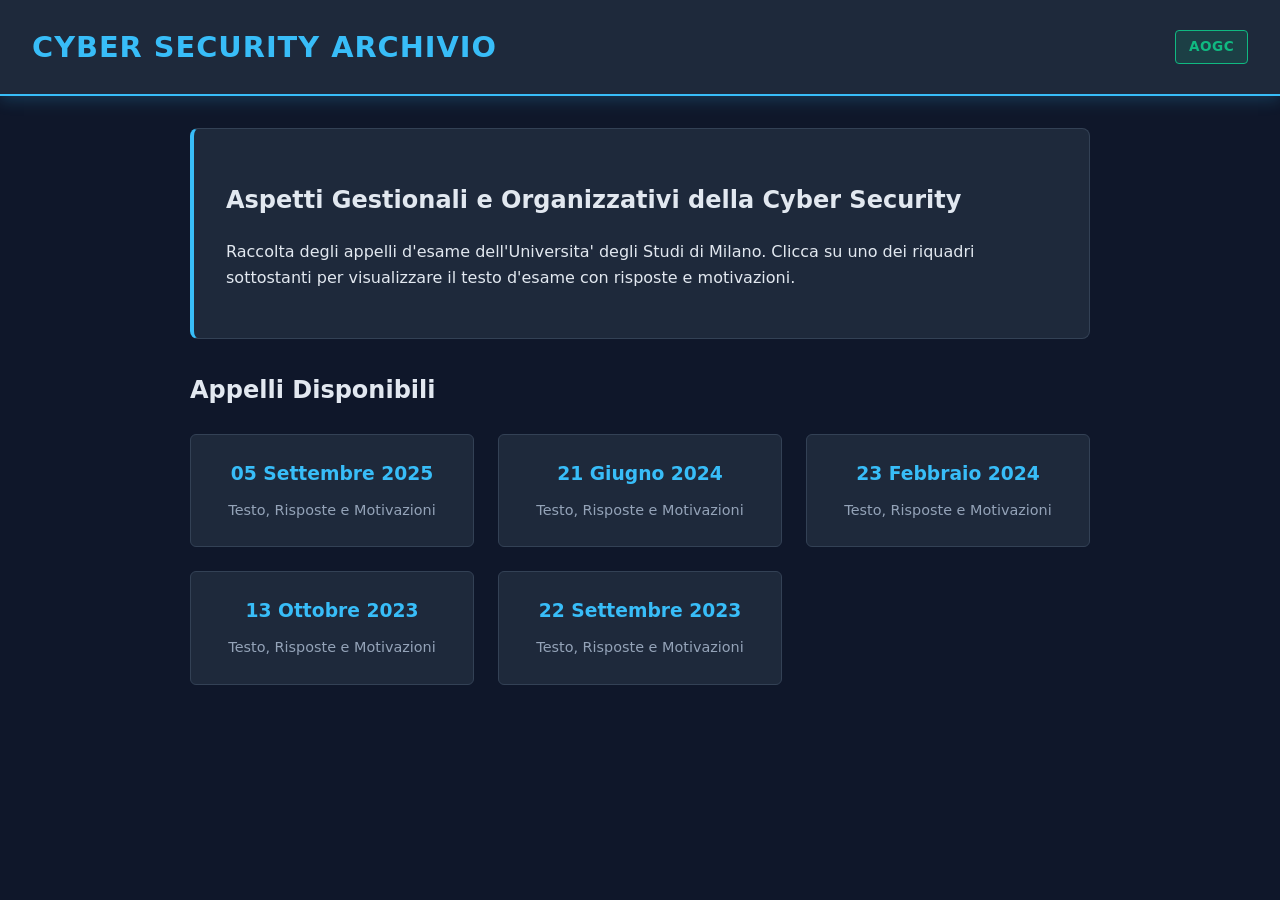
<file: index.html>
<!DOCTYPE html>
<html lang="it">

<head>
    <meta charset="UTF-8">
    <meta name="viewport" content="width=device-width, initial-scale=1.0">
    <title>AOGC - Archivio Esami</title>
    <link rel="stylesheet" href="style.css">
    <style>
        .welcome-box {
            background-color: var(--bg-card);
            border: 1px solid var(--border-color);
            border-radius: 8px;
            padding: 2rem;
            margin-bottom: 2rem;
            border-left: 4px solid var(--accent-blue);
        }

        .exam-grid {
            display: grid;
            grid-template-columns: repeat(auto-fill, minmax(250px, 1fr));
            gap: 1.5rem;
            margin-top: 1.5rem;
        }

        .exam-card {
            background-color: var(--bg-card);
            border: 1px solid var(--border-color);
            border-radius: 6px;
            padding: 1.5rem;
            text-align: center;
            transition: all 0.3s ease;
            text-decoration: none;
            color: var(--text-main);
            display: block;
        }

        .exam-card:hover {
            border-color: var(--accent-blue);
            transform: translateY(-3px);
            box-shadow: 0 4px 12px var(--accent-glow);
        }

        .exam-card h3 {
            margin: 0 0 0.5rem 0;
            color: var(--accent-blue);
        }

        .exam-card span {
            font-size: 0.9rem;
            color: var(--text-muted);
        }
    </style>
</head>

<body>

    <header>
        <h1 id="page-header-title">Cyber Security Archivio</h1>
        <span class="answer-badge answer-v">AOGC</span>
    </header>

    <main>
        <div class="welcome-box">
            <h2>Aspetti Gestionali e Organizzativi della Cyber Security</h2>
            <p>
                Raccolta degli appelli d'esame dell'Universita' degli Studi di Milano.
                Clicca su uno dei riquadri sottostanti per visualizzare il testo d'esame
                con risposte e motivazioni.
            </p>
        </div>

        <h2>Appelli Disponibili</h2>

        <div class="exam-grid">
            <a href="2025_09_05.html" class="exam-card">
                <h3>05 Settembre 2025</h3>
                <span>Testo, Risposte e Motivazioni</span>
            </a>

            <a href="2024_06_21.html" class="exam-card">
                <h3>21 Giugno 2024</h3>
                <span>Testo, Risposte e Motivazioni</span>
            </a>

            <a href="2024_02_23.html" class="exam-card">
                <h3>23 Febbraio 2024</h3>
                <span>Testo, Risposte e Motivazioni</span>
            </a>

            <a href="2023_10_13.html" class="exam-card">
                <h3>13 Ottobre 2023</h3>
                <span>Testo, Risposte e Motivazioni</span>
            </a>

            <!-- Continua Qui -->
            <a href="2023_09_22.html" class="exam-card">
                <h3>22 Settembre 2023</h3>
                <span>Testo, Risposte e Motivazioni</span>
            </a>
        </div>
    </main>

</body>

</html>
</file>
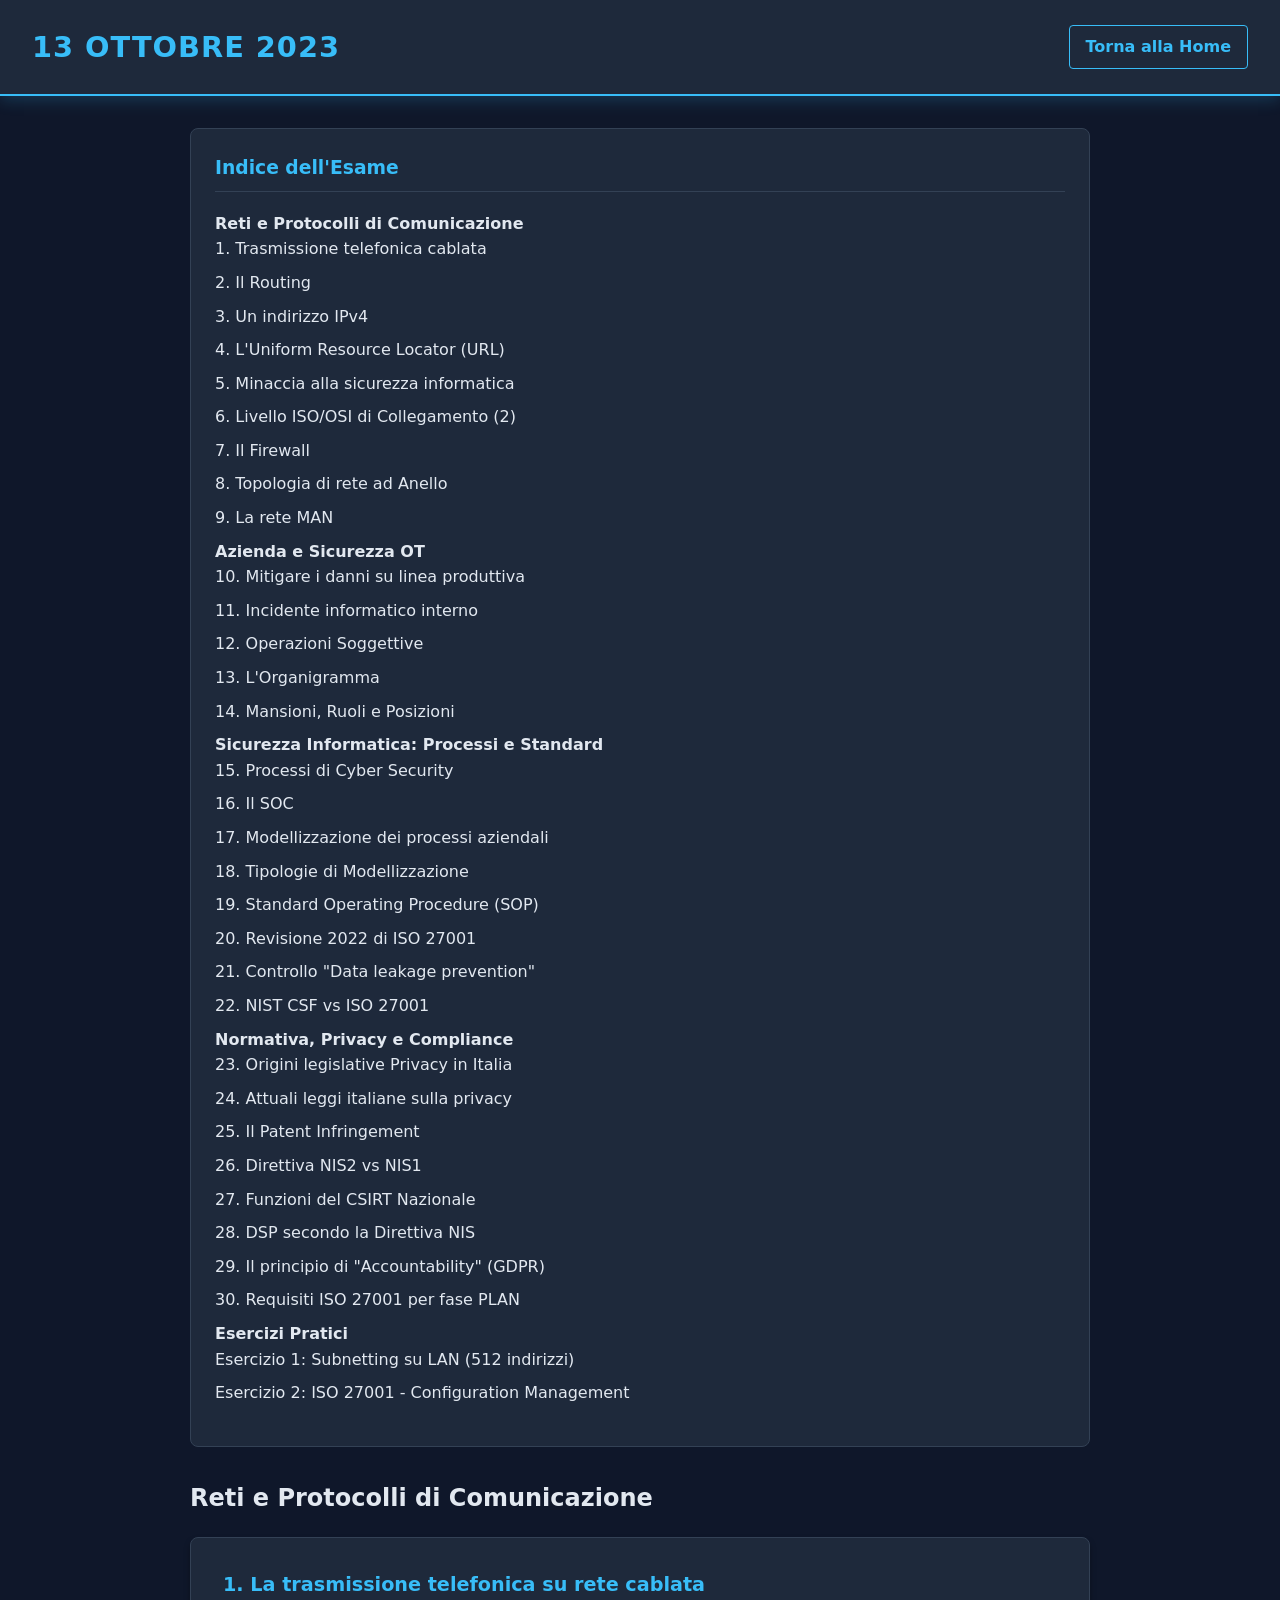
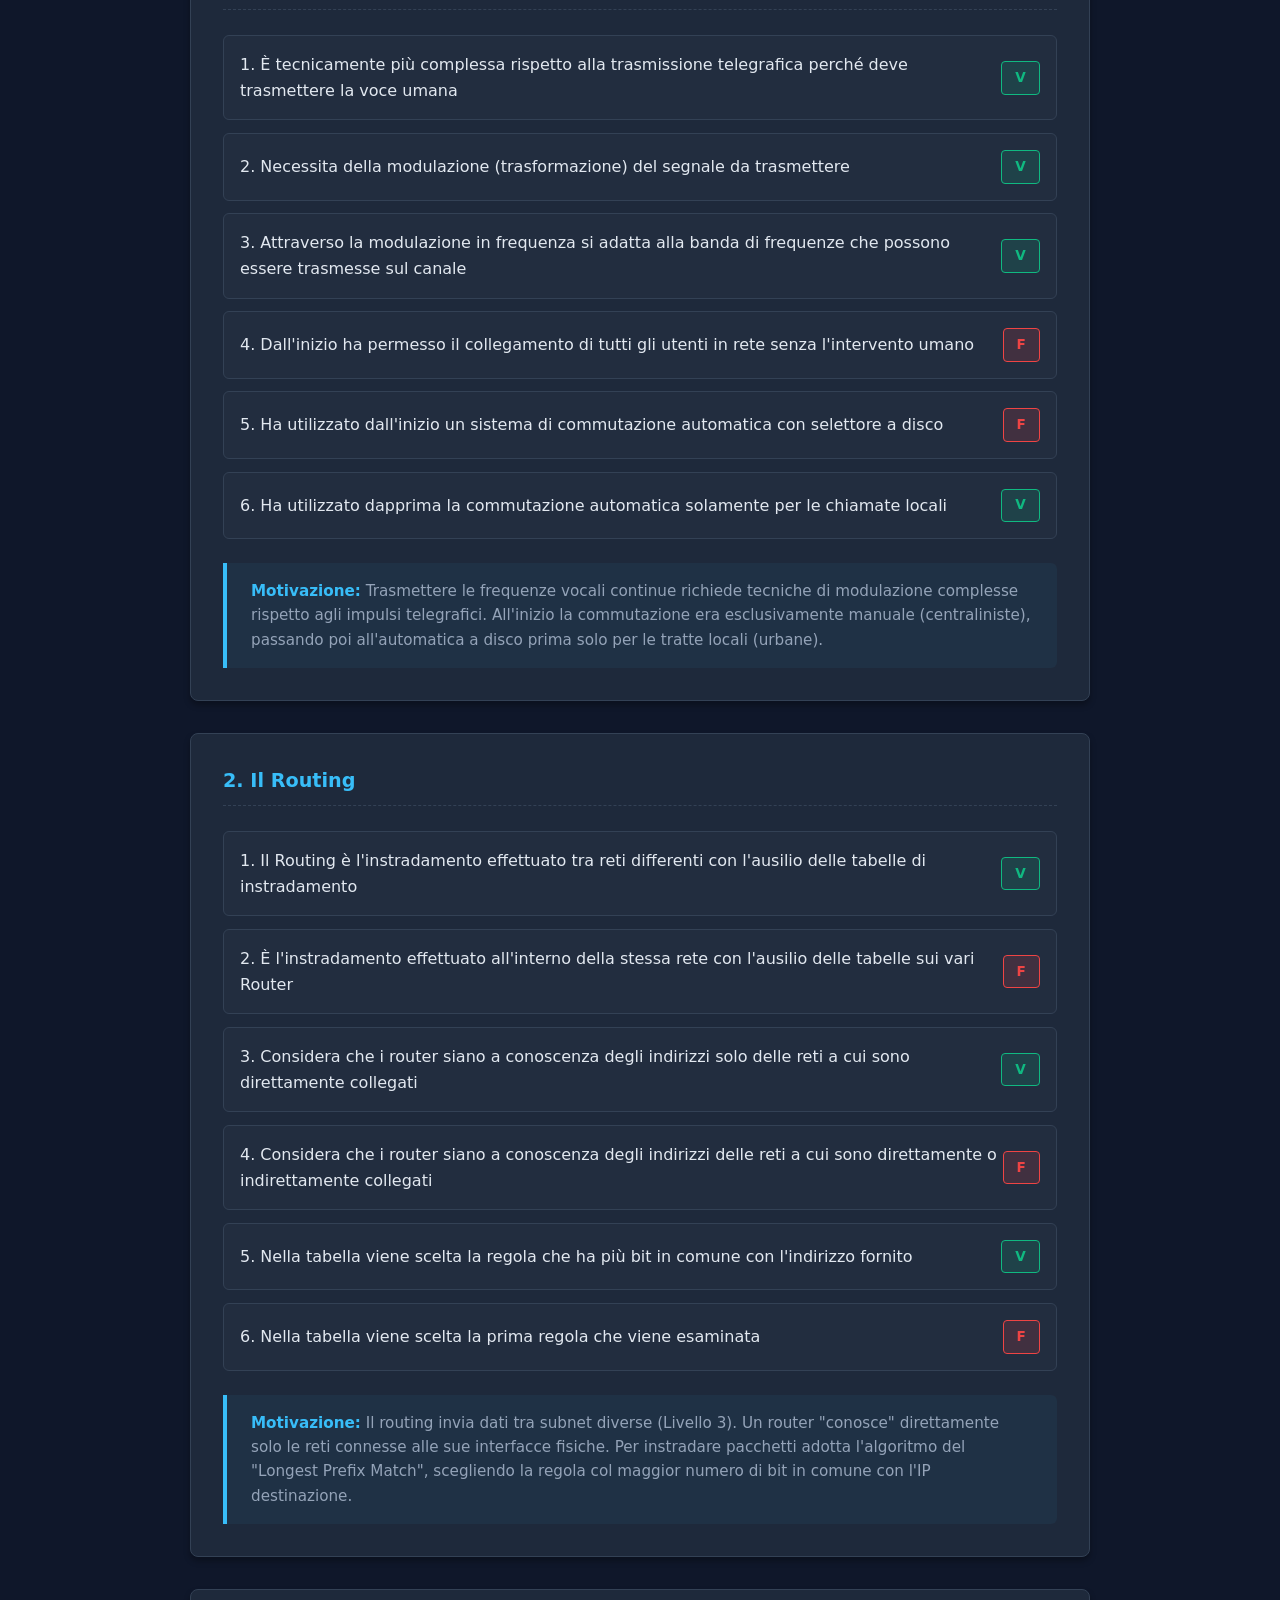
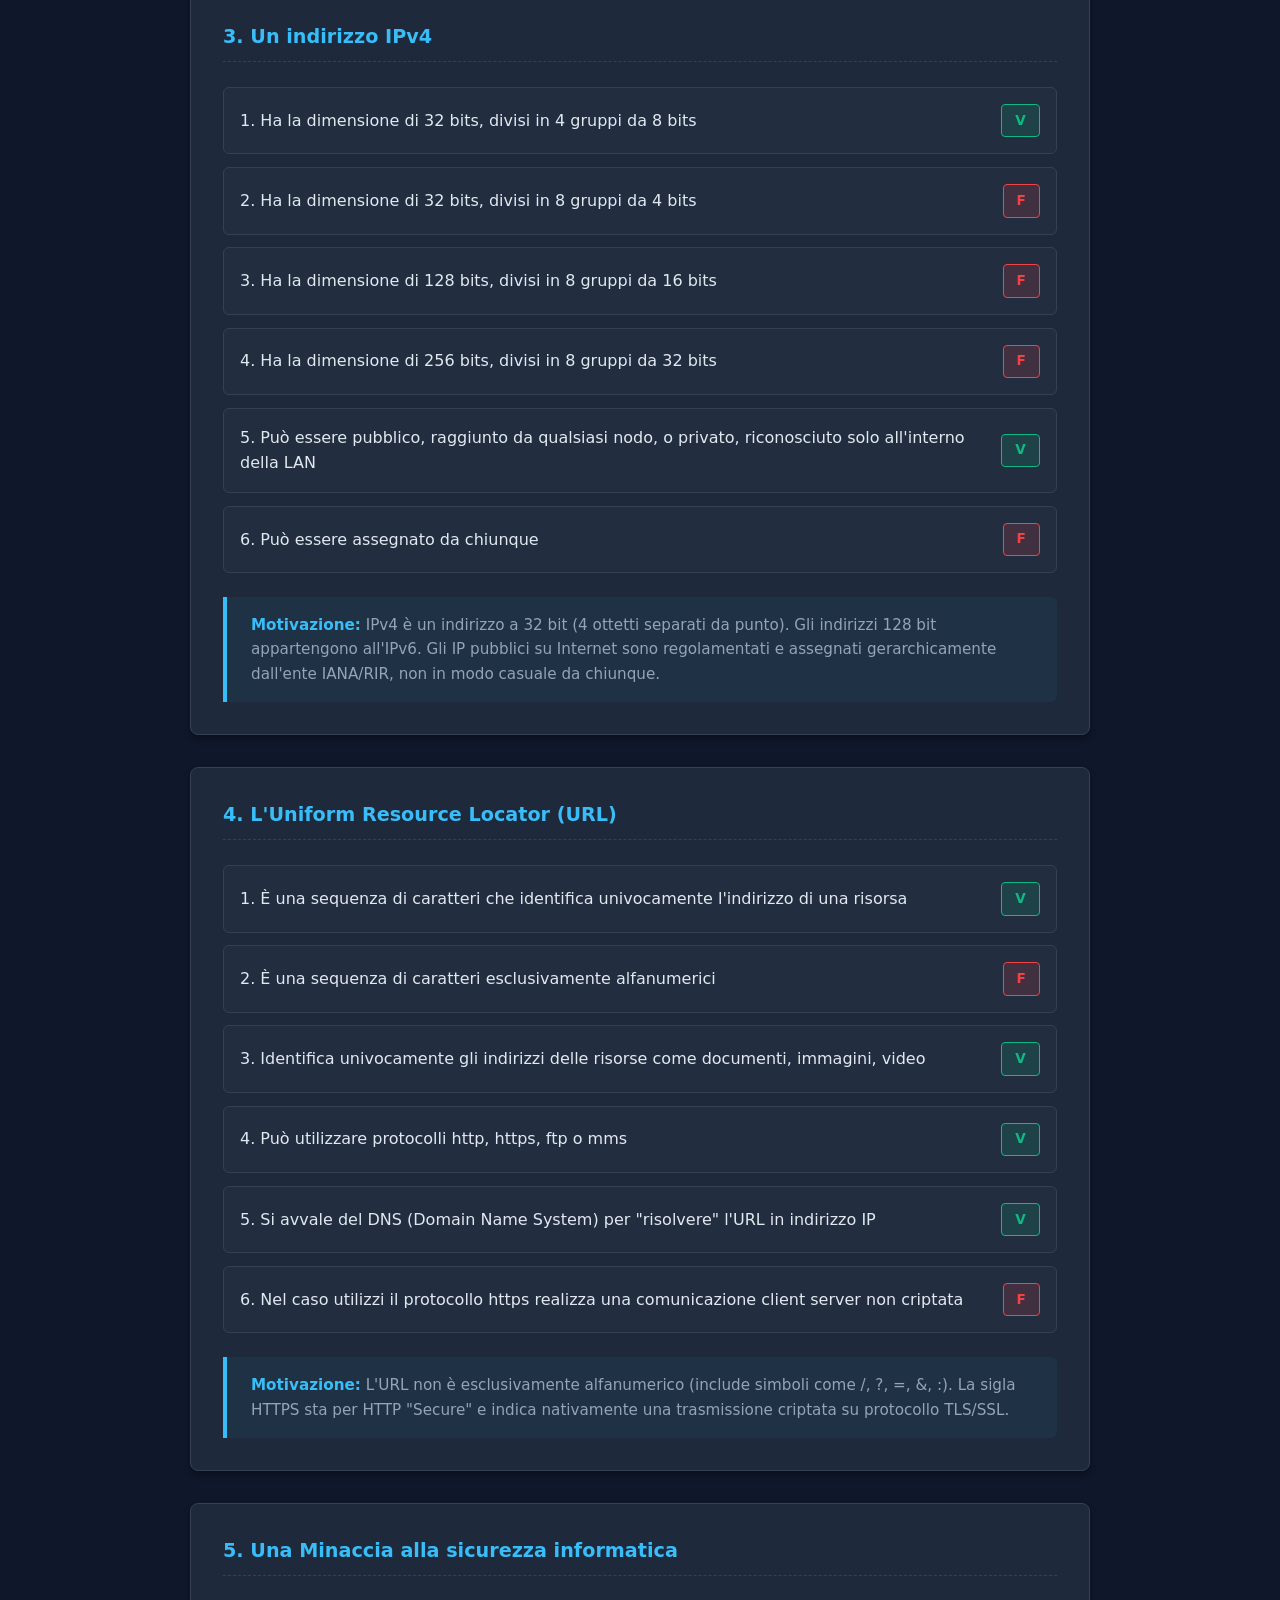
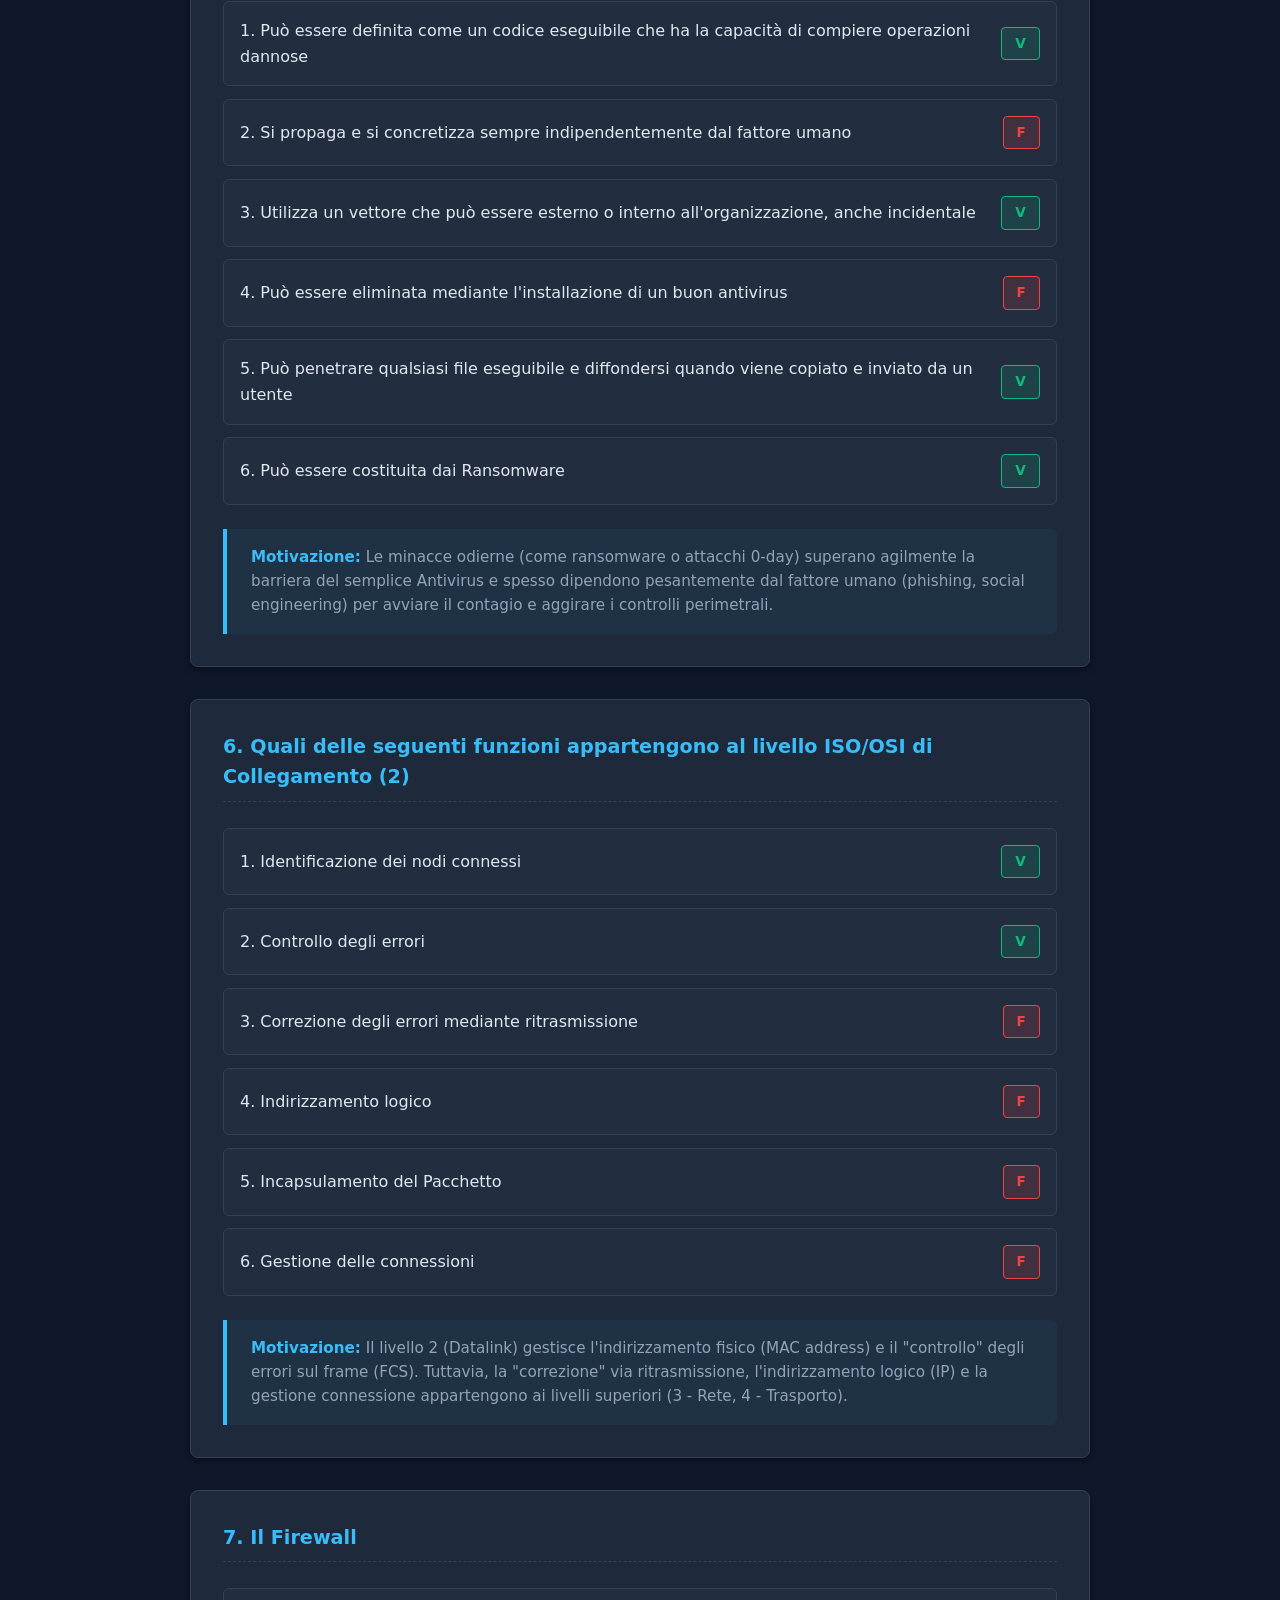
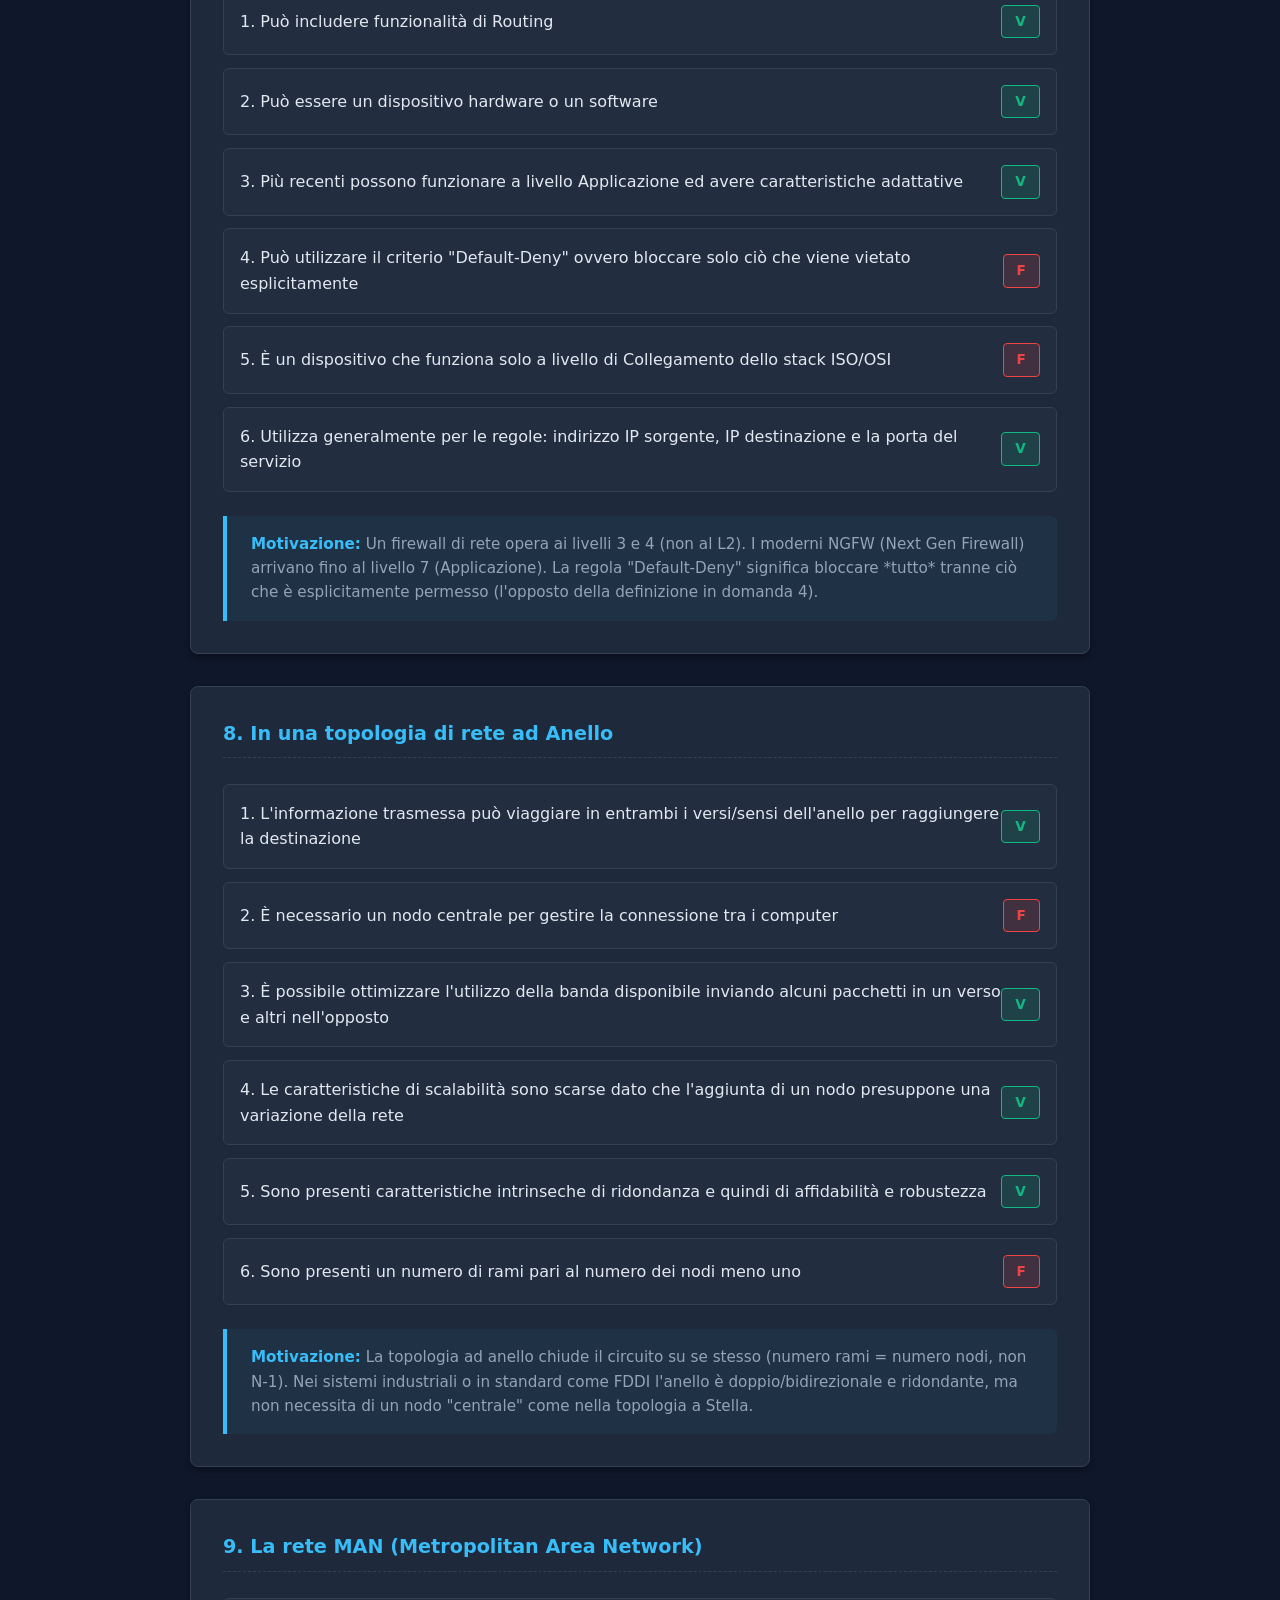
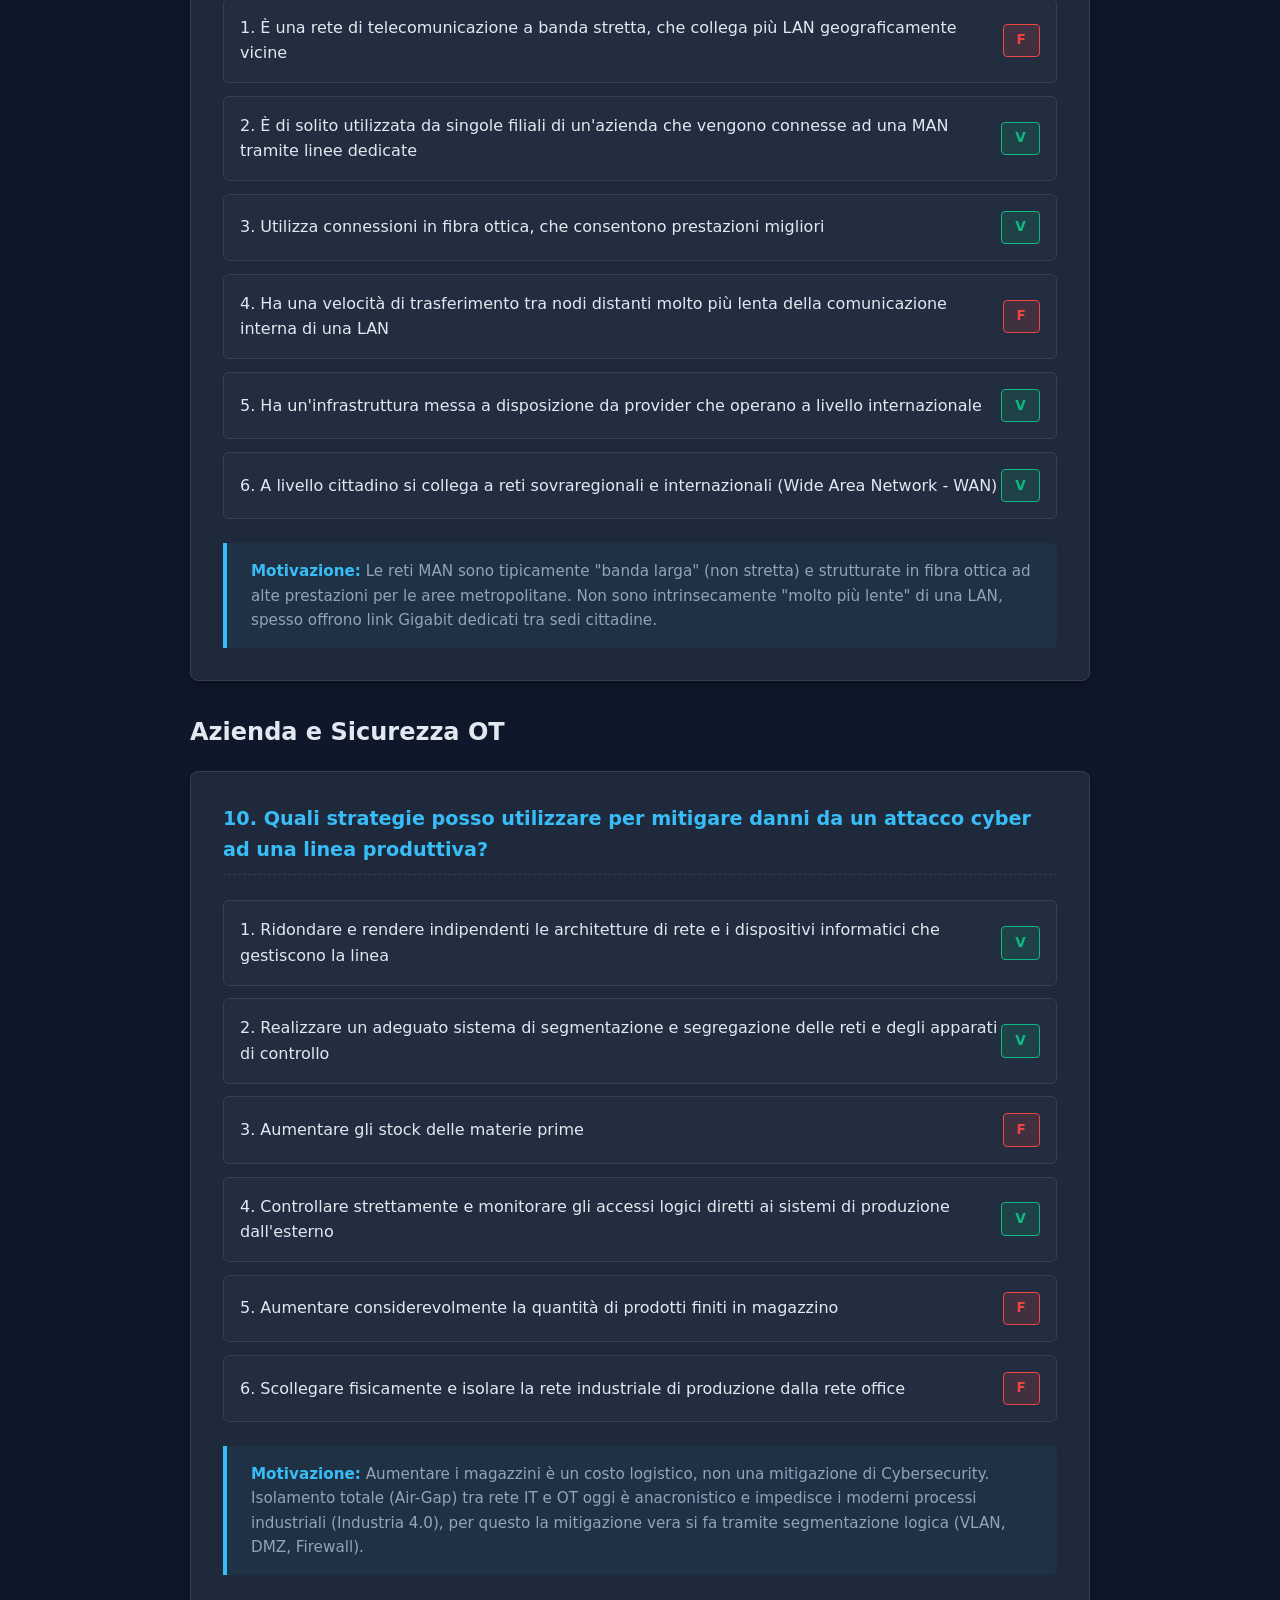
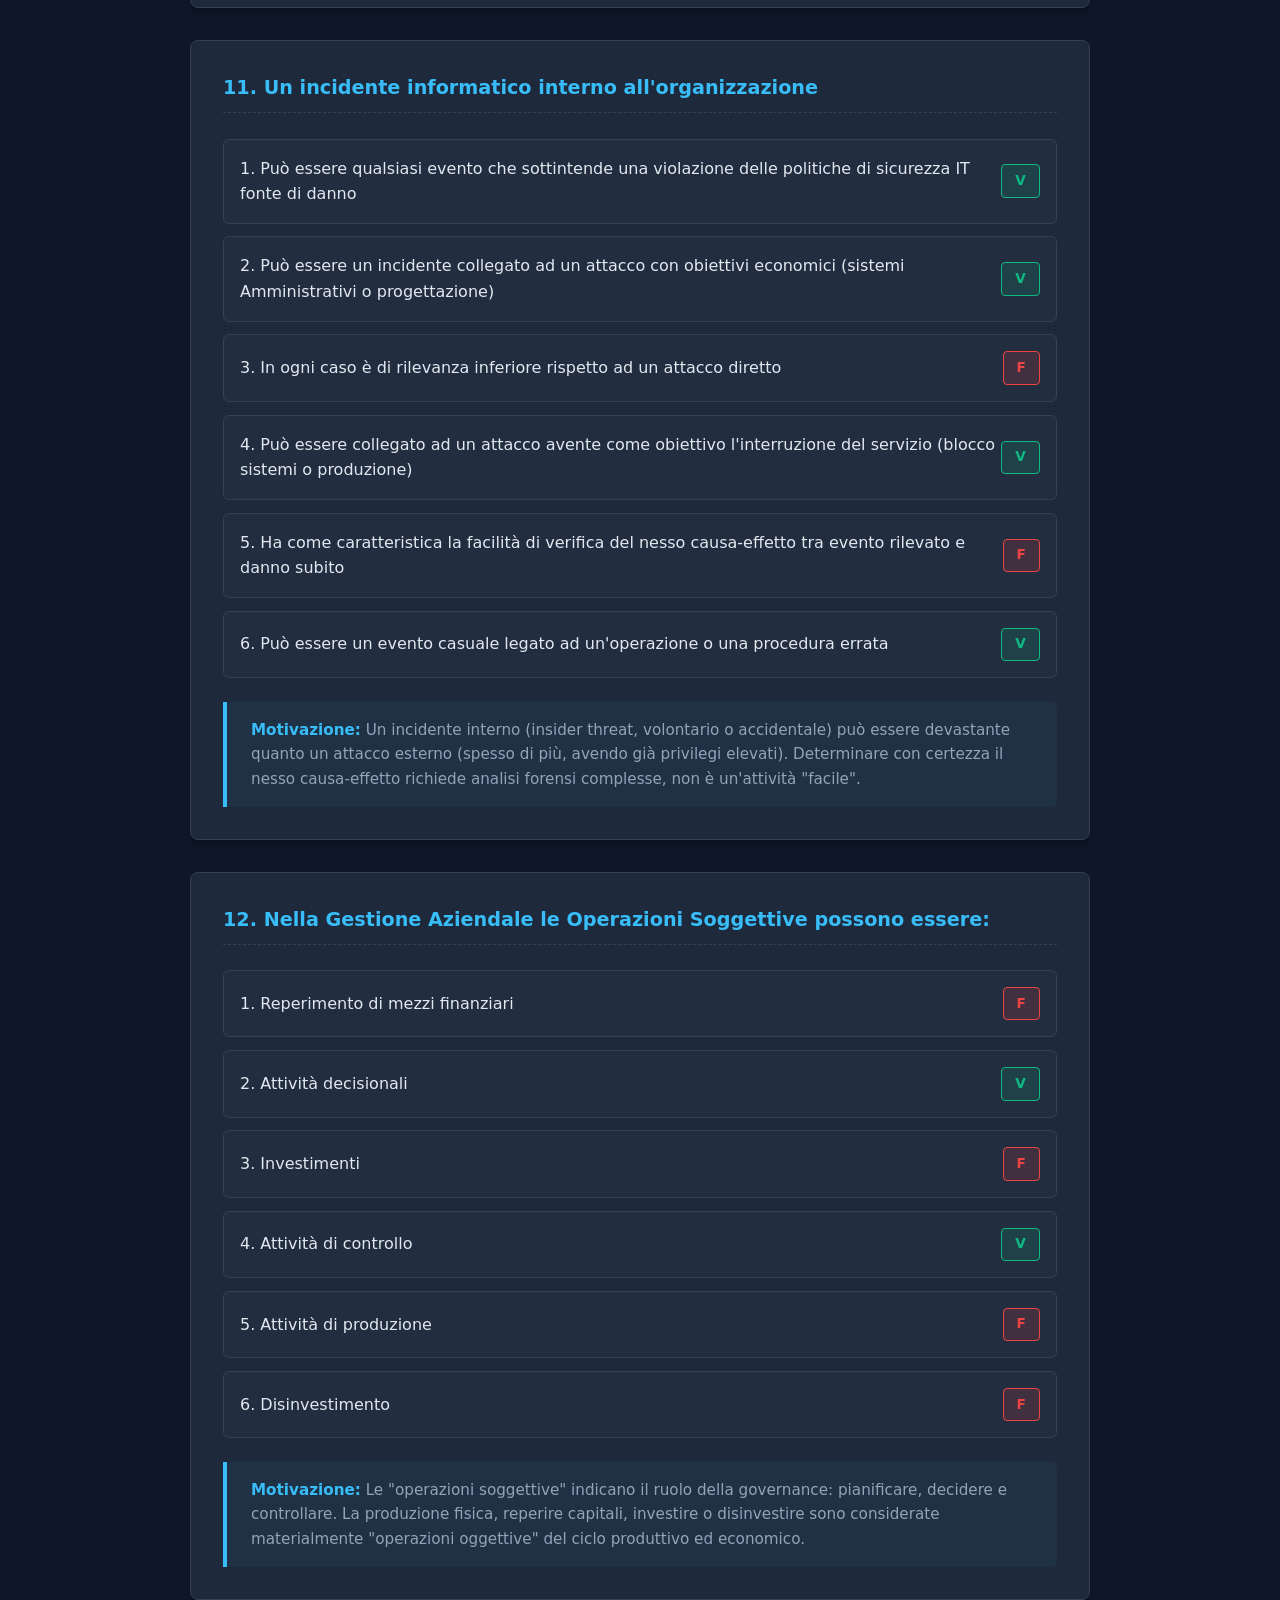
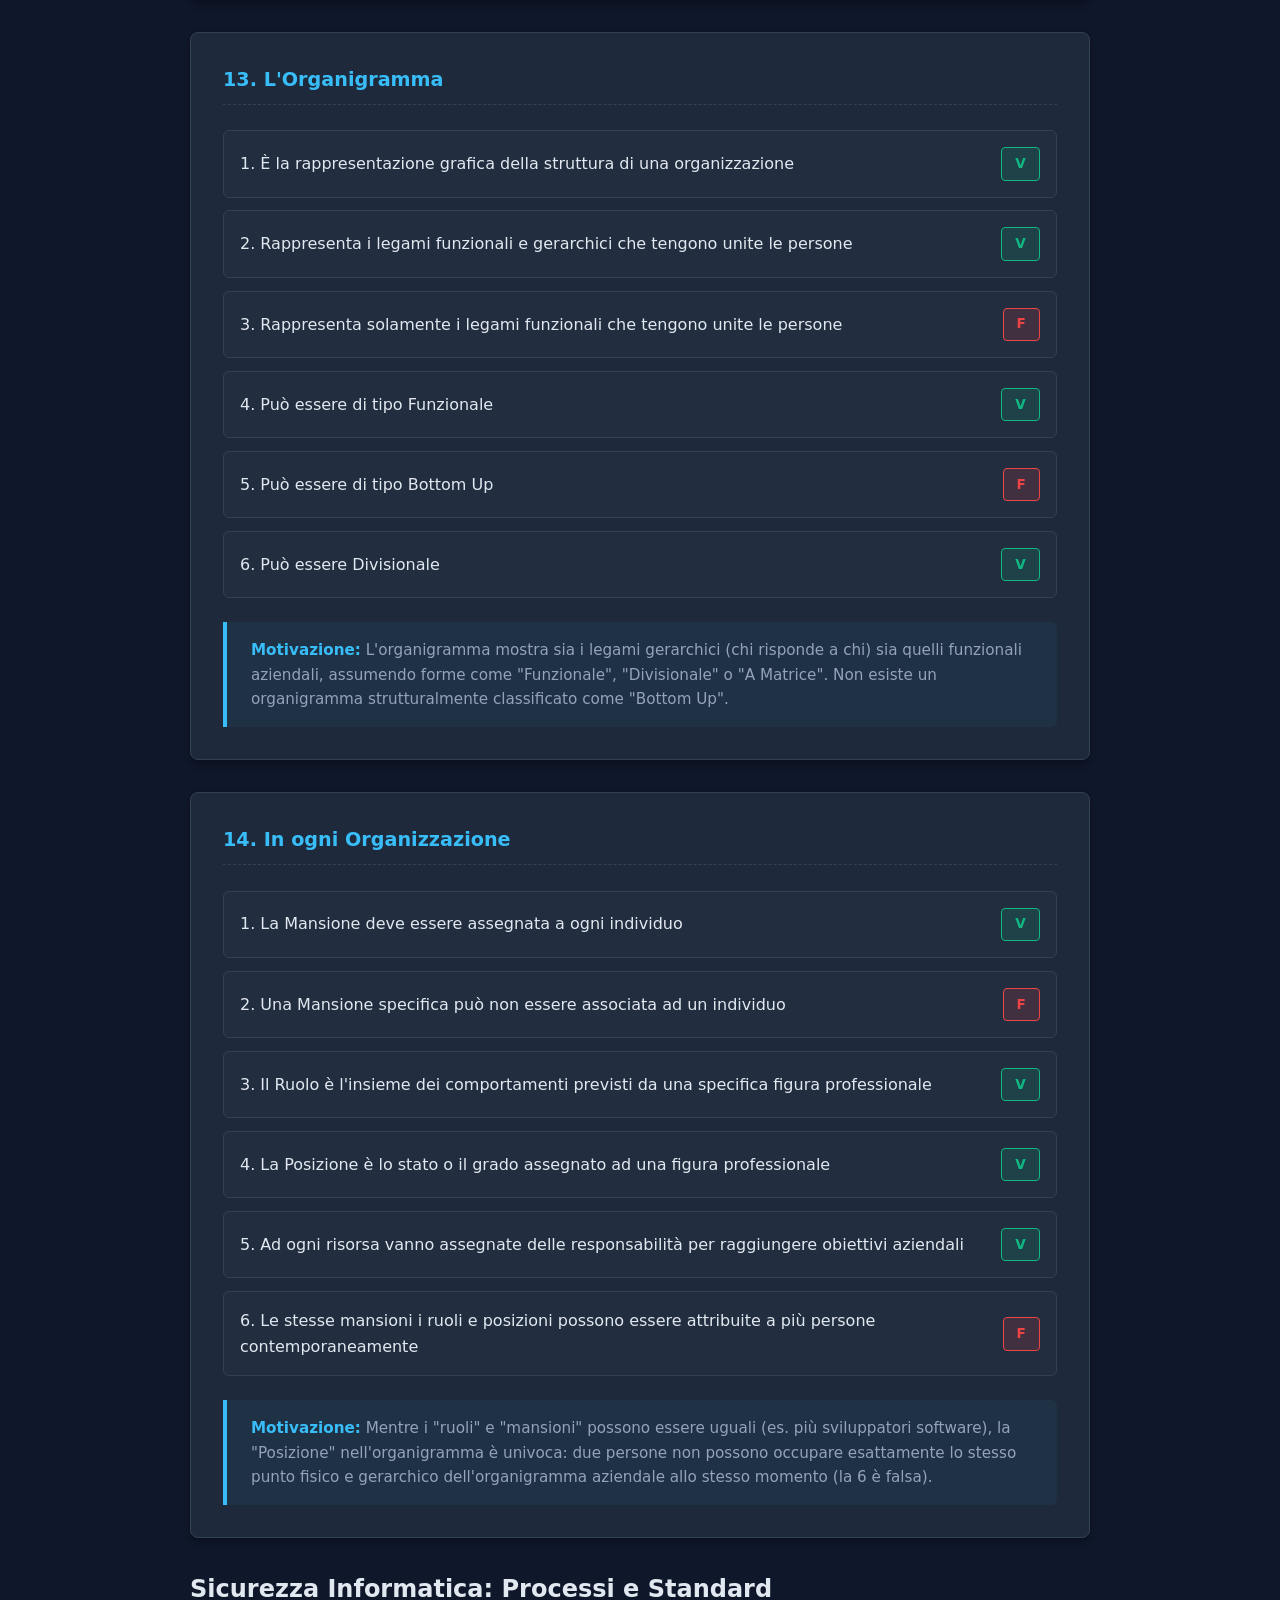
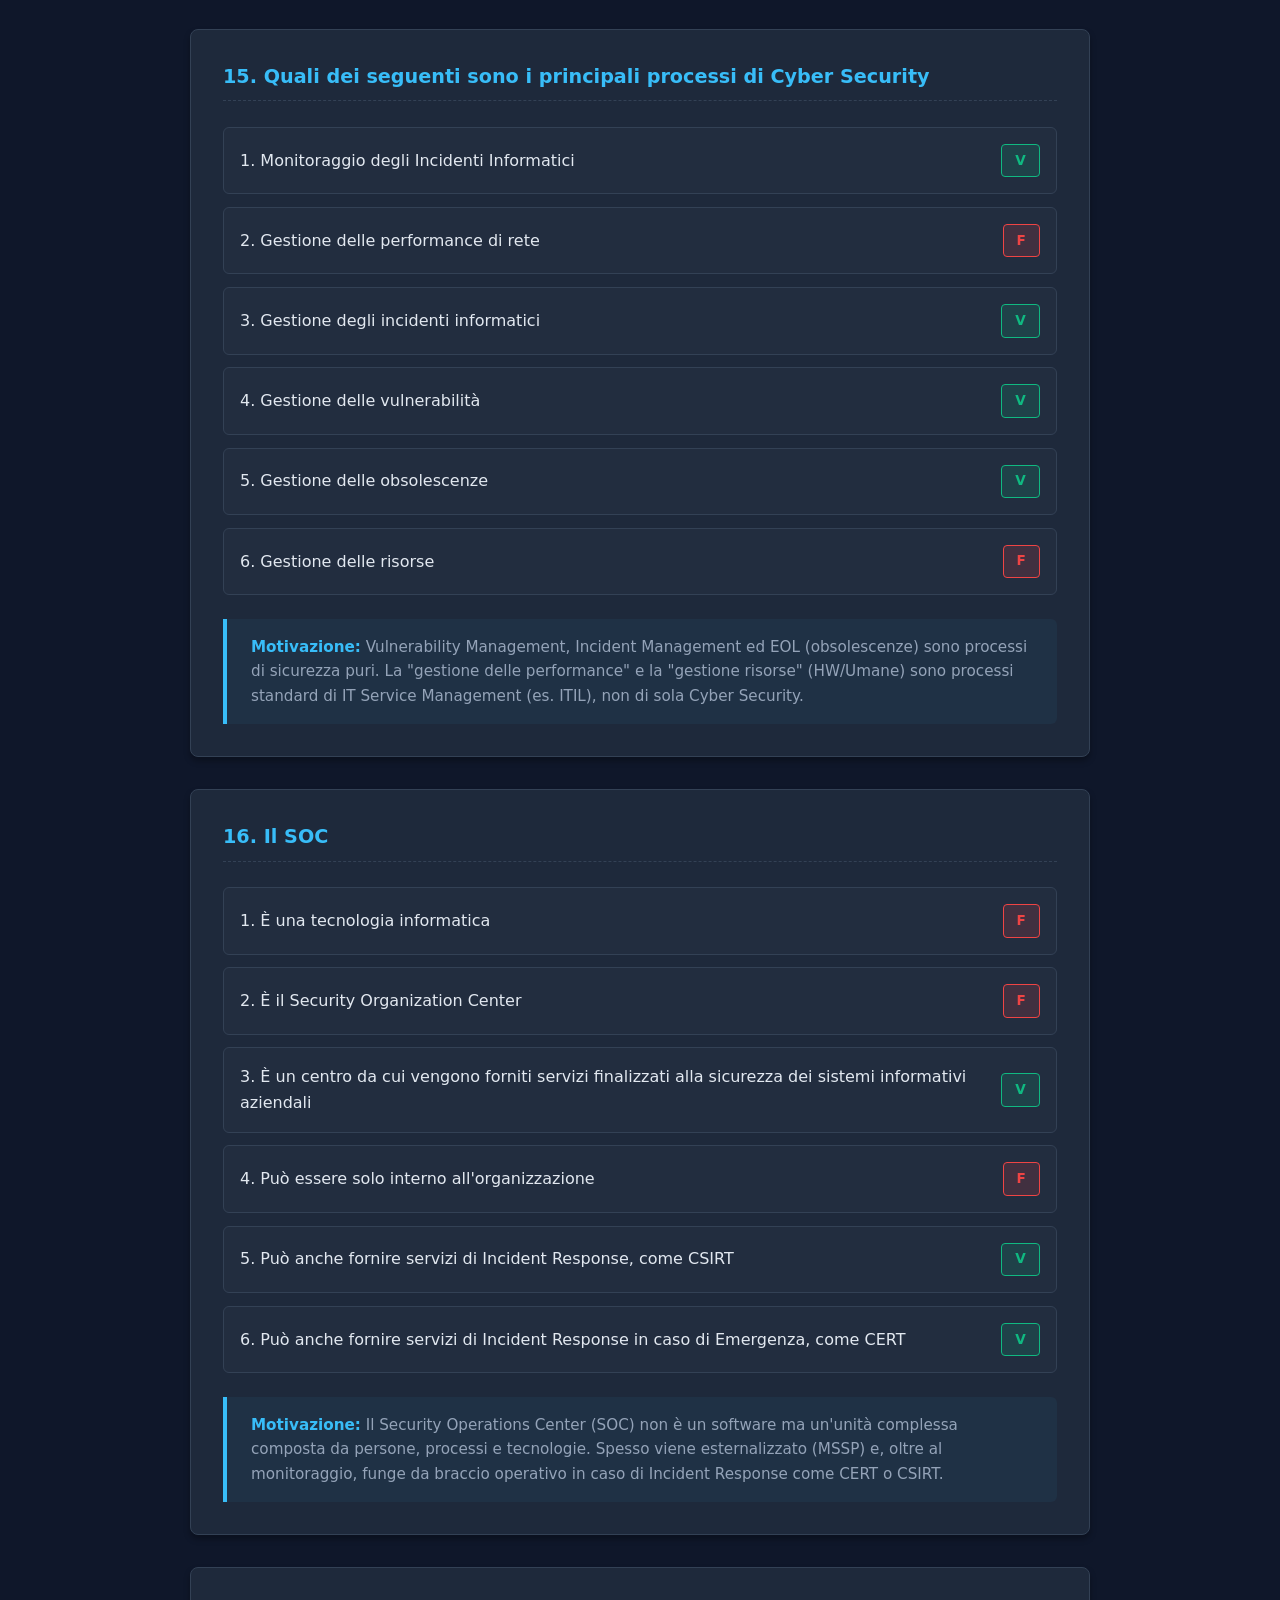
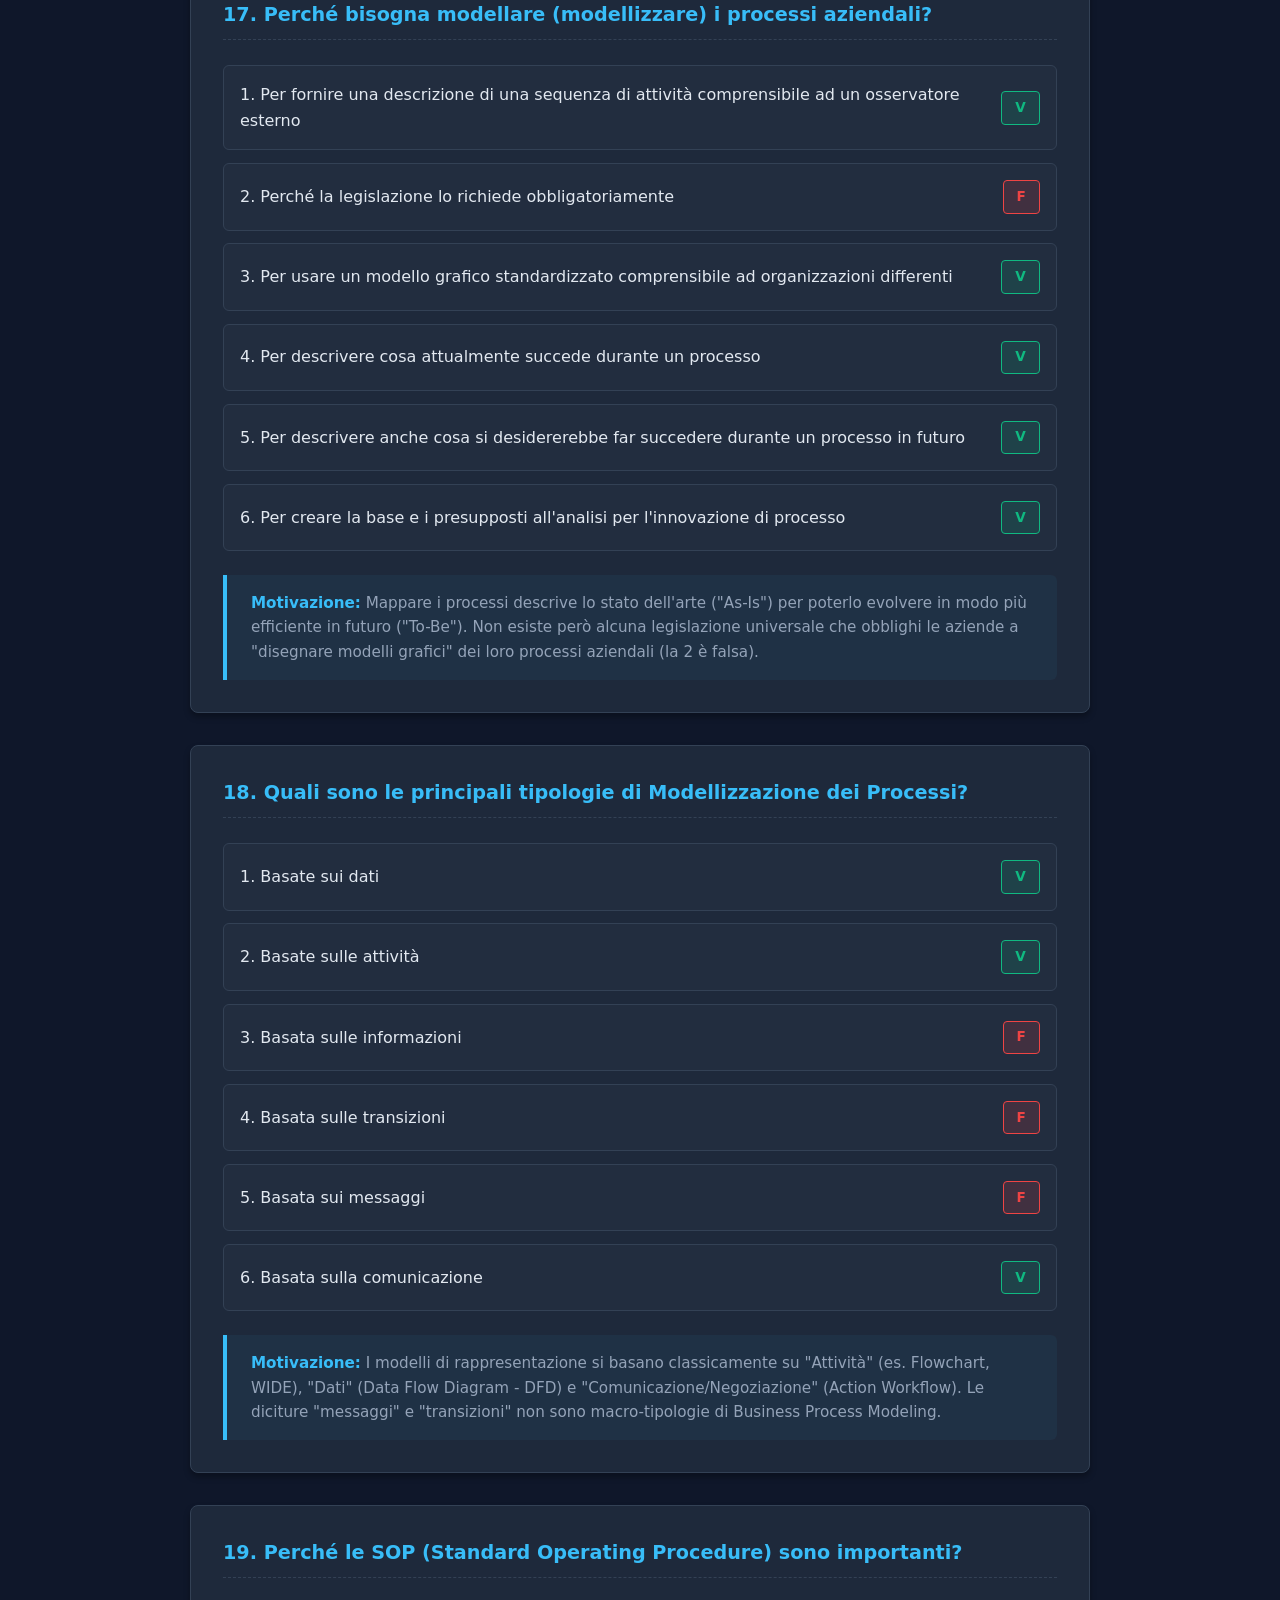
<file: 2023_10_13.html>
<!DOCTYPE html>
<html lang="it">

<head>
    <meta charset="UTF-8">
    <meta name="viewport" content="width=device-width, initial-scale=1.0">
    <title>AOGC - 13 Ottobre 2023</title>
    <link rel="stylesheet" href="style.css">
</head>

<body>
    <header>
        <h1 id="page-header-title">13 Ottobre 2023</h1>
        <a href="index.html" class="nav-btn">Torna alla Home</a>
    </header>
    <main>
        <div class="toc">
            <h3>Indice dell'Esame</h3>
            <ul>
                <li><strong>Reti e Protocolli di Comunicazione</strong>
                    <ul>
                        <li><a href="#q1">1. Trasmissione telefonica cablata</a></li>
                        <li><a href="#q2">2. Il Routing</a></li>
                        <li><a href="#q3">3. Un indirizzo IPv4</a></li>
                        <li><a href="#q4">4. L'Uniform Resource Locator (URL)</a></li>
                        <li><a href="#q5">5. Minaccia alla sicurezza informatica</a></li>
                        <li><a href="#q6">6. Livello ISO/OSI di Collegamento (2)</a></li>
                        <li><a href="#q7">7. Il Firewall</a></li>
                        <li><a href="#q8">8. Topologia di rete ad Anello</a></li>
                        <li><a href="#q9">9. La rete MAN</a></li>
                    </ul>
                </li>
                <li><strong>Azienda e Sicurezza OT</strong>
                    <ul>
                        <li><a href="#q10">10. Mitigare i danni su linea produttiva</a></li>
                        <li><a href="#q11">11. Incidente informatico interno</a></li>
                        <li><a href="#q12">12. Operazioni Soggettive</a></li>
                        <li><a href="#q13">13. L'Organigramma</a></li>
                        <li><a href="#q14">14. Mansioni, Ruoli e Posizioni</a></li>
                    </ul>
                </li>
                <li><strong>Sicurezza Informatica: Processi e Standard</strong>
                    <ul>
                        <li><a href="#q15">15. Processi di Cyber Security</a></li>
                        <li><a href="#q16">16. Il SOC</a></li>
                        <li><a href="#q17">17. Modellizzazione dei processi aziendali</a></li>
                        <li><a href="#q18">18. Tipologie di Modellizzazione</a></li>
                        <li><a href="#q19">19. Standard Operating Procedure (SOP)</a></li>
                        <li><a href="#q20">20. Revisione 2022 di ISO 27001</a></li>
                        <li><a href="#q21">21. Controllo "Data leakage prevention"</a></li>
                        <li><a href="#q22">22. NIST CSF vs ISO 27001</a></li>
                    </ul>
                </li>
                <li><strong>Normativa, Privacy e Compliance</strong>
                    <ul>
                        <li><a href="#q23">23. Origini legislative Privacy in Italia</a></li>
                        <li><a href="#q24">24. Attuali leggi italiane sulla privacy</a></li>
                        <li><a href="#q25">25. Il Patent Infringement</a></li>
                        <li><a href="#q26">26. Direttiva NIS2 vs NIS1</a></li>
                        <li><a href="#q27">27. Funzioni del CSIRT Nazionale</a></li>
                        <li><a href="#q28">28. DSP secondo la Direttiva NIS</a></li>
                        <li><a href="#q29">29. Il principio di "Accountability" (GDPR)</a></li>
                        <li><a href="#q30">30. Requisiti ISO 27001 per fase PLAN</a></li>
                    </ul>
                </li>
                <li><strong>Esercizi Pratici</strong>
                    <ul>
                        <li><a href="#ex1">Esercizio 1: Subnetting su LAN (512 indirizzi)</a></li>
                        <li><a href="#ex2">Esercizio 2: ISO 27001 - Configuration Management</a></li>
                    </ul>
                </li>
            </ul>
        </div>

        <h2>Reti e Protocolli di Comunicazione</h2>

        <div class="question-block" id="q1">
            <h4 class="question-title">1. La trasmissione telefonica su rete cablata</h4>
            <ul class="solution-list">
                <li class="solution-item"><span>1. È tecnicamente più complessa rispetto alla trasmissione telegrafica perché deve trasmettere la voce umana</span><span class="answer-badge answer-v">V</span></li>
                <li class="solution-item"><span>2. Necessita della modulazione (trasformazione) del segnale da trasmettere</span><span class="answer-badge answer-v">V</span></li>
                <li class="solution-item"><span>3. Attraverso la modulazione in frequenza si adatta alla banda di frequenze che possono essere trasmesse sul canale</span><span class="answer-badge answer-v">V</span></li>
                <li class="solution-item"><span>4. Dall'inizio ha permesso il collegamento di tutti gli utenti in rete senza l'intervento umano</span><span class="answer-badge answer-f">F</span></li>
                <li class="solution-item"><span>5. Ha utilizzato dall'inizio un sistema di commutazione automatica con selettore a disco</span><span class="answer-badge answer-f">F</span></li>
                <li class="solution-item"><span>6. Ha utilizzato dapprima la commutazione automatica solamente per le chiamate locali</span><span class="answer-badge answer-v">V</span></li>
            </ul>
            <div class="motivazione">
                <strong>Motivazione:</strong>
                Trasmettere le frequenze vocali continue richiede tecniche di modulazione complesse rispetto agli impulsi telegrafici. All'inizio la commutazione era esclusivamente manuale (centraliniste), passando poi all'automatica a disco prima solo per le tratte locali (urbane).
            </div>
        </div>

        <div class="question-block" id="q2">
            <h4 class="question-title">2. Il Routing</h4>
            <ul class="solution-list">
                <li class="solution-item"><span>1. Il Routing è l'instradamento effettuato tra reti differenti con l'ausilio delle tabelle di instradamento</span><span class="answer-badge answer-v">V</span></li>
                <li class="solution-item"><span>2. È l'instradamento effettuato all'interno della stessa rete con l'ausilio delle tabelle sui vari Router</span><span class="answer-badge answer-f">F</span></li>
                <li class="solution-item"><span>3. Considera che i router siano a conoscenza degli indirizzi solo delle reti a cui sono direttamente collegati</span><span class="answer-badge answer-v">V</span></li>
                <li class="solution-item"><span>4. Considera che i router siano a conoscenza degli indirizzi delle reti a cui sono direttamente o indirettamente collegati</span><span class="answer-badge answer-f">F</span></li>
                <li class="solution-item"><span>5. Nella tabella viene scelta la regola che ha più bit in comune con l'indirizzo fornito</span><span class="answer-badge answer-v">V</span></li>
                <li class="solution-item"><span>6. Nella tabella viene scelta la prima regola che viene esaminata</span><span class="answer-badge answer-f">F</span></li>
            </ul>
            <div class="motivazione">
                <strong>Motivazione:</strong>
                Il routing invia dati tra subnet diverse (Livello 3). Un router "conosce" direttamente solo le reti connesse alle sue interfacce fisiche. Per instradare pacchetti adotta l'algoritmo del "Longest Prefix Match", scegliendo la regola col maggior numero di bit in comune con l'IP destinazione.
            </div>
        </div>

        <div class="question-block" id="q3">
            <h4 class="question-title">3. Un indirizzo IPv4</h4>
            <ul class="solution-list">
                <li class="solution-item"><span>1. Ha la dimensione di 32 bits, divisi in 4 gruppi da 8 bits</span><span class="answer-badge answer-v">V</span></li>
                <li class="solution-item"><span>2. Ha la dimensione di 32 bits, divisi in 8 gruppi da 4 bits</span><span class="answer-badge answer-f">F</span></li>
                <li class="solution-item"><span>3. Ha la dimensione di 128 bits, divisi in 8 gruppi da 16 bits</span><span class="answer-badge answer-f">F</span></li>
                <li class="solution-item"><span>4. Ha la dimensione di 256 bits, divisi in 8 gruppi da 32 bits</span><span class="answer-badge answer-f">F</span></li>
                <li class="solution-item"><span>5. Può essere pubblico, raggiunto da qualsiasi nodo, o privato, riconosciuto solo all'interno della LAN</span><span class="answer-badge answer-v">V</span></li>
                <li class="solution-item"><span>6. Può essere assegnato da chiunque</span><span class="answer-badge answer-f">F</span></li>
            </ul>
            <div class="motivazione">
                <strong>Motivazione:</strong>
                IPv4 è un indirizzo a 32 bit (4 ottetti separati da punto). Gli indirizzi 128 bit appartengono all'IPv6. Gli IP pubblici su Internet sono regolamentati e assegnati gerarchicamente dall'ente IANA/RIR, non in modo casuale da chiunque.
            </div>
        </div>

        <div class="question-block" id="q4">
            <h4 class="question-title">4. L'Uniform Resource Locator (URL)</h4>
            <ul class="solution-list">
                <li class="solution-item"><span>1. È una sequenza di caratteri che identifica univocamente l'indirizzo di una risorsa</span><span class="answer-badge answer-v">V</span></li>
                <li class="solution-item"><span>2. È una sequenza di caratteri esclusivamente alfanumerici</span><span class="answer-badge answer-f">F</span></li>
                <li class="solution-item"><span>3. Identifica univocamente gli indirizzi delle risorse come documenti, immagini, video</span><span class="answer-badge answer-v">V</span></li>
                <li class="solution-item"><span>4. Può utilizzare protocolli http, https, ftp o mms</span><span class="answer-badge answer-v">V</span></li>
                <li class="solution-item"><span>5. Si avvale del DNS (Domain Name System) per "risolvere" l'URL in indirizzo IP</span><span class="answer-badge answer-v">V</span></li>
                <li class="solution-item"><span>6. Nel caso utilizzi il protocollo https realizza una comunicazione client server non criptata</span><span class="answer-badge answer-f">F</span></li>
            </ul>
            <div class="motivazione">
                <strong>Motivazione:</strong>
                L'URL non è esclusivamente alfanumerico (include simboli come /, ?, =, &, :). La sigla HTTPS sta per HTTP "Secure" e indica nativamente una trasmissione criptata su protocollo TLS/SSL.
            </div>
        </div>

        <div class="question-block" id="q5">
            <h4 class="question-title">5. Una Minaccia alla sicurezza informatica</h4>
            <ul class="solution-list">
                <li class="solution-item"><span>1. Può essere definita come un codice eseguibile che ha la capacità di compiere operazioni dannose</span><span class="answer-badge answer-v">V</span></li>
                <li class="solution-item"><span>2. Si propaga e si concretizza sempre indipendentemente dal fattore umano</span><span class="answer-badge answer-f">F</span></li>
                <li class="solution-item"><span>3. Utilizza un vettore che può essere esterno o interno all'organizzazione, anche incidentale</span><span class="answer-badge answer-v">V</span></li>
                <li class="solution-item"><span>4. Può essere eliminata mediante l'installazione di un buon antivirus</span><span class="answer-badge answer-f">F</span></li>
                <li class="solution-item"><span>5. Può penetrare qualsiasi file eseguibile e diffondersi quando viene copiato e inviato da un utente</span><span class="answer-badge answer-v">V</span></li>
                <li class="solution-item"><span>6. Può essere costituita dai Ransomware</span><span class="answer-badge answer-v">V</span></li>
            </ul>
            <div class="motivazione">
                <strong>Motivazione:</strong>
                Le minacce odierne (come ransomware o attacchi 0-day) superano agilmente la barriera del semplice Antivirus e spesso dipendono pesantemente dal fattore umano (phishing, social engineering) per avviare il contagio e aggirare i controlli perimetrali.
            </div>
        </div>

        <div class="question-block" id="q6">
            <h4 class="question-title">6. Quali delle seguenti funzioni appartengono al livello ISO/OSI di Collegamento (2)</h4>
            <ul class="solution-list">
                <li class="solution-item"><span>1. Identificazione dei nodi connessi</span><span class="answer-badge answer-v">V</span></li>
                <li class="solution-item"><span>2. Controllo degli errori</span><span class="answer-badge answer-v">V</span></li>
                <li class="solution-item"><span>3. Correzione degli errori mediante ritrasmissione</span><span class="answer-badge answer-f">F</span></li>
                <li class="solution-item"><span>4. Indirizzamento logico</span><span class="answer-badge answer-f">F</span></li>
                <li class="solution-item"><span>5. Incapsulamento del Pacchetto</span><span class="answer-badge answer-f">F</span></li>
                <li class="solution-item"><span>6. Gestione delle connessioni</span><span class="answer-badge answer-f">F</span></li>
            </ul>
            <div class="motivazione">
                <strong>Motivazione:</strong>
                Il livello 2 (Datalink) gestisce l'indirizzamento fisico (MAC address) e il "controllo" degli errori sul frame (FCS). Tuttavia, la "correzione" via ritrasmissione, l'indirizzamento logico (IP) e la gestione connessione appartengono ai livelli superiori (3 - Rete, 4 - Trasporto).
            </div>
        </div>

        <div class="question-block" id="q7">
            <h4 class="question-title">7. Il Firewall</h4>
            <ul class="solution-list">
                <li class="solution-item"><span>1. Può includere funzionalità di Routing</span><span class="answer-badge answer-v">V</span></li>
                <li class="solution-item"><span>2. Può essere un dispositivo hardware o un software</span><span class="answer-badge answer-v">V</span></li>
                <li class="solution-item"><span>3. Più recenti possono funzionare a livello Applicazione ed avere caratteristiche adattative</span><span class="answer-badge answer-v">V</span></li>
                <li class="solution-item"><span>4. Può utilizzare il criterio "Default-Deny" ovvero bloccare solo ciò che viene vietato esplicitamente</span><span class="answer-badge answer-f">F</span></li>
                <li class="solution-item"><span>5. È un dispositivo che funziona solo a livello di Collegamento dello stack ISO/OSI</span><span class="answer-badge answer-f">F</span></li>
                <li class="solution-item"><span>6. Utilizza generalmente per le regole: indirizzo IP sorgente, IP destinazione e la porta del servizio</span><span class="answer-badge answer-v">V</span></li>
            </ul>
            <div class="motivazione">
                <strong>Motivazione:</strong>
                Un firewall di rete opera ai livelli 3 e 4 (non al L2). I moderni NGFW (Next Gen Firewall) arrivano fino al livello 7 (Applicazione). La regola "Default-Deny" significa bloccare *tutto* tranne ciò che è esplicitamente permesso (l'opposto della definizione in domanda 4).
            </div>
        </div>

        <div class="question-block" id="q8">
            <h4 class="question-title">8. In una topologia di rete ad Anello</h4>
            <ul class="solution-list">
                <li class="solution-item"><span>1. L'informazione trasmessa può viaggiare in entrambi i versi/sensi dell'anello per raggiungere la destinazione</span><span class="answer-badge answer-v">V</span></li>
                <li class="solution-item"><span>2. È necessario un nodo centrale per gestire la connessione tra i computer</span><span class="answer-badge answer-f">F</span></li>
                <li class="solution-item"><span>3. È possibile ottimizzare l'utilizzo della banda disponibile inviando alcuni pacchetti in un verso e altri nell'opposto</span><span class="answer-badge answer-v">V</span></li>
                <li class="solution-item"><span>4. Le caratteristiche di scalabilità sono scarse dato che l'aggiunta di un nodo presuppone una variazione della rete</span><span class="answer-badge answer-v">V</span></li>
                <li class="solution-item"><span>5. Sono presenti caratteristiche intrinseche di ridondanza e quindi di affidabilità e robustezza</span><span class="answer-badge answer-v">V</span></li>
                <li class="solution-item"><span>6. Sono presenti un numero di rami pari al numero dei nodi meno uno</span><span class="answer-badge answer-f">F</span></li>
            </ul>
            <div class="motivazione">
                <strong>Motivazione:</strong>
                La topologia ad anello chiude il circuito su se stesso (numero rami = numero nodi, non N-1). Nei sistemi industriali o in standard come FDDI l'anello è doppio/bidirezionale e ridondante, ma non necessita di un nodo "centrale" come nella topologia a Stella.
            </div>
        </div>

        <div class="question-block" id="q9">
            <h4 class="question-title">9. La rete MAN (Metropolitan Area Network)</h4>
            <ul class="solution-list">
                <li class="solution-item"><span>1. È una rete di telecomunicazione a banda stretta, che collega più LAN geograficamente vicine</span><span class="answer-badge answer-f">F</span></li>
                <li class="solution-item"><span>2. È di solito utilizzata da singole filiali di un'azienda che vengono connesse ad una MAN tramite linee dedicate</span><span class="answer-badge answer-v">V</span></li>
                <li class="solution-item"><span>3. Utilizza connessioni in fibra ottica, che consentono prestazioni migliori</span><span class="answer-badge answer-v">V</span></li>
                <li class="solution-item"><span>4. Ha una velocità di trasferimento tra nodi distanti molto più lenta della comunicazione interna di una LAN</span><span class="answer-badge answer-f">F</span></li>
                <li class="solution-item"><span>5. Ha un'infrastruttura messa a disposizione da provider che operano a livello internazionale</span><span class="answer-badge answer-v">V</span></li>
                <li class="solution-item"><span>6. A livello cittadino si collega a reti sovraregionali e internazionali (Wide Area Network - WAN)</span><span class="answer-badge answer-v">V</span></li>
            </ul>
            <div class="motivazione">
                <strong>Motivazione:</strong>
                Le reti MAN sono tipicamente "banda larga" (non stretta) e strutturate in fibra ottica ad alte prestazioni per le aree metropolitane. Non sono intrinsecamente "molto più lente" di una LAN, spesso offrono link Gigabit dedicati tra sedi cittadine.
            </div>
        </div>

        <h2>Azienda e Sicurezza OT</h2>

        <div class="question-block" id="q10">
            <h4 class="question-title">10. Quali strategie posso utilizzare per mitigare danni da un attacco cyber ad una linea produttiva?</h4>
            <ul class="solution-list">
                <li class="solution-item"><span>1. Ridondare e rendere indipendenti le architetture di rete e i dispositivi informatici che gestiscono la linea</span><span class="answer-badge answer-v">V</span></li>
                <li class="solution-item"><span>2. Realizzare un adeguato sistema di segmentazione e segregazione delle reti e degli apparati di controllo</span><span class="answer-badge answer-v">V</span></li>
                <li class="solution-item"><span>3. Aumentare gli stock delle materie prime</span><span class="answer-badge answer-f">F</span></li>
                <li class="solution-item"><span>4. Controllare strettamente e monitorare gli accessi logici diretti ai sistemi di produzione dall'esterno</span><span class="answer-badge answer-v">V</span></li>
                <li class="solution-item"><span>5. Aumentare considerevolmente la quantità di prodotti finiti in magazzino</span><span class="answer-badge answer-f">F</span></li>
                <li class="solution-item"><span>6. Scollegare fisicamente e isolare la rete industriale di produzione dalla rete office</span><span class="answer-badge answer-f">F</span></li>
            </ul>
            <div class="motivazione">
                <strong>Motivazione:</strong>
                Aumentare i magazzini è un costo logistico, non una mitigazione di Cybersecurity. Isolamento totale (Air-Gap) tra rete IT e OT oggi è anacronistico e impedisce i moderni processi industriali (Industria 4.0), per questo la mitigazione vera si fa tramite segmentazione logica (VLAN, DMZ, Firewall).
            </div>
        </div>

        <div class="question-block" id="q11">
            <h4 class="question-title">11. Un incidente informatico interno all'organizzazione</h4>
            <ul class="solution-list">
                <li class="solution-item"><span>1. Può essere qualsiasi evento che sottintende una violazione delle politiche di sicurezza IT fonte di danno</span><span class="answer-badge answer-v">V</span></li>
                <li class="solution-item"><span>2. Può essere un incidente collegato ad un attacco con obiettivi economici (sistemi Amministrativi o progettazione)</span><span class="answer-badge answer-v">V</span></li>
                <li class="solution-item"><span>3. In ogni caso è di rilevanza inferiore rispetto ad un attacco diretto</span><span class="answer-badge answer-f">F</span></li>
                <li class="solution-item"><span>4. Può essere collegato ad un attacco avente come obiettivo l'interruzione del servizio (blocco sistemi o produzione)</span><span class="answer-badge answer-v">V</span></li>
                <li class="solution-item"><span>5. Ha come caratteristica la facilità di verifica del nesso causa-effetto tra evento rilevato e danno subito</span><span class="answer-badge answer-f">F</span></li>
                <li class="solution-item"><span>6. Può essere un evento casuale legato ad un'operazione o una procedura errata</span><span class="answer-badge answer-v">V</span></li>
            </ul>
            <div class="motivazione">
                <strong>Motivazione:</strong>
                Un incidente interno (insider threat, volontario o accidentale) può essere devastante quanto un attacco esterno (spesso di più, avendo già privilegi elevati). Determinare con certezza il nesso causa-effetto richiede analisi forensi complesse, non è un'attività "facile".
            </div>
        </div>

        <div class="question-block" id="q12">
            <h4 class="question-title">12. Nella Gestione Aziendale le Operazioni Soggettive possono essere:</h4>
            <ul class="solution-list">
                <li class="solution-item"><span>1. Reperimento di mezzi finanziari</span><span class="answer-badge answer-f">F</span></li>
                <li class="solution-item"><span>2. Attività decisionali</span><span class="answer-badge answer-v">V</span></li>
                <li class="solution-item"><span>3. Investimenti</span><span class="answer-badge answer-f">F</span></li>
                <li class="solution-item"><span>4. Attività di controllo</span><span class="answer-badge answer-v">V</span></li>
                <li class="solution-item"><span>5. Attività di produzione</span><span class="answer-badge answer-f">F</span></li>
                <li class="solution-item"><span>6. Disinvestimento</span><span class="answer-badge answer-f">F</span></li>
            </ul>
            <div class="motivazione">
                <strong>Motivazione:</strong>
                Le "operazioni soggettive" indicano il ruolo della governance: pianificare, decidere e controllare. La produzione fisica, reperire capitali, investire o disinvestire sono considerate materialmente "operazioni oggettive" del ciclo produttivo ed economico.
            </div>
        </div>

        <div class="question-block" id="q13">
            <h4 class="question-title">13. L'Organigramma</h4>
            <ul class="solution-list">
                <li class="solution-item"><span>1. È la rappresentazione grafica della struttura di una organizzazione</span><span class="answer-badge answer-v">V</span></li>
                <li class="solution-item"><span>2. Rappresenta i legami funzionali e gerarchici che tengono unite le persone</span><span class="answer-badge answer-v">V</span></li>
                <li class="solution-item"><span>3. Rappresenta solamente i legami funzionali che tengono unite le persone</span><span class="answer-badge answer-f">F</span></li>
                <li class="solution-item"><span>4. Può essere di tipo Funzionale</span><span class="answer-badge answer-v">V</span></li>
                <li class="solution-item"><span>5. Può essere di tipo Bottom Up</span><span class="answer-badge answer-f">F</span></li>
                <li class="solution-item"><span>6. Può essere Divisionale</span><span class="answer-badge answer-v">V</span></li>
            </ul>
            <div class="motivazione">
                <strong>Motivazione:</strong>
                L'organigramma mostra sia i legami gerarchici (chi risponde a chi) sia quelli funzionali aziendali, assumendo forme come "Funzionale", "Divisionale" o "A Matrice". Non esiste un organigramma strutturalmente classificato come "Bottom Up".
            </div>
        </div>

        <div class="question-block" id="q14">
            <h4 class="question-title">14. In ogni Organizzazione</h4>
            <ul class="solution-list">
                <li class="solution-item"><span>1. La Mansione deve essere assegnata a ogni individuo</span><span class="answer-badge answer-v">V</span></li>
                <li class="solution-item"><span>2. Una Mansione specifica può non essere associata ad un individuo</span><span class="answer-badge answer-f">F</span></li>
                <li class="solution-item"><span>3. Il Ruolo è l'insieme dei comportamenti previsti da una specifica figura professionale</span><span class="answer-badge answer-v">V</span></li>
                <li class="solution-item"><span>4. La Posizione è lo stato o il grado assegnato ad una figura professionale</span><span class="answer-badge answer-v">V</span></li>
                <li class="solution-item"><span>5. Ad ogni risorsa vanno assegnate delle responsabilità per raggiungere obiettivi aziendali</span><span class="answer-badge answer-v">V</span></li>
                <li class="solution-item"><span>6. Le stesse mansioni i ruoli e posizioni possono essere attribuite a più persone contemporaneamente</span><span class="answer-badge answer-f">F</span></li>
            </ul>
            <div class="motivazione">
                <strong>Motivazione:</strong>
                Mentre i "ruoli" e "mansioni" possono essere uguali (es. più sviluppatori software), la "Posizione" nell'organigramma è univoca: due persone non possono occupare esattamente lo stesso punto fisico e gerarchico dell'organigramma aziendale allo stesso momento (la 6 è falsa).
            </div>
        </div>

        <h2>Sicurezza Informatica: Processi e Standard</h2>

        <div class="question-block" id="q15">
            <h4 class="question-title">15. Quali dei seguenti sono i principali processi di Cyber Security</h4>
            <ul class="solution-list">
                <li class="solution-item"><span>1. Monitoraggio degli Incidenti Informatici</span><span class="answer-badge answer-v">V</span></li>
                <li class="solution-item"><span>2. Gestione delle performance di rete</span><span class="answer-badge answer-f">F</span></li>
                <li class="solution-item"><span>3. Gestione degli incidenti informatici</span><span class="answer-badge answer-v">V</span></li>
                <li class="solution-item"><span>4. Gestione delle vulnerabilità</span><span class="answer-badge answer-v">V</span></li>
                <li class="solution-item"><span>5. Gestione delle obsolescenze</span><span class="answer-badge answer-v">V</span></li>
                <li class="solution-item"><span>6. Gestione delle risorse</span><span class="answer-badge answer-f">F</span></li>
            </ul>
            <div class="motivazione">
                <strong>Motivazione:</strong>
                Vulnerability Management, Incident Management ed EOL (obsolescenze) sono processi di sicurezza puri. La "gestione delle performance" e la "gestione risorse" (HW/Umane) sono processi standard di IT Service Management (es. ITIL), non di sola Cyber Security.
            </div>
        </div>

        <div class="question-block" id="q16">
            <h4 class="question-title">16. Il SOC</h4>
            <ul class="solution-list">
                <li class="solution-item"><span>1. È una tecnologia informatica</span><span class="answer-badge answer-f">F</span></li>
                <li class="solution-item"><span>2. È il Security Organization Center</span><span class="answer-badge answer-f">F</span></li>
                <li class="solution-item"><span>3. È un centro da cui vengono forniti servizi finalizzati alla sicurezza dei sistemi informativi aziendali</span><span class="answer-badge answer-v">V</span></li>
                <li class="solution-item"><span>4. Può essere solo interno all'organizzazione</span><span class="answer-badge answer-f">F</span></li>
                <li class="solution-item"><span>5. Può anche fornire servizi di Incident Response, come CSIRT</span><span class="answer-badge answer-v">V</span></li>
                <li class="solution-item"><span>6. Può anche fornire servizi di Incident Response in caso di Emergenza, come CERT</span><span class="answer-badge answer-v">V</span></li>
            </ul>
            <div class="motivazione">
                <strong>Motivazione:</strong>
                Il Security Operations Center (SOC) non è un software ma un'unità complessa composta da persone, processi e tecnologie. Spesso viene esternalizzato (MSSP) e, oltre al monitoraggio, funge da braccio operativo in caso di Incident Response come CERT o CSIRT.
            </div>
        </div>

        <div class="question-block" id="q17">
            <h4 class="question-title">17. Perché bisogna modellare (modellizzare) i processi aziendali?</h4>
            <ul class="solution-list">
                <li class="solution-item"><span>1. Per fornire una descrizione di una sequenza di attività comprensibile ad un osservatore esterno</span><span class="answer-badge answer-v">V</span></li>
                <li class="solution-item"><span>2. Perché la legislazione lo richiede obbligatoriamente</span><span class="answer-badge answer-f">F</span></li>
                <li class="solution-item"><span>3. Per usare un modello grafico standardizzato comprensibile ad organizzazioni differenti</span><span class="answer-badge answer-v">V</span></li>
                <li class="solution-item"><span>4. Per descrivere cosa attualmente succede durante un processo</span><span class="answer-badge answer-v">V</span></li>
                <li class="solution-item"><span>5. Per descrivere anche cosa si desidererebbe far succedere durante un processo in futuro</span><span class="answer-badge answer-v">V</span></li>
                <li class="solution-item"><span>6. Per creare la base e i presupposti all'analisi per l'innovazione di processo</span><span class="answer-badge answer-v">V</span></li>
            </ul>
            <div class="motivazione">
                <strong>Motivazione:</strong>
                Mappare i processi descrive lo stato dell'arte ("As-Is") per poterlo evolvere in modo più efficiente in futuro ("To-Be"). Non esiste però alcuna legislazione universale che obblighi le aziende a "disegnare modelli grafici" dei loro processi aziendali (la 2 è falsa).
            </div>
        </div>

        <div class="question-block" id="q18">
            <h4 class="question-title">18. Quali sono le principali tipologie di Modellizzazione dei Processi?</h4>
            <ul class="solution-list">
                <li class="solution-item"><span>1. Basate sui dati</span><span class="answer-badge answer-v">V</span></li>
                <li class="solution-item"><span>2. Basate sulle attività</span><span class="answer-badge answer-v">V</span></li>
                <li class="solution-item"><span>3. Basata sulle informazioni</span><span class="answer-badge answer-f">F</span></li>
                <li class="solution-item"><span>4. Basata sulle transizioni</span><span class="answer-badge answer-f">F</span></li>
                <li class="solution-item"><span>5. Basata sui messaggi</span><span class="answer-badge answer-f">F</span></li>
                <li class="solution-item"><span>6. Basata sulla comunicazione</span><span class="answer-badge answer-v">V</span></li>
            </ul>
            <div class="motivazione">
                <strong>Motivazione:</strong>
                I modelli di rappresentazione si basano classicamente su "Attività" (es. Flowchart, WIDE), "Dati" (Data Flow Diagram - DFD) e "Comunicazione/Negoziazione" (Action Workflow). Le diciture "messaggi" e "transizioni" non sono macro-tipologie di Business Process Modeling.
            </div>
        </div>

        <div class="question-block" id="q19">
            <h4 class="question-title">19. Perché le SOP (Standard Operating Procedure) sono importanti?</h4>
            <ul class="solution-list">
                <li class="solution-item"><span>1. Aiutano l'organizzazione a soddisfare gli standard di conformità</span><span class="answer-badge answer-v">V</span></li>
                <li class="solution-item"><span>2. Supportano ma non garantiscono che le attività non abbiano impatti ambientali negativi</span><span class="answer-badge answer-f">F</span></li>
                <li class="solution-item"><span>3. Semplificano e massimizzano la produzione/output</span><span class="answer-badge answer-v">V</span></li>
                <li class="solution-item"><span>4. Stabiliscono degli standard di sicurezza (fisica e logica)</span><span class="answer-badge answer-v">V</span></li>
                <li class="solution-item"><span>5. Supportano la formazione e la crescita professionale del personale</span><span class="answer-badge answer-v">V</span></li>
                <li class="solution-item"><span>6. Garantiscono sempre risultati coerenti</span><span class="answer-badge answer-f">F</span></li>
            </ul>
            <div class="motivazione">
                <strong>Motivazione:</strong>
                Le SOP offrono una linea guida per non commettere errori di default, aiutando la conformità (es. ISO 9001). Purtroppo non "garantiscono magicamente" i risultati in caso di fattori umani (la 6 è falsa) né assicurano autonomamente l'impatto ambientale zero (la 2 è ritenuta Falsa dal testo).
            </div>
        </div>

        <div class="question-block" id="q20">
            <h4 class="question-title">20. Nella revisione 2022 di ISO 27001</h4>
            <ul class="solution-list">
                <li class="solution-item"><span>1. Compare per la prima volta la parola Cybersecurity nel titolo</span><span class="answer-badge answer-v">V</span></li>
                <li class="solution-item"><span>2. Il numero dei controlli è inferiore rispetto alla versione precedente del 2013</span><span class="answer-badge answer-v">V</span></li>
                <li class="solution-item"><span>3. Molti controlli sono stati accorpati e non ne sono stati introdotti di nuovi</span><span class="answer-badge answer-f">F</span></li>
                <li class="solution-item"><span>4. Molti controlli sono rimasti invariati</span><span class="answer-badge answer-v">V</span></li>
                <li class="solution-item"><span>5. Un certo numero di controlli è stato semplicemente rinominato</span><span class="answer-badge answer-v">V</span></li>
                <li class="solution-item"><span>6. Un certo numero di controlli è completamente nuovo</span><span class="answer-badge answer-v">V</span></li>
            </ul>
            <div class="motivazione">
                <strong>Motivazione:</strong>
                L'aggiornamento 2022 ha accorpato il catalogo scendendo da 114 a 93 controlli, MA ha anche introdotto 11 controlli *completamente nuovi* (es. Threat Intelligence, Cloud security, Data Masking) rendendo la 3 un'affermazione falsa.
            </div>
        </div>

        <div class="question-block" id="q21">
            <h4 class="question-title">21. Il nuovo Controllo ISO 27001 Rev. 2022 "Data leakage prevention"</h4>
            <ul class="solution-list">
                <li class="solution-item"><span>1. Indica che le misure di prevenzione si applicano ai sistemi che trattano info sensibili</span><span class="answer-badge answer-v">V</span></li>
                <li class="solution-item"><span>2. Si applica ai soli sistemi abilitati al trattamento dei dati di terzi</span><span class="answer-badge answer-f">F</span></li>
                <li class="solution-item"><span>3. È stato pensato, insieme ad altri nuovi controlli, in funzione della normativa GDPR</span><span class="answer-badge answer-v">V</span></li>
                <li class="solution-item"><span>4. È un controllo solo di tipo "Preventivo"</span><span class="answer-badge answer-f">F</span></li>
                <li class="solution-item"><span>5. È un controllo di tipo "Preventivo" e "Investigativo"</span><span class="answer-badge answer-v">V</span></li>
                <li class="solution-item"><span>6. È un controllo solo di tipo "Correttivo"</span><span class="answer-badge answer-f">F</span></li>
            </ul>
            <div class="motivazione">
                <strong>Motivazione:</strong>
                I sistemi DLP non si applicano solo ai dati di "terzi" (clienti), ma bloccano l'esfiltrazione della PI (Proprietà Intellettuale) aziendale e del know-how verso l'esterno. Il controllo non previene soltanto, ma investiga il traffico (ispezione file/mail in uscita).
            </div>
        </div>

        <div class="question-block" id="q22">
            <h4 class="question-title">22. Quali sono le differenze tra NIST Cyber Security Framework e ISO 27001</h4>
            <ul class="solution-list">
                <li class="solution-item"><span>1. NIST creato per gestione rischio sulle info, ISO 27001 per mantenimento di un ISMS</span><span class="answer-badge answer-f">F</span></li>
                <li class="solution-item"><span>2. ISO 27001 è volontario, mentre il NIST CSF prevede la certificazione</span><span class="answer-badge answer-f">F</span></li>
                <li class="solution-item"><span>3. ISO 27001 è uno standard più rigido e prescrittivo del NIST, che ha natura volontaria</span><span class="answer-badge answer-v">V</span></li>
                <li class="solution-item"><span>4. La ISO 27001 è meno tecnica, con maggiore enfasi sulla gestione basata sul rischio</span><span class="answer-badge answer-v">V</span></li>
                <li class="solution-item"><span>5. La ISO 27001 è più tecnica, con minore enfasi sulla gestione basata sul rischio</span><span class="answer-badge answer-f">F</span></li>
                <li class="solution-item"><span>6. ISO 27001 è adatta ad org. mature, mentre il NIST per fasi iniziali dello sviluppo del programma</span><span class="answer-badge answer-v">V</span></li>
            </ul>
            <div class="motivazione">
                <strong>Motivazione:</strong>
                L'ISO 27001 è un sistema certificabile basato sul Risk Management (SGSI). Il NIST non si certifica formalmente ed è stato creato inizialmente per proteggere l'infrastruttura critica americana; è outcome-based (funzionale per obiettivi), rendendolo più flessibile.
            </div>
        </div>

        <h2>Normativa, Privacy e Compliance</h2>

        <div class="question-block" id="q23">
            <h4 class="question-title">23. Quali sono le origini legislative del diritto alla privacy italiano?</h4>
            <ul class="solution-list">
                <li class="solution-item"><span>1. La Costituzione Italiana (articoli su domicilio, segretezza corrispondenza e manifestazione pensiero)</span><span class="answer-badge answer-v">V</span></li>
                <li class="solution-item"><span>2. La Costituzione Italiana con l'articolo che incorpora la privacy nei diritti inviolabili dell'uomo</span><span class="answer-badge answer-v">V</span></li>
                <li class="solution-item"><span>3. La prima sentenza della Corte di Cassazione degli anni '50 sul "caso del tenore Enrico Caruso"</span><span class="answer-badge answer-v">V</span></li>
                <li class="solution-item"><span>4. Identificava il diritto alla privacy solamente se verificatesi entro il domicilio domestico</span><span class="answer-badge answer-f">F</span></li>
                <li class="solution-item"><span>5. La prima legge italiana (675/96) come attuazione della direttiva europea della metà anni '90</span><span class="answer-badge answer-v">V</span></li>
                <li class="solution-item"><span>6. La prima legge italiana di tutela come attuazione del vecchio regolamento europeo</span><span class="answer-badge answer-f">F</span></li>
            </ul>
            <div class="motivazione">
                <strong>Motivazione:</strong>
                La Legge 675 del 1996 fu la prima legge sulla privacy in Italia e recepì una *Direttiva* Europea, non un Regolamento. Il fondamento giuridico era l'Art. 2 della Costituzione sui diritti inviolabili.
            </div>
        </div>

        <div class="question-block" id="q24">
            <h4 class="question-title">24. Quali sono le attuali leggi italiane sulla privacy?</h4>
            <ul class="solution-list">
                <li class="solution-item"><span>1. Il "Codice in materia di protezione dei dati personali" detto anche "Testo unico sulla Privacy"</span><span class="answer-badge answer-v">V</span></li>
                <li class="solution-item"><span>2. Il Codice anche detto "Codice della Privacy"</span><span class="answer-badge answer-v">V</span></li>
                <li class="solution-item"><span>3. Il Codice "Tutela delle persone e di altri soggetti rispetto al trattamento" del 1996</span><span class="answer-badge answer-f">F</span></li>
                <li class="solution-item"><span>4. Il GDPR attraverso i relativi D.M. e D.L. di adeguamento</span><span class="answer-badge answer-v">V</span></li>
                <li class="solution-item"><span>5. La Direttiva europea "Relativa alla tutela delle persone fisiche..."</span><span class="answer-badge answer-f">F</span></li>
                <li class="solution-item"><span>6. Il decreto-legge con le disposizioni che abrogano la vecchia direttiva europea</span><span class="answer-badge answer-v">V</span></li>
            </ul>
            <div class="motivazione">
                <strong>Motivazione:</strong>
                In Italia vige il GDPR 2016/679 (Regolamento UE) integrato dal D.Lgs. 101/2018 che ha modificato l'antico "Codice Privacy" (D.Lgs. 196/2003). La legge del 1996 e le vecchie direttive UE sono ormai storiche e abrogate.
            </div>
        </div>

        <div class="question-block" id="q25">
            <h4 class="question-title">25. Il Patent Infringement</h4>
            <ul class="solution-list">
                <li class="solution-item"><span>1. È inteso come la violazione dei diritti di proprietà intellettuale o di brevetto</span><span class="answer-badge answer-v">V</span></li>
                <li class="solution-item"><span>2. Per la legge italiana è assimilato al reato di furto</span><span class="answer-badge answer-f">F</span></li>
                <li class="solution-item"><span>3. Per la legge italiana è assimilato al reato di contraffazione</span><span class="answer-badge answer-v">V</span></li>
                <li class="solution-item"><span>4. È in costante aumento grazie al grande sviluppo dell'e-commerce</span><span class="answer-badge answer-v">V</span></li>
                <li class="solution-item"><span>5. Riguarda beni di lusso e griffati, alimentari, farmaci</span><span class="answer-badge answer-v">V</span></li>
                <li class="solution-item"><span>6. Anche se non arreca un enorme danno economico è comunque un fenomeno sotto osservazione</span><span class="answer-badge answer-f">F</span></li>
            </ul>
            <div class="motivazione">
                <strong>Motivazione:</strong>
                Violar un brevetto rientra nel reato di contraffazione, e causa miliardi di danni economici ogni anno (specie su piattaforme online). Non è tecnicamente inquadrabile come semplice reato di "furto" (sottrazione di un oggetto fisico altrui).
            </div>
        </div>

        <div class="question-block" id="q26">
            <h4 class="question-title">26. NIS2 (Network and Information Security) rispetto alla prima direttiva NIS:</h4>
            <ul class="solution-list">
                <li class="solution-item"><span>1. Elimina la distinzione tra servizi essenziali e digitali, classificando in "essenziali" o "importanti"</span><span class="answer-badge answer-v">V</span></li>
                <li class="solution-item"><span>2. Prevede che le nuove categorie siano sottoposte ad adempimenti differenti</span><span class="answer-badge answer-v">V</span></li>
                <li class="solution-item"><span>3. Come direttiva entrerà direttamente in forza senza il recepimento da parte dei singoli stati</span><span class="answer-badge answer-f">F</span></li>
                <li class="solution-item"><span>4. Amplia l'ambito di applicazione comprendendo più settori (es. farmaceutici, P.A.)</span><span class="answer-badge answer-v">V</span></li>
                <li class="solution-item"><span>5. Prevede il nuovo obiettivo di rafforzare la sicurezza informatica nella Supply Chain</span><span class="answer-badge answer-v">V</span></li>
                <li class="solution-item"><span>6. Si prefigge di restringere il numero delle aziende coinvolte dalla normativa</span><span class="answer-badge answer-f">F</span></li>
            </ul>
            <div class="motivazione">
                <strong>Motivazione:</strong>
                A differenza dei "Regolamenti" europei, ogni "Direttiva" (come la NIS2) richiede obbligatoriamente un decreto legislativo nazionale per entrare in vigore. La NIS2 *allarga* pesantemente la platea delle aziende obbligate ad adeguarsi, non la restringe.
            </div>
        </div>

        <div class="question-block" id="q27">
            <h4 class="question-title">27. Quali delle seguenti sono funzioni del CSIRT (Computer Security Incident Response Team) nazionale?</h4>
            <ul class="solution-list">
                <li class="solution-item"><span>1. Il monitoraggio degli incidenti a livello nazionale ed internazionale</span><span class="answer-badge answer-f">F</span></li>
                <li class="solution-item"><span>2. L'emissione di preallarmi, allerte, annunci e divulgazione di informazioni in merito a rischi</span><span class="answer-badge answer-v">V</span></li>
                <li class="solution-item"><span>3. La delega dell'attività di intervento in caso di incidente</span><span class="answer-badge answer-f">F</span></li>
                <li class="solution-item"><span>4. L'analisi dinamica dei rischi e degli incidenti</span><span class="answer-badge answer-v">V</span></li>
                <li class="solution-item"><span>5. La sensibilizzazione situazionale</span><span class="answer-badge answer-v">V</span></li>
                <li class="solution-item"><span>6. La partecipazione alla rete europea dei CSIRT</span><span class="answer-badge answer-v">V</span></li>
            </ul>
            <div class="motivazione">
                <strong>Motivazione:</strong>
                Il CSIRT ha un ruolo prettamente reattivo e operativo a livello nazionale per incidenti attivi (early warning, situational awareness, analisi log). L'ispezione/monitoraggio internazionale a lungo termine compete ad altri enti di intelligence strategica. Non si occupa di "delegare" gli interventi.
            </div>
        </div>

        <div class="question-block" id="q28">
            <h4 class="question-title">28. Chi sono i DSP (Digital Service Providers) secondo la Direttiva NIS nella prima versione?</h4>
            <ul class="solution-list">
                <li class="solution-item"><span>1. Cloud Computing Services</span><span class="answer-badge answer-v">V</span></li>
                <li class="solution-item"><span>2. Cloud Virtual Machines</span><span class="answer-badge answer-f">F</span></li>
                <li class="solution-item"><span>3. Online Marketplaces</span><span class="answer-badge answer-v">V</span></li>
                <li class="solution-item"><span>4. Online Search Engines</span><span class="answer-badge answer-v">V</span></li>
                <li class="solution-item"><span>5. Online products e-commerce</span><span class="answer-badge answer-f">F</span></li>
                <li class="solution-item"><span>6. Online people recruitments</span><span class="answer-badge answer-f">F</span></li>
            </ul>
            <div class="motivazione">
                <strong>Motivazione:</strong>
                Il testo normativo della prima NIS identificava tre esatte macro-categorie per i DSP: 1) Servizi Cloud, 2) Motori di ricerca online (es. Google), 3) Mercati online / Marketplace (es. Amazon/eBay). I portali specifici (vendita scarpe, assunzioni, HR) non ne facevano parte.
            </div>
        </div>

        <div class="question-block" id="q29">
            <h4 class="question-title">29. Il principio di "Accountability" del GDPR</h4>
            <ul class="solution-list">
                <li class="solution-item"><span>1. È un concetto che può essere tradotto in italiano come responsabilizzazione/rendicontazione</span><span class="answer-badge answer-v">V</span></li>
                <li class="solution-item"><span>2. È un concetto che può essere tradotto in italiano come contabilità</span><span class="answer-badge answer-f">F</span></li>
                <li class="solution-item"><span>3. Dispone che il titolare adotti politiche a garantire che il trattamento sia conforme allo stesso</span><span class="answer-badge answer-f">F</span></li>
                <li class="solution-item"><span>4. Prevede l'adozione di comportamenti proattivi e l'adozione di misure finalizzate ad assicurare</span><span class="answer-badge answer-v">V</span></li>
                <li class="solution-item"><span>5. Prevede l'adozione di criteri di "data protection by default and by design" indipendente dall'autorizzazione</span><span class="answer-badge answer-v">V</span></li>
                <li class="solution-item"><span>6. Dispone che il titolare adotti politiche a garantire ed essere in grado di dimostrare la conformità</span><span class="answer-badge answer-v">V</span></li>
            </ul>
            <div class="motivazione">
                <strong>Motivazione:</strong>
                La traduzione "Contabilità" è errata in senso normativo. L'Accountability non richiede solo che il Titolare "garantisca" la privacy passivamente, ma richiede una partecipazione attiva: il Titolare deve essere sempre **in grado di dimostrare proattivamente** la sua conformità (documentazione, registri).
            </div>
        </div>

        <div class="question-block" id="q30">
            <h4 class="question-title">30. Quali dei seguenti requisiti ISO 27001 possono rappresentare la fase PLAN del ciclo PDCA</h4>
            <ul class="solution-list">
                <li class="solution-item"><span>1. Contesto</span><span class="answer-badge answer-v">V</span></li>
                <li class="solution-item"><span>2. Leadership</span><span class="answer-badge answer-v">V</span></li>
                <li class="solution-item"><span>3. Pianificazione</span><span class="answer-badge answer-v">V</span></li>
                <li class="solution-item"><span>4. Supporto</span><span class="answer-badge answer-v">V</span></li>
                <li class="solution-item"><span>5. Attività Operative</span><span class="answer-badge answer-f">F</span></li>
                <li class="solution-item"><span>6. Valutazione delle Prestazioni</span><span class="answer-badge answer-f">F</span></li>
            </ul>
            <div class="motivazione">
                <strong>Motivazione:</strong>
                Nello standard ISO 27001, la fase PLAN (Pianificazione) raggruppa le Clausole dalla 4 alla 7: Contesto, Leadership, Pianificazione e Supporto. La clausola "Attività Operative" corrisponde al DO (Esecuzione) e la "Valutazione Prestazioni" al CHECK (Controllo).
            </div>
        </div>

        <h2>Esercizi Pratici</h2>

        <div class="question-block" id="ex1">
            <h4 class="question-title">Esercizio 1: Subnetting su LAN (512 indirizzi)</h4>
            <div class="motivazione">
                <strong>Traccia:</strong> È rappresentata una LAN aziendale con un blocco IP da allocare su 3 Subnet gestite tramite un router. Completare la tabella ricavando i dati richiesti a partire dagli indizi.
            </div>
            <table style="width:100%; border-collapse:collapse; margin-top:1rem; color:var(--text-main);">
                <tr style="background:var(--bg-card);">
                    <th style="border:1px solid var(--border-color); padding:0.5rem; width:40%;">Parametro Richiesto</th>
                    <th style="border:1px solid var(--border-color); padding:0.5rem; text-align: left;">Risultato</th>
                </tr>
                <tr>
                    <td style="border:1px solid var(--border-color); padding:0.5rem;">Indirizzo di Rete Principale (CIDR)</td>
                    <td style="border:1px solid var(--border-color); padding:0.5rem;"><strong>135.124.20.0/23</strong></td>
                </tr>
                <tr>
                    <td style="border:1px solid var(--border-color); padding:0.5rem;">Indirizzo di Broadcast</td>
                    <td style="border:1px solid var(--border-color); padding:0.5rem;"><strong>135.124.21.255</strong></td>
                </tr>
                <tr>
                    <td style="border:1px solid var(--border-color); padding:0.5rem;">Indirizzo di Maschera di Rete</td>
                    <td style="border:1px solid var(--border-color); padding:0.5rem;"><strong>255.255.254.0</strong></td>
                </tr>
                <tr>
                    <td style="border:1px solid var(--border-color); padding:0.5rem;">Indirizzo Subnet 1 (128 indirizzi totali)</td>
                    <td style="border:1px solid var(--border-color); padding:0.5rem;"><strong>135.124.20.0/25</strong></td>
                </tr>
                <tr>
                    <td style="border:1px solid var(--border-color); padding:0.5rem;">Indirizzo Subnet 2</td>
                    <td style="border:1px solid var(--border-color); padding:0.5rem; color:var(--false-color);"><strong>Non è possibile definire una subnet con 254 indirizzi disponibili a partire dall'indirizzo 135.124.20.129</strong></td>
                </tr>
                <tr>
                    <td style="border:1px solid var(--border-color); padding:0.5rem;">Indirizzo Subnet 3</td>
                    <td style="border:1px solid var(--border-color); padding:0.5rem;"><strong>135.124.21.128/25</strong></td>
                </tr>
                <tr>
                    <td style="border:1px solid var(--border-color); padding:0.5rem;">Nome del Dispositivo azzurro</td>
                    <td style="border:1px solid var(--border-color); padding:0.5rem;"><strong>Router</strong></td>
                </tr>
            </table>
            <div class="motivazione" style="margin-top:1rem;">
                <strong>Soluzione Esercizio:</strong>
                Una subnet /23 fornisce esattamente 512 indirizzi (2 bit nell'ottetto host). La Subnet 2 richiesta dal grafico doveva ospitare /24 host (254 utilizzabili), ma una /24 deve matematicamente iniziare da un blocco pari (es. .20.0 o .21.0), non può partire dal byte dispari .20.129 generato dallo switch precedente.
            </div>
        </div>

        <div class="question-block" id="ex2">
            <h4 class="question-title">Esercizio 2: ISO 27001 - Configuration Management</h4>
            <div class="motivazione">
                <strong>Traccia:</strong> Analizzando il Controllo ISO 27001 Rev. 2022 "Gestione della Configurazione" tracciare una X sulle affermazioni ritenute corrette.
            </div>
            <ul class="solution-list">
                <li class="solution-item"><span>A tutte le configurazioni, comprese quelle di sicurezza, hardware, software, servizi e reti.</span> <span class="answer-badge answer-v">V</span></li>
                <li class="solution-item"><span>Alle sole configurazioni di sicurezza, di hardware, software, servizi e reti.</span> <span class="answer-badge answer-f">F</span></li>
                <li class="solution-item"><span>Alle sole configurazioni del software che devono essere stabilite, documentate, e monitorate.</span> <span class="answer-badge answer-f">F</span></li>
                <li class="solution-item"><span>Il controllo è di tipo: Preventivo</span> <span class="answer-badge answer-v">V</span></li>
                <li class="solution-item"><span>Il controllo è di tipo: Investigativo</span> <span class="answer-badge answer-f">F</span></li>
                <li class="solution-item"><span>Il controllo è di tipo: Correttivo</span> <span class="answer-badge answer-f">F</span></li>
                <li class="solution-item"><span>Il controllo è di natura: Organizzativa</span> <span class="answer-badge answer-f">F</span></li>
                <li class="solution-item"><span>Il controllo è di natura: Fisica</span> <span class="answer-badge answer-f">F</span></li>
                <li class="solution-item"><span>Il controllo è di natura: Tecnologica</span> <span class="answer-badge answer-v">V</span></li>
            </ul>
            <div class="motivazione">
                <strong>Soluzione Esercizio:</strong>
                La clausola "Configuration Management" è omnicomprensiva: si applica a *tutta* l'infrastruttura di rete e sistemi, e non va limitata solo a "sicurezza" o "solo software". Viene classificata come controllo "Preventivo" (ferma i problemi prima che nascano a causa di settaggi errati) e "Tecnologico".
            </div>
        </div>

    </main>
    <button id="back-to-top">↑</button>
    <script src="script.js"></script>
</body>

</html>
</file>
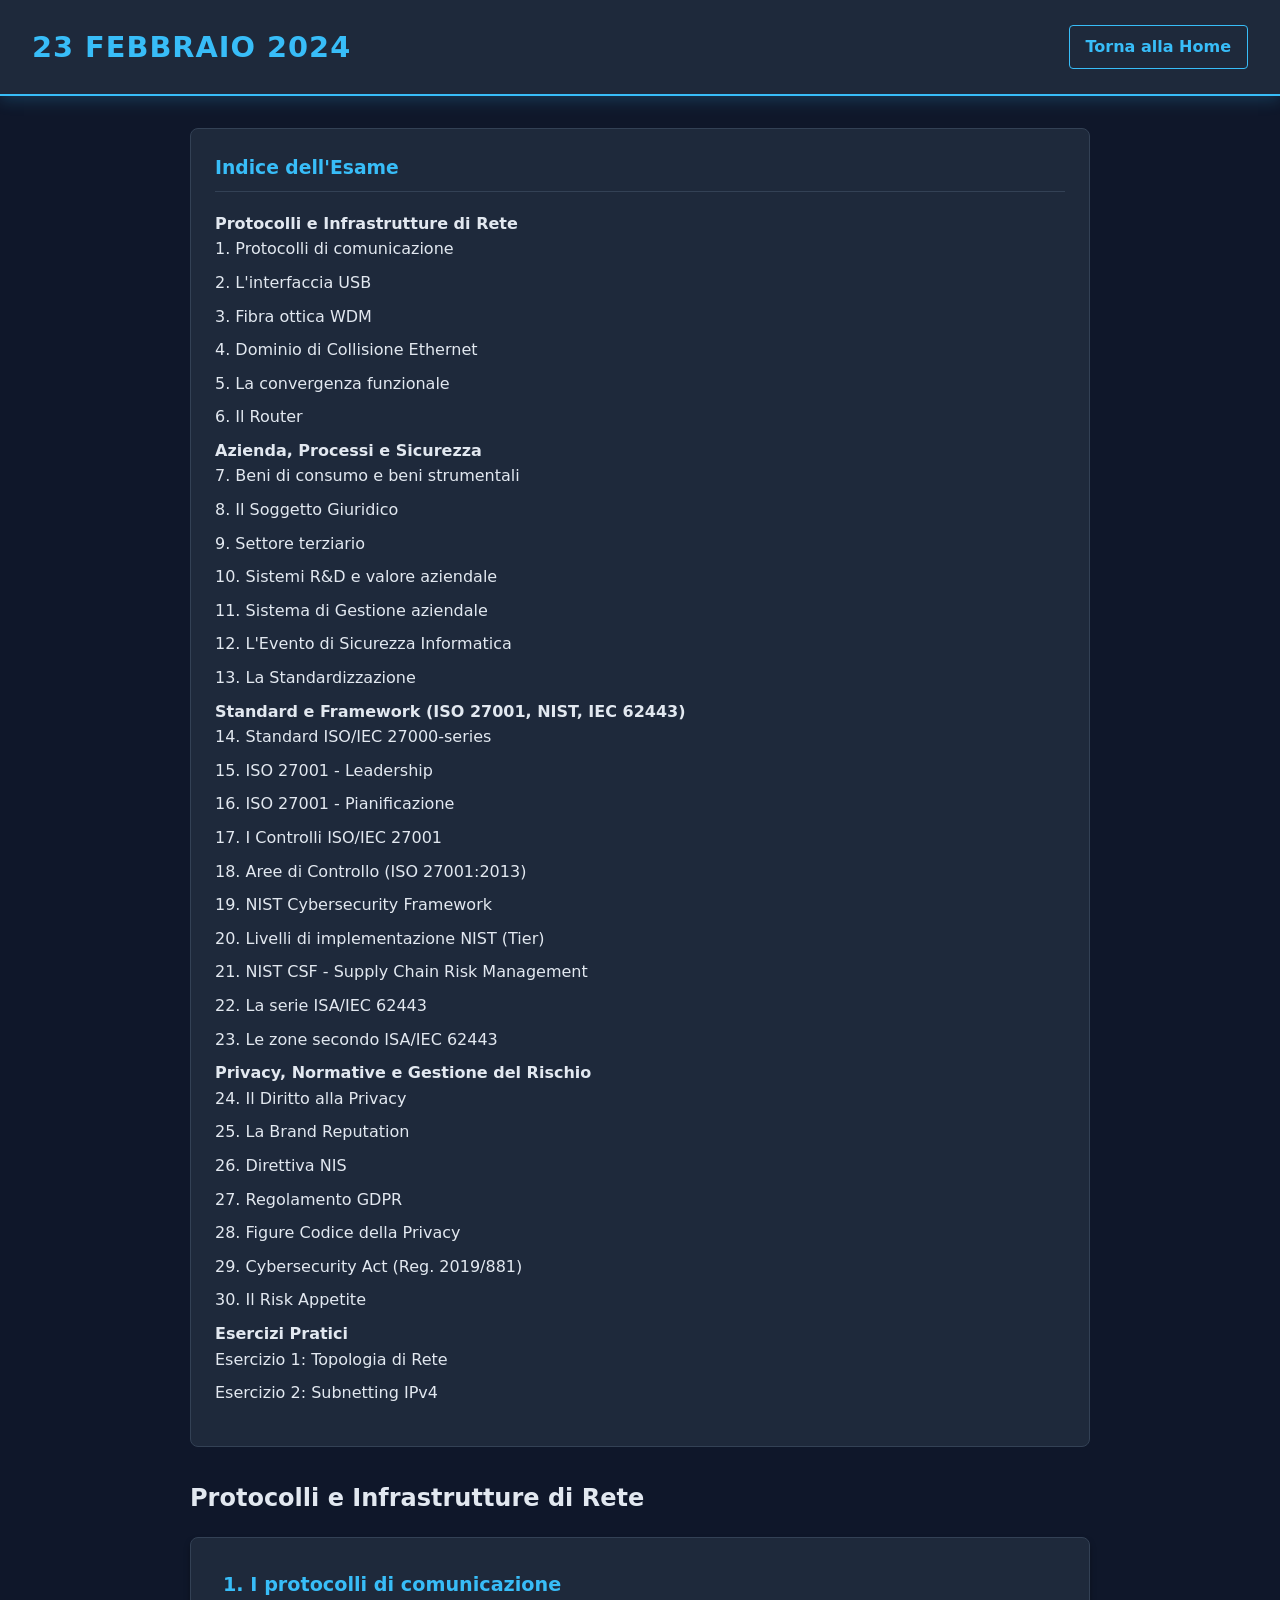
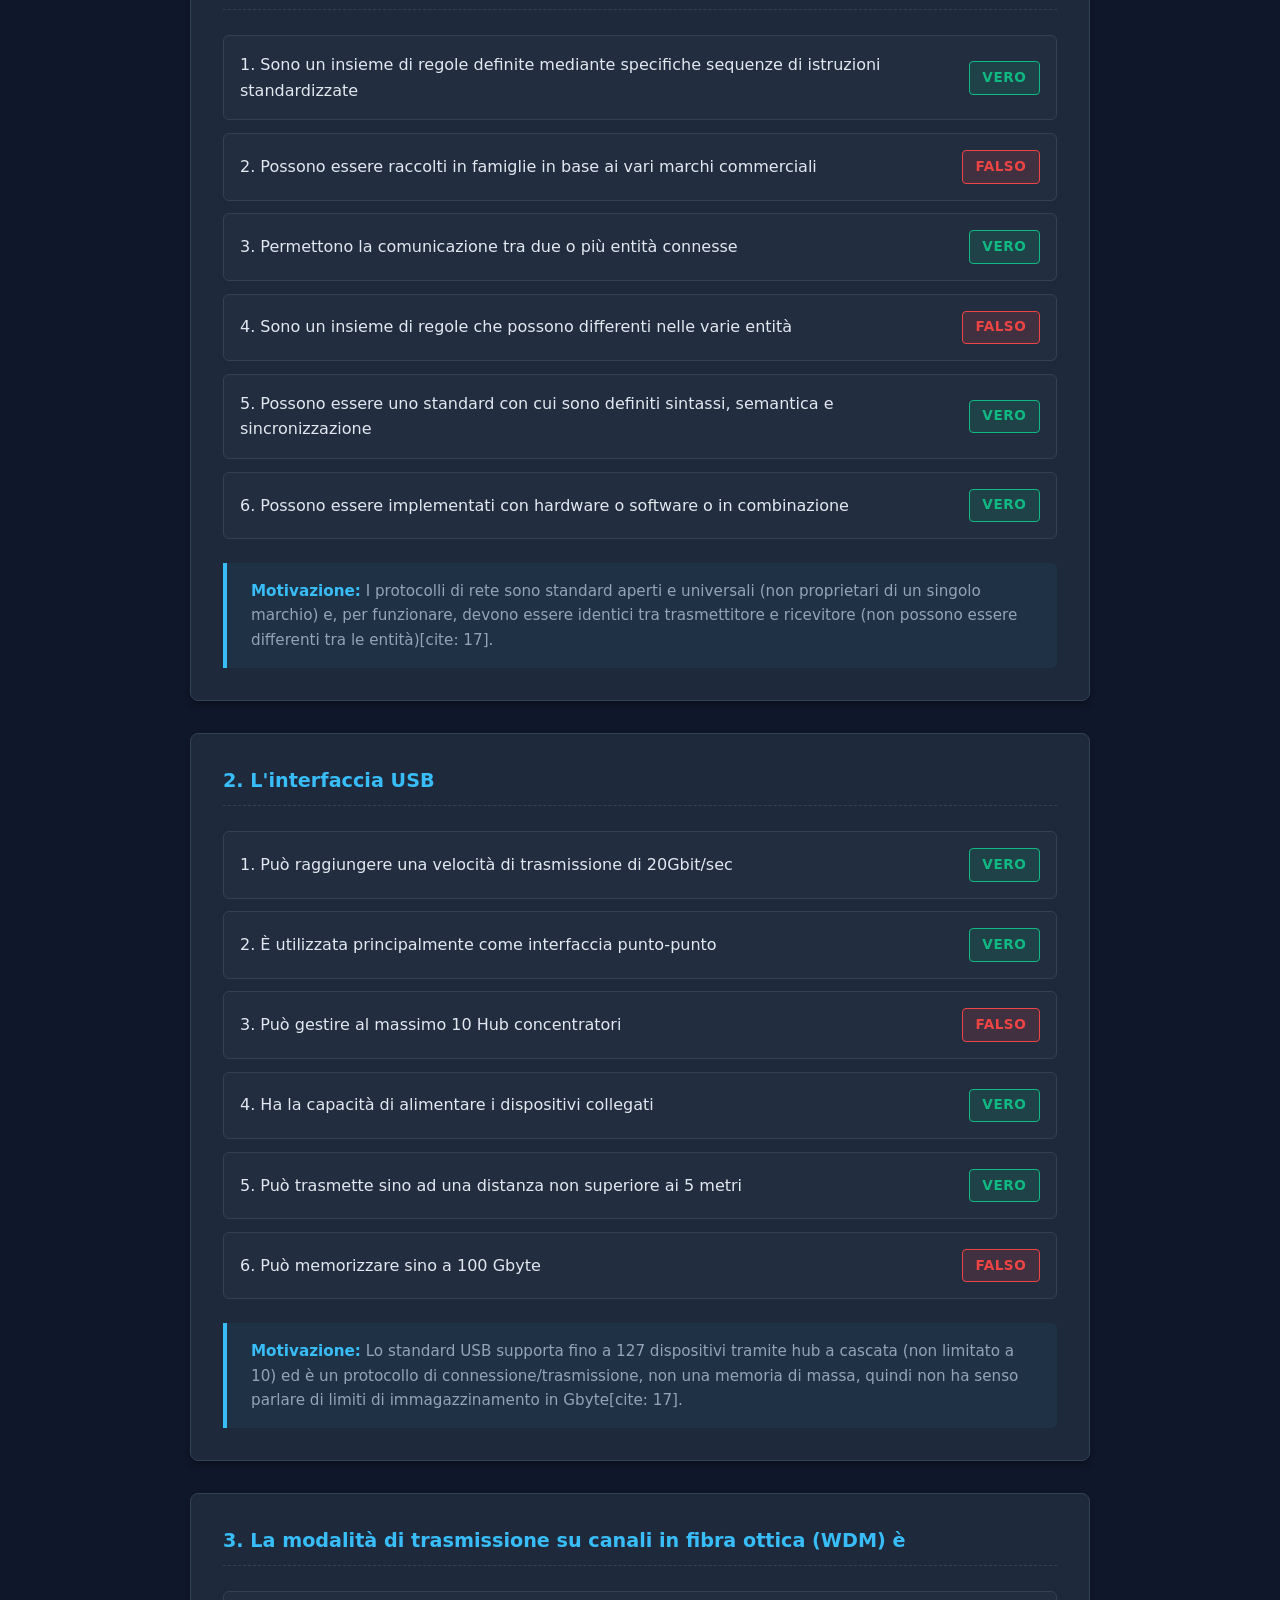
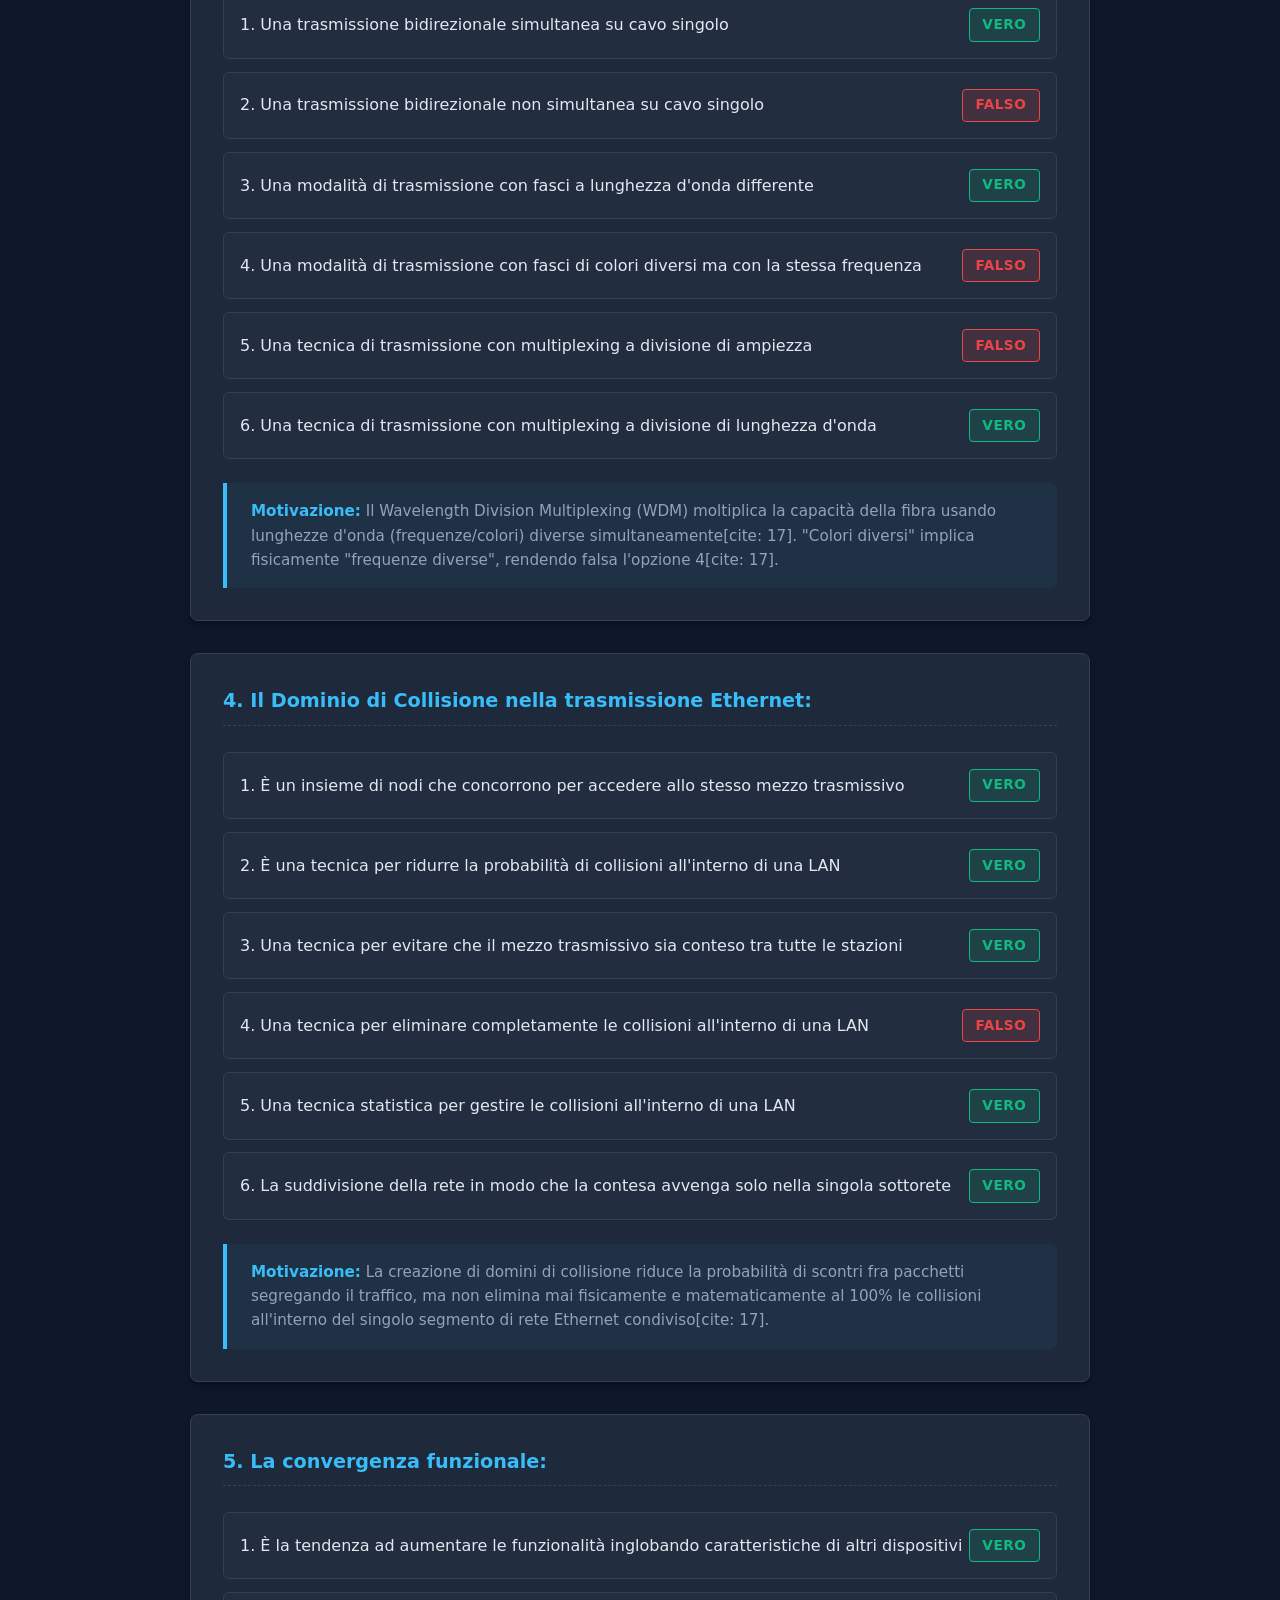
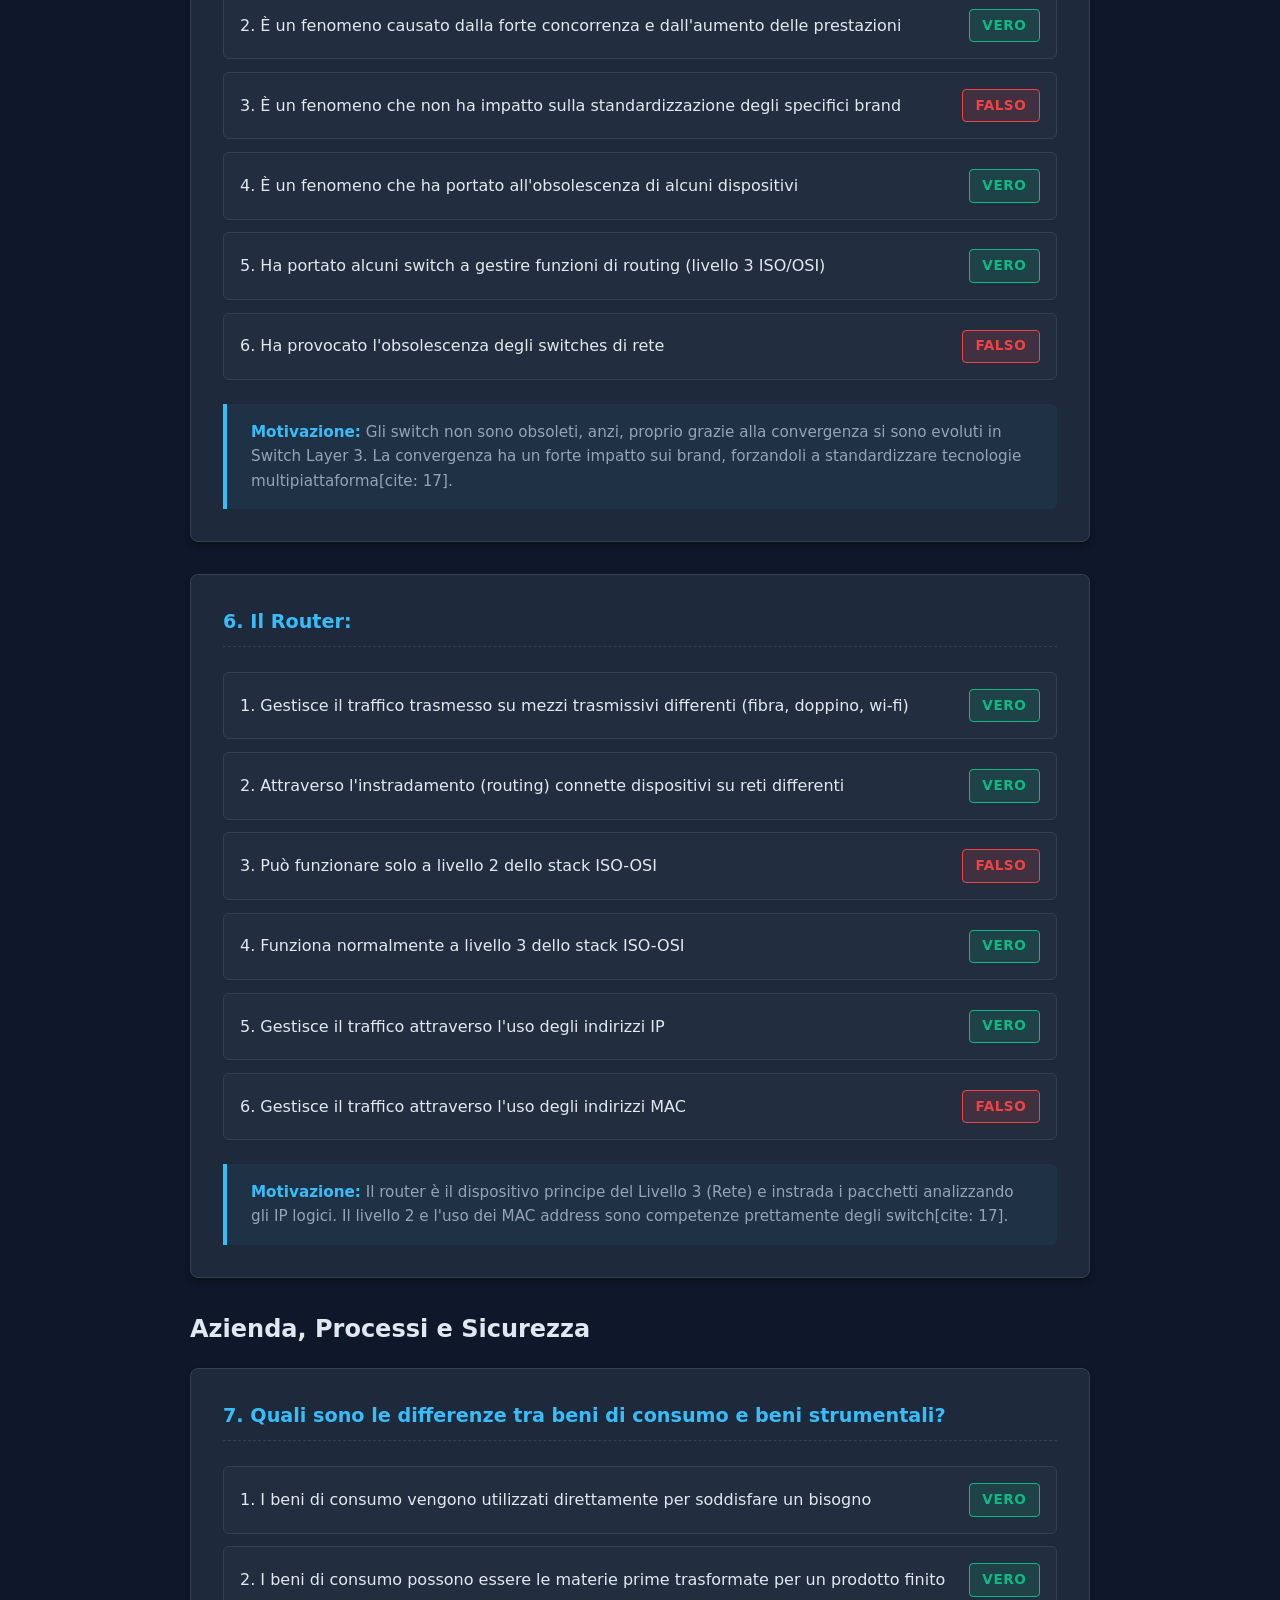
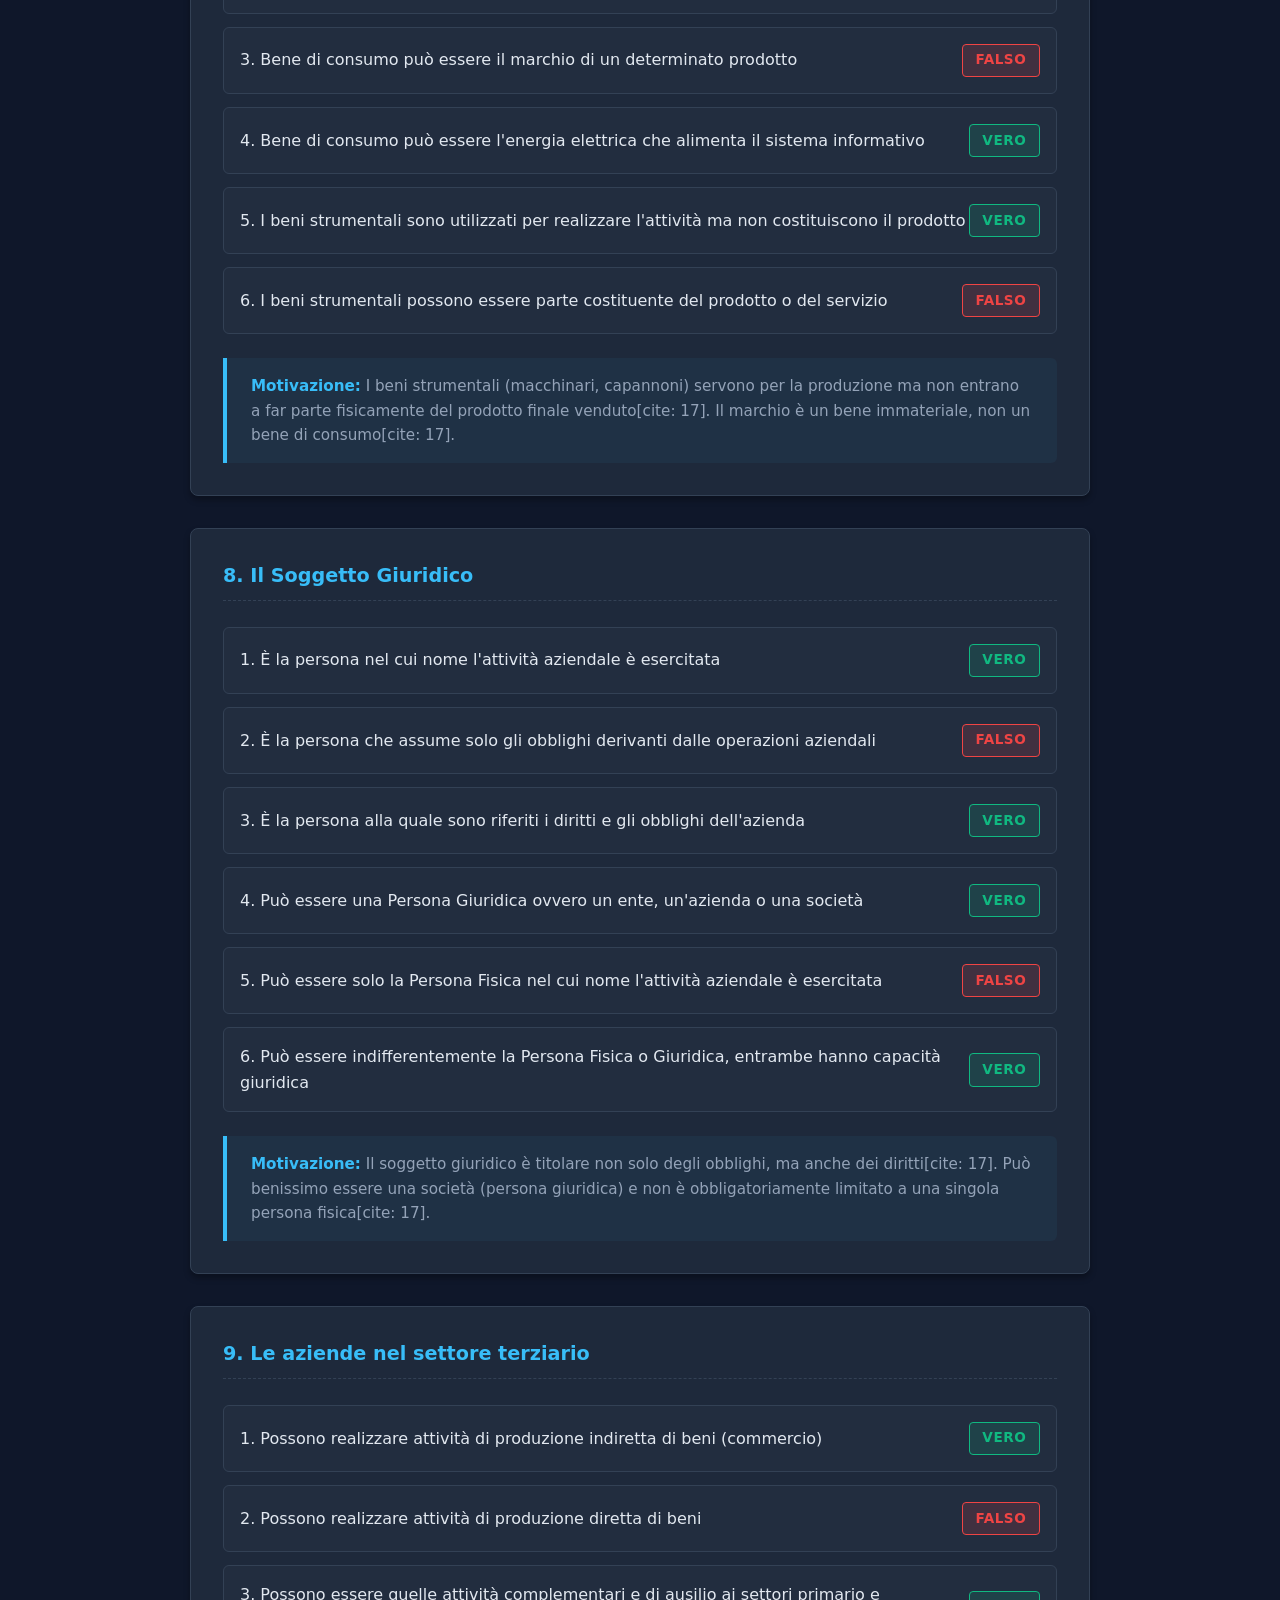
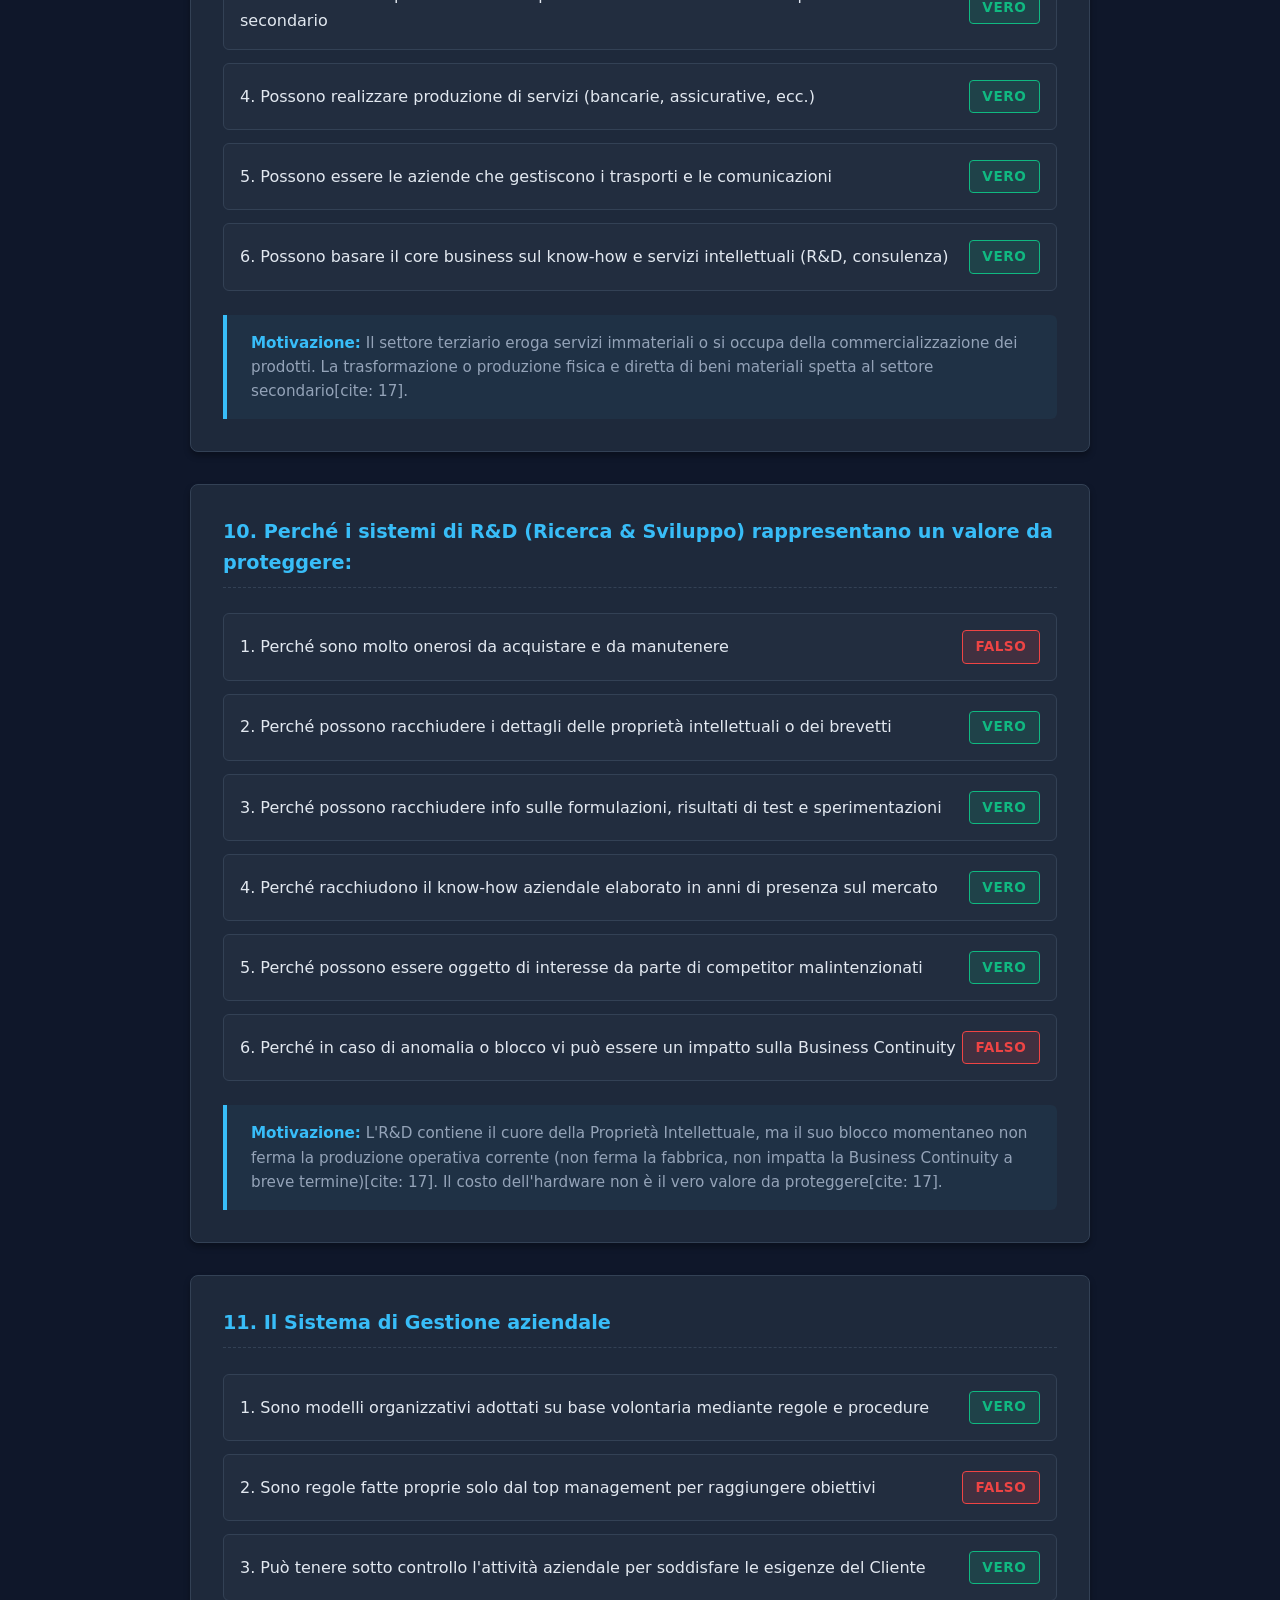
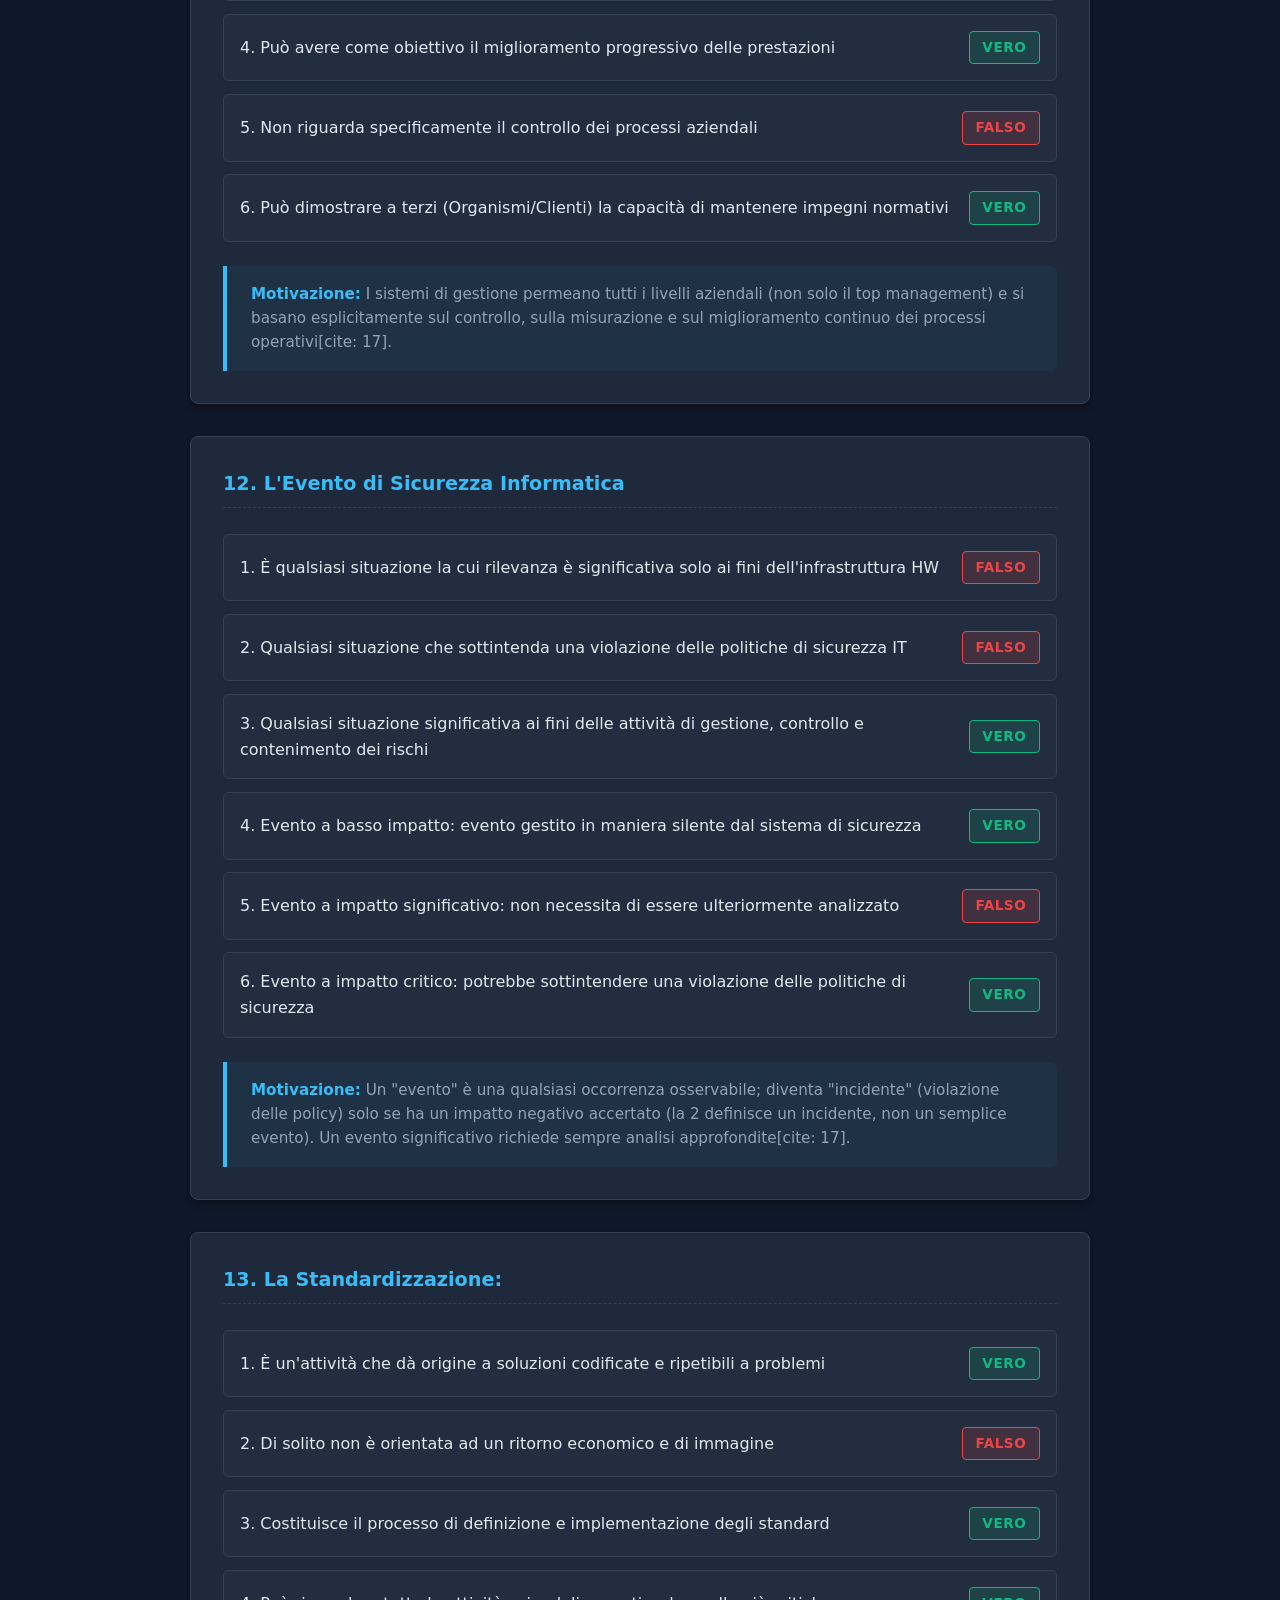
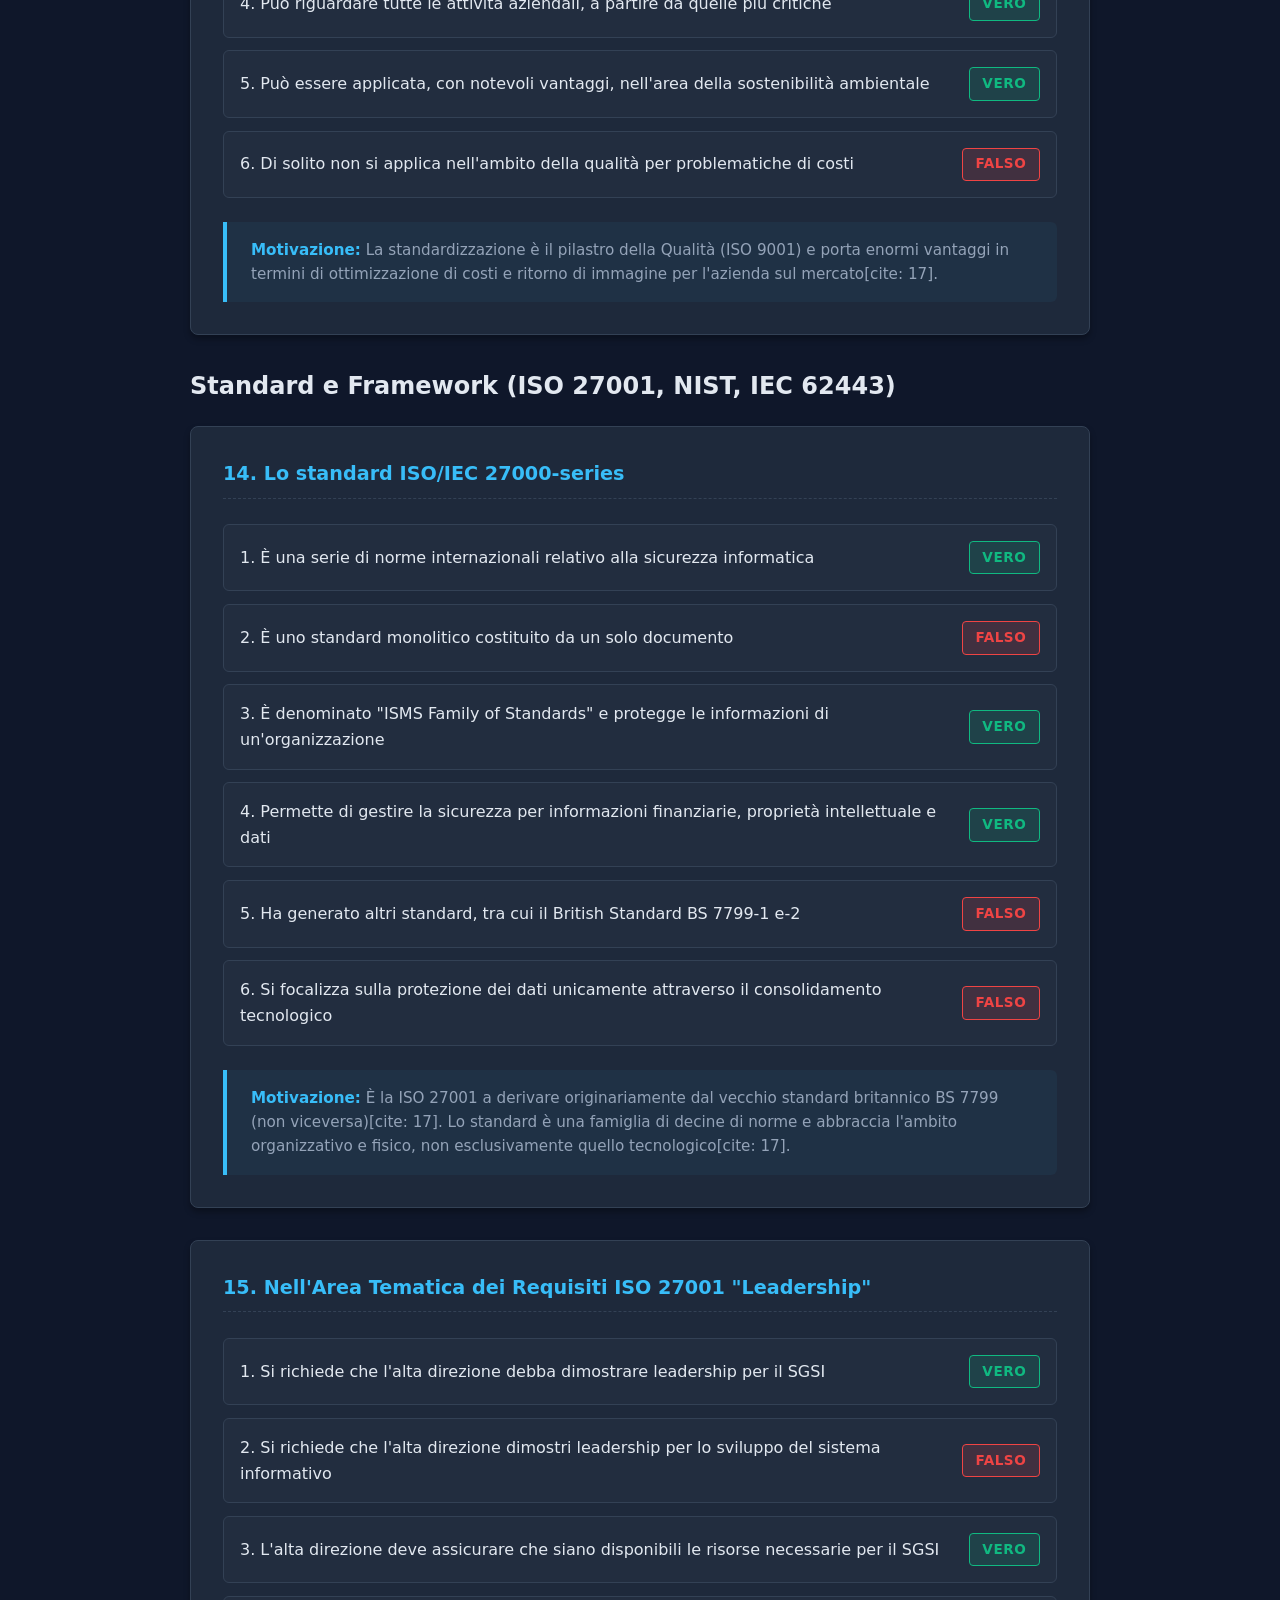
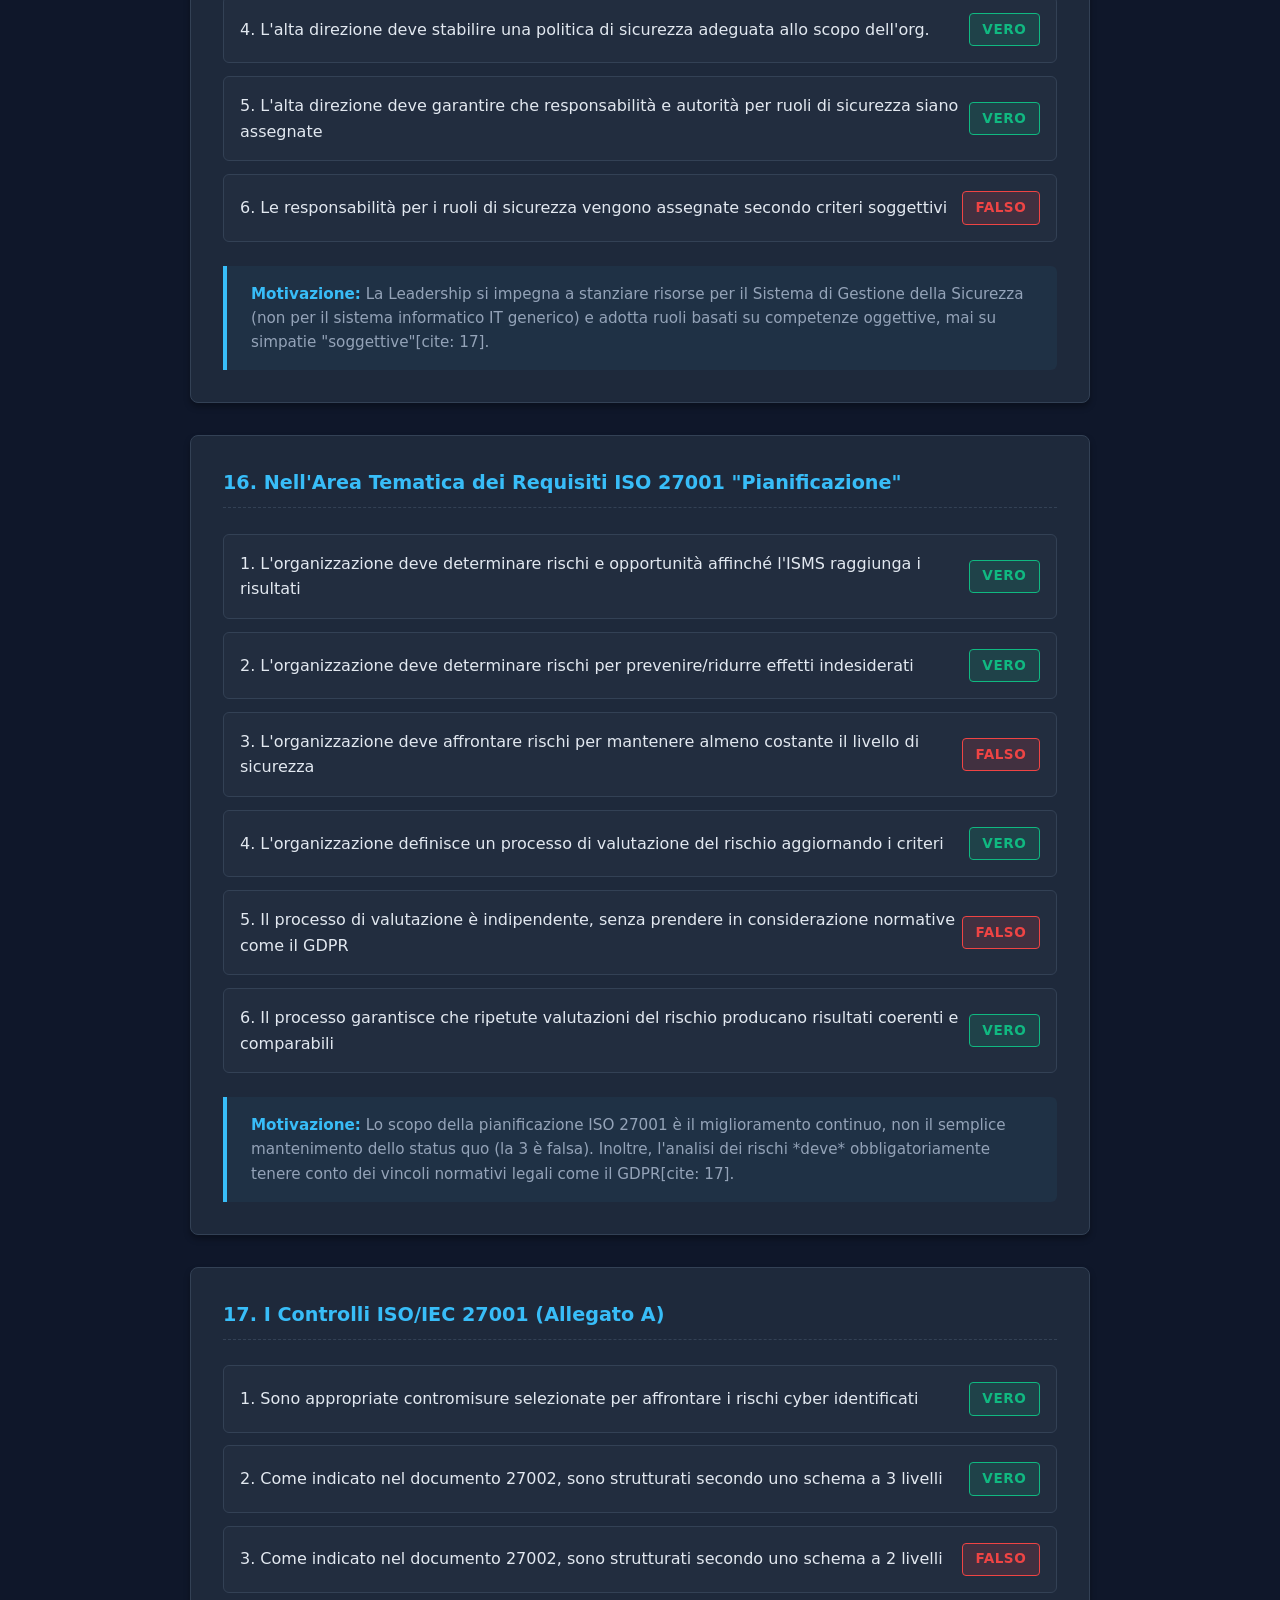
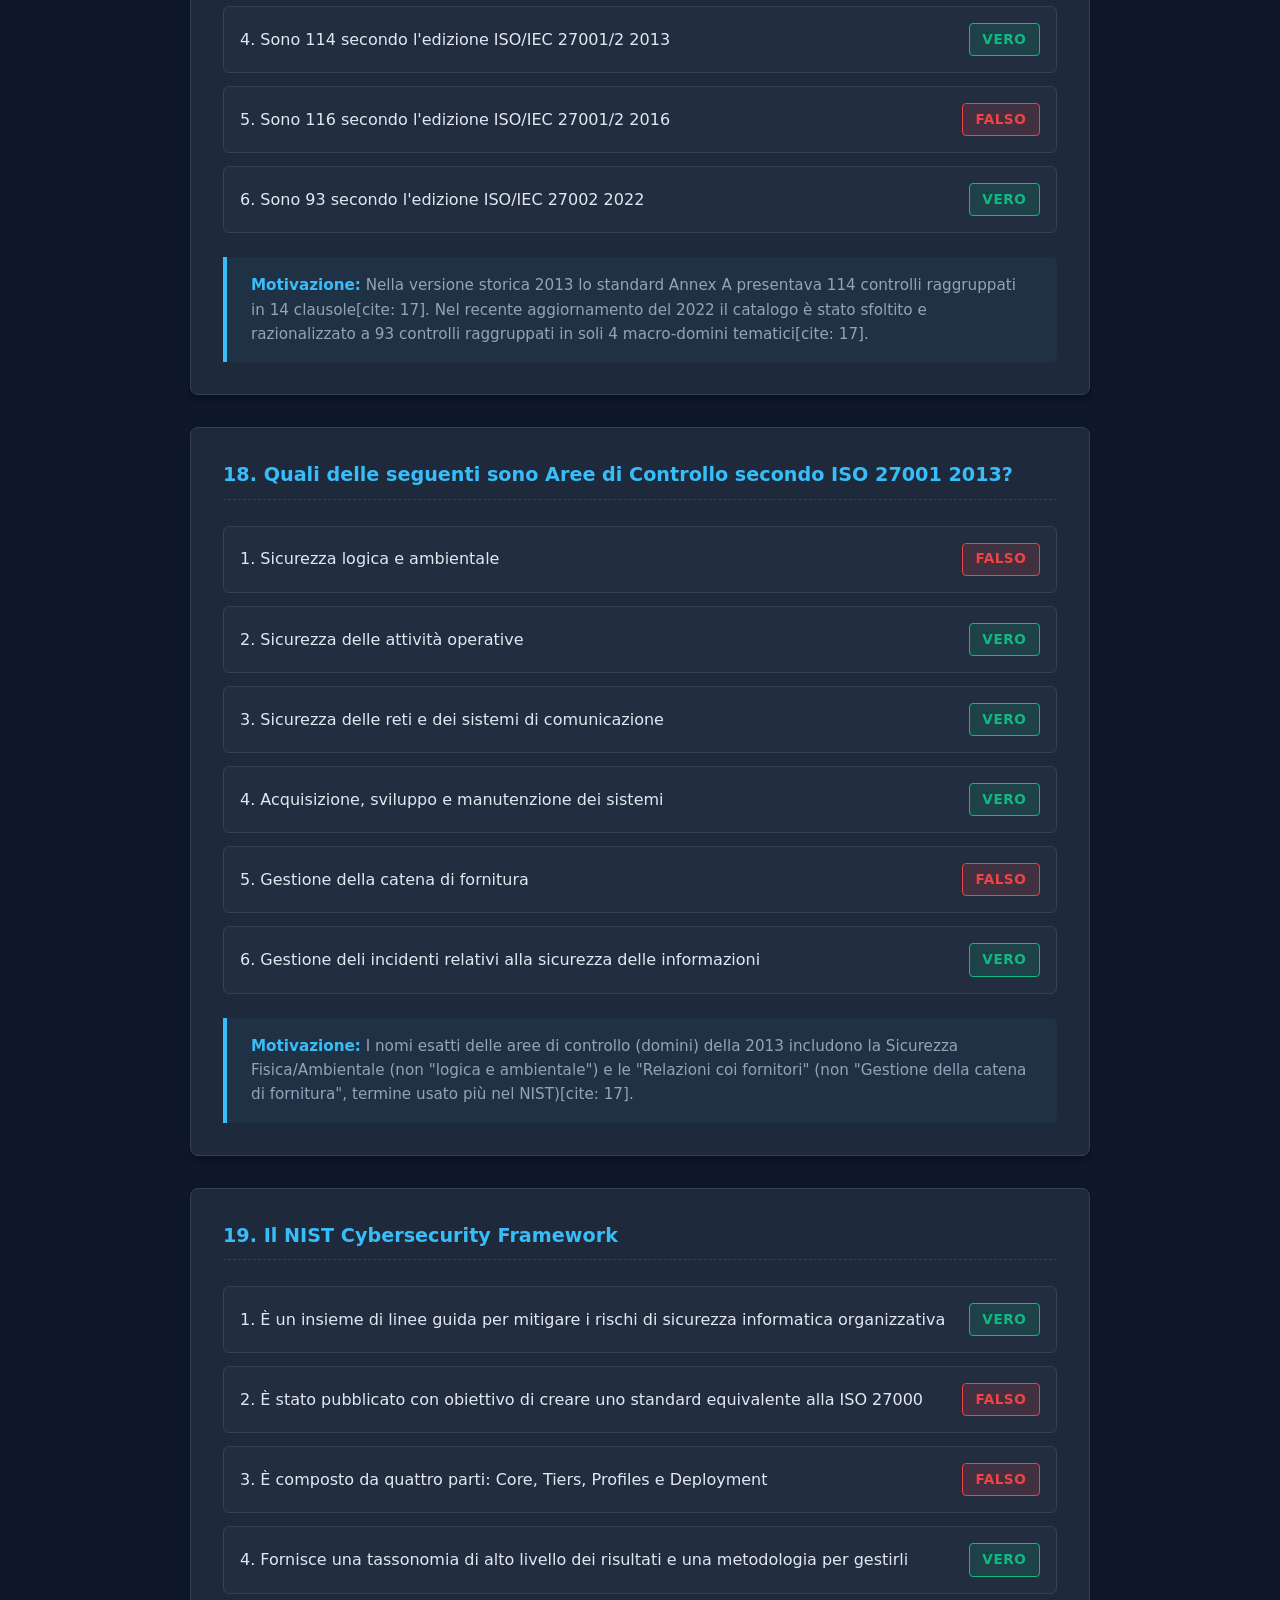
<file: 2024_02_23.html>
<!DOCTYPE html>
<html lang="it">

<head>
    <meta charset="UTF-8">
    <meta name="viewport" content="width=device-width, initial-scale=1.0">
    <title>AOGC - 23 Febbraio 2024</title>
    <link rel="stylesheet" href="style.css">
</head>

<body>
    <header>
        <h1 id="page-header-title">23 Febbraio 2024</h1>
        <a href="index.html" class="nav-btn">Torna alla Home</a>
    </header>
    <main>
        <div class="toc">
            <h3>Indice dell'Esame</h3>
            <ul>
                <li><strong>Protocolli e Infrastrutture di Rete</strong>
                    <ul>
                        <li><a href="#q1">1. Protocolli di comunicazione</a></li>
                        <li><a href="#q2">2. L'interfaccia USB</a></li>
                        <li><a href="#q3">3. Fibra ottica WDM</a></li>
                        <li><a href="#q4">4. Dominio di Collisione Ethernet</a></li>
                        <li><a href="#q5">5. La convergenza funzionale</a></li>
                        <li><a href="#q6">6. Il Router</a></li>
                    </ul>
                </li>
                <li><strong>Azienda, Processi e Sicurezza</strong>
                    <ul>
                        <li><a href="#q7">7. Beni di consumo e beni strumentali</a></li>
                        <li><a href="#q8">8. Il Soggetto Giuridico</a></li>
                        <li><a href="#q9">9. Settore terziario</a></li>
                        <li><a href="#q10">10. Sistemi R&D e valore aziendale</a></li>
                        <li><a href="#q11">11. Sistema di Gestione aziendale</a></li>
                        <li><a href="#q12">12. L'Evento di Sicurezza Informatica</a></li>
                        <li><a href="#q13">13. La Standardizzazione</a></li>
                    </ul>
                </li>
                <li><strong>Standard e Framework (ISO 27001, NIST, IEC 62443)</strong>
                    <ul>
                        <li><a href="#q14">14. Standard ISO/IEC 27000-series</a></li>
                        <li><a href="#q15">15. ISO 27001 - Leadership</a></li>
                        <li><a href="#q16">16. ISO 27001 - Pianificazione</a></li>
                        <li><a href="#q17">17. I Controlli ISO/IEC 27001</a></li>
                        <li><a href="#q18">18. Aree di Controllo (ISO 27001:2013)</a></li>
                        <li><a href="#q19">19. NIST Cybersecurity Framework</a></li>
                        <li><a href="#q20">20. Livelli di implementazione NIST (Tier)</a></li>
                        <li><a href="#q21">21. NIST CSF - Supply Chain Risk Management</a></li>
                        <li><a href="#q22">22. La serie ISA/IEC 62443</a></li>
                        <li><a href="#q23">23. Le zone secondo ISA/IEC 62443</a></li>
                    </ul>
                </li>
                <li><strong>Privacy, Normative e Gestione del Rischio</strong>
                    <ul>
                        <li><a href="#q24">24. Il Diritto alla Privacy</a></li>
                        <li><a href="#q25">25. La Brand Reputation</a></li>
                        <li><a href="#q26">26. Direttiva NIS</a></li>
                        <li><a href="#q27">27. Regolamento GDPR</a></li>
                        <li><a href="#q28">28. Figure Codice della Privacy</a></li>
                        <li><a href="#q29">29. Cybersecurity Act (Reg. 2019/881)</a></li>
                        <li><a href="#q30">30. Il Risk Appetite</a></li>
                    </ul>
                </li>
                <li><strong>Esercizi Pratici</strong>
                    <ul>
                        <li><a href="#ex1">Esercizio 1: Topologia di Rete</a></li>
                        <li><a href="#ex2">Esercizio 2: Subnetting IPv4</a></li>
                    </ul>
                </li>
            </ul>
        </div>

        <h2>Protocolli e Infrastrutture di Rete</h2>

        <div class="question-block" id="q1">
            <h4 class="question-title">1. I protocolli di comunicazione</h4>
            <ul class="solution-list">
                <li class="solution-item"><span>1. Sono un insieme di regole definite mediante specifiche sequenze di istruzioni standardizzate</span><span class="answer-badge answer-v">Vero</span></li>
                <li class="solution-item"><span>2. Possono essere raccolti in famiglie in base ai vari marchi commerciali</span><span class="answer-badge answer-f">Falso</span></li>
                <li class="solution-item"><span>3. Permettono la comunicazione tra due o più entità connesse</span><span class="answer-badge answer-v">Vero</span></li>
                <li class="solution-item"><span>4. Sono un insieme di regole che possono differenti nelle varie entità</span><span class="answer-badge answer-f">Falso</span></li>
                <li class="solution-item"><span>5. Possono essere uno standard con cui sono definiti sintassi, semantica e sincronizzazione</span><span class="answer-badge answer-v">Vero</span></li>
                <li class="solution-item"><span>6. Possono essere implementati con hardware o software o in combinazione</span><span class="answer-badge answer-v">Vero</span></li>
            </ul>
            <div class="motivazione">
                <strong>Motivazione:</strong> I protocolli di rete sono standard aperti e universali (non proprietari di un singolo marchio) e, per funzionare, devono essere identici tra trasmettitore e ricevitore (non possono essere differenti tra le entità)[cite: 17].
            </div>
        </div>

        <div class="question-block" id="q2">
            <h4 class="question-title">2. L'interfaccia USB</h4>
            <ul class="solution-list">
                <li class="solution-item"><span>1. Può raggiungere una velocità di trasmissione di 20Gbit/sec</span><span class="answer-badge answer-v">Vero</span></li>
                <li class="solution-item"><span>2. È utilizzata principalmente come interfaccia punto-punto</span><span class="answer-badge answer-v">Vero</span></li>
                <li class="solution-item"><span>3. Può gestire al massimo 10 Hub concentratori</span><span class="answer-badge answer-f">Falso</span></li>
                <li class="solution-item"><span>4. Ha la capacità di alimentare i dispositivi collegati</span><span class="answer-badge answer-v">Vero</span></li>
                <li class="solution-item"><span>5. Può trasmette sino ad una distanza non superiore ai 5 metri</span><span class="answer-badge answer-v">Vero</span></li>
                <li class="solution-item"><span>6. Può memorizzare sino a 100 Gbyte</span><span class="answer-badge answer-f">Falso</span></li>
            </ul>
            <div class="motivazione">
                <strong>Motivazione:</strong> Lo standard USB supporta fino a 127 dispositivi tramite hub a cascata (non limitato a 10) ed è un protocollo di connessione/trasmissione, non una memoria di massa, quindi non ha senso parlare di limiti di immagazzinamento in Gbyte[cite: 17].
            </div>
        </div>

        <div class="question-block" id="q3">
            <h4 class="question-title">3. La modalità di trasmissione su canali in fibra ottica (WDM) è</h4>
            <ul class="solution-list">
                <li class="solution-item"><span>1. Una trasmissione bidirezionale simultanea su cavo singolo</span><span class="answer-badge answer-v">Vero</span></li>
                <li class="solution-item"><span>2. Una trasmissione bidirezionale non simultanea su cavo singolo</span><span class="answer-badge answer-f">Falso</span></li>
                <li class="solution-item"><span>3. Una modalità di trasmissione con fasci a lunghezza d'onda differente</span><span class="answer-badge answer-v">Vero</span></li>
                <li class="solution-item"><span>4. Una modalità di trasmissione con fasci di colori diversi ma con la stessa frequenza</span><span class="answer-badge answer-f">Falso</span></li>
                <li class="solution-item"><span>5. Una tecnica di trasmissione con multiplexing a divisione di ampiezza</span><span class="answer-badge answer-f">Falso</span></li>
                <li class="solution-item"><span>6. Una tecnica di trasmissione con multiplexing a divisione di lunghezza d'onda</span><span class="answer-badge answer-v">Vero</span></li>
            </ul>
            <div class="motivazione">
                <strong>Motivazione:</strong> Il Wavelength Division Multiplexing (WDM) moltiplica la capacità della fibra usando lunghezze d'onda (frequenze/colori) diverse simultaneamente[cite: 17]. "Colori diversi" implica fisicamente "frequenze diverse", rendendo falsa l'opzione 4[cite: 17].
            </div>
        </div>

        <div class="question-block" id="q4">
            <h4 class="question-title">4. Il Dominio di Collisione nella trasmissione Ethernet:</h4>
            <ul class="solution-list">
                <li class="solution-item"><span>1. È un insieme di nodi che concorrono per accedere allo stesso mezzo trasmissivo</span><span class="answer-badge answer-v">Vero</span></li>
                <li class="solution-item"><span>2. È una tecnica per ridurre la probabilità di collisioni all'interno di una LAN</span><span class="answer-badge answer-v">Vero</span></li>
                <li class="solution-item"><span>3. Una tecnica per evitare che il mezzo trasmissivo sia conteso tra tutte le stazioni</span><span class="answer-badge answer-v">Vero</span></li>
                <li class="solution-item"><span>4. Una tecnica per eliminare completamente le collisioni all'interno di una LAN</span><span class="answer-badge answer-f">Falso</span></li>
                <li class="solution-item"><span>5. Una tecnica statistica per gestire le collisioni all'interno di una LAN</span><span class="answer-badge answer-v">Vero</span></li>
                <li class="solution-item"><span>6. La suddivisione della rete in modo che la contesa avvenga solo nella singola sottorete</span><span class="answer-badge answer-v">Vero</span></li>
            </ul>
            <div class="motivazione">
                <strong>Motivazione:</strong> La creazione di domini di collisione riduce la probabilità di scontri fra pacchetti segregando il traffico, ma non elimina mai fisicamente e matematicamente al 100% le collisioni all'interno del singolo segmento di rete Ethernet condiviso[cite: 17].
            </div>
        </div>

        <div class="question-block" id="q5">
            <h4 class="question-title">5. La convergenza funzionale:</h4>
            <ul class="solution-list">
                <li class="solution-item"><span>1. È la tendenza ad aumentare le funzionalità inglobando caratteristiche di altri dispositivi</span><span class="answer-badge answer-v">Vero</span></li>
                <li class="solution-item"><span>2. È un fenomeno causato dalla forte concorrenza e dall'aumento delle prestazioni</span><span class="answer-badge answer-v">Vero</span></li>
                <li class="solution-item"><span>3. È un fenomeno che non ha impatto sulla standardizzazione degli specifici brand</span><span class="answer-badge answer-f">Falso</span></li>
                <li class="solution-item"><span>4. È un fenomeno che ha portato all'obsolescenza di alcuni dispositivi</span><span class="answer-badge answer-v">Vero</span></li>
                <li class="solution-item"><span>5. Ha portato alcuni switch a gestire funzioni di routing (livello 3 ISO/OSI)</span><span class="answer-badge answer-v">Vero</span></li>
                <li class="solution-item"><span>6. Ha provocato l'obsolescenza degli switches di rete</span><span class="answer-badge answer-f">Falso</span></li>
            </ul>
            <div class="motivazione">
                <strong>Motivazione:</strong> Gli switch non sono obsoleti, anzi, proprio grazie alla convergenza si sono evoluti in Switch Layer 3. La convergenza ha un forte impatto sui brand, forzandoli a standardizzare tecnologie multipiattaforma[cite: 17].
            </div>
        </div>

        <div class="question-block" id="q6">
            <h4 class="question-title">6. Il Router:</h4>
            <ul class="solution-list">
                <li class="solution-item"><span>1. Gestisce il traffico trasmesso su mezzi trasmissivi differenti (fibra, doppino, wi-fi)</span><span class="answer-badge answer-v">Vero</span></li>
                <li class="solution-item"><span>2. Attraverso l'instradamento (routing) connette dispositivi su reti differenti</span><span class="answer-badge answer-v">Vero</span></li>
                <li class="solution-item"><span>3. Può funzionare solo a livello 2 dello stack ISO-OSI</span><span class="answer-badge answer-f">Falso</span></li>
                <li class="solution-item"><span>4. Funziona normalmente a livello 3 dello stack ISO-OSI</span><span class="answer-badge answer-v">Vero</span></li>
                <li class="solution-item"><span>5. Gestisce il traffico attraverso l'uso degli indirizzi IP</span><span class="answer-badge answer-v">Vero</span></li>
                <li class="solution-item"><span>6. Gestisce il traffico attraverso l'uso degli indirizzi MAC</span><span class="answer-badge answer-f">Falso</span></li>
            </ul>
            <div class="motivazione">
                <strong>Motivazione:</strong> Il router è il dispositivo principe del Livello 3 (Rete) e instrada i pacchetti analizzando gli IP logici. Il livello 2 e l'uso dei MAC address sono competenze prettamente degli switch[cite: 17].
            </div>
        </div>

        <h2>Azienda, Processi e Sicurezza</h2>

        <div class="question-block" id="q7">
            <h4 class="question-title">7. Quali sono le differenze tra beni di consumo e beni strumentali?</h4>
            <ul class="solution-list">
                <li class="solution-item"><span>1. I beni di consumo vengono utilizzati direttamente per soddisfare un bisogno</span><span class="answer-badge answer-v">Vero</span></li>
                <li class="solution-item"><span>2. I beni di consumo possono essere le materie prime trasformate per un prodotto finito</span><span class="answer-badge answer-v">Vero</span></li>
                <li class="solution-item"><span>3. Bene di consumo può essere il marchio di un determinato prodotto</span><span class="answer-badge answer-f">Falso</span></li>
                <li class="solution-item"><span>4. Bene di consumo può essere l'energia elettrica che alimenta il sistema informativo</span><span class="answer-badge answer-v">Vero</span></li>
                <li class="solution-item"><span>5. I beni strumentali sono utilizzati per realizzare l'attività ma non costituiscono il prodotto</span><span class="answer-badge answer-v">Vero</span></li>
                <li class="solution-item"><span>6. I beni strumentali possono essere parte costituente del prodotto o del servizio</span><span class="answer-badge answer-f">Falso</span></li>
            </ul>
            <div class="motivazione">
                <strong>Motivazione:</strong> I beni strumentali (macchinari, capannoni) servono per la produzione ma non entrano a far parte fisicamente del prodotto finale venduto[cite: 17]. Il marchio è un bene immateriale, non un bene di consumo[cite: 17].
            </div>
        </div>

        <div class="question-block" id="q8">
            <h4 class="question-title">8. Il Soggetto Giuridico</h4>
            <ul class="solution-list">
                <li class="solution-item"><span>1. È la persona nel cui nome l'attività aziendale è esercitata</span><span class="answer-badge answer-v">Vero</span></li>
                <li class="solution-item"><span>2. È la persona che assume solo gli obblighi derivanti dalle operazioni aziendali</span><span class="answer-badge answer-f">Falso</span></li>
                <li class="solution-item"><span>3. È la persona alla quale sono riferiti i diritti e gli obblighi dell'azienda</span><span class="answer-badge answer-v">Vero</span></li>
                <li class="solution-item"><span>4. Può essere una Persona Giuridica ovvero un ente, un'azienda o una società</span><span class="answer-badge answer-v">Vero</span></li>
                <li class="solution-item"><span>5. Può essere solo la Persona Fisica nel cui nome l'attività aziendale è esercitata</span><span class="answer-badge answer-f">Falso</span></li>
                <li class="solution-item"><span>6. Può essere indifferentemente la Persona Fisica o Giuridica, entrambe hanno capacità giuridica</span><span class="answer-badge answer-v">Vero</span></li>
            </ul>
            <div class="motivazione">
                <strong>Motivazione:</strong> Il soggetto giuridico è titolare non solo degli obblighi, ma anche dei diritti[cite: 17]. Può benissimo essere una società (persona giuridica) e non è obbligatoriamente limitato a una singola persona fisica[cite: 17].
            </div>
        </div>

        <div class="question-block" id="q9">
            <h4 class="question-title">9. Le aziende nel settore terziario</h4>
            <ul class="solution-list">
                <li class="solution-item"><span>1. Possono realizzare attività di produzione indiretta di beni (commercio)</span><span class="answer-badge answer-v">Vero</span></li>
                <li class="solution-item"><span>2. Possono realizzare attività di produzione diretta di beni</span><span class="answer-badge answer-f">Falso</span></li>
                <li class="solution-item"><span>3. Possono essere quelle attività complementari e di ausilio ai settori primario e secondario</span><span class="answer-badge answer-v">Vero</span></li>
                <li class="solution-item"><span>4. Possono realizzare produzione di servizi (bancarie, assicurative, ecc.)</span><span class="answer-badge answer-v">Vero</span></li>
                <li class="solution-item"><span>5. Possono essere le aziende che gestiscono i trasporti e le comunicazioni</span><span class="answer-badge answer-v">Vero</span></li>
                <li class="solution-item"><span>6. Possono basare il core business sul know-how e servizi intellettuali (R&D, consulenza)</span><span class="answer-badge answer-v">Vero</span></li>
            </ul>
            <div class="motivazione">
                <strong>Motivazione:</strong> Il settore terziario eroga servizi immateriali o si occupa della commercializzazione dei prodotti. La trasformazione o produzione fisica e diretta di beni materiali spetta al settore secondario[cite: 17].
            </div>
        </div>

        <div class="question-block" id="q10">
            <h4 class="question-title">10. Perché i sistemi di R&D (Ricerca & Sviluppo) rappresentano un valore da proteggere:</h4>
            <ul class="solution-list">
                <li class="solution-item"><span>1. Perché sono molto onerosi da acquistare e da manutenere</span><span class="answer-badge answer-f">Falso</span></li>
                <li class="solution-item"><span>2. Perché possono racchiudere i dettagli delle proprietà intellettuali o dei brevetti</span><span class="answer-badge answer-v">Vero</span></li>
                <li class="solution-item"><span>3. Perché possono racchiudere info sulle formulazioni, risultati di test e sperimentazioni</span><span class="answer-badge answer-v">Vero</span></li>
                <li class="solution-item"><span>4. Perché racchiudono il know-how aziendale elaborato in anni di presenza sul mercato</span><span class="answer-badge answer-v">Vero</span></li>
                <li class="solution-item"><span>5. Perché possono essere oggetto di interesse da parte di competitor malintenzionati</span><span class="answer-badge answer-v">Vero</span></li>
                <li class="solution-item"><span>6. Perché in caso di anomalia o blocco vi può essere un impatto sulla Business Continuity</span><span class="answer-badge answer-f">Falso</span></li>
            </ul>
            <div class="motivazione">
                <strong>Motivazione:</strong> L'R&D contiene il cuore della Proprietà Intellettuale, ma il suo blocco momentaneo non ferma la produzione operativa corrente (non ferma la fabbrica, non impatta la Business Continuity a breve termine)[cite: 17]. Il costo dell'hardware non è il vero valore da proteggere[cite: 17].
            </div>
        </div>

        <div class="question-block" id="q11">
            <h4 class="question-title">11. Il Sistema di Gestione aziendale</h4>
            <ul class="solution-list">
                <li class="solution-item"><span>1. Sono modelli organizzativi adottati su base volontaria mediante regole e procedure</span><span class="answer-badge answer-v">Vero</span></li>
                <li class="solution-item"><span>2. Sono regole fatte proprie solo dal top management per raggiungere obiettivi</span><span class="answer-badge answer-f">Falso</span></li>
                <li class="solution-item"><span>3. Può tenere sotto controllo l'attività aziendale per soddisfare le esigenze del Cliente</span><span class="answer-badge answer-v">Vero</span></li>
                <li class="solution-item"><span>4. Può avere come obiettivo il miglioramento progressivo delle prestazioni</span><span class="answer-badge answer-v">Vero</span></li>
                <li class="solution-item"><span>5. Non riguarda specificamente il controllo dei processi aziendali</span><span class="answer-badge answer-f">Falso</span></li>
                <li class="solution-item"><span>6. Può dimostrare a terzi (Organismi/Clienti) la capacità di mantenere impegni normativi</span><span class="answer-badge answer-v">Vero</span></li>
            </ul>
            <div class="motivazione">
                <strong>Motivazione:</strong> I sistemi di gestione permeano tutti i livelli aziendali (non solo il top management) e si basano esplicitamente sul controllo, sulla misurazione e sul miglioramento continuo dei processi operativi[cite: 17].
            </div>
        </div>

        <div class="question-block" id="q12">
            <h4 class="question-title">12. L'Evento di Sicurezza Informatica</h4>
            <ul class="solution-list">
                <li class="solution-item"><span>1. È qualsiasi situazione la cui rilevanza è significativa solo ai fini dell'infrastruttura HW</span><span class="answer-badge answer-f">Falso</span></li>
                <li class="solution-item"><span>2. Qualsiasi situazione che sottintenda una violazione delle politiche di sicurezza IT</span><span class="answer-badge answer-f">Falso</span></li>
                <li class="solution-item"><span>3. Qualsiasi situazione significativa ai fini delle attività di gestione, controllo e contenimento dei rischi</span><span class="answer-badge answer-v">Vero</span></li>
                <li class="solution-item"><span>4. Evento a basso impatto: evento gestito in maniera silente dal sistema di sicurezza</span><span class="answer-badge answer-v">Vero</span></li>
                <li class="solution-item"><span>5. Evento a impatto significativo: non necessita di essere ulteriormente analizzato</span><span class="answer-badge answer-f">Falso</span></li>
                <li class="solution-item"><span>6. Evento a impatto critico: potrebbe sottintendere una violazione delle politiche di sicurezza</span><span class="answer-badge answer-v">Vero</span></li>
            </ul>
            <div class="motivazione">
                <strong>Motivazione:</strong> Un "evento" è una qualsiasi occorrenza osservabile; diventa "incidente" (violazione delle policy) solo se ha un impatto negativo accertato (la 2 definisce un incidente, non un semplice evento). Un evento significativo richiede sempre analisi approfondite[cite: 17].
            </div>
        </div>

        <div class="question-block" id="q13">
            <h4 class="question-title">13. La Standardizzazione:</h4>
            <ul class="solution-list">
                <li class="solution-item"><span>1. È un'attività che dà origine a soluzioni codificate e ripetibili a problemi</span><span class="answer-badge answer-v">Vero</span></li>
                <li class="solution-item"><span>2. Di solito non è orientata ad un ritorno economico e di immagine</span><span class="answer-badge answer-f">Falso</span></li>
                <li class="solution-item"><span>3. Costituisce il processo di definizione e implementazione degli standard</span><span class="answer-badge answer-v">Vero</span></li>
                <li class="solution-item"><span>4. Può riguardare tutte le attività aziendali, a partire da quelle più critiche</span><span class="answer-badge answer-v">Vero</span></li>
                <li class="solution-item"><span>5. Può essere applicata, con notevoli vantaggi, nell'area della sostenibilità ambientale</span><span class="answer-badge answer-v">Vero</span></li>
                <li class="solution-item"><span>6. Di solito non si applica nell'ambito della qualità per problematiche di costi</span><span class="answer-badge answer-f">Falso</span></li>
            </ul>
            <div class="motivazione">
                <strong>Motivazione:</strong> La standardizzazione è il pilastro della Qualità (ISO 9001) e porta enormi vantaggi in termini di ottimizzazione di costi e ritorno di immagine per l'azienda sul mercato[cite: 17].
            </div>
        </div>

        <h2>Standard e Framework (ISO 27001, NIST, IEC 62443)</h2>

        <div class="question-block" id="q14">
            <h4 class="question-title">14. Lo standard ISO/IEC 27000-series</h4>
            <ul class="solution-list">
                <li class="solution-item"><span>1. È una serie di norme internazionali relativo alla sicurezza informatica</span><span class="answer-badge answer-v">Vero</span></li>
                <li class="solution-item"><span>2. È uno standard monolitico costituito da un solo documento</span><span class="answer-badge answer-f">Falso</span></li>
                <li class="solution-item"><span>3. È denominato "ISMS Family of Standards" e protegge le informazioni di un'organizzazione</span><span class="answer-badge answer-v">Vero</span></li>
                <li class="solution-item"><span>4. Permette di gestire la sicurezza per informazioni finanziarie, proprietà intellettuale e dati</span><span class="answer-badge answer-v">Vero</span></li>
                <li class="solution-item"><span>5. Ha generato altri standard, tra cui il British Standard BS 7799-1 e-2</span><span class="answer-badge answer-f">Falso</span></li>
                <li class="solution-item"><span>6. Si focalizza sulla protezione dei dati unicamente attraverso il consolidamento tecnologico</span><span class="answer-badge answer-f">Falso</span></li>
            </ul>
            <div class="motivazione">
                <strong>Motivazione:</strong> È la ISO 27001 a derivare originariamente dal vecchio standard britannico BS 7799 (non viceversa)[cite: 17]. Lo standard è una famiglia di decine di norme e abbraccia l'ambito organizzativo e fisico, non esclusivamente quello tecnologico[cite: 17].
            </div>
        </div>

        <div class="question-block" id="q15">
            <h4 class="question-title">15. Nell'Area Tematica dei Requisiti ISO 27001 "Leadership"</h4>
            <ul class="solution-list">
                <li class="solution-item"><span>1. Si richiede che l'alta direzione debba dimostrare leadership per il SGSI</span><span class="answer-badge answer-v">Vero</span></li>
                <li class="solution-item"><span>2. Si richiede che l'alta direzione dimostri leadership per lo sviluppo del sistema informativo</span><span class="answer-badge answer-f">Falso</span></li>
                <li class="solution-item"><span>3. L'alta direzione deve assicurare che siano disponibili le risorse necessarie per il SGSI</span><span class="answer-badge answer-v">Vero</span></li>
                <li class="solution-item"><span>4. L'alta direzione deve stabilire una politica di sicurezza adeguata allo scopo dell'org.</span><span class="answer-badge answer-v">Vero</span></li>
                <li class="solution-item"><span>5. L'alta direzione deve garantire che responsabilità e autorità per ruoli di sicurezza siano assegnate</span><span class="answer-badge answer-v">Vero</span></li>
                <li class="solution-item"><span>6. Le responsabilità per i ruoli di sicurezza vengono assegnate secondo criteri soggettivi</span><span class="answer-badge answer-f">Falso</span></li>
            </ul>
            <div class="motivazione">
                <strong>Motivazione:</strong> La Leadership si impegna a stanziare risorse per il Sistema di Gestione della Sicurezza (non per il sistema informatico IT generico) e adotta ruoli basati su competenze oggettive, mai su simpatie "soggettive"[cite: 17].
            </div>
        </div>

        <div class="question-block" id="q16">
            <h4 class="question-title">16. Nell'Area Tematica dei Requisiti ISO 27001 "Pianificazione"</h4>
            <ul class="solution-list">
                <li class="solution-item"><span>1. L'organizzazione deve determinare rischi e opportunità affinché l'ISMS raggiunga i risultati</span><span class="answer-badge answer-v">Vero</span></li>
                <li class="solution-item"><span>2. L'organizzazione deve determinare rischi per prevenire/ridurre effetti indesiderati</span><span class="answer-badge answer-v">Vero</span></li>
                <li class="solution-item"><span>3. L'organizzazione deve affrontare rischi per mantenere almeno costante il livello di sicurezza</span><span class="answer-badge answer-f">Falso</span></li>
                <li class="solution-item"><span>4. L'organizzazione definisce un processo di valutazione del rischio aggiornando i criteri</span><span class="answer-badge answer-v">Vero</span></li>
                <li class="solution-item"><span>5. Il processo di valutazione è indipendente, senza prendere in considerazione normative come il GDPR</span><span class="answer-badge answer-f">Falso</span></li>
                <li class="solution-item"><span>6. Il processo garantisce che ripetute valutazioni del rischio producano risultati coerenti e comparabili</span><span class="answer-badge answer-v">Vero</span></li>
            </ul>
            <div class="motivazione">
                <strong>Motivazione:</strong> Lo scopo della pianificazione ISO 27001 è il miglioramento continuo, non il semplice mantenimento dello status quo (la 3 è falsa). Inoltre, l'analisi dei rischi *deve* obbligatoriamente tenere conto dei vincoli normativi legali come il GDPR[cite: 17].
            </div>
        </div>

        <div class="question-block" id="q17">
            <h4 class="question-title">17. I Controlli ISO/IEC 27001 (Allegato A)</h4>
            <ul class="solution-list">
                <li class="solution-item"><span>1. Sono appropriate contromisure selezionate per affrontare i rischi cyber identificati</span><span class="answer-badge answer-v">Vero</span></li>
                <li class="solution-item"><span>2. Come indicato nel documento 27002, sono strutturati secondo uno schema a 3 livelli</span><span class="answer-badge answer-v">Vero</span></li>
                <li class="solution-item"><span>3. Come indicato nel documento 27002, sono strutturati secondo uno schema a 2 livelli</span><span class="answer-badge answer-f">Falso</span></li>
                <li class="solution-item"><span>4. Sono 114 secondo l'edizione ISO/IEC 27001/2 2013</span><span class="answer-badge answer-v">Vero</span></li>
                <li class="solution-item"><span>5. Sono 116 secondo l'edizione ISO/IEC 27001/2 2016</span><span class="answer-badge answer-f">Falso</span></li>
                <li class="solution-item"><span>6. Sono 93 secondo l'edizione ISO/IEC 27002 2022</span><span class="answer-badge answer-v">Vero</span></li>
            </ul>
            <div class="motivazione">
                <strong>Motivazione:</strong> Nella versione storica 2013 lo standard Annex A presentava 114 controlli raggruppati in 14 clausole[cite: 17]. Nel recente aggiornamento del 2022 il catalogo è stato sfoltito e razionalizzato a 93 controlli raggruppati in soli 4 macro-domini tematici[cite: 17].
            </div>
        </div>

        <div class="question-block" id="q18">
            <h4 class="question-title">18. Quali delle seguenti sono Aree di Controllo secondo ISO 27001 2013?</h4>
            <ul class="solution-list">
                <li class="solution-item"><span>1. Sicurezza logica e ambientale</span><span class="answer-badge answer-f">Falso</span></li>
                <li class="solution-item"><span>2. Sicurezza delle attività operative</span><span class="answer-badge answer-v">Vero</span></li>
                <li class="solution-item"><span>3. Sicurezza delle reti e dei sistemi di comunicazione</span><span class="answer-badge answer-v">Vero</span></li>
                <li class="solution-item"><span>4. Acquisizione, sviluppo e manutenzione dei sistemi</span><span class="answer-badge answer-v">Vero</span></li>
                <li class="solution-item"><span>5. Gestione della catena di fornitura</span><span class="answer-badge answer-f">Falso</span></li>
                <li class="solution-item"><span>6. Gestione deli incidenti relativi alla sicurezza delle informazioni</span><span class="answer-badge answer-v">Vero</span></li>
            </ul>
            <div class="motivazione">
                <strong>Motivazione:</strong> I nomi esatti delle aree di controllo (domini) della 2013 includono la Sicurezza Fisica/Ambientale (non "logica e ambientale") e le "Relazioni coi fornitori" (non "Gestione della catena di fornitura", termine usato più nel NIST)[cite: 17].
            </div>
        </div>

        <div class="question-block" id="q19">
            <h4 class="question-title">19. Il NIST Cybersecurity Framework</h4>
            <ul class="solution-list">
                <li class="solution-item"><span>1. È un insieme di linee guida per mitigare i rischi di sicurezza informatica organizzativa</span><span class="answer-badge answer-v">Vero</span></li>
                <li class="solution-item"><span>2. È stato pubblicato con obiettivo di creare uno standard equivalente alla ISO 27000</span><span class="answer-badge answer-f">Falso</span></li>
                <li class="solution-item"><span>3. È composto da quattro parti: Core, Tiers, Profiles e Deployment</span><span class="answer-badge answer-f">Falso</span></li>
                <li class="solution-item"><span>4. Fornisce una tassonomia di alto livello dei risultati e una metodologia per gestirli</span><span class="answer-badge answer-v">Vero</span></li>
                <li class="solution-item"><span>5. Fornisce una tassonomia dettagliata (specifica e prescrittiva) dei controlli IT</span><span class="answer-badge answer-f">Falso</span></li>
                <li class="solution-item"><span>6. Permette orientamenti sulla protezione della privacy e libertà civili</span><span class="answer-badge answer-v">Vero</span></li>
            </ul>
            <div class="motivazione">
                <strong>Motivazione:</strong> Il NIST CSF non mira a "sostituire" l'ISO 27001 (anzi lo integra)[cite: 17]. È composto da tre (non 4) componenti base: Framework Core, Tiers e Profiles[cite: 17]. Non è prescrittivo né "dettagliato sui controlli" ma lavora per macro-risultati (outcomes)[cite: 17].
            </div>
        </div>

        <div class="question-block" id="q20">
            <h4 class="question-title">20. Nel NIST CSF i livelli di implementazione del framework ("Tier")</h4>
            <ul class="solution-list">
                <li class="solution-item"><span>1. Forniscono un contesto su come un'organizzazione considera il rischio informatico</span><span class="answer-badge answer-v">Vero</span></li>
                <li class="solution-item"><span>2. Descrivono il grado in cui le pratiche esibiscono le caratteristiche del Framework</span><span class="answer-badge answer-v">Vero</span></li>
                <li class="solution-item"><span>3. Caratterizzano le pratiche in un intervallo da Parziale (Tier 1) ad Adattativo (Tier 5)</span><span class="answer-badge answer-f">Falso</span></li>
                <li class="solution-item"><span>4. Riflettono una progressione da risposte informali (Tier 1) ad approcci agili (Tier 5)</span><span class="answer-badge answer-f">Falso</span></li>
                <li class="solution-item"><span>5. Considerano pratiche attuali, ambiente minacce, requisiti legali e obiettivi aziendali</span><span class="answer-badge answer-v">Vero</span></li>
                <li class="solution-item"><span>6. Valutano la Gestione Rischio, l'Integrazione del Programma e la Partecipazione esterna</span><span class="answer-badge answer-v">Vero</span></li>
            </ul>
            <div class="motivazione">
                <strong>Motivazione:</strong> I Tiers di maturità del NIST sono categorizzati su una scala che va da 1 a 4 (Partial, Risk Informed, Repeatable, Adaptive) e non arrivano fino al Tier 5[cite: 17].
            </div>
        </div>

        <div class="question-block" id="q21">
            <h4 class="question-title">21. Nel NIST CSF il Supply Chain Risk Management (SCRM)</h4>
            <ul class="solution-list">
                <li class="solution-item"><span>1. Affronta sia l'effetto di sicurezza dell'org. sui partner, sia dei partner sull'organizzazione</span><span class="answer-badge answer-v">Vero</span></li>
                <li class="solution-item"><span>2. Può includere attività di determinazione dei requisiti di sicurezza per i fornitori</span><span class="answer-badge answer-v">Vero</span></li>
                <li class="solution-item"><span>3. Può includere l'attuazione dei requisiti di sicurezza attraverso accordi formali/contratti</span><span class="answer-badge answer-v">Vero</span></li>
                <li class="solution-item"><span>4. È l'insieme delle attività necessarie per gestire il rischio cyber associato a soggetti esterni</span><span class="answer-badge answer-v">Vero</span></li>
                <li class="solution-item"><span>5. Verifica che i requisiti di sicurezza siano soddisfatti tramite valutazioni per i soggetti *interni*</span><span class="answer-badge answer-f">Falso</span></li>
                <li class="solution-item"><span>6. Può includere comunicazioni ai fornitori su convalida di requisiti di "qualità del prodotto"</span><span class="answer-badge answer-f">Falso</span></li>
            </ul>
            <div class="motivazione">
                <strong>Motivazione:</strong> Lo SCRM è un concetto rivolto esclusivamente verso l'esterno dell'organizzazione per proteggere la filiera di approvvigionamento IT[cite: 17]. Riguarda parametri rigorosi di cybersecurity, non la "qualità del prodotto" (es. estetica o durabilità ISO 9001) in senso lato[cite: 17].
            </div>
        </div>

        <div class="question-block" id="q22">
            <h4 class="question-title">22. La serie ISA/IEC 62443</h4>
            <ul class="solution-list">
                <li class="solution-item"><span>1. Fornisce un quadro per mitigare vulnerabilità nei sistemi di controllo industriale (IACS)</span><span class="answer-badge answer-v">Vero</span></li>
                <li class="solution-item"><span>2. Sono standard applicabili a tutti i settori industriali e alle infrastrutture critiche</span><span class="answer-badge answer-v">Vero</span></li>
                <li class="solution-item"><span>3. Ha un posizionamento che scende sino a livello dell'impianto</span><span class="answer-badge answer-v">Vero</span></li>
                <li class="solution-item"><span>4. Ha un posizionamento che parte dal coinvolgimento dell'amministratore delegato / CdA</span><span class="answer-badge answer-f">Falso</span></li>
                <li class="solution-item"><span>5. È costituita da quattro famiglie di standard ancora in aggiornamento</span><span class="answer-badge answer-v">Vero</span></li>
                <li class="solution-item"><span>6. Non riguarda direttamente gli SCADA</span><span class="answer-badge answer-f">Falso</span></li>
            </ul>
            <div class="motivazione">
                <strong>Motivazione:</strong> Lo standard IEC 62443 nasce esattamente per gestire la cybersecurity degli ambienti OT (Operational Technology) e dei sistemi SCADA[cite: 17]. Parte dall'ingegneria e dal livello impiantistico (Purdue Model), non è un modello guidato dal CdA aziendale[cite: 17].
            </div>
        </div>

        <div class="question-block" id="q23">
            <h4 class="question-title">23. Le zone secondo ISA/IEC 62443</h4>
            <ul class="solution-list">
                <li class="solution-item"><span>1. Dividono un'architettura fisica in zone omogenee raggruppando dispositivi HW per sicurezza</span><span class="answer-badge answer-f">Falso</span></li>
                <li class="solution-item"><span>2. Dividono un sistema in zone raggruppando le risorse (logiche o fisiche) con requisiti comuni</span><span class="answer-badge answer-v">Vero</span></li>
                <li class="solution-item"><span>3. Hanno requisiti definiti da Security Level (SL), determinati dall'analisi del rischio</span><span class="answer-badge answer-v">Vero</span></li>
                <li class="solution-item"><span>4. Hanno confini che separano gli elementi all'interno della zona da quelli esterni</span><span class="answer-badge answer-v">Vero</span></li>
                <li class="solution-item"><span>5. Possono includere impianti presenti in siti fisici differenti</span><span class="answer-badge answer-f">Falso</span></li>
                <li class="solution-item"><span>6. Possono essere suddivise in sottozone che definiscono diversi livelli di sicurezza</span><span class="answer-badge answer-v">Vero</span></li>
            </ul>
            <div class="motivazione">
                <strong>Motivazione:</strong> Le "Zone" secondo lo standard industriale non sono solo muri hardware fisici, ma aggregazioni logiche o miste di asset per finalità e livello di rischio omogeneo[cite: 17]. Esse però mappano impianti circoscritti e locali (LAN), non sono distribuite su siti geografici differenti[cite: 17].
            </div>
        </div>

        <h2>Privacy, Normative e Gestione del Rischio</h2>

        <div class="question-block" id="q24">
            <h4 class="question-title">24. Il Diritto alla Privacy</h4>
            <ul class="solution-list">
                <li class="solution-item"><span>1. Nasce negli Stati Uniti nel 1910 e viene elaborato in Italia dagli anni '60-'70</span><span class="answer-badge answer-f">Falso</span></li>
                <li class="solution-item"><span>2. Attualmente viene inteso solo nel senso di protezione dei dati personali</span><span class="answer-badge answer-f">Falso</span></li>
                <li class="solution-item"><span>3. In origine era il "diritto a essere lasciato solo" da confrontarsi coi vincoli sociali</span><span class="answer-badge answer-v">Vero</span></li>
                <li class="solution-item"><span>4. In origine significava poter fare i propri affari "senza confrontarsi con gli altri"</span><span class="answer-badge answer-f">Falso</span></li>
                <li class="solution-item"><span>5. Attualmente inteso non solo come dati personali ma come diritto a esprimere le aspirazioni</span><span class="answer-badge answer-v">Vero</span></li>
                <li class="solution-item"><span>6. Nasce negli Stati Uniti nel 1890 dall'istituto "right to be let alone" e in Italia '60-'70</span><span class="answer-badge answer-v">Vero</span></li>
            </ul>
            <div class="motivazione">
                <strong>Motivazione:</strong> Il concetto giuridico nasce negli USA nel 1890 con l'articolo di Warren e Brandeis[cite: 17]. Oggi è un concetto espanso all'autodeterminazione e non è limitato solo al mero dato anagrafico (la 2 è falsa)[cite: 17]. Non significa però vivere in anarchia slegati dalla società (la 4 è falsa)[cite: 17].
            </div>
        </div>

        <div class="question-block" id="q25">
            <h4 class="question-title">25. La Brand Reputation</h4>
            <ul class="solution-list">
                <li class="solution-item"><span>1. Si riferisce al modo in cui il brand viene valutato da parte del pubblico</span><span class="answer-badge answer-v">Vero</span></li>
                <li class="solution-item"><span>2. Deve essere differenziata dalla Brand Image costruita dall'azienda in maniera strategica</span><span class="answer-badge answer-v">Vero</span></li>
                <li class="solution-item"><span>3. Si sovrappone al concetto di Brand Image</span><span class="answer-badge answer-f">Falso</span></li>
                <li class="solution-item"><span>4. Impatta direttamente l'immagine dell'azienda proprietaria del marchio</span><span class="answer-badge answer-f">Falso</span></li>
                <li class="solution-item"><span>5. Può non impattare direttamente l'immagine dell'azienda proprietaria del marchio</span><span class="answer-badge answer-v">Vero</span></li>
                <li class="solution-item"><span>6. Presuppone e dipende da "azioni concrete" che si prestano ad essere rendicontate</span><span class="answer-badge answer-v">Vero</span></li>
            </ul>
            <div class="motivazione">
                <strong>Motivazione:</strong> L'Immagine (Brand Image) è come l'azienda *vuole* apparire; la Reputazione è come le persone valutano e percepiscono *oggettivamente* l'operato dell'azienda[cite: 17]. Se il brand "B" (sotto-marchio) ha una crisi reputazionale, non è detto che la Corporate madre "A" ne esca ugualmente colpita[cite: 17].
            </div>
        </div>

        <div class="question-block" id="q26">
            <h4 class="question-title">26. La Direttiva NIS (Network and Information Security)</h4>
            <ul class="solution-list">
                <li class="solution-item"><span>1. È il primo atto legislativo sulla sicurezza informatica approvato dall'Unione Europea</span><span class="answer-badge answer-v">Vero</span></li>
                <li class="solution-item"><span>2. È entrata in vigore il 6 luglio 2017</span><span class="answer-badge answer-f">Falso</span></li>
                <li class="solution-item"><span>3. Obiettivo di misure di sicurezza comuni definite successivamente a discrezione dei paesi</span><span class="answer-badge answer-f">Falso</span></li>
                <li class="solution-item"><span>4. Impone la notifica obbligatoria degli incidenti all'Autorità nazionale</span><span class="answer-badge answer-v">Vero</span></li>
                <li class="solution-item"><span>5. Impone la nascita di CSIRT nazionali sulla base del CERT-UE</span><span class="answer-badge answer-v">Vero</span></li>
                <li class="solution-item"><span>6. Impone di realizzare un network nei singoli paesi che si occupi delle reti critiche</span><span class="answer-badge answer-f">Falso</span></li>
            </ul>
            <div class="motivazione">
                <strong>Motivazione:</strong> Entrata in vigore nel 2016, la NIS obbliga i gestori di servizi critici (OES e DSP) a comunicare i data breach a istituzioni centralizzate europee standardizzate (CSIRT), non lasciando l'implementazione alla discrezione totale dei singoli paesi[cite: 17].
            </div>
        </div>

        <div class="question-block" id="q27">
            <h4 class="question-title">27. Il Regolamento (UE) 2016/679 GDPR</h4>
            <ul class="solution-list">
                <li class="solution-item"><span>1. È un regolamento UE in materia di trattamento dei dati personali e di privacy</span><span class="answer-badge answer-v">Vero</span></li>
                <li class="solution-item"><span>2. Necessita di essere recepito dai singoli stati tramite provvedimenti legislativi</span><span class="answer-badge answer-f">Falso</span></li>
                <li class="solution-item"><span>3. Ha come obiettivo primario la protezione dei residenti, solo all'interno dei confini UE</span><span class="answer-badge answer-f">Falso</span></li>
                <li class="solution-item"><span>4. Si applica al trattamento dei dati delle persone fisiche e ai dati conservati in "archivio"</span><span class="answer-badge answer-v">Vero</span></li>
                <li class="solution-item"><span>5. Non si applica ad imprese con sede fuori dall'UE che trattano dati di residenti UE</span><span class="answer-badge answer-f">Falso</span></li>
                <li class="solution-item"><span>6. Il regolamento si occupa anche dei dati per attività di sicurezza nazionale e ordine pubblico</span><span class="answer-badge answer-f">Falso</span></li>
            </ul>
            <div class="motivazione">
                <strong>Motivazione:</strong> In quanto "Regolamento", il GDPR è immediatamente esecutivo in tutta l'UE (non serve una legge di recepimento come per le Direttive)[cite: 17]. Protegge il dato del cittadino europeo ovunque esso vada, imponendo le regole anche a corporazioni extra-UE (es. Google USA)[cite: 17].
            </div>
        </div>

        <div class="question-block" id="q28">
            <h4 class="question-title">28. Le Figure di Riferimento per il trattamento dei dati (Codice Privacy)</h4>
            <ul class="solution-list">
                <li class="solution-item"><span>1. Titolare del trattamento</span><span class="answer-badge answer-v">Vero</span></li>
                <li class="solution-item"><span>2. Responsabile del trattamento</span><span class="answer-badge answer-v">Vero</span></li>
                <li class="solution-item"><span>3. Preposto</span><span class="answer-badge answer-f">Falso</span></li>
                <li class="solution-item"><span>4. Destinatario del trattamento</span><span class="answer-badge answer-v">Vero</span></li>
                <li class="solution-item"><span>5. Terzi</span><span class="answer-badge answer-v">Vero</span></li>
                <li class="solution-item"><span>6. Competente</span><span class="answer-badge answer-f">Falso</span></li>
            </ul>
            <div class="motivazione">
                <strong>Motivazione:</strong> Il framework giuridico individua come soggetti esatti il Titolare (chi decide i mezzi), il Responsabile (chi esegue) e il Destinatario/Terzo che riceve i dati[cite: 17]. Termini come "Preposto" derivano dal Codice Civile aziendale, non dal Codice della Privacy[cite: 17].
            </div>
        </div>

        <div class="question-block" id="q29">
            <h4 class="question-title">29. La futura certificazione della cybersicurezza secondo il Regolamento (UE) 2019/881</h4>
            <ul class="solution-list">
                <li class="solution-item"><span>1. Prevede quattro livelli di certificazione con diverse "affidabilità"</span><span class="answer-badge answer-f">Falso</span></li>
                <li class="solution-item"><span>2. Prevede tre livelli di certificazione con diverse "affidabilità"</span><span class="answer-badge answer-v">Vero</span></li>
                <li class="solution-item"><span>3. Livello "di base": basta un riesame e può prevedere l'autocertificazione</span><span class="answer-badge answer-v">Vero</span></li>
                <li class="solution-item"><span>4. Livello "sostanziale": riduce i rischi di attacchi da soggetti con risorse limitate</span><span class="answer-badge answer-v">Vero</span></li>
                <li class="solution-item"><span>5. Livello "elevato": inteso a ridurre al minimo il rischio di attacchi avanzati</span><span class="answer-badge answer-v">Vero</span></li>
                <li class="solution-item"><span>6. Livello "critico": per annullare il rischio di attacchi avanzati e risorse significative</span><span class="answer-badge answer-f">Falso</span></li>
            </ul>
            <div class="motivazione">
                <strong>Motivazione:</strong> Il Cybersecurity Act europeo classifica tre (non quattro) livelli di sicurezza (Basic, Substantial, High). Il livello "Critico", inteso come annullamento matematico del rischio per attacchi State-sponsored, non è previsto dal regolamento[cite: 17].
            </div>
        </div>

        <div class="question-block" id="q30">
            <h4 class="question-title">30. Il Risk Appetite (Propensione al Rischio)</h4>
            <ul class="solution-list">
                <li class="solution-item"><span>1. Può essere tradotto come Propensione al Rischio</span><span class="answer-badge answer-v">Vero</span></li>
                <li class="solution-item"><span>2. Delimita inferiormente l'area dei rischi da evitare o ridurre massimamente (Area Rossa)</span><span class="answer-badge answer-v">Vero</span></li>
                <li class="solution-item"><span>3. Delimita superiormente l'area dei rischi da evitare o ridurre massimamente (Area Rossa)</span><span class="answer-badge answer-f">Falso</span></li>
                <li class="solution-item"><span>4. Delimita superiormente l'area dei rischi monitorati e gestiti costantemente (Area Gialla)</span><span class="answer-badge answer-v">Vero</span></li>
                <li class="solution-item"><span>5. Indica il livello e tipo di rischio che l'organizzazione può assumere per i suoi obiettivi</span><span class="answer-badge answer-v">Vero</span></li>
                <li class="solution-item"><span>6. Delimita l'area di rischio entro cui l'azienda desidera muoversi</span><span class="answer-badge answer-v">Vero</span></li>
            </ul>
            <div class="motivazione">
                <strong>Motivazione:</strong> Il Risk Appetite definisce il "tetto massimo" (limite superiore) della zona di tolleranza. Qualsiasi rischio che sfora la propensione all'accettazione ed entra in "Zona Rossa", diventa un rischio inaccettabile da mitigare ad ogni costo[cite: 17].
            </div>
        </div>

        <hr style="border-color: var(--border-color); margin: 3rem 0;">

        <h2>Esercizi Pratici</h2>

        <div class="question-block" id="ex1">
            <h4 class="question-title">Esercizio 1: Topologia di Rete</h4>
            <div class="motivazione">
                <strong>Traccia:</strong> Indicare la tipologia dei dispositivi rappresentati come rettangoli nello schema, indicando anche la tipologia di configurazione (Es. Switch, Firewall, ecc.).
            </div>
            <table style="width:100%; border-collapse:collapse; margin-top:1rem; color:var(--text-main);">
                <tr style="background:var(--bg-card);">
                    <th style="border:1px solid var(--border-color); padding:0.5rem; width:20%;">Lettera</th>
                    <th style="border:1px solid var(--border-color); padding:0.5rem; text-align: left;">Dispositivo Identificato</th>
                </tr>
                <tr>
                    <td style="border:1px solid var(--border-color); padding:0.5rem; text-align:center;">A</td>
                    <td style="border:1px solid var(--border-color); padding:0.5rem;">Router</td>
                </tr>
                <tr>
                    <td style="border:1px solid var(--border-color); padding:0.5rem; text-align:center;">B</td>
                    <td style="border:1px solid var(--border-color); padding:0.5rem;">Firewall</td>
                </tr>
                <tr>
                    <td style="border:1px solid var(--border-color); padding:0.5rem; text-align:center;">C</td>
                    <td style="border:1px solid var(--border-color); padding:0.5rem;">VPN</td>
                </tr>
                <tr>
                    <td style="border:1px solid var(--border-color); padding:0.5rem; text-align:center;">D</td>
                    <td style="border:1px solid var(--border-color); padding:0.5rem;">Router</td>
                </tr>
                <tr>
                    <td style="border:1px solid var(--border-color); padding:0.5rem; text-align:center;">E</td>
                    <td style="border:1px solid var(--border-color); padding:0.5rem;">Anomaly Detection</td>
                </tr>
                <tr>
                    <td style="border:1px solid var(--border-color); padding:0.5rem; text-align:center;">F</td>
                    <td style="border:1px solid var(--border-color); padding:0.5rem;">Switch Ridondante</td>
                </tr>
                <tr>
                    <td style="border:1px solid var(--border-color); padding:0.5rem; text-align:center;">G</td>
                    <td style="border:1px solid var(--border-color); padding:0.5rem;">Switch</td>
                </tr>
                <tr>
                    <td style="border:1px solid var(--border-color); padding:0.5rem; text-align:center;">H</td>
                    <td style="border:1px solid var(--border-color); padding:0.5rem;">Switch Ridondante</td>
                </tr>
            </table>
        </div>

        <div class="question-block" id="ex2">
            <h4 class="question-title">Esercizio 2: Calcoli Subnetting (128.32.156.8/19)</h4>
            <div class="motivazione">
                <strong>Traccia:</strong> Data la sottorete 128.32.156.8/19, calcolare (con notazione decimale) i seguenti parametri.
            </div>
            <table style="width:100%; border-collapse:collapse; margin-top:1rem; color:var(--text-main);">
                <tr style="background:var(--bg-card);">
                    <th style="border:1px solid var(--border-color); padding:0.5rem; text-align: left;">Parametro Richiesto</th>
                    <th style="border:1px solid var(--border-color); padding:0.5rem; text-align: left;">Risultato Calcolato</th>
                </tr>
                <tr>
                    <td style="border:1px solid var(--border-color); padding:0.5rem;">La maschera di Rete</td>
                    <td style="border:1px solid var(--border-color); padding:0.5rem;"><strong>255.255.224.0</strong></td>
                </tr>
                <tr>
                    <td style="border:1px solid var(--border-color); padding:0.5rem;">L'indirizzo di Rete</td>
                    <td style="border:1px solid var(--border-color); padding:0.5rem;"><strong>128.32.128.0</strong></td>
                </tr>
                <tr>
                    <td style="border:1px solid var(--border-color); padding:0.5rem;">L'indirizzo di Broadcast</td>
                    <td style="border:1px solid var(--border-color); padding:0.5rem;"><strong>128.32.159.255</strong></td>
                </tr>
                <tr>
                    <td style="border:1px solid var(--border-color); padding:0.5rem;">Il numero di Host effettivamente disponibili</td>
                    <td style="border:1px solid var(--border-color); padding:0.5rem;"><strong>8.190</strong> (8.192 - 2)</td>
                </tr>
                <tr>
                    <td style="border:1px solid var(--border-color); padding:0.5rem;">L'indirizzo di Host più basso</td>
                    <td style="border:1px solid var(--border-color); padding:0.5rem;"><strong>128.32.128.1</strong></td>
                </tr>
                <tr>
                    <td style="border:1px solid var(--border-color); padding:0.5rem;">L'indirizzo di Host più alto</td>
                    <td style="border:1px solid var(--border-color); padding:0.5rem;"><strong>128.32.159.254</strong></td>
                </tr>
                <tr>
                    <td style="border:1px solid var(--border-color); padding:0.5rem;">La sottorete 128.32.128.0/10</td>
                    <td style="border:1px solid var(--border-color); padding:0.5rem;"><strong>Contiene la sottorete 1.</strong></td>
                </tr>
            </table>
        </div>

    </main>
    <button id="back-to-top">↑</button>
    <script src="script.js"></script>
</body>

</html>
</file>
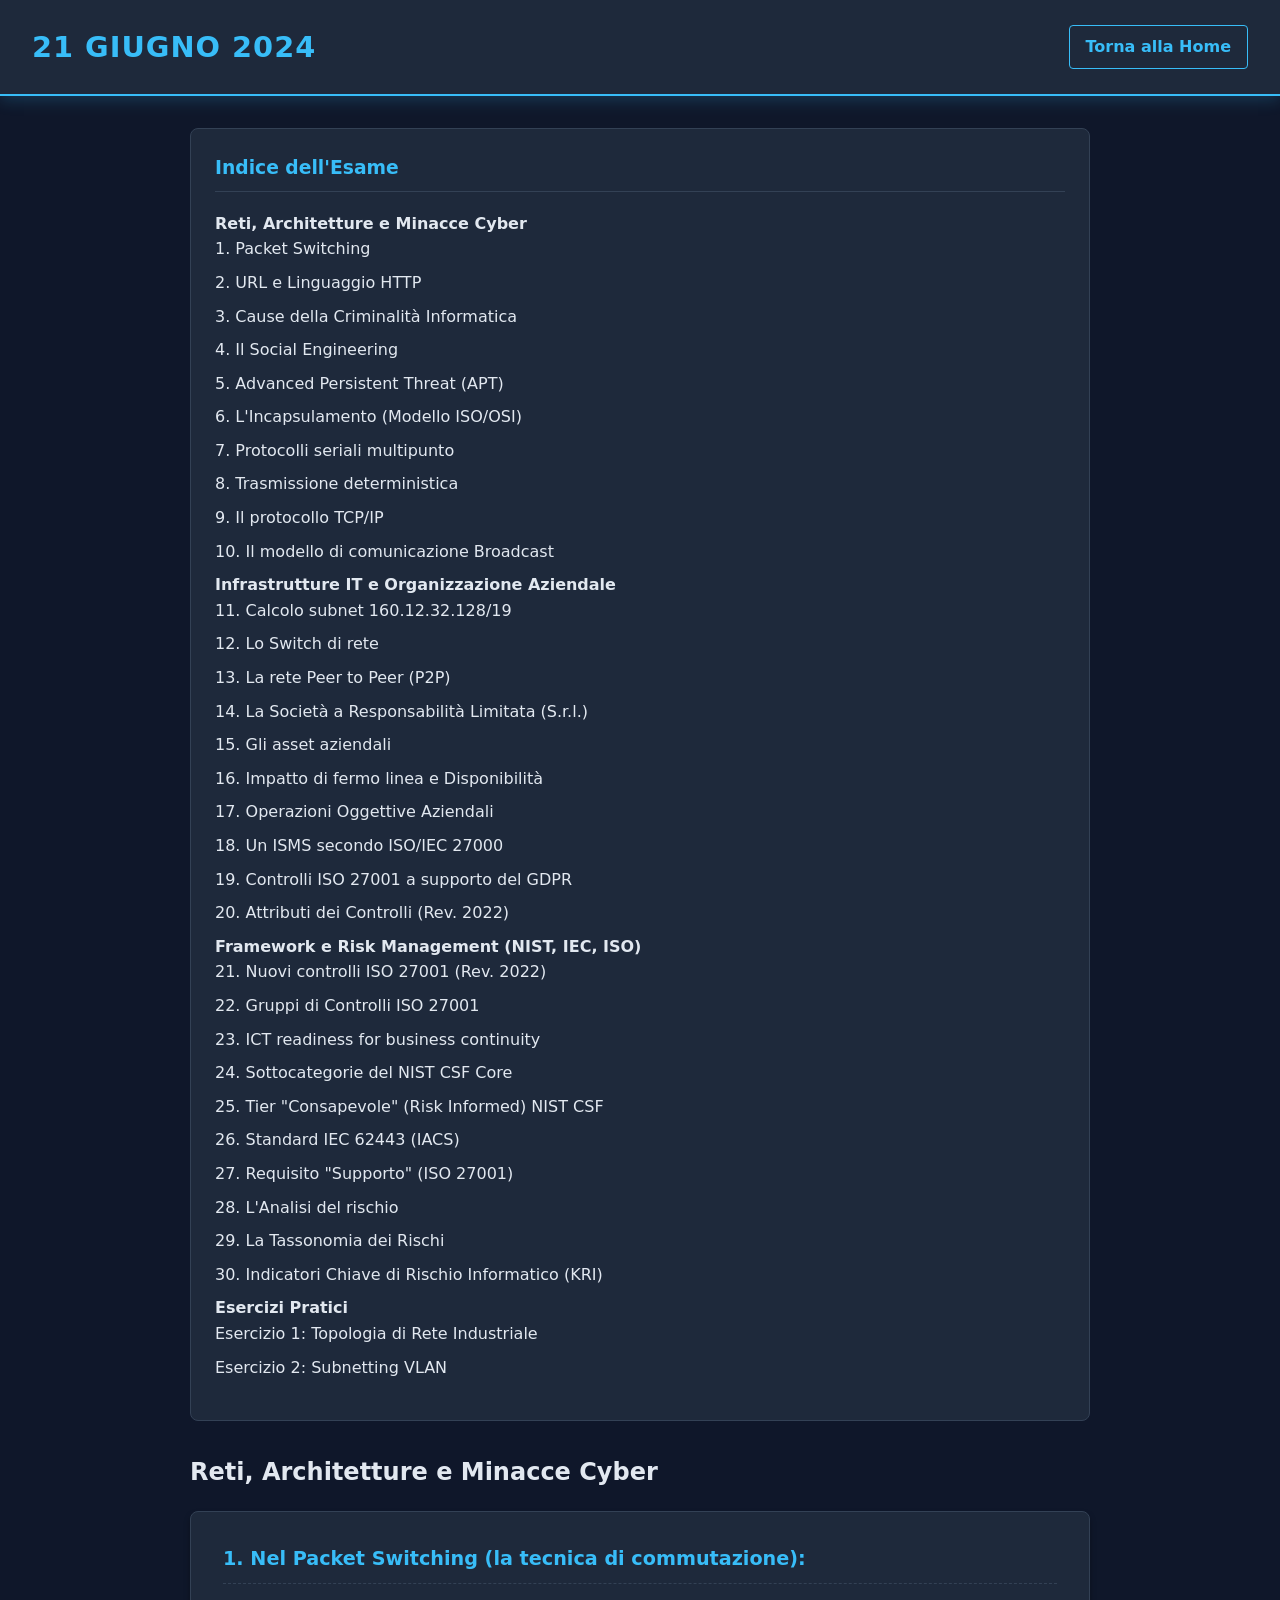
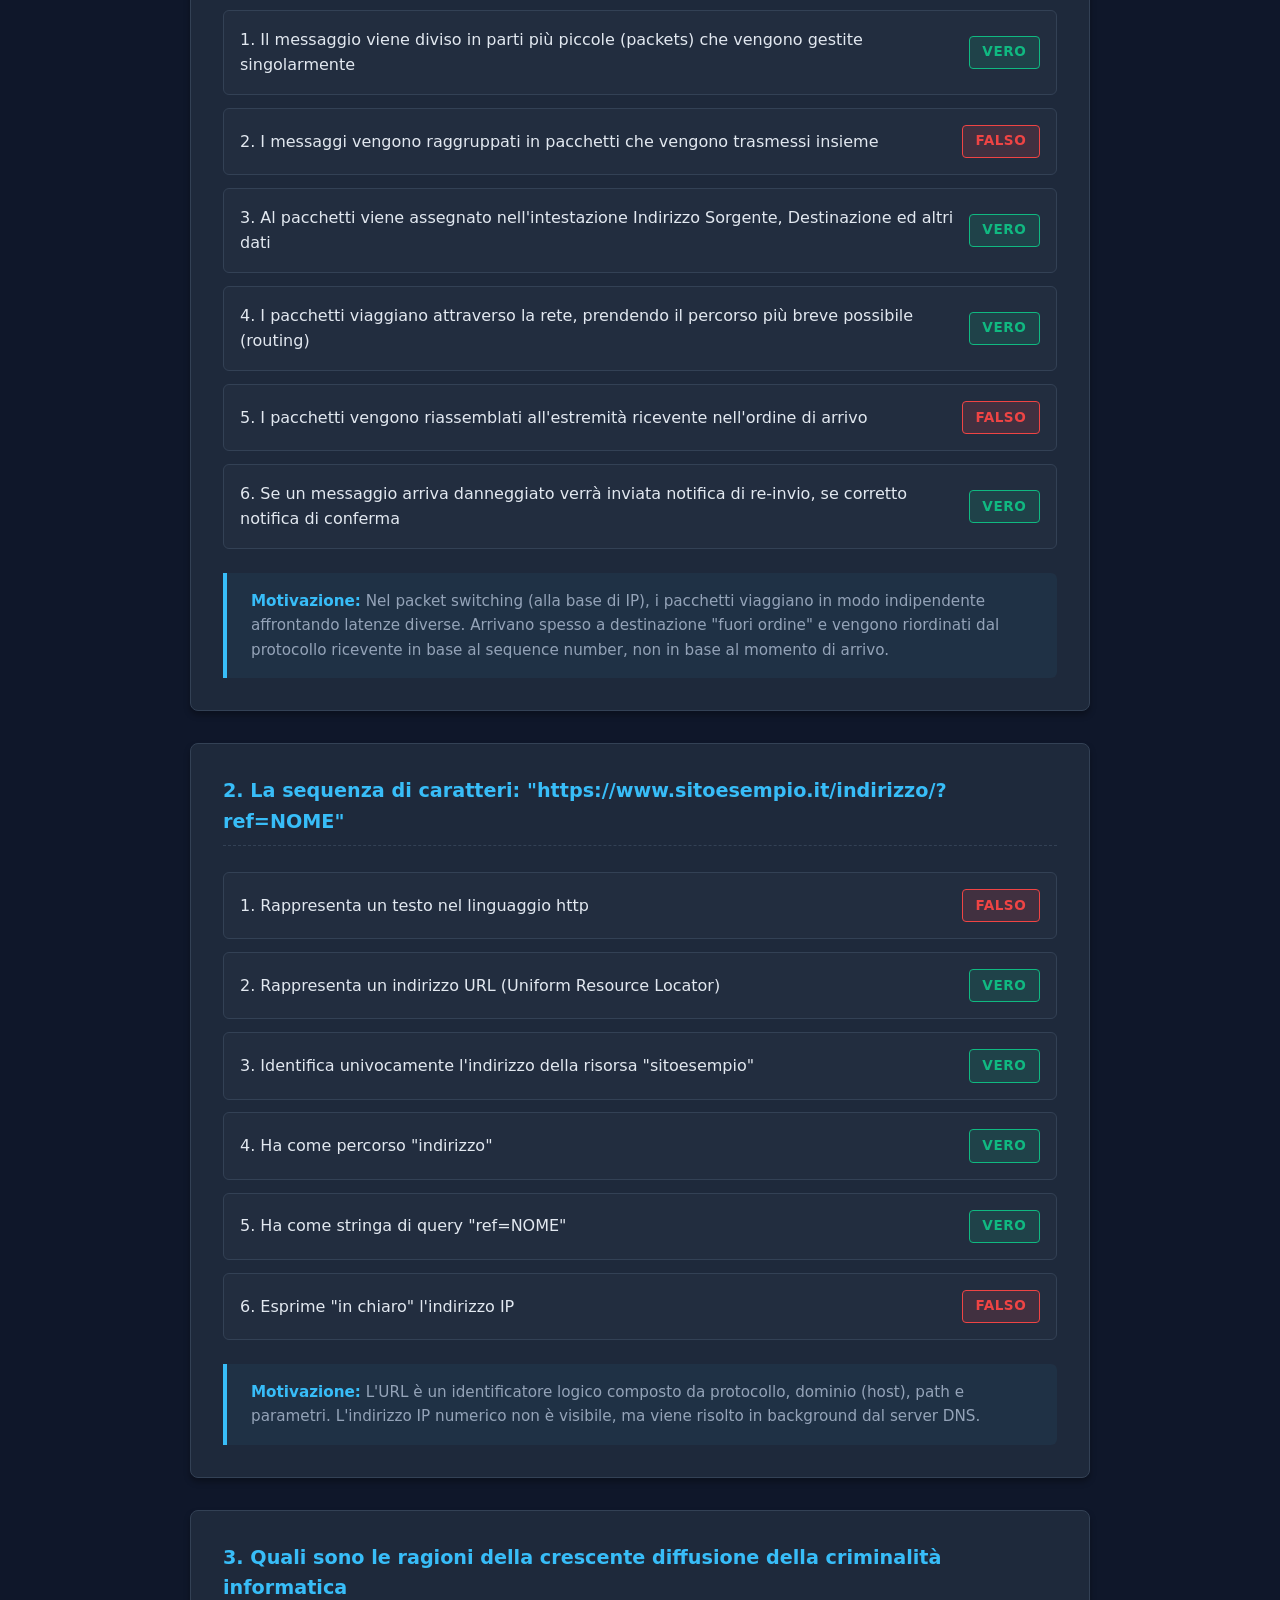
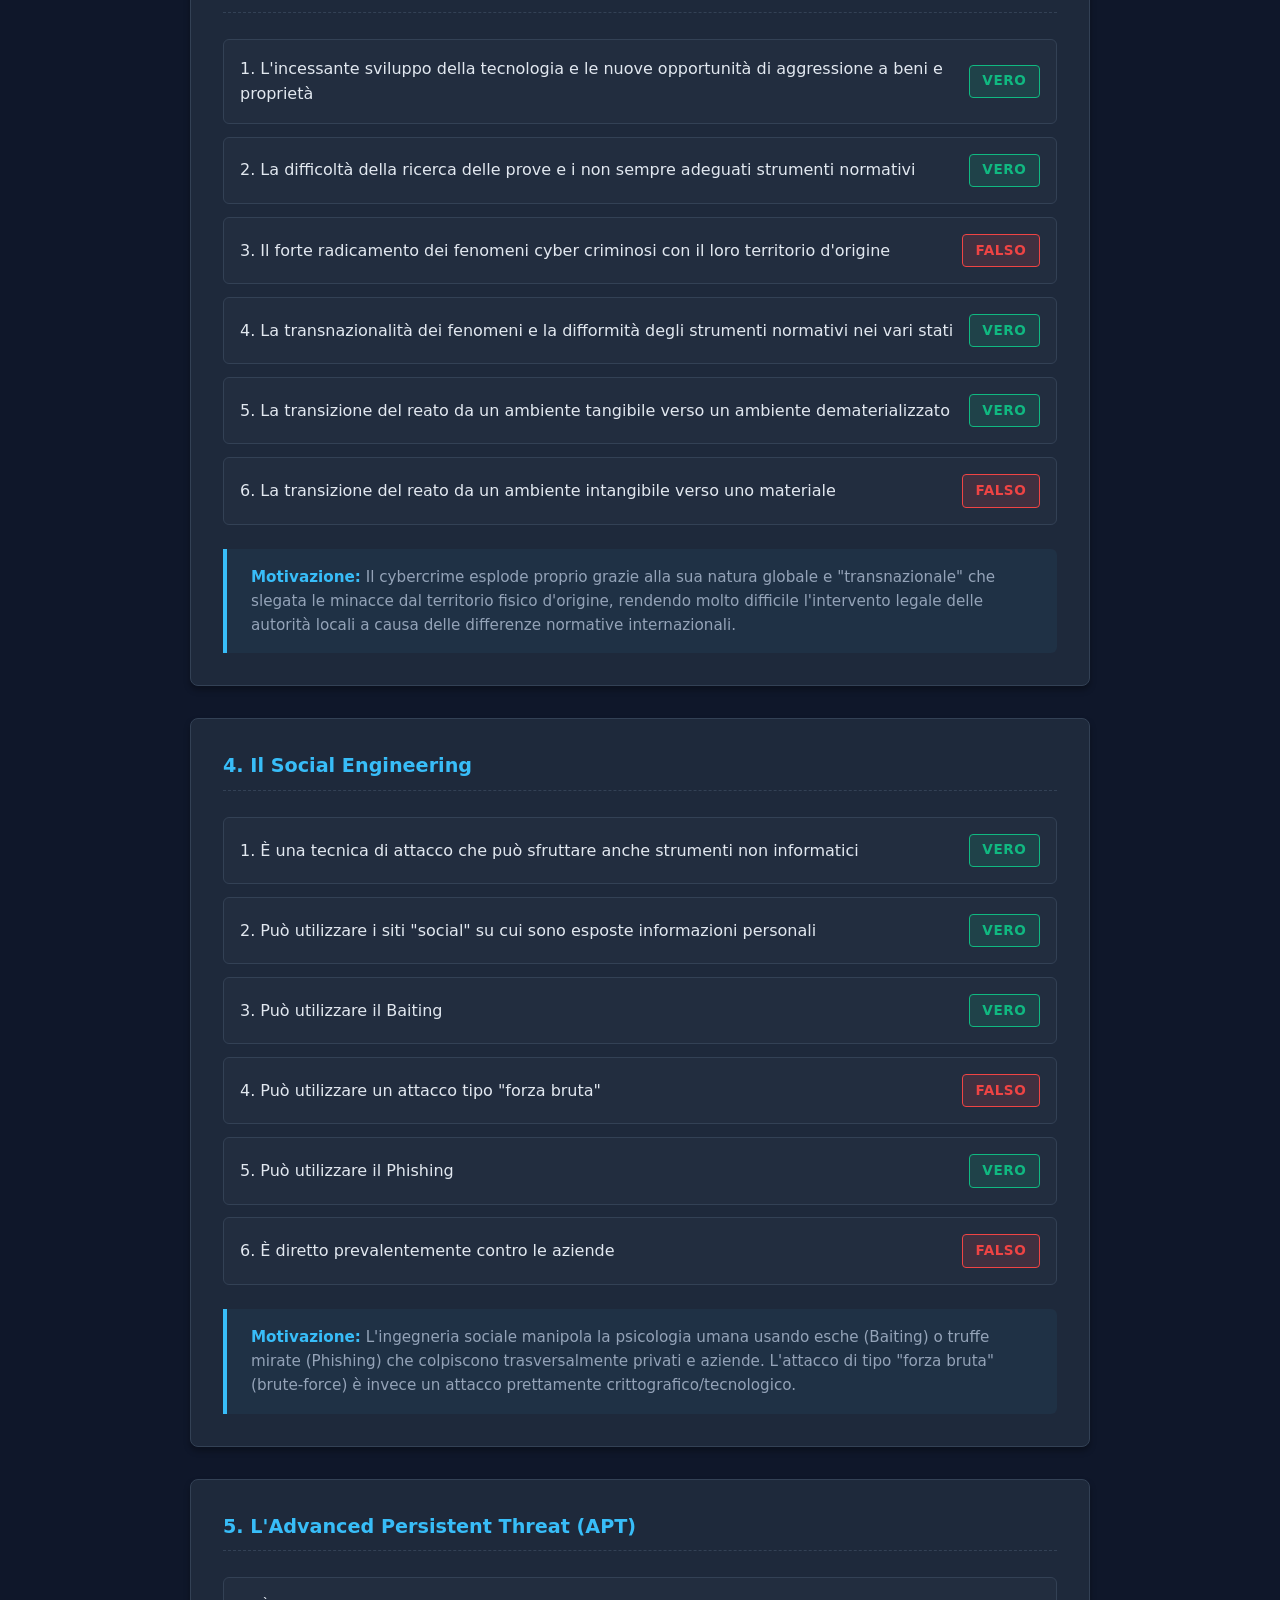
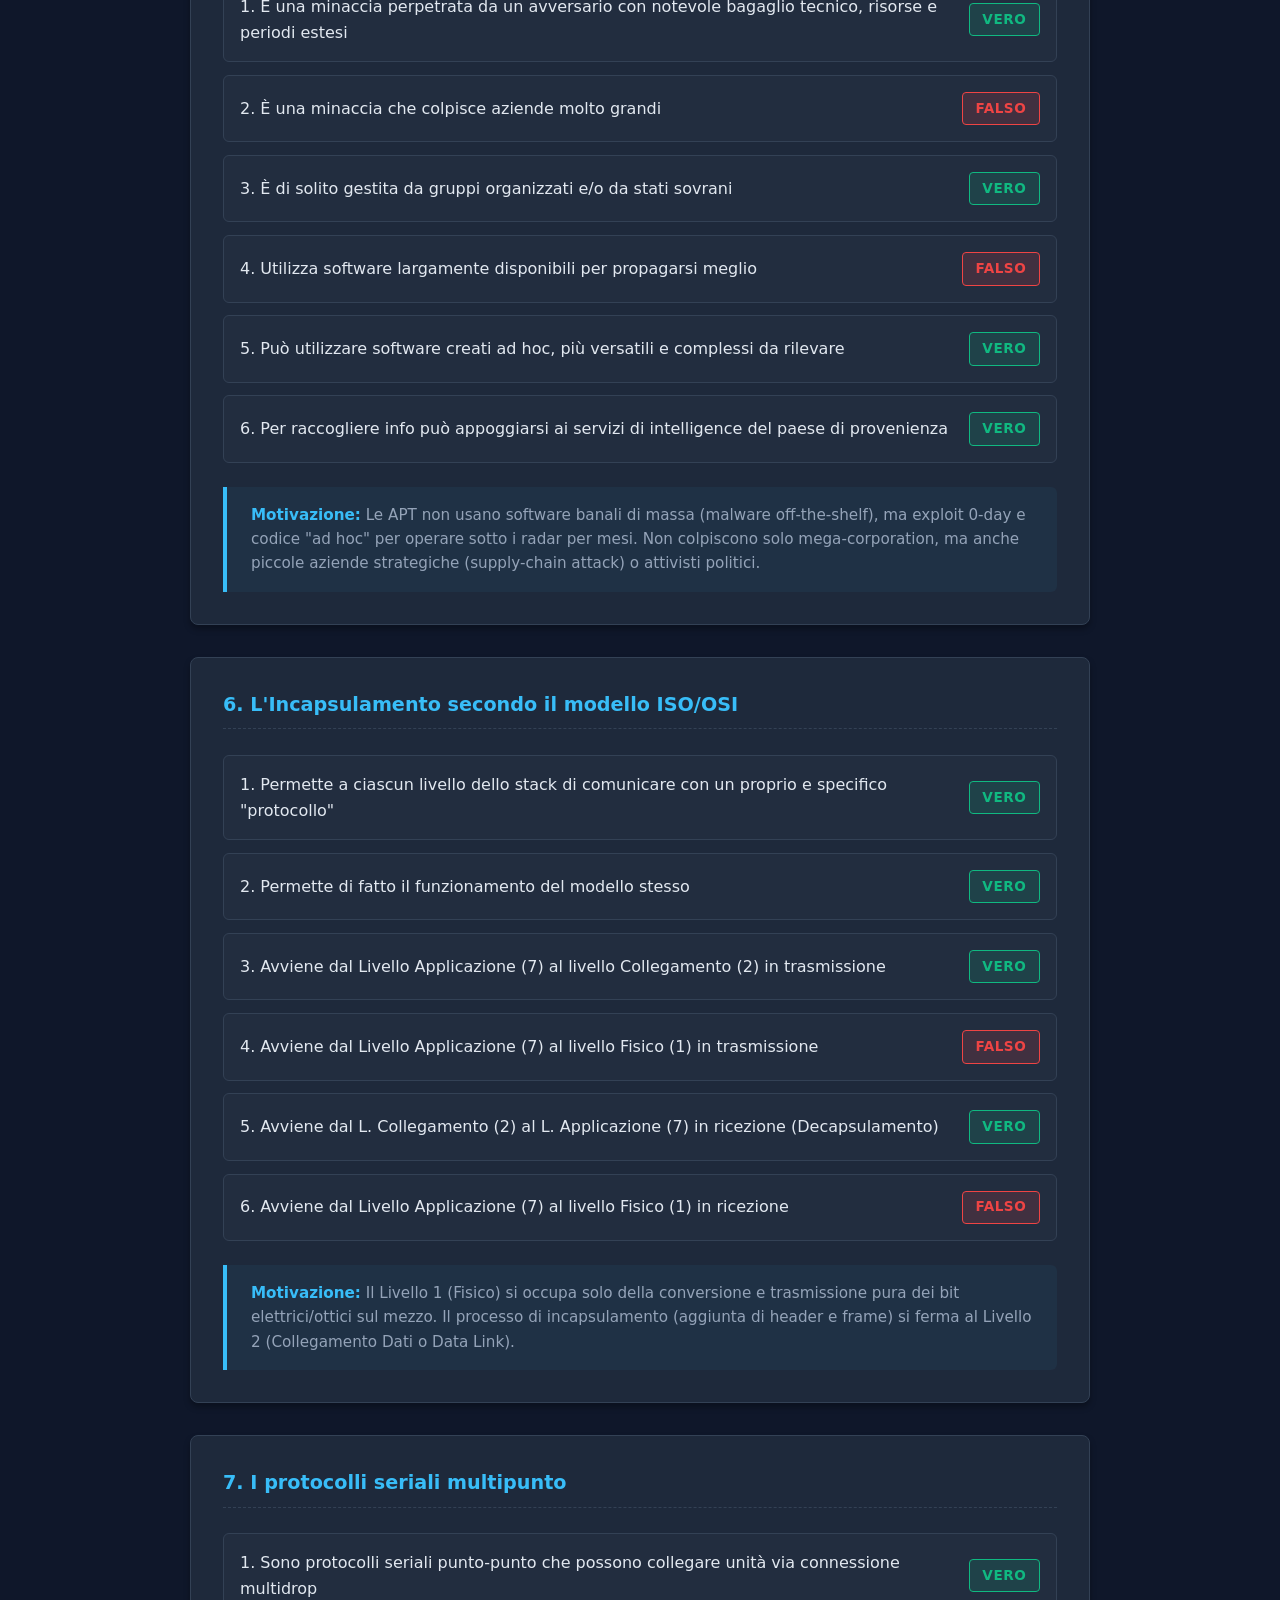
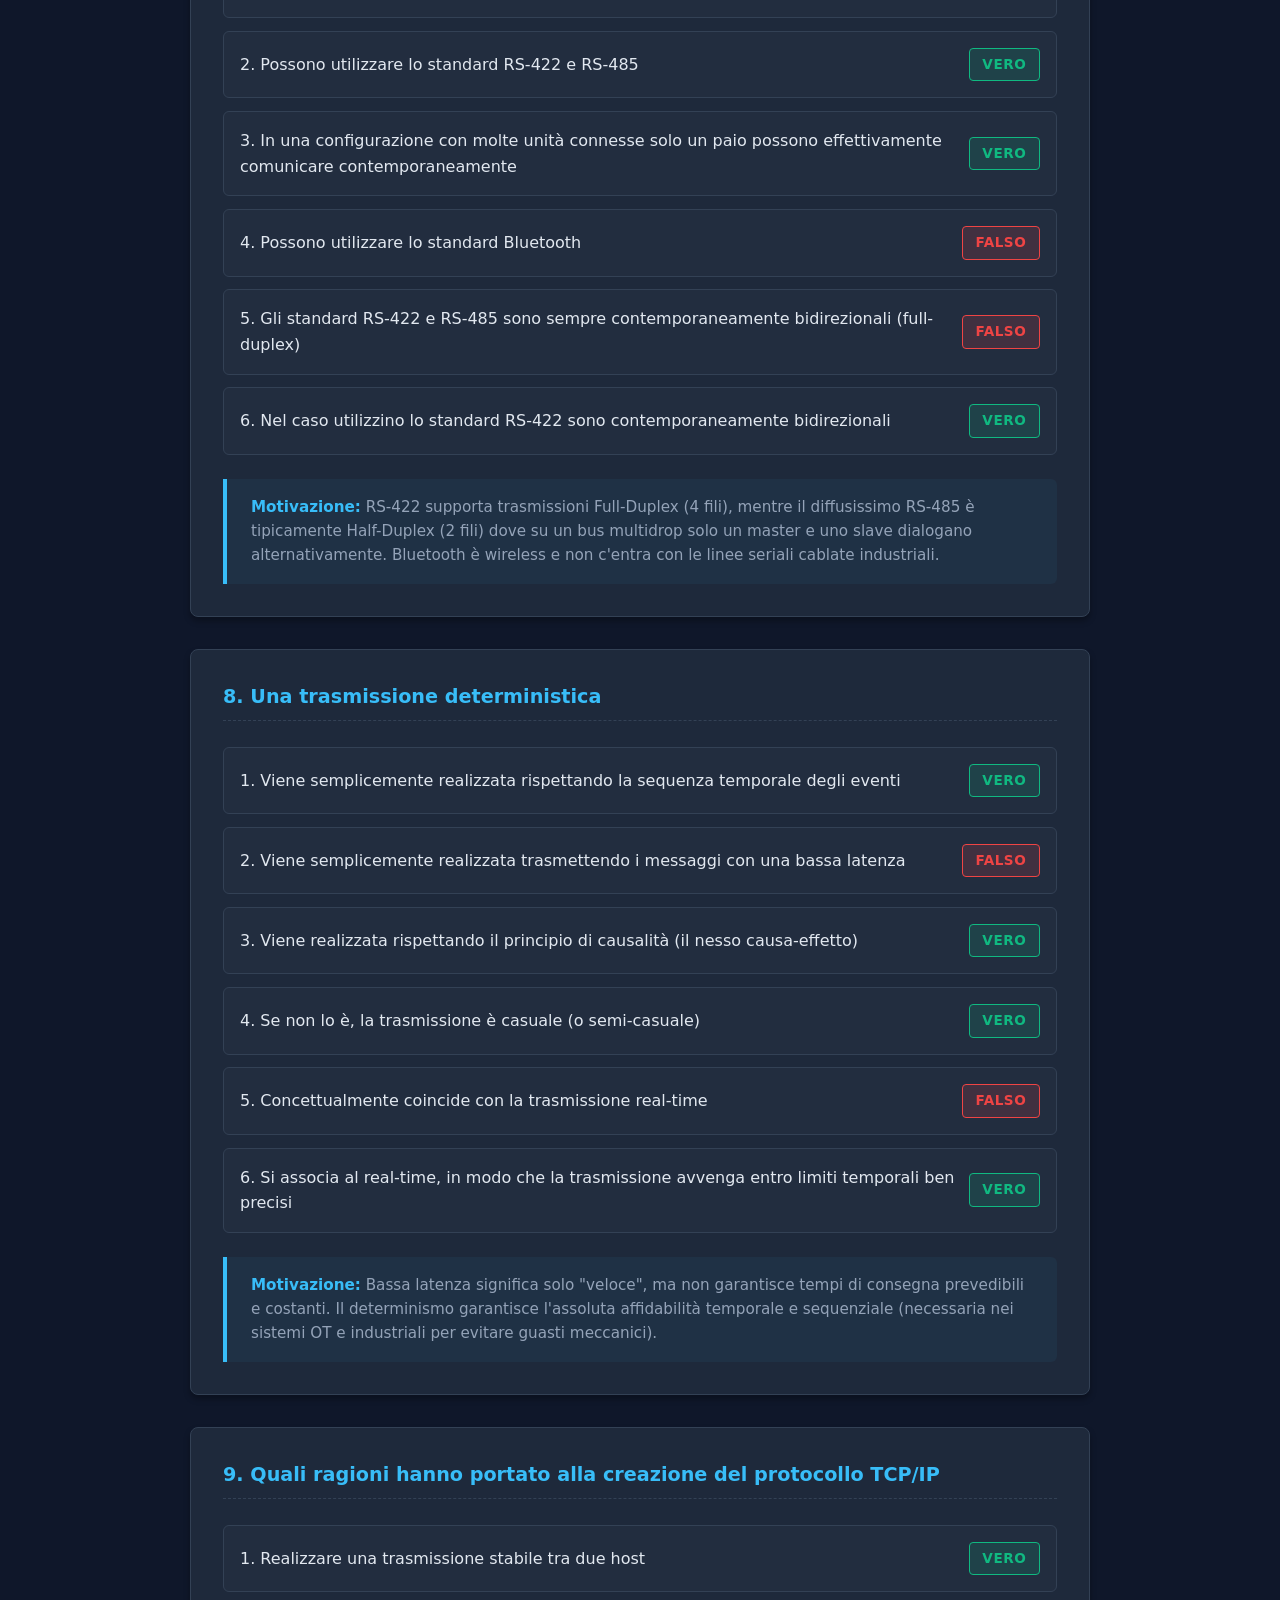
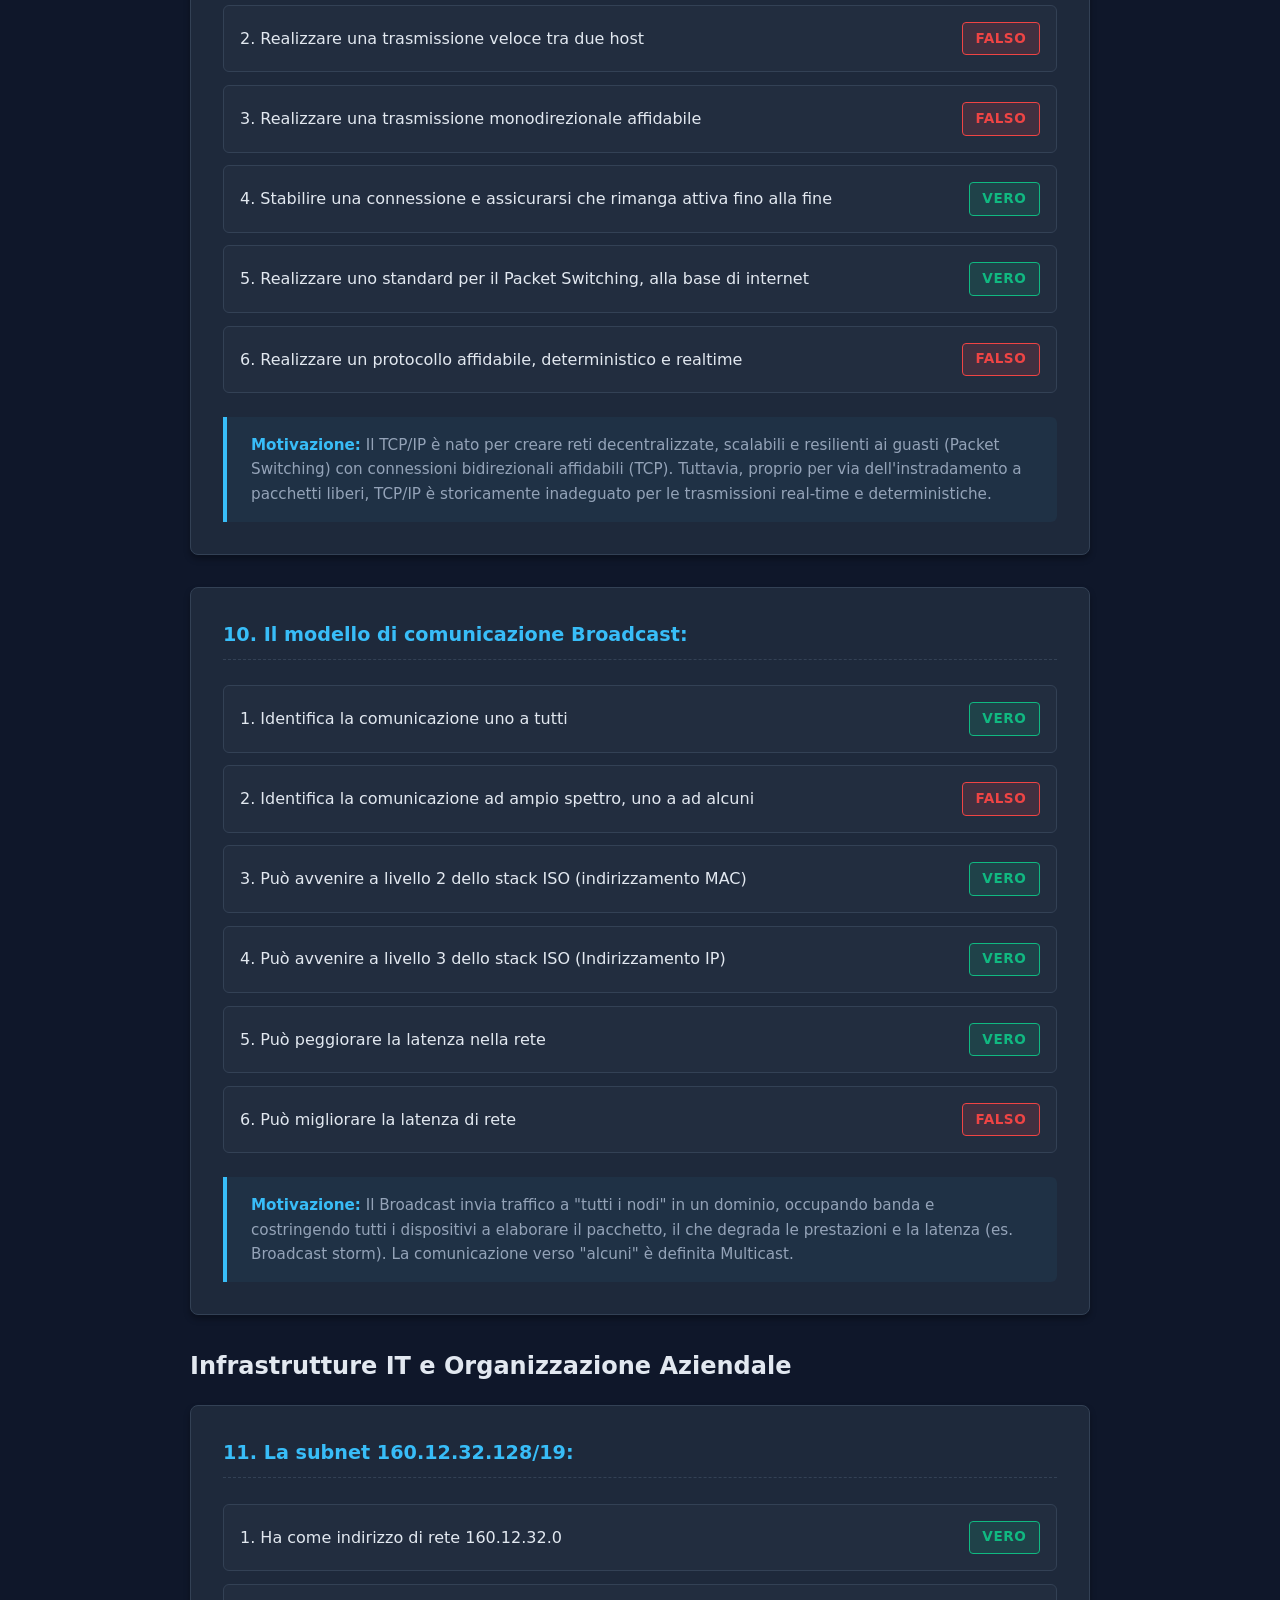
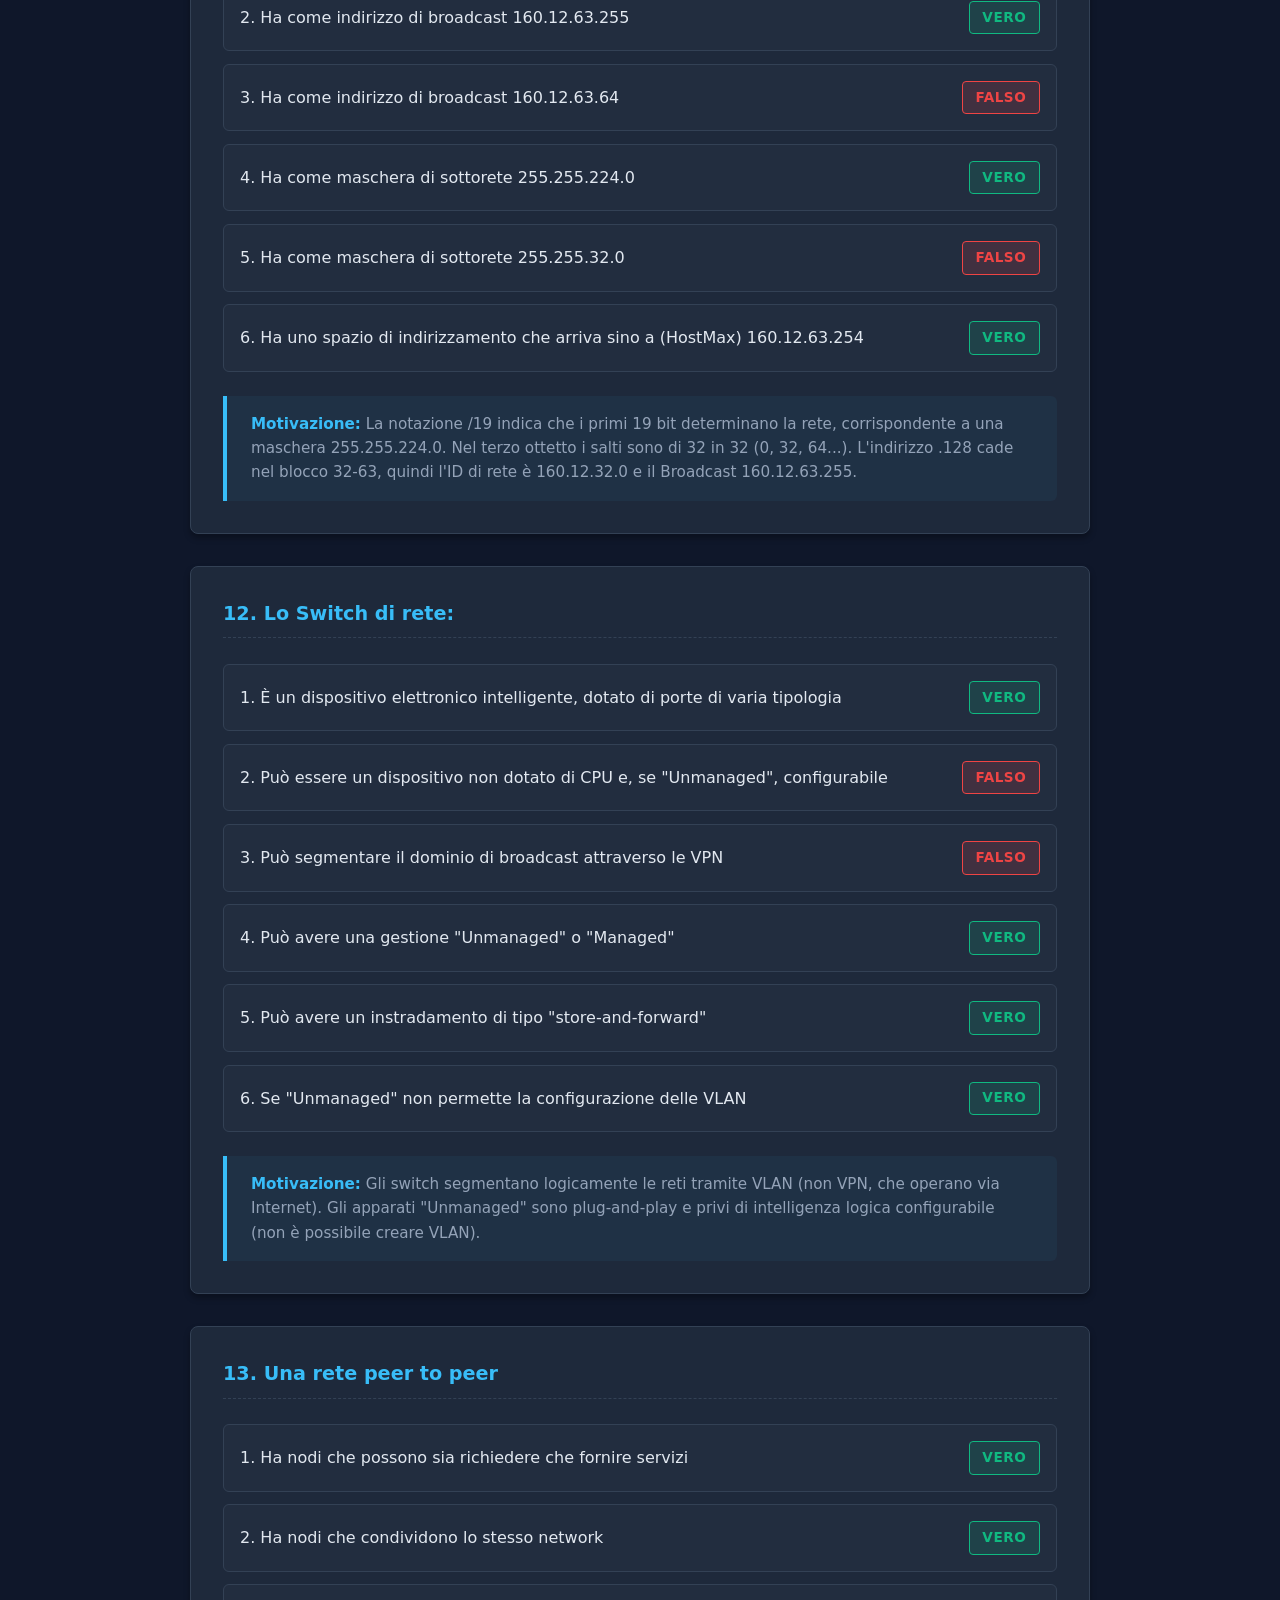
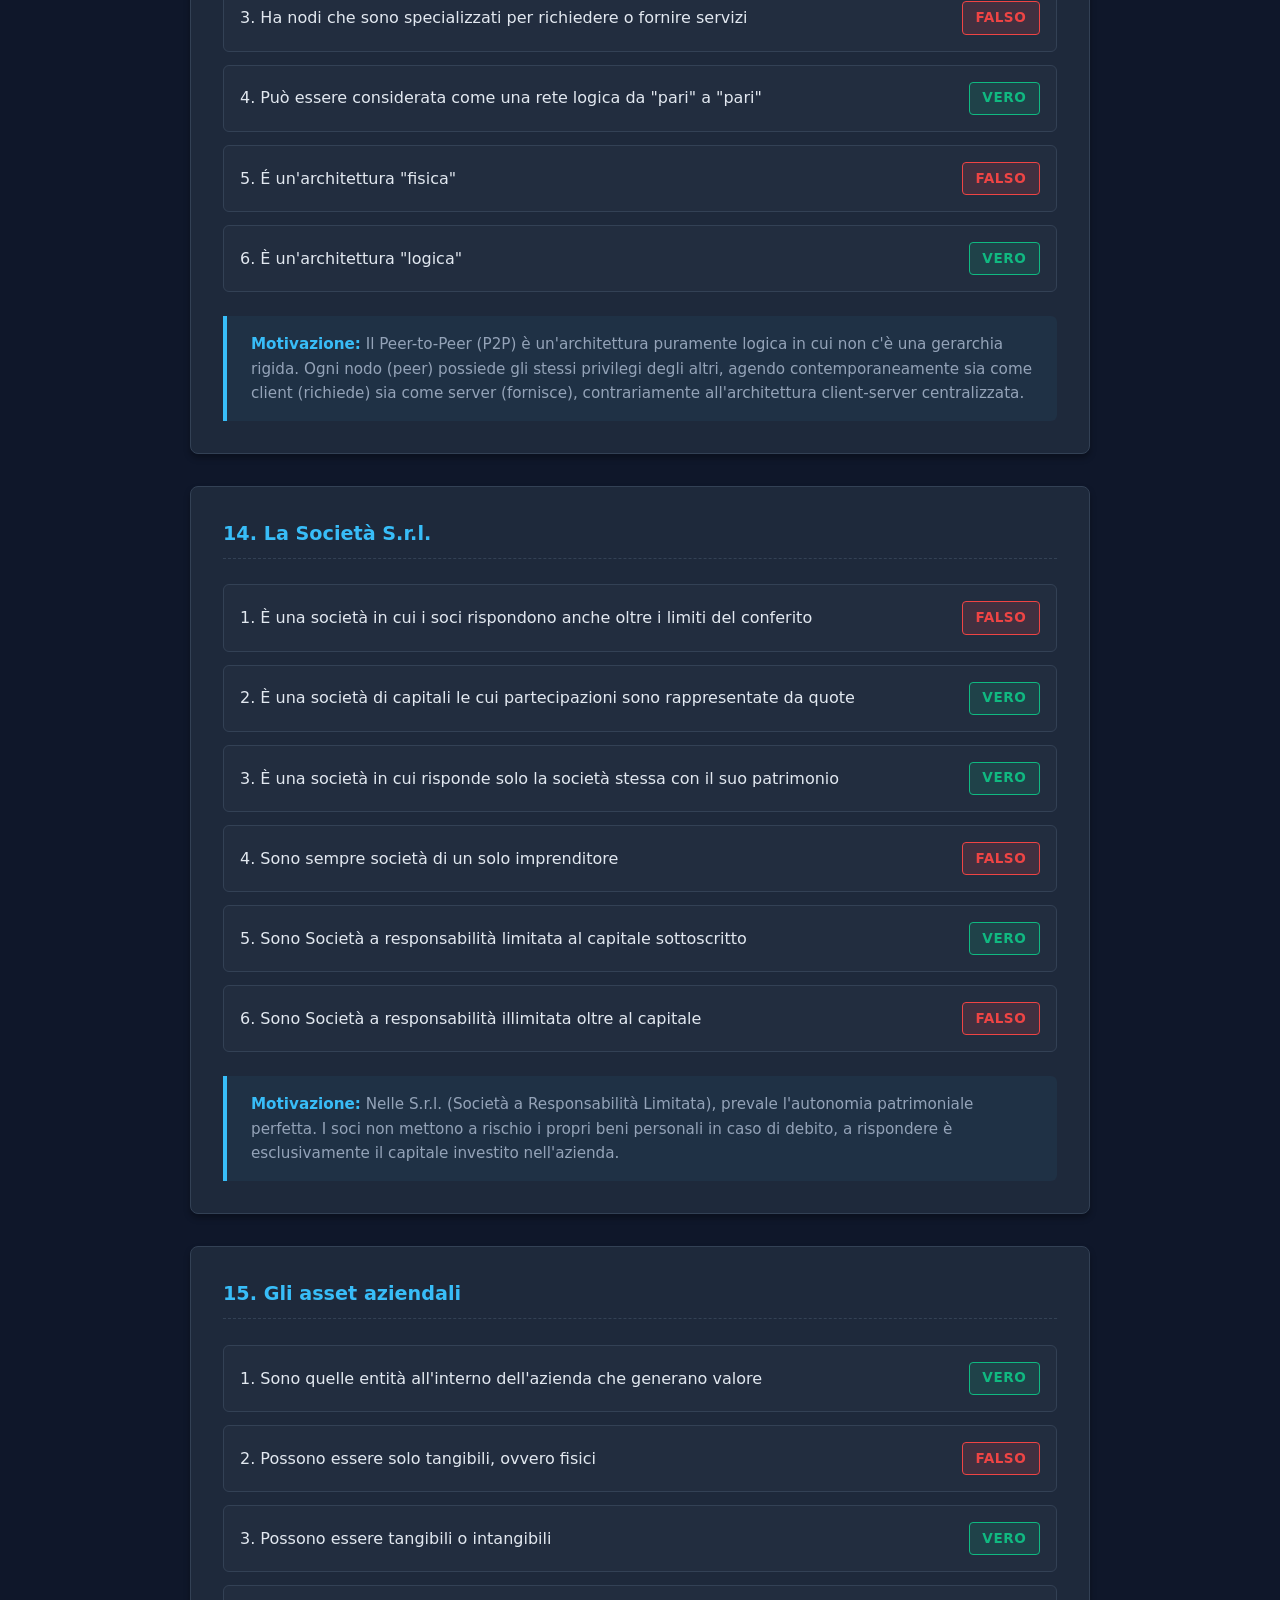
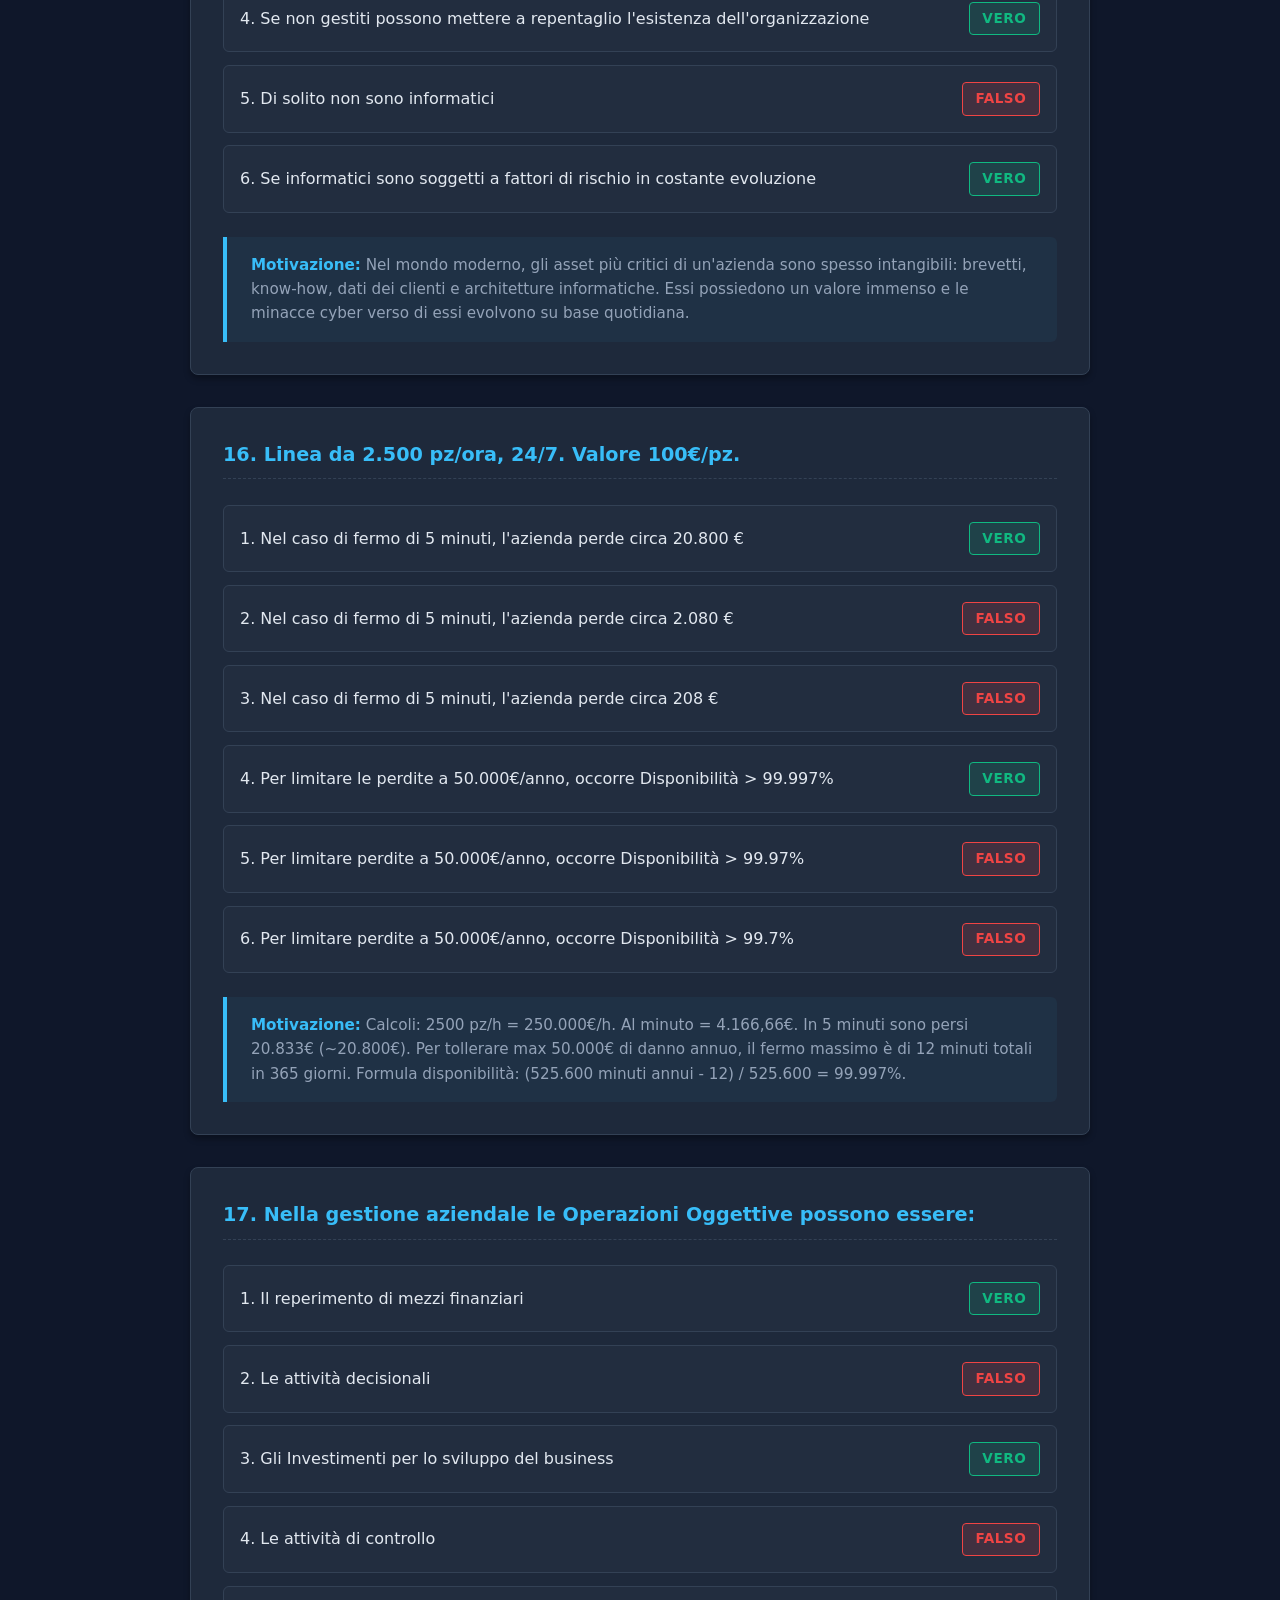
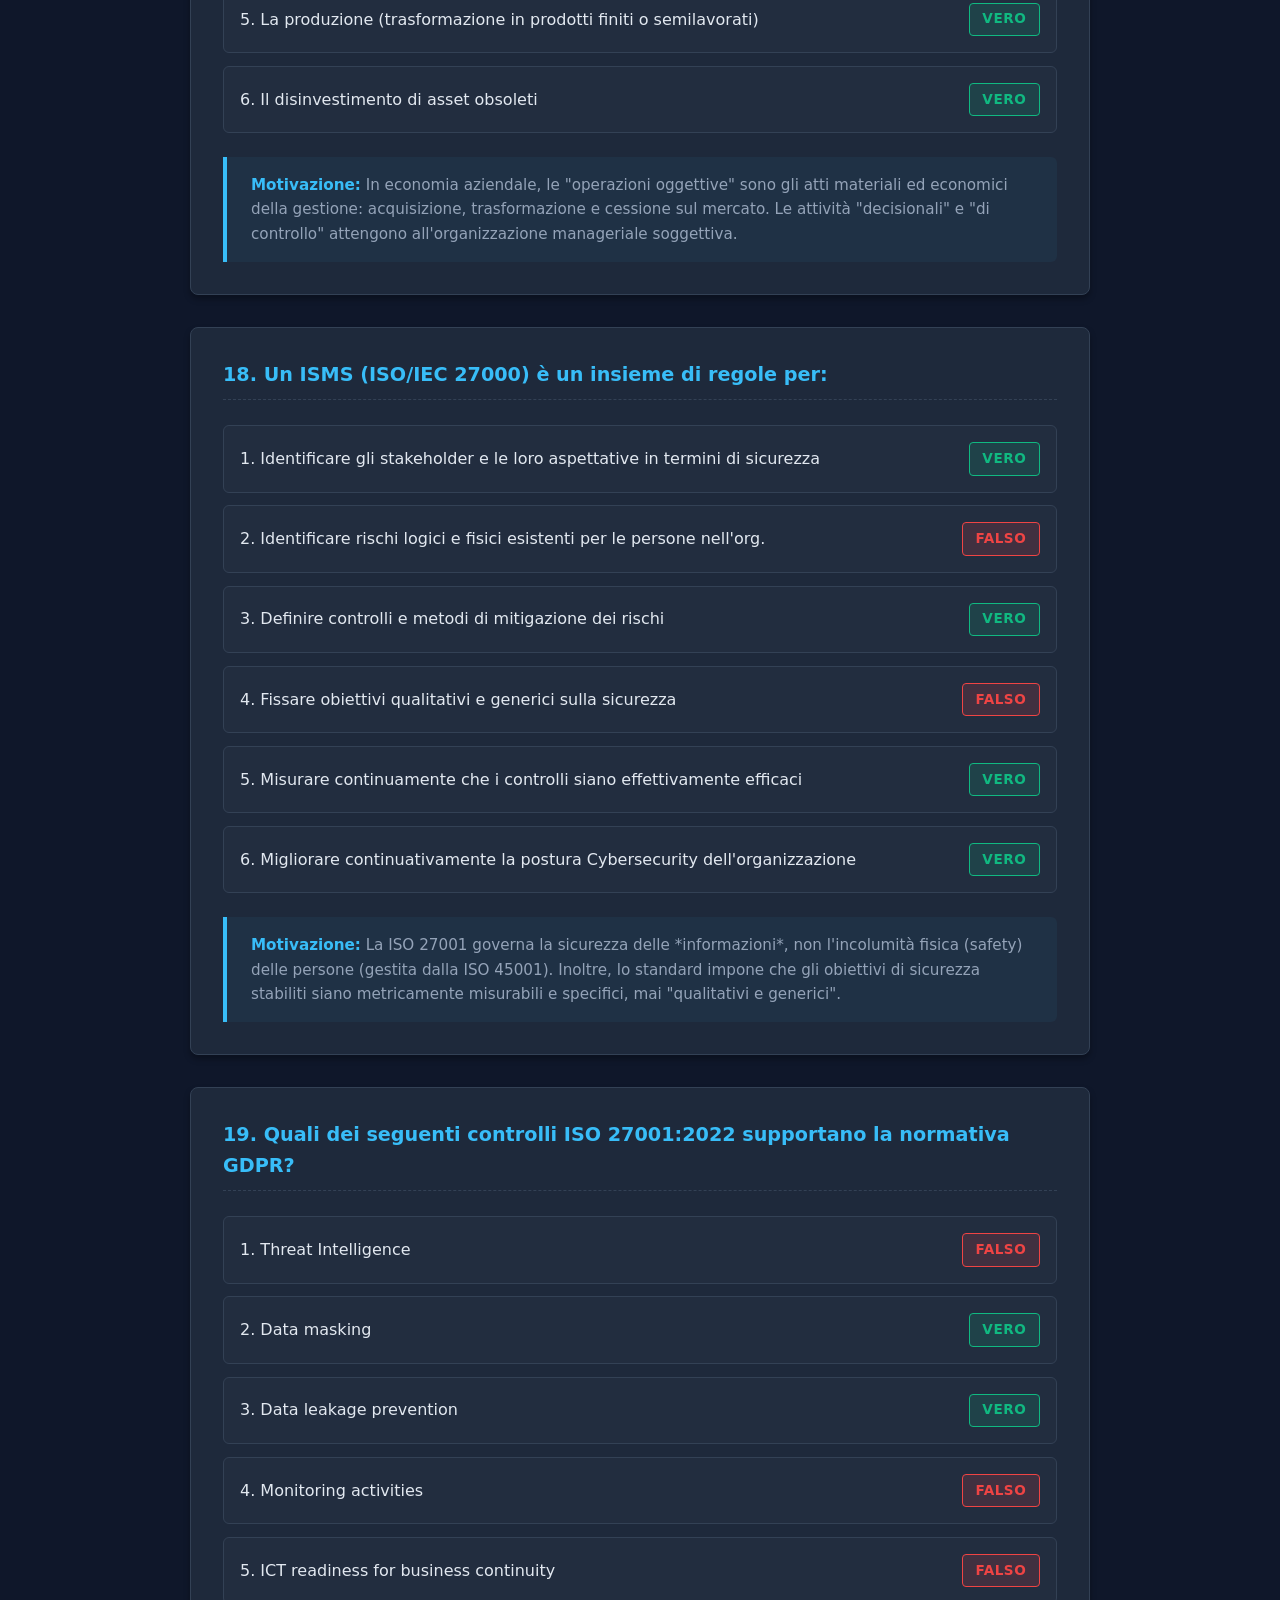
<file: 2024_06_21.html>
<!DOCTYPE html>
<html lang="it">

<head>
    <meta charset="UTF-8">
    <meta name="viewport" content="width=device-width, initial-scale=1.0">
    <title>AOGC - 21 Giugno 2024</title>
    <link rel="stylesheet" href="style.css">
</head>

<body>
    <header>
        <h1 id="page-header-title">21 Giugno 2024</h1>
        <a href="index.html" class="nav-btn">Torna alla Home</a>
    </header>
    <main>
        <div class="toc">
            <h3>Indice dell'Esame</h3>
            <ul>
                <li><strong>Reti, Architetture e Minacce Cyber</strong>
                    <ul>
                        <li><a href="#q1">1. Packet Switching</a></li>
                        <li><a href="#q2">2. URL e Linguaggio HTTP</a></li>
                        <li><a href="#q3">3. Cause della Criminalità Informatica</a></li>
                        <li><a href="#q4">4. Il Social Engineering</a></li>
                        <li><a href="#q5">5. Advanced Persistent Threat (APT)</a></li>
                        <li><a href="#q6">6. L'Incapsulamento (Modello ISO/OSI)</a></li>
                        <li><a href="#q7">7. Protocolli seriali multipunto</a></li>
                        <li><a href="#q8">8. Trasmissione deterministica</a></li>
                        <li><a href="#q9">9. Il protocollo TCP/IP</a></li>
                        <li><a href="#q10">10. Il modello di comunicazione Broadcast</a></li>
                    </ul>
                </li>
                <li><strong>Infrastrutture IT e Organizzazione Aziendale</strong>
                    <ul>
                        <li><a href="#q11">11. Calcolo subnet 160.12.32.128/19</a></li>
                        <li><a href="#q12">12. Lo Switch di rete</a></li>
                        <li><a href="#q13">13. La rete Peer to Peer (P2P)</a></li>
                        <li><a href="#q14">14. La Società a Responsabilità Limitata (S.r.l.)</a></li>
                        <li><a href="#q15">15. Gli asset aziendali</a></li>
                        <li><a href="#q16">16. Impatto di fermo linea e Disponibilità</a></li>
                        <li><a href="#q17">17. Operazioni Oggettive Aziendali</a></li>
                        <li><a href="#q18">18. Un ISMS secondo ISO/IEC 27000</a></li>
                        <li><a href="#q19">19. Controlli ISO 27001 a supporto del GDPR</a></li>
                        <li><a href="#q20">20. Attributi dei Controlli (Rev. 2022)</a></li>
                    </ul>
                </li>
                <li><strong>Framework e Risk Management (NIST, IEC, ISO)</strong>
                    <ul>
                        <li><a href="#q21">21. Nuovi controlli ISO 27001 (Rev. 2022)</a></li>
                        <li><a href="#q22">22. Gruppi di Controlli ISO 27001</a></li>
                        <li><a href="#q23">23. ICT readiness for business continuity</a></li>
                        <li><a href="#q24">24. Sottocategorie del NIST CSF Core</a></li>
                        <li><a href="#q25">25. Tier "Consapevole" (Risk Informed) NIST CSF</a></li>
                        <li><a href="#q26">26. Standard IEC 62443 (IACS)</a></li>
                        <li><a href="#q27">27. Requisito "Supporto" (ISO 27001)</a></li>
                        <li><a href="#q28">28. L'Analisi del rischio</a></li>
                        <li><a href="#q29">29. La Tassonomia dei Rischi</a></li>
                        <li><a href="#q30">30. Indicatori Chiave di Rischio Informatico (KRI)</a></li>
                    </ul>
                </li>
                <li><strong>Esercizi Pratici</strong>
                    <ul>
                        <li><a href="#ex1">Esercizio 1: Topologia di Rete Industriale</a></li>
                        <li><a href="#ex2">Esercizio 2: Subnetting VLAN</a></li>
                    </ul>
                </li>
            </ul>
        </div>

        <h2>Reti, Architetture e Minacce Cyber</h2>

        <div class="question-block" id="q1">
            <h4 class="question-title">1. Nel Packet Switching (la tecnica di commutazione):</h4>
            <ul class="solution-list">
                <li class="solution-item"><span>1. Il messaggio viene diviso in parti più piccole (packets) che vengono gestite singolarmente</span><span class="answer-badge answer-v">Vero</span></li>
                <li class="solution-item"><span>2. I messaggi vengono raggruppati in pacchetti che vengono trasmessi insieme</span><span class="answer-badge answer-f">Falso</span></li>
                <li class="solution-item"><span>3. Al pacchetti viene assegnato nell'intestazione Indirizzo Sorgente, Destinazione ed altri dati</span><span class="answer-badge answer-v">Vero</span></li>
                <li class="solution-item"><span>4. I pacchetti viaggiano attraverso la rete, prendendo il percorso più breve possibile (routing)</span><span class="answer-badge answer-v">Vero</span></li>
                <li class="solution-item"><span>5. I pacchetti vengono riassemblati all'estremità ricevente nell'ordine di arrivo</span><span class="answer-badge answer-f">Falso</span></li>
                <li class="solution-item"><span>6. Se un messaggio arriva danneggiato verrà inviata notifica di re-invio, se corretto notifica di conferma</span><span class="answer-badge answer-v">Vero</span></li>
            </ul>
            <div class="motivazione">
                <strong>Motivazione:</strong>
                Nel packet switching (alla base di IP), i pacchetti viaggiano in modo indipendente affrontando latenze diverse. Arrivano spesso a destinazione "fuori ordine" e vengono riordinati dal protocollo ricevente in base al sequence number, non in base al momento di arrivo.
            </div>
        </div>

        <div class="question-block" id="q2">
            <h4 class="question-title">2. La sequenza di caratteri: "https://www.sitoesempio.it/indirizzo/?ref=NOME"</h4>
            <ul class="solution-list">
                <li class="solution-item"><span>1. Rappresenta un testo nel linguaggio http</span><span class="answer-badge answer-f">Falso</span></li>
                <li class="solution-item"><span>2. Rappresenta un indirizzo URL (Uniform Resource Locator)</span><span class="answer-badge answer-v">Vero</span></li>
                <li class="solution-item"><span>3. Identifica univocamente l'indirizzo della risorsa "sitoesempio"</span><span class="answer-badge answer-v">Vero</span></li>
                <li class="solution-item"><span>4. Ha come percorso "indirizzo"</span><span class="answer-badge answer-v">Vero</span></li>
                <li class="solution-item"><span>5. Ha come stringa di query "ref=NOME"</span><span class="answer-badge answer-v">Vero</span></li>
                <li class="solution-item"><span>6. Esprime "in chiaro" l'indirizzo IP</span><span class="answer-badge answer-f">Falso</span></li>
            </ul>
            <div class="motivazione">
                <strong>Motivazione:</strong>
                L'URL è un identificatore logico composto da protocollo, dominio (host), path e parametri. L'indirizzo IP numerico non è visibile, ma viene risolto in background dal server DNS.
            </div>
        </div>

        <div class="question-block" id="q3">
            <h4 class="question-title">3. Quali sono le ragioni della crescente diffusione della criminalità informatica</h4>
            <ul class="solution-list">
                <li class="solution-item"><span>1. L'incessante sviluppo della tecnologia e le nuove opportunità di aggressione a beni e proprietà</span><span class="answer-badge answer-v">Vero</span></li>
                <li class="solution-item"><span>2. La difficoltà della ricerca delle prove e i non sempre adeguati strumenti normativi</span><span class="answer-badge answer-v">Vero</span></li>
                <li class="solution-item"><span>3. Il forte radicamento dei fenomeni cyber criminosi con il loro territorio d'origine</span><span class="answer-badge answer-f">Falso</span></li>
                <li class="solution-item"><span>4. La transnazionalità dei fenomeni e la difformità degli strumenti normativi nei vari stati</span><span class="answer-badge answer-v">Vero</span></li>
                <li class="solution-item"><span>5. La transizione del reato da un ambiente tangibile verso un ambiente dematerializzato</span><span class="answer-badge answer-v">Vero</span></li>
                <li class="solution-item"><span>6. La transizione del reato da un ambiente intangibile verso uno materiale</span><span class="answer-badge answer-f">Falso</span></li>
            </ul>
            <div class="motivazione">
                <strong>Motivazione:</strong>
                Il cybercrime esplode proprio grazie alla sua natura globale e "transnazionale" che slegata le minacce dal territorio fisico d'origine, rendendo molto difficile l'intervento legale delle autorità locali a causa delle differenze normative internazionali.
            </div>
        </div>

        <div class="question-block" id="q4">
            <h4 class="question-title">4. Il Social Engineering</h4>
            <ul class="solution-list">
                <li class="solution-item"><span>1. È una tecnica di attacco che può sfruttare anche strumenti non informatici</span><span class="answer-badge answer-v">Vero</span></li>
                <li class="solution-item"><span>2. Può utilizzare i siti "social" su cui sono esposte informazioni personali</span><span class="answer-badge answer-v">Vero</span></li>
                <li class="solution-item"><span>3. Può utilizzare il Baiting</span><span class="answer-badge answer-v">Vero</span></li>
                <li class="solution-item"><span>4. Può utilizzare un attacco tipo "forza bruta"</span><span class="answer-badge answer-f">Falso</span></li>
                <li class="solution-item"><span>5. Può utilizzare il Phishing</span><span class="answer-badge answer-v">Vero</span></li>
                <li class="solution-item"><span>6. È diretto prevalentemente contro le aziende</span><span class="answer-badge answer-f">Falso</span></li>
            </ul>
            <div class="motivazione">
                <strong>Motivazione:</strong>
                L'ingegneria sociale manipola la psicologia umana usando esche (Baiting) o truffe mirate (Phishing) che colpiscono trasversalmente privati e aziende. L'attacco di tipo "forza bruta" (brute-force) è invece un attacco prettamente crittografico/tecnologico.
            </div>
        </div>

        <div class="question-block" id="q5">
            <h4 class="question-title">5. L'Advanced Persistent Threat (APT)</h4>
            <ul class="solution-list">
                <li class="solution-item"><span>1. È una minaccia perpetrata da un avversario con notevole bagaglio tecnico, risorse e periodi estesi</span><span class="answer-badge answer-v">Vero</span></li>
                <li class="solution-item"><span>2. È una minaccia che colpisce aziende molto grandi</span><span class="answer-badge answer-f">Falso</span></li>
                <li class="solution-item"><span>3. È di solito gestita da gruppi organizzati e/o da stati sovrani</span><span class="answer-badge answer-v">Vero</span></li>
                <li class="solution-item"><span>4. Utilizza software largamente disponibili per propagarsi meglio</span><span class="answer-badge answer-f">Falso</span></li>
                <li class="solution-item"><span>5. Può utilizzare software creati ad hoc, più versatili e complessi da rilevare</span><span class="answer-badge answer-v">Vero</span></li>
                <li class="solution-item"><span>6. Per raccogliere info può appoggiarsi ai servizi di intelligence del paese di provenienza</span><span class="answer-badge answer-v">Vero</span></li>
            </ul>
            <div class="motivazione">
                <strong>Motivazione:</strong>
                Le APT non usano software banali di massa (malware off-the-shelf), ma exploit 0-day e codice "ad hoc" per operare sotto i radar per mesi. Non colpiscono solo mega-corporation, ma anche piccole aziende strategiche (supply-chain attack) o attivisti politici.
            </div>
        </div>

        <div class="question-block" id="q6">
            <h4 class="question-title">6. L'Incapsulamento secondo il modello ISO/OSI</h4>
            <ul class="solution-list">
                <li class="solution-item"><span>1. Permette a ciascun livello dello stack di comunicare con un proprio e specifico "protocollo"</span><span class="answer-badge answer-v">Vero</span></li>
                <li class="solution-item"><span>2. Permette di fatto il funzionamento del modello stesso</span><span class="answer-badge answer-v">Vero</span></li>
                <li class="solution-item"><span>3. Avviene dal Livello Applicazione (7) al livello Collegamento (2) in trasmissione</span><span class="answer-badge answer-v">Vero</span></li>
                <li class="solution-item"><span>4. Avviene dal Livello Applicazione (7) al livello Fisico (1) in trasmissione</span><span class="answer-badge answer-f">Falso</span></li>
                <li class="solution-item"><span>5. Avviene dal L. Collegamento (2) al L. Applicazione (7) in ricezione (Decapsulamento)</span><span class="answer-badge answer-v">Vero</span></li>
                <li class="solution-item"><span>6. Avviene dal Livello Applicazione (7) al livello Fisico (1) in ricezione</span><span class="answer-badge answer-f">Falso</span></li>
            </ul>
            <div class="motivazione">
                <strong>Motivazione:</strong>
                Il Livello 1 (Fisico) si occupa solo della conversione e trasmissione pura dei bit elettrici/ottici sul mezzo. Il processo di incapsulamento (aggiunta di header e frame) si ferma al Livello 2 (Collegamento Dati o Data Link).
            </div>
        </div>

        <div class="question-block" id="q7">
            <h4 class="question-title">7. I protocolli seriali multipunto</h4>
            <ul class="solution-list">
                <li class="solution-item"><span>1. Sono protocolli seriali punto-punto che possono collegare unità via connessione multidrop</span><span class="answer-badge answer-v">Vero</span></li>
                <li class="solution-item"><span>2. Possono utilizzare lo standard RS-422 e RS-485</span><span class="answer-badge answer-v">Vero</span></li>
                <li class="solution-item"><span>3. In una configurazione con molte unità connesse solo un paio possono effettivamente comunicare contemporaneamente</span><span class="answer-badge answer-v">Vero</span></li>
                <li class="solution-item"><span>4. Possono utilizzare lo standard Bluetooth</span><span class="answer-badge answer-f">Falso</span></li>
                <li class="solution-item"><span>5. Gli standard RS-422 e RS-485 sono sempre contemporaneamente bidirezionali (full-duplex)</span><span class="answer-badge answer-f">Falso</span></li>
                <li class="solution-item"><span>6. Nel caso utilizzino lo standard RS-422 sono contemporaneamente bidirezionali</span><span class="answer-badge answer-v">Vero</span></li>
            </ul>
            <div class="motivazione">
                <strong>Motivazione:</strong>
                RS-422 supporta trasmissioni Full-Duplex (4 fili), mentre il diffusissimo RS-485 è tipicamente Half-Duplex (2 fili) dove su un bus multidrop solo un master e uno slave dialogano alternativamente. Bluetooth è wireless e non c'entra con le linee seriali cablate industriali.
            </div>
        </div>

        <div class="question-block" id="q8">
            <h4 class="question-title">8. Una trasmissione deterministica</h4>
            <ul class="solution-list">
                <li class="solution-item"><span>1. Viene semplicemente realizzata rispettando la sequenza temporale degli eventi</span><span class="answer-badge answer-v">Vero</span></li>
                <li class="solution-item"><span>2. Viene semplicemente realizzata trasmettendo i messaggi con una bassa latenza</span><span class="answer-badge answer-f">Falso</span></li>
                <li class="solution-item"><span>3. Viene realizzata rispettando il principio di causalità (il nesso causa-effetto)</span><span class="answer-badge answer-v">Vero</span></li>
                <li class="solution-item"><span>4. Se non lo è, la trasmissione è casuale (o semi-casuale)</span><span class="answer-badge answer-v">Vero</span></li>
                <li class="solution-item"><span>5. Concettualmente coincide con la trasmissione real-time</span><span class="answer-badge answer-f">Falso</span></li>
                <li class="solution-item"><span>6. Si associa al real-time, in modo che la trasmissione avvenga entro limiti temporali ben precisi</span><span class="answer-badge answer-v">Vero</span></li>
            </ul>
            <div class="motivazione">
                <strong>Motivazione:</strong>
                Bassa latenza significa solo "veloce", ma non garantisce tempi di consegna prevedibili e costanti. Il determinismo garantisce l'assoluta affidabilità temporale e sequenziale (necessaria nei sistemi OT e industriali per evitare guasti meccanici).
            </div>
        </div>

        <div class="question-block" id="q9">
            <h4 class="question-title">9. Quali ragioni hanno portato alla creazione del protocollo TCP/IP</h4>
            <ul class="solution-list">
                <li class="solution-item"><span>1. Realizzare una trasmissione stabile tra due host</span><span class="answer-badge answer-v">Vero</span></li>
                <li class="solution-item"><span>2. Realizzare una trasmissione veloce tra due host</span><span class="answer-badge answer-f">Falso</span></li>
                <li class="solution-item"><span>3. Realizzare una trasmissione monodirezionale affidabile</span><span class="answer-badge answer-f">Falso</span></li>
                <li class="solution-item"><span>4. Stabilire una connessione e assicurarsi che rimanga attiva fino alla fine</span><span class="answer-badge answer-v">Vero</span></li>
                <li class="solution-item"><span>5. Realizzare uno standard per il Packet Switching, alla base di internet</span><span class="answer-badge answer-v">Vero</span></li>
                <li class="solution-item"><span>6. Realizzare un protocollo affidabile, deterministico e realtime</span><span class="answer-badge answer-f">Falso</span></li>
            </ul>
            <div class="motivazione">
                <strong>Motivazione:</strong>
                Il TCP/IP è nato per creare reti decentralizzate, scalabili e resilienti ai guasti (Packet Switching) con connessioni bidirezionali affidabili (TCP). Tuttavia, proprio per via dell'instradamento a pacchetti liberi, TCP/IP è storicamente inadeguato per le trasmissioni real-time e deterministiche.
            </div>
        </div>

        <div class="question-block" id="q10">
            <h4 class="question-title">10. Il modello di comunicazione Broadcast:</h4>
            <ul class="solution-list">
                <li class="solution-item"><span>1. Identifica la comunicazione uno a tutti</span><span class="answer-badge answer-v">Vero</span></li>
                <li class="solution-item"><span>2. Identifica la comunicazione ad ampio spettro, uno a ad alcuni</span><span class="answer-badge answer-f">Falso</span></li>
                <li class="solution-item"><span>3. Può avvenire a livello 2 dello stack ISO (indirizzamento MAC)</span><span class="answer-badge answer-v">Vero</span></li>
                <li class="solution-item"><span>4. Può avvenire a livello 3 dello stack ISO (Indirizzamento IP)</span><span class="answer-badge answer-v">Vero</span></li>
                <li class="solution-item"><span>5. Può peggiorare la latenza nella rete</span><span class="answer-badge answer-v">Vero</span></li>
                <li class="solution-item"><span>6. Può migliorare la latenza di rete</span><span class="answer-badge answer-f">Falso</span></li>
            </ul>
            <div class="motivazione">
                <strong>Motivazione:</strong>
                Il Broadcast invia traffico a "tutti i nodi" in un dominio, occupando banda e costringendo tutti i dispositivi a elaborare il pacchetto, il che degrada le prestazioni e la latenza (es. Broadcast storm). La comunicazione verso "alcuni" è definita Multicast.
            </div>
        </div>

        <h2>Infrastrutture IT e Organizzazione Aziendale</h2>

        <div class="question-block" id="q11">
            <h4 class="question-title">11. La subnet 160.12.32.128/19:</h4>
            <ul class="solution-list">
                <li class="solution-item"><span>1. Ha come indirizzo di rete 160.12.32.0</span><span class="answer-badge answer-v">Vero</span></li>
                <li class="solution-item"><span>2. Ha come indirizzo di broadcast 160.12.63.255</span><span class="answer-badge answer-v">Vero</span></li>
                <li class="solution-item"><span>3. Ha come indirizzo di broadcast 160.12.63.64</span><span class="answer-badge answer-f">Falso</span></li>
                <li class="solution-item"><span>4. Ha come maschera di sottorete 255.255.224.0</span><span class="answer-badge answer-v">Vero</span></li>
                <li class="solution-item"><span>5. Ha come maschera di sottorete 255.255.32.0</span><span class="answer-badge answer-f">Falso</span></li>
                <li class="solution-item"><span>6. Ha uno spazio di indirizzamento che arriva sino a (HostMax) 160.12.63.254</span><span class="answer-badge answer-v">Vero</span></li>
            </ul>
            <div class="motivazione">
                <strong>Motivazione:</strong>
                La notazione /19 indica che i primi 19 bit determinano la rete, corrispondente a una maschera 255.255.224.0. Nel terzo ottetto i salti sono di 32 in 32 (0, 32, 64...). L'indirizzo .128 cade nel blocco 32-63, quindi l'ID di rete è 160.12.32.0 e il Broadcast 160.12.63.255.
            </div>
        </div>

        <div class="question-block" id="q12">
            <h4 class="question-title">12. Lo Switch di rete:</h4>
            <ul class="solution-list">
                <li class="solution-item"><span>1. È un dispositivo elettronico intelligente, dotato di porte di varia tipologia</span><span class="answer-badge answer-v">Vero</span></li>
                <li class="solution-item"><span>2. Può essere un dispositivo non dotato di CPU e, se "Unmanaged", configurabile</span><span class="answer-badge answer-f">Falso</span></li>
                <li class="solution-item"><span>3. Può segmentare il dominio di broadcast attraverso le VPN</span><span class="answer-badge answer-f">Falso</span></li>
                <li class="solution-item"><span>4. Può avere una gestione "Unmanaged" o "Managed"</span><span class="answer-badge answer-v">Vero</span></li>
                <li class="solution-item"><span>5. Può avere un instradamento di tipo "store-and-forward"</span><span class="answer-badge answer-v">Vero</span></li>
                <li class="solution-item"><span>6. Se "Unmanaged" non permette la configurazione delle VLAN</span><span class="answer-badge answer-v">Vero</span></li>
            </ul>
            <div class="motivazione">
                <strong>Motivazione:</strong>
                Gli switch segmentano logicamente le reti tramite VLAN (non VPN, che operano via Internet). Gli apparati "Unmanaged" sono plug-and-play e privi di intelligenza logica configurabile (non è possibile creare VLAN).
            </div>
        </div>

        <div class="question-block" id="q13">
            <h4 class="question-title">13. Una rete peer to peer</h4>
            <ul class="solution-list">
                <li class="solution-item"><span>1. Ha nodi che possono sia richiedere che fornire servizi</span><span class="answer-badge answer-v">Vero</span></li>
                <li class="solution-item"><span>2. Ha nodi che condividono lo stesso network</span><span class="answer-badge answer-v">Vero</span></li>
                <li class="solution-item"><span>3. Ha nodi che sono specializzati per richiedere o fornire servizi</span><span class="answer-badge answer-f">Falso</span></li>
                <li class="solution-item"><span>4. Può essere considerata come una rete logica da "pari" a "pari"</span><span class="answer-badge answer-v">Vero</span></li>
                <li class="solution-item"><span>5. É un'architettura "fisica"</span><span class="answer-badge answer-f">Falso</span></li>
                <li class="solution-item"><span>6. È un'architettura "logica"</span><span class="answer-badge answer-v">Vero</span></li>
            </ul>
            <div class="motivazione">
                <strong>Motivazione:</strong>
                Il Peer-to-Peer (P2P) è un'architettura puramente logica in cui non c'è una gerarchia rigida. Ogni nodo (peer) possiede gli stessi privilegi degli altri, agendo contemporaneamente sia come client (richiede) sia come server (fornisce), contrariamente all'architettura client-server centralizzata.
            </div>
        </div>

        <div class="question-block" id="q14">
            <h4 class="question-title">14. La Società S.r.l.</h4>
            <ul class="solution-list">
                <li class="solution-item"><span>1. È una società in cui i soci rispondono anche oltre i limiti del conferito</span><span class="answer-badge answer-f">Falso</span></li>
                <li class="solution-item"><span>2. È una società di capitali le cui partecipazioni sono rappresentate da quote</span><span class="answer-badge answer-v">Vero</span></li>
                <li class="solution-item"><span>3. È una società in cui risponde solo la società stessa con il suo patrimonio</span><span class="answer-badge answer-v">Vero</span></li>
                <li class="solution-item"><span>4. Sono sempre società di un solo imprenditore</span><span class="answer-badge answer-f">Falso</span></li>
                <li class="solution-item"><span>5. Sono Società a responsabilità limitata al capitale sottoscritto</span><span class="answer-badge answer-v">Vero</span></li>
                <li class="solution-item"><span>6. Sono Società a responsabilità illimitata oltre al capitale</span><span class="answer-badge answer-f">Falso</span></li>
            </ul>
            <div class="motivazione">
                <strong>Motivazione:</strong>
                Nelle S.r.l. (Società a Responsabilità Limitata), prevale l'autonomia patrimoniale perfetta. I soci non mettono a rischio i propri beni personali in caso di debito, a rispondere è esclusivamente il capitale investito nell'azienda.
            </div>
        </div>

        <div class="question-block" id="q15">
            <h4 class="question-title">15. Gli asset aziendali</h4>
            <ul class="solution-list">
                <li class="solution-item"><span>1. Sono quelle entità all'interno dell'azienda che generano valore</span><span class="answer-badge answer-v">Vero</span></li>
                <li class="solution-item"><span>2. Possono essere solo tangibili, ovvero fisici</span><span class="answer-badge answer-f">Falso</span></li>
                <li class="solution-item"><span>3. Possono essere tangibili o intangibili</span><span class="answer-badge answer-v">Vero</span></li>
                <li class="solution-item"><span>4. Se non gestiti possono mettere a repentaglio l'esistenza dell'organizzazione</span><span class="answer-badge answer-v">Vero</span></li>
                <li class="solution-item"><span>5. Di solito non sono informatici</span><span class="answer-badge answer-f">Falso</span></li>
                <li class="solution-item"><span>6. Se informatici sono soggetti a fattori di rischio in costante evoluzione</span><span class="answer-badge answer-v">Vero</span></li>
            </ul>
            <div class="motivazione">
                <strong>Motivazione:</strong>
                Nel mondo moderno, gli asset più critici di un'azienda sono spesso intangibili: brevetti, know-how, dati dei clienti e architetture informatiche. Essi possiedono un valore immenso e le minacce cyber verso di essi evolvono su base quotidiana.
            </div>
        </div>

        <div class="question-block" id="q16">
            <h4 class="question-title">16. Linea da 2.500 pz/ora, 24/7. Valore 100€/pz.</h4>
            <ul class="solution-list">
                <li class="solution-item"><span>1. Nel caso di fermo di 5 minuti, l'azienda perde circa 20.800 €</span><span class="answer-badge answer-v">Vero</span></li>
                <li class="solution-item"><span>2. Nel caso di fermo di 5 minuti, l'azienda perde circa 2.080 €</span><span class="answer-badge answer-f">Falso</span></li>
                <li class="solution-item"><span>3. Nel caso di fermo di 5 minuti, l'azienda perde circa 208 €</span><span class="answer-badge answer-f">Falso</span></li>
                <li class="solution-item"><span>4. Per limitare le perdite a 50.000€/anno, occorre Disponibilità > 99.997%</span><span class="answer-badge answer-v">Vero</span></li>
                <li class="solution-item"><span>5. Per limitare perdite a 50.000€/anno, occorre Disponibilità > 99.97%</span><span class="answer-badge answer-f">Falso</span></li>
                <li class="solution-item"><span>6. Per limitare perdite a 50.000€/anno, occorre Disponibilità > 99.7%</span><span class="answer-badge answer-f">Falso</span></li>
            </ul>
            <div class="motivazione">
                <strong>Motivazione:</strong>
                Calcoli: 2500 pz/h = 250.000€/h. Al minuto = 4.166,66€. In 5 minuti sono persi 20.833€ (~20.800€). Per tollerare max 50.000€ di danno annuo, il fermo massimo è di 12 minuti totali in 365 giorni. Formula disponibilità: (525.600 minuti annui - 12) / 525.600 = 99.997%.
            </div>
        </div>

        <div class="question-block" id="q17">
            <h4 class="question-title">17. Nella gestione aziendale le Operazioni Oggettive possono essere:</h4>
            <ul class="solution-list">
                <li class="solution-item"><span>1. Il reperimento di mezzi finanziari</span><span class="answer-badge answer-v">Vero</span></li>
                <li class="solution-item"><span>2. Le attività decisionali</span><span class="answer-badge answer-f">Falso</span></li>
                <li class="solution-item"><span>3. Gli Investimenti per lo sviluppo del business</span><span class="answer-badge answer-v">Vero</span></li>
                <li class="solution-item"><span>4. Le attività di controllo</span><span class="answer-badge answer-f">Falso</span></li>
                <li class="solution-item"><span>5. La produzione (trasformazione in prodotti finiti o semilavorati)</span><span class="answer-badge answer-v">Vero</span></li>
                <li class="solution-item"><span>6. Il disinvestimento di asset obsoleti</span><span class="answer-badge answer-v">Vero</span></li>
            </ul>
            <div class="motivazione">
                <strong>Motivazione:</strong>
                In economia aziendale, le "operazioni oggettive" sono gli atti materiali ed economici della gestione: acquisizione, trasformazione e cessione sul mercato. Le attività "decisionali" e "di controllo" attengono all'organizzazione manageriale soggettiva.
            </div>
        </div>

        <div class="question-block" id="q18">
            <h4 class="question-title">18. Un ISMS (ISO/IEC 27000) è un insieme di regole per:</h4>
            <ul class="solution-list">
                <li class="solution-item"><span>1. Identificare gli stakeholder e le loro aspettative in termini di sicurezza</span><span class="answer-badge answer-v">Vero</span></li>
                <li class="solution-item"><span>2. Identificare rischi logici e fisici esistenti per le persone nell'org.</span><span class="answer-badge answer-f">Falso</span></li>
                <li class="solution-item"><span>3. Definire controlli e metodi di mitigazione dei rischi</span><span class="answer-badge answer-v">Vero</span></li>
                <li class="solution-item"><span>4. Fissare obiettivi qualitativi e generici sulla sicurezza</span><span class="answer-badge answer-f">Falso</span></li>
                <li class="solution-item"><span>5. Misurare continuamente che i controlli siano effettivamente efficaci</span><span class="answer-badge answer-v">Vero</span></li>
                <li class="solution-item"><span>6. Migliorare continuativamente la postura Cybersecurity dell'organizzazione</span><span class="answer-badge answer-v">Vero</span></li>
            </ul>
            <div class="motivazione">
                <strong>Motivazione:</strong>
                La ISO 27001 governa la sicurezza delle *informazioni*, non l'incolumità fisica (safety) delle persone (gestita dalla ISO 45001). Inoltre, lo standard impone che gli obiettivi di sicurezza stabiliti siano metricamente misurabili e specifici, mai "qualitativi e generici".
            </div>
        </div>

        <div class="question-block" id="q19">
            <h4 class="question-title">19. Quali dei seguenti controlli ISO 27001:2022 supportano la normativa GDPR?</h4>
            <ul class="solution-list">
                <li class="solution-item"><span>1. Threat Intelligence</span><span class="answer-badge answer-f">Falso</span></li>
                <li class="solution-item"><span>2. Data masking</span><span class="answer-badge answer-v">Vero</span></li>
                <li class="solution-item"><span>3. Data leakage prevention</span><span class="answer-badge answer-v">Vero</span></li>
                <li class="solution-item"><span>4. Monitoring activities</span><span class="answer-badge answer-f">Falso</span></li>
                <li class="solution-item"><span>5. ICT readiness for business continuity</span><span class="answer-badge answer-f">Falso</span></li>
                <li class="solution-item"><span>6. Information deletion</span><span class="answer-badge answer-v">Vero</span></li>
            </ul>
            <div class="motivazione">
                <strong>Motivazione:</strong>
                Il GDPR impone la tutela della privacy (minimizzazione, pseudonimizzazione, diritto all'oblio). Controlli specifici per questo scopo sono l'offuscamento/mascheramento dei dati (Data masking), la prevenzione delle esfiltrazioni (DLP) e la corretta eliminazione dei record (Deletion).
            </div>
        </div>

        <div class="question-block" id="q20">
            <h4 class="question-title">20. Gli Attributi associati ai Gruppi di Controlli (ISO 27001 Rev 2022)</h4>
            <ul class="solution-list">
                <li class="solution-item"><span>1. Possono essere utilizzati per filtrare, ordinare e presentare i controlli</span><span class="answer-badge answer-v">Vero</span></li>
                <li class="solution-item"><span>2. Permettono etichettatura per tipo (Preventivo, Investigativo, Correttivo)</span><span class="answer-badge answer-v">Vero</span></li>
                <li class="solution-item"><span>3. Permettono etichettatura per Info Sec Properties (CIA)</span><span class="answer-badge answer-v">Vero</span></li>
                <li class="solution-item"><span>4. Permettono etichettatura in base alla Criticità (da 1 a 100)</span><span class="answer-badge answer-f">Falso</span></li>
                <li class="solution-item"><span>5. Permettono etichettatura per Domini di Sicurezza (Governance, Resilience)</span><span class="answer-badge answer-v">Vero</span></li>
                <li class="solution-item"><span>6. Permettono etichettatura in base ai Concetti NIST CSF (Identify...)</span><span class="answer-badge answer-v">Vero</span></li>
            </ul>
            <div class="motivazione">
                <strong>Motivazione:</strong>
                La ISO 27001:2022 ha introdotto l'uso degli hashtag (attributi) per incrociare agilmente i controlli. Esistono 5 schemi ufficiali: Tipi di controllo, Proprietà della sicurezza, Concetti NIST, Funzionalità e Domini operativi. Non vi è alcun attributo ufficiale per assegnare punteggi "1 a 100".
            </div>
        </div>

        <h2>Framework e Risk Management (NIST, IEC, ISO)</h2>

        <div class="question-block" id="q21">
            <h4 class="question-title">21. I nuovi controlli di ISO 27001 Rev. 2022 sono specializzati per:</h4>
            <ul class="solution-list">
                <li class="solution-item"><span>1. Una maggior sicurezza nella gestione dei servizi Cloud</span><span class="answer-badge answer-v">Vero</span></li>
                <li class="solution-item"><span>2. Una migliore preparazione ICT per la Business Continuity</span><span class="answer-badge answer-v">Vero</span></li>
                <li class="solution-item"><span>3. Per privilegiare software di prodotto solo da determinati fornitori</span><span class="answer-badge answer-f">Falso</span></li>
                <li class="solution-item"><span>4. Migliore protezione dei dati in funzione del GDPR</span><span class="answer-badge answer-v">Vero</span></li>
                <li class="solution-item"><span>5. Il miglioramento dell'Internet Browsing (filtraggio siti Web)</span><span class="answer-badge answer-v">Vero</span></li>
                <li class="solution-item"><span>6. Lo sviluppo sicuro del codice software</span><span class="answer-badge answer-v">Vero</span></li>
            </ul>
            <div class="motivazione">
                <strong>Motivazione:</strong>
                L'aggiornamento 2022 ha introdotto 11 nuovi controlli per modernizzare il framework colmando gap verso il Cloud, la Threat Intelligence, il Web Filtering e la Privacy. Ovviamente, lo standard è vendor-agnostic e non impone di comprare software da fornitori specifici.
            </div>
        </div>

        <div class="question-block" id="q22">
            <h4 class="question-title">22. I controlli ISO 27001 (Rev. 2022) sono raccolti nei gruppi:</h4>
            <ul class="solution-list">
                <li class="solution-item"><span>1. Le persone</span><span class="answer-badge answer-v">Vero</span></li>
                <li class="solution-item"><span>2. I fornitori</span><span class="answer-badge answer-f">Falso</span></li>
                <li class="solution-item"><span>3. Gli oggetti fisici</span><span class="answer-badge answer-v">Vero</span></li>
                <li class="solution-item"><span>4. La tecnologia</span><span class="answer-badge answer-v">Vero</span></li>
                <li class="solution-item"><span>5. Gli aspetti organizzativi</span><span class="answer-badge answer-v">Vero</span></li>
                <li class="solution-item"><span>6. La Supply Chain</span><span class="answer-badge answer-f">Falso</span></li>
            </ul>
            <div class="motivazione">
                <strong>Motivazione:</strong>
                Nella versione 2022 i precedenti 14 domini sono stati raggruppati in soli 4 macro-temi logici: Organizzativi (in cui rientrano anche Fornitori e Supply Chain), Persone (People), Fisici (Physical) e Tecnologici (Technological).
            </div>
        </div>

        <div class="question-block" id="q23">
            <h4 class="question-title">23. Controllo "ICT readiness for business continuity" (ISO 27001)</h4>
            <ul class="solution-list">
                <li class="solution-item"><span>1. E' un controllo di tipo Correttivo</span><span class="answer-badge answer-v">Vero</span></li>
                <li class="solution-item"><span>2. E' un controllo di tipo Investigativo</span><span class="answer-badge answer-f">Falso</span></li>
                <li class="solution-item"><span>3. Migliora la disponibilità</span><span class="answer-badge answer-v">Vero</span></li>
                <li class="solution-item"><span>4. Migliora l'integrità dei dati e delle informazioni</span><span class="answer-badge answer-f">Falso</span></li>
                <li class="solution-item"><span>5. E' nel dominio di sicurezza della Resilienza</span><span class="answer-badge answer-v">Vero</span></li>
                <li class="solution-item"><span>6. Prevede che le funzionalità ICT siano testate per la continuità</span><span class="answer-badge answer-v">Vero</span></li>
            </ul>
            <div class="motivazione">
                <strong>Motivazione:</strong>
                La "Readiness" per la Business Continuity è l'impalcatura che subentra "dopo" un guasto per correggere (controllo Correttivo) e minimizzare l'interruzione dei servizi, garantendone la Disponibilità (Availability). Non protegge contro manipolazioni o alterazioni dei dati (Integrità).
            </div>
        </div>

        <div class="question-block" id="q24">
            <h4 class="question-title">24. Le sottocategorie del NIST CSF Framework Core</h4>
            <ul class="solution-list">
                <li class="solution-item"><span>1. Sono i risultati che si possono ottenere</span><span class="answer-badge answer-v">Vero</span></li>
                <li class="solution-item"><span>2. Fanno riferimento ad esempi pratici presenti nei riferimenti informativi</span><span class="answer-badge answer-v">Vero</span></li>
                <li class="solution-item"><span>3. Sono raggruppate in categorie che compongono le funzioni NIST CSF</span><span class="answer-badge answer-v">Vero</span></li>
                <li class="solution-item"><span>4. Non sono assimilabili ai controlli ISO27001</span><span class="answer-badge answer-f">Falso</span></li>
                <li class="solution-item"><span>5. Possono fare riferimento ad altri standard di settore</span><span class="answer-badge answer-v">Vero</span></li>
                <li class="solution-item"><span>6. Di solito non fanno mai riferimento ad altri standard di settore</span><span class="answer-badge answer-f">Falso</span></li>
            </ul>
            <div class="motivazione">
                <strong>Motivazione:</strong>
                Il NIST è "outcome-driven" (le sue sub-categories dichiarano gli obiettivi/risultati da raggiungere). Per implementarli, l'azienda legge le "Informative References" che puntano esplicitamente alle clausole di altri framework mappati (CIS Controls, ISO 27001, COBIT).
            </div>
        </div>

        <div class="question-block" id="q25">
            <h4 class="question-title">25. Nel Tier "Consapevole" (Risk Informed - Tier 2) del NIST CSF</h4>
            <ul class="solution-list">
                <li class="solution-item"><span>1. Le pratiche sono approvate dalla direzione ma potrebbero non essere stabilite come politica org.</span><span class="answer-badge answer-v">Vero</span></li>
                <li class="solution-item"><span>2. Le pratiche di rischio sono formalmente approvate ed espresse come policy</span><span class="answer-badge answer-f">Falso</span></li>
                <li class="solution-item"><span>3. Politiche, processi e procedure sono implementati e riesaminati</span><span class="answer-badge answer-f">Falso</span></li>
                <li class="solution-item"><span>4. Non è stato stabilito un approccio a livello di organizzazione al rischio</span><span class="answer-badge answer-v">Vero</span></li>
                <li class="solution-item"><span>5. Comprende il ruolo nell'ecosistema rispetto ai rapporti dipendenti o dipendenza, ma non entrambi</span><span class="answer-badge answer-v">Vero</span></li>
                <li class="solution-item"><span>6. Comprende completamente il ruolo nel suo ecosistema e contribuisce verso l'esterno</span><span class="answer-badge answer-f">Falso</span></li>
            </ul>
            <div class="motivazione">
                <strong>Motivazione:</strong>
                Nel livello di maturità Tier 2, c'è consapevolezza del rischio e la direzione supporta alcune difese, ma manca un framework diffuso, documentato istituzionalmente in tutta l'azienda ("org-wide approach"). La formalizzazione completa avviene nei successivi Tier 3 e 4.
            </div>
        </div>

        <div class="question-block" id="q26">
            <h4 class="question-title">26. Perché è stato realizzato lo standard IEC 62443?</h4>
            <ul class="solution-list">
                <li class="solution-item"><span>1. Nelle org. esistono sistemi intelligenti per il business, oltre ai computer</span><span class="answer-badge answer-v">Vero</span></li>
                <li class="solution-item"><span>2. Per avere solamente uno standard di sicurezza informatica nelle industrie</span><span class="answer-badge answer-f">Falso</span></li>
                <li class="solution-item"><span>3. Per mitigare vulnerabilità nei sistemi di automazione industriale (IACS)</span><span class="answer-badge answer-v">Vero</span></li>
                <li class="solution-item"><span>4. Gli standard più diffusi non riescono a rispondere a tutti i paradigmi IACS</span><span class="answer-badge answer-v">Vero</span></li>
                <li class="solution-item"><span>5. Per avere uno standard applicabile solamente nei reparti produttivi</span><span class="answer-badge answer-f">Falso</span></li>
                <li class="solution-item"><span>6. Per proteggere reparti produttivi da vettori provenienti dalla rete office</span><span class="answer-badge answer-v">Vero</span></li>
            </ul>
            <div class="motivazione">
                <strong>Motivazione:</strong>
                IEC 62443 colma la lacuna degli standard IT puri (come ISO 27001), essendo specializzato per proteggere SCADA, PLC, robot e valvole. Stabilisce i criteri di segmentazione/isolamento per evitare che un ransomware partito dai server aziendali (IT) blocchi la linea di fabbrica (OT).
            </div>
        </div>

        <div class="question-block" id="q27">
            <h4 class="question-title">27. Il requisito "Supporto" nel Sistema di Gestione (ISO 27001)</h4>
            <ul class="solution-list">
                <li class="solution-item"><span>1. L'organizzazione deve mettere a disposizione le risorse necessarie per SGSI</span><span class="answer-badge answer-v">Vero</span></li>
                <li class="solution-item"><span>2. Devono essere determinate le competenze necessarie delle persone</span><span class="answer-badge answer-v">Vero</span></li>
                <li class="solution-item"><span>3. È necessario garantire giusti livelli di competenza (formazione, addestramento)</span><span class="answer-badge answer-v">Vero</span></li>
                <li class="solution-item"><span>4. Coloro che operano debbono conoscere la policy e le sanzioni disciplinari</span><span class="answer-badge answer-v">Vero</span></li>
                <li class="solution-item"><span>5. Definisce criteri per la comunicazione al solo management</span><span class="answer-badge answer-f">Falso</span></li>
                <li class="solution-item"><span>6. Definisce misure in prospettiva di minimizzazione dei costi</span><span class="answer-badge answer-f">Falso</span></li>
            </ul>
            <div class="motivazione">
                <strong>Motivazione:</strong>
                Il dominio "Supporto" vincola l'azienda a investire budget per formare *tutti* i collaboratori. La comunicazione della cultura della sicurezza non può limitarsi al top-management e lo standard non include mai direttive di "taglio/minimizzazione dei costi" a scapito della sicurezza.
            </div>
        </div>

        <div class="question-block" id="q28">
            <h4 class="question-title">28. Perché è necessario analizzare il rischio?</h4>
            <ul class="solution-list">
                <li class="solution-item"><span>1. L'analisi può aiutare l'azienda a identificare l'impatto dei pericoli</span><span class="answer-badge answer-v">Vero</span></li>
                <li class="solution-item"><span>2. Permette in ultimo di eliminare completamente l'impatto dei pericoli</span><span class="answer-badge answer-f">Falso</span></li>
                <li class="solution-item"><span>3. Permette di mettere in atto le misure al fine di mitigare gli effetti</span><span class="answer-badge answer-v">Vero</span></li>
                <li class="solution-item"><span>4. Individuare il livello massimo di rischio che un'org. può sopportare</span><span class="answer-badge answer-v">Vero</span></li>
                <li class="solution-item"><span>5. Una volta analizzato e valutato è possibile gestirlo correttamente</span><span class="answer-badge answer-v">Vero</span></li>
                <li class="solution-item"><span>6. È uno strumento focalizzato solo su aspetti finanziari ed amministrativi</span><span class="answer-badge answer-f">Falso</span></li>
            </ul>
            <div class="motivazione">
                <strong>Motivazione:</strong>
                Il Rischio "Zero" è irraggiungibile: i pericoli non si eliminano, si governano e mitigano in linea con il Risk Appetite (tolleranza al rischio) della direzione. L'analisi riguarda la vita umana, l'operatività fisica, le infrastrutture tecniche e non solo l'aspetto contabile/finanziario.
            </div>
        </div>

        <div class="question-block" id="q29">
            <h4 class="question-title">29. La Tassonomia dei Rischi Organizzativi</h4>
            <ul class="solution-list">
                <li class="solution-item"><span>1. E' una corretta mappatura della tipologia che ne permette l'identificazione</span><span class="answer-badge answer-v">Vero</span></li>
                <li class="solution-item"><span>2. Permette una prima identificazione che richiede ulteriori approfondimenti</span><span class="answer-badge answer-v">Vero</span></li>
                <li class="solution-item"><span>3. Definisce due macro raggruppamenti: rischi Interni ed Esterni</span><span class="answer-badge answer-v">Vero</span></li>
                <li class="solution-item"><span>4. Definisce un primo macro raggruppamento contenente rischi Strategici e Operativi</span><span class="answer-badge answer-f">Falso</span></li>
                <li class="solution-item"><span>5. Suddivide i rischi interni in: Strategici, Operativi e Finanziari</span><span class="answer-badge answer-v">Vero</span></li>
                <li class="solution-item"><span>6. Inserisce il rischio IT tra i rischi strategici</span><span class="answer-badge answer-f">Falso</span></li>
            </ul>
            <div class="motivazione">
                <strong>Motivazione:</strong>
                Nella classificazione standard aziendale, il primo raggruppamento spacca i rischi in Esterni (leggi, concorrenza) e Interni. All'interno della branca "Interni", i rischi si dividono in Strategici, Finanziari e Operativi. Il Rischio Informatico (IT) ricade strettamente nella sfera *Operativa*.
            </div>
        </div>

        <div class="question-block" id="q30">
            <h4 class="question-title">30. Quali dei seguenti possono essere indicatori chiave del rischio informatico (KRI)?</h4>
            <ul class="solution-list">
                <li class="solution-item"><span>1. Numero di attività critiche con vulnerabilită note</span><span class="answer-badge answer-v">Vero</span></li>
                <li class="solution-item"><span>2. Vulnerabilità interne vs. vulnerabilità esterne</span><span class="answer-badge answer-v">Vero</span></li>
                <li class="solution-item"><span>3. Tempo medio di rilascio del prodotto</span><span class="answer-badge answer-f">Falso</span></li>
                <li class="solution-item"><span>4. Tempo medio di interruzione a seguito di un attacco</span><span class="answer-badge answer-v">Vero</span></li>
                <li class="solution-item"><span>5. Numero di giorni per disattivare le credenziali degli ex dipendenti</span><span class="answer-badge answer-v">Vero</span></li>
                <li class="solution-item"><span>6. Soddisfazione media del servizio IT</span><span class="answer-badge answer-f">Falso</span></li>
            </ul>
            <div class="motivazione">
                <strong>Motivazione:</strong>
                I Key Risk Indicators (KRI) misurano la "febbre" e l'esposizione al rischio dell'azienda. Ad esempio, il ritardo nel cancellare gli account dei dipendenti licenziati è un altissimo segnale di rischio. La "Soddisfazione utente" o la "Velocità di rilascio" sono invece KPI (Performance Indicator).
            </div>
        </div>

        <h2>Esercizi Pratici</h2>

        <div class="question-block" id="ex1">
            <h4 class="question-title">Esercizio 1: Identificazione Topologia Dispositivi</h4>
            <div class="motivazione">
                <strong>Traccia:</strong> Nello schema topologico rappresentato all'esame, associare alle lettere la tipologia corretta del dispositivo o funzione (es. Switch, Firewall, ecc.).
            </div>
            <table style="width:100%; border-collapse:collapse; margin-top:1rem; color:var(--text-main);">
                <tr style="background:var(--bg-card);">
                    <th style="border:1px solid var(--border-color); padding:0.5rem; width:20%;">Lettera</th>
                    <th style="border:1px solid var(--border-color); padding:0.5rem; text-align: left;">Dispositivo/Segmento Identificato</th>
                </tr>
                <tr>
                    <td style="border:1px solid var(--border-color); padding:0.5rem; text-align:center;">A, D</td>
                    <td style="border:1px solid var(--border-color); padding:0.5rem;">Router</td>
                </tr>
                <tr>
                    <td style="border:1px solid var(--border-color); padding:0.5rem; text-align:center;">B, E, L</td>
                    <td style="border:1px solid var(--border-color); padding:0.5rem;">Firewall (Isolamento perimetrale)</td>
                </tr>
                <tr>
                    <td style="border:1px solid var(--border-color); padding:0.5rem; text-align:center;">C, F, G, H, N, O</td>
                    <td style="border:1px solid var(--border-color); padding:0.5rem;">Switch (Distribuzione e Accesso)</td>
                </tr>
                <tr>
                    <td style="border:1px solid var(--border-color); padding:0.5rem; text-align:center;">M</td>
                    <td style="border:1px solid var(--border-color); padding:0.5rem;">Anomaly Detection (Sistemi IDS/IPS)</td>
                </tr>
                <tr>
                    <td style="border:1px solid var(--border-color); padding:0.5rem; text-align:center;">P</td>
                    <td style="border:1px solid var(--border-color); padding:0.5rem;">Gateway (Interfaccia OT verso IACS)</td>
                </tr>
                <tr>
                    <td style="border:1px solid var(--border-color); padding:0.5rem; text-align:center;">Colori Verde/Giallo</td>
                    <td style="border:1px solid var(--border-color); padding:0.5rem;">VLAN (Virtual LAN, Segmentazione logica L2)</td>
                </tr>
            </table>
        </div>

        <div class="question-block" id="ex2">
            <h4 class="question-title">Esercizio 2: Calcoli di Subnetting IP</h4>
            <div class="motivazione">
                <strong>Traccia:</strong> Nello schema è rappresentata una LAN aziendale principale avente <strong>1024 indirizzi</strong> e partizionata in tre subnet secondarie. Calcolare i parametri di rete richiesti.
            </div>
            <table style="width:100%; border-collapse:collapse; margin-top:1rem; color:var(--text-main);">
                <tr style="background:var(--bg-card);">
                    <th style="border:1px solid var(--border-color); padding:0.5rem; text-align: left;">Parametro Richiesto</th>
                    <th style="border:1px solid var(--border-color); padding:0.5rem; text-align: left;">Risultato Calcolato</th>
                </tr>
                <tr>
                    <td style="border:1px solid var(--border-color); padding:0.5rem;">Indirizzo di Rete Principale (CIDR)</td>
                    <td style="border:1px solid var(--border-color); padding:0.5rem;"><strong>242.64.8.0/22</strong> (2^10 = 1024 IP)</td>
                </tr>
                <tr>
                    <td style="border:1px solid var(--border-color); padding:0.5rem;">Maschera di Rete Decimale</td>
                    <td style="border:1px solid var(--border-color); padding:0.5rem;"><strong>255.255.252.0</strong></td>
                </tr>
                <tr>
                    <td style="border:1px solid var(--border-color); padding:0.5rem;">Indirizzo di Broadcast Rete Principale</td>
                    <td style="border:1px solid var(--border-color); padding:0.5rem;"><strong>242.64.11.255</strong></td>
                </tr>
                <tr>
                    <td style="border:1px solid var(--border-color); padding:0.5rem;">Indirizzo Subnet 1 (128 IP richiesti)</td>
                    <td style="border:1px solid var(--border-color); padding:0.5rem;"><strong>242.64.8.0/25</strong></td>
                </tr>
                <tr>
                    <td style="border:1px solid var(--border-color); padding:0.5rem;">Indirizzo Subnet 2 (128 IP richiesti)</td>
                    <td style="border:1px solid var(--border-color); padding:0.5rem;"><strong>242.64.8.128/25</strong></td>
                </tr>
                <tr>
                    <td style="border:1px solid var(--border-color); padding:0.5rem;">Indirizzo Subnet 3 (256 IP richiesti)</td>
                    <td style="border:1px solid var(--border-color); padding:0.5rem;"><strong>242.64.9.0/24</strong></td>
                </tr>
                <tr>
                    <td style="border:1px solid var(--border-color); padding:0.5rem;">Tipologia Dispositivo "A" in testa alle Subnet</td>
                    <td style="border:1px solid var(--border-color); padding:0.5rem;"><strong>Switch gestito</strong> (Layer 3 / Managed Switch)</td>
                </tr>
            </table>
        </div>

    </main>

    <button id="back-to-top">↑</button>
    <script src="script.js"></script>
</body>

</html>
</file>
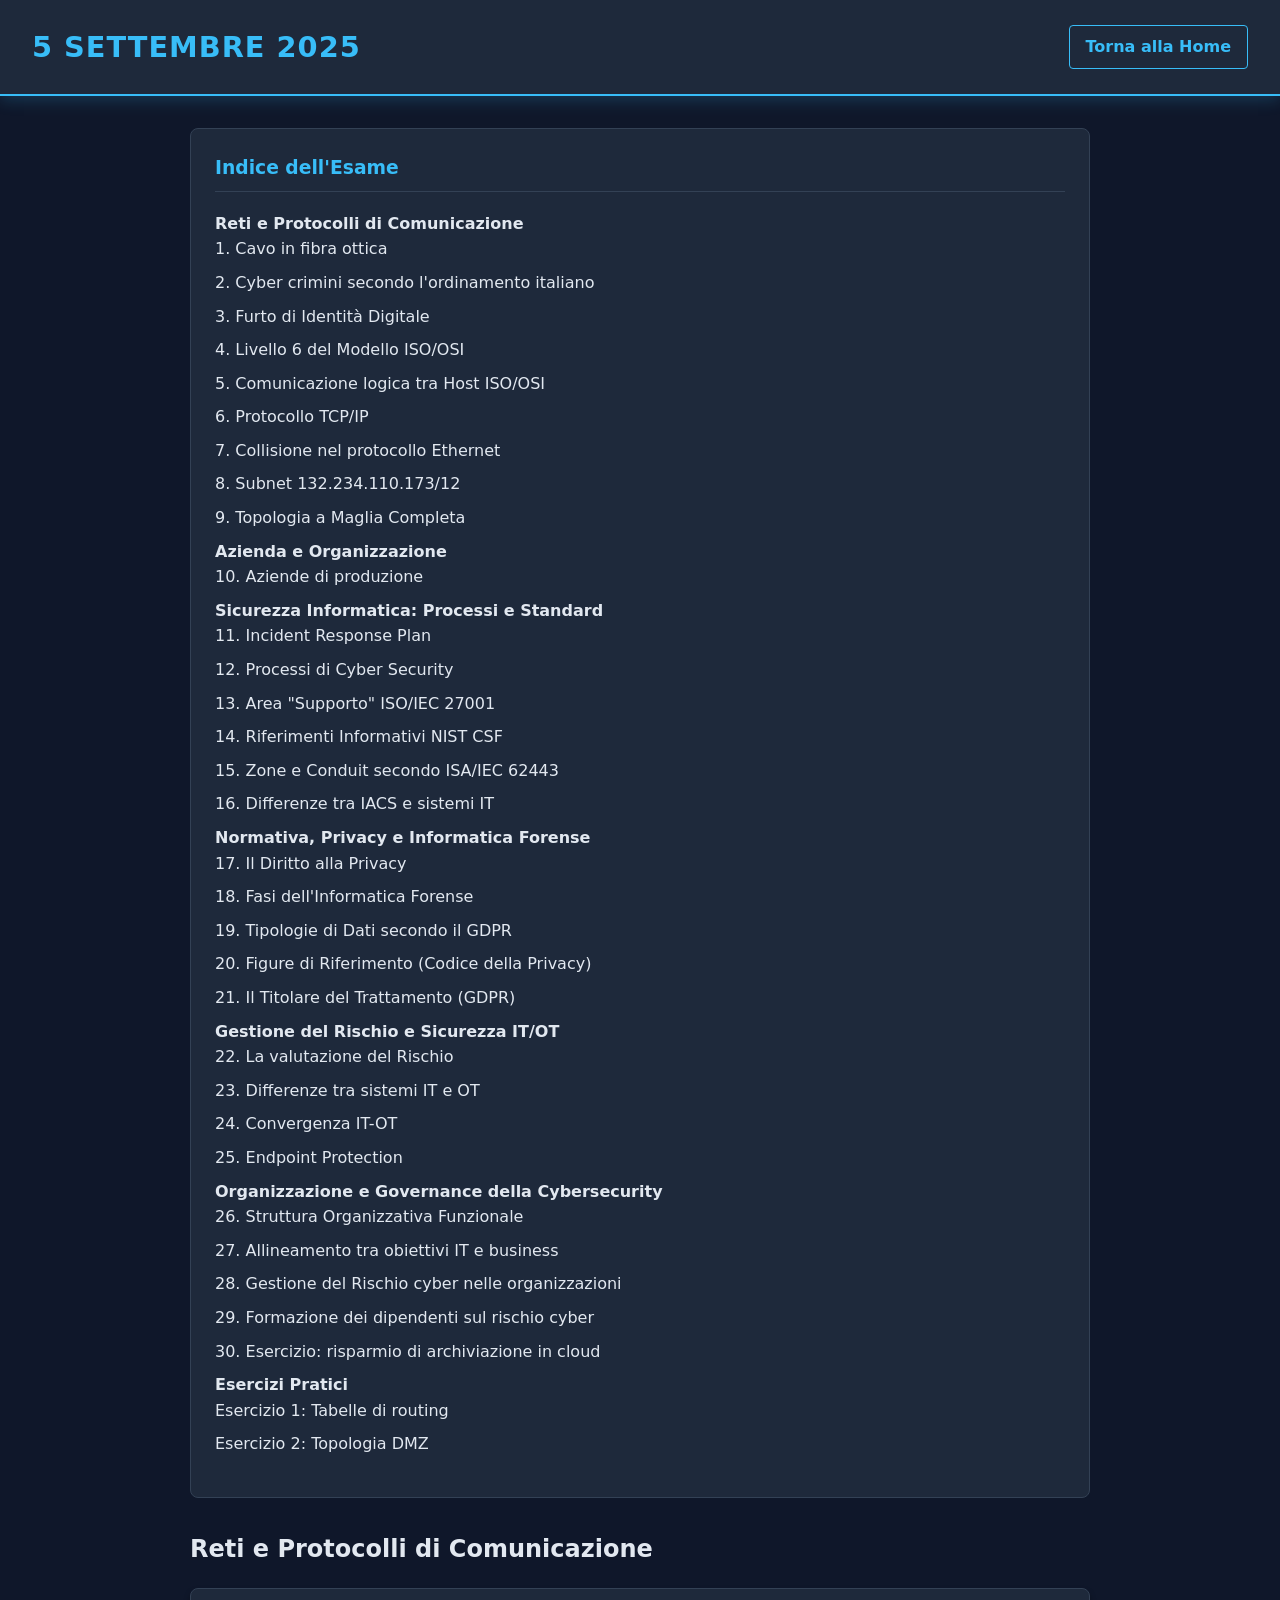
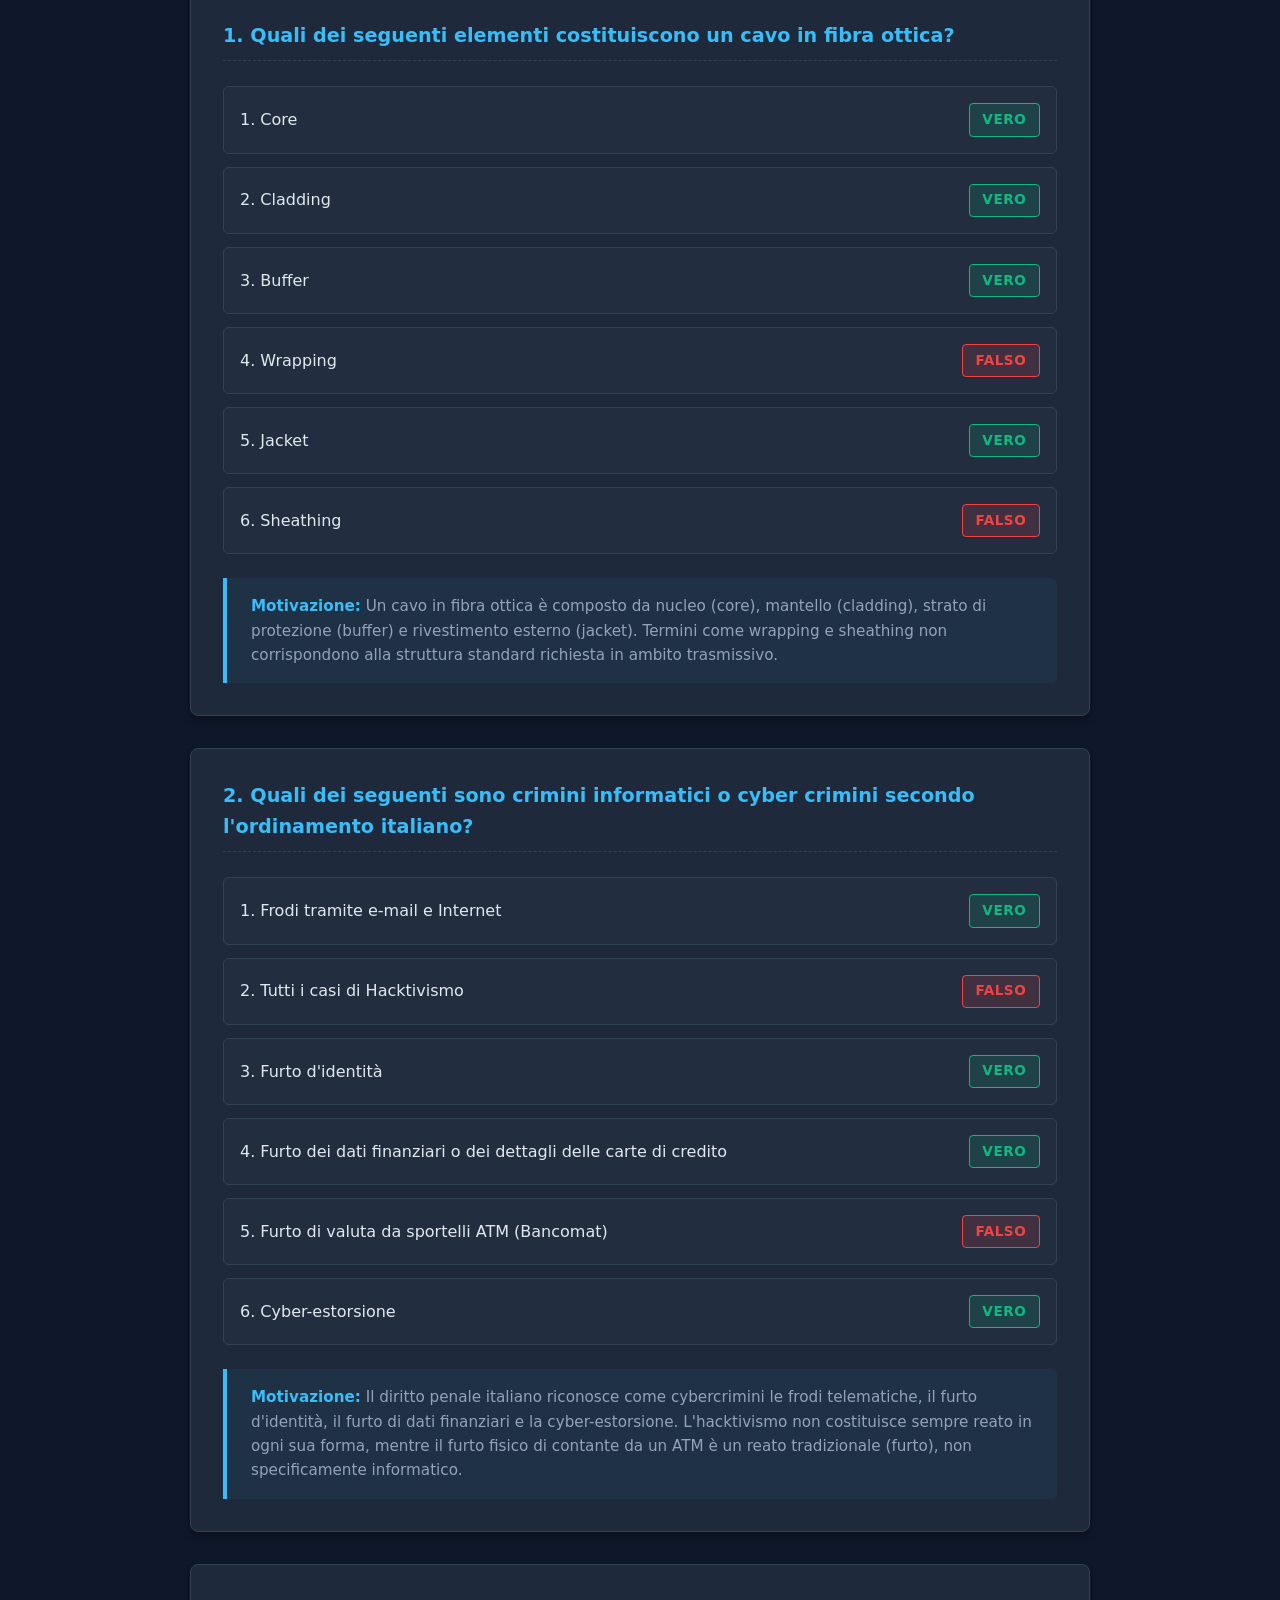
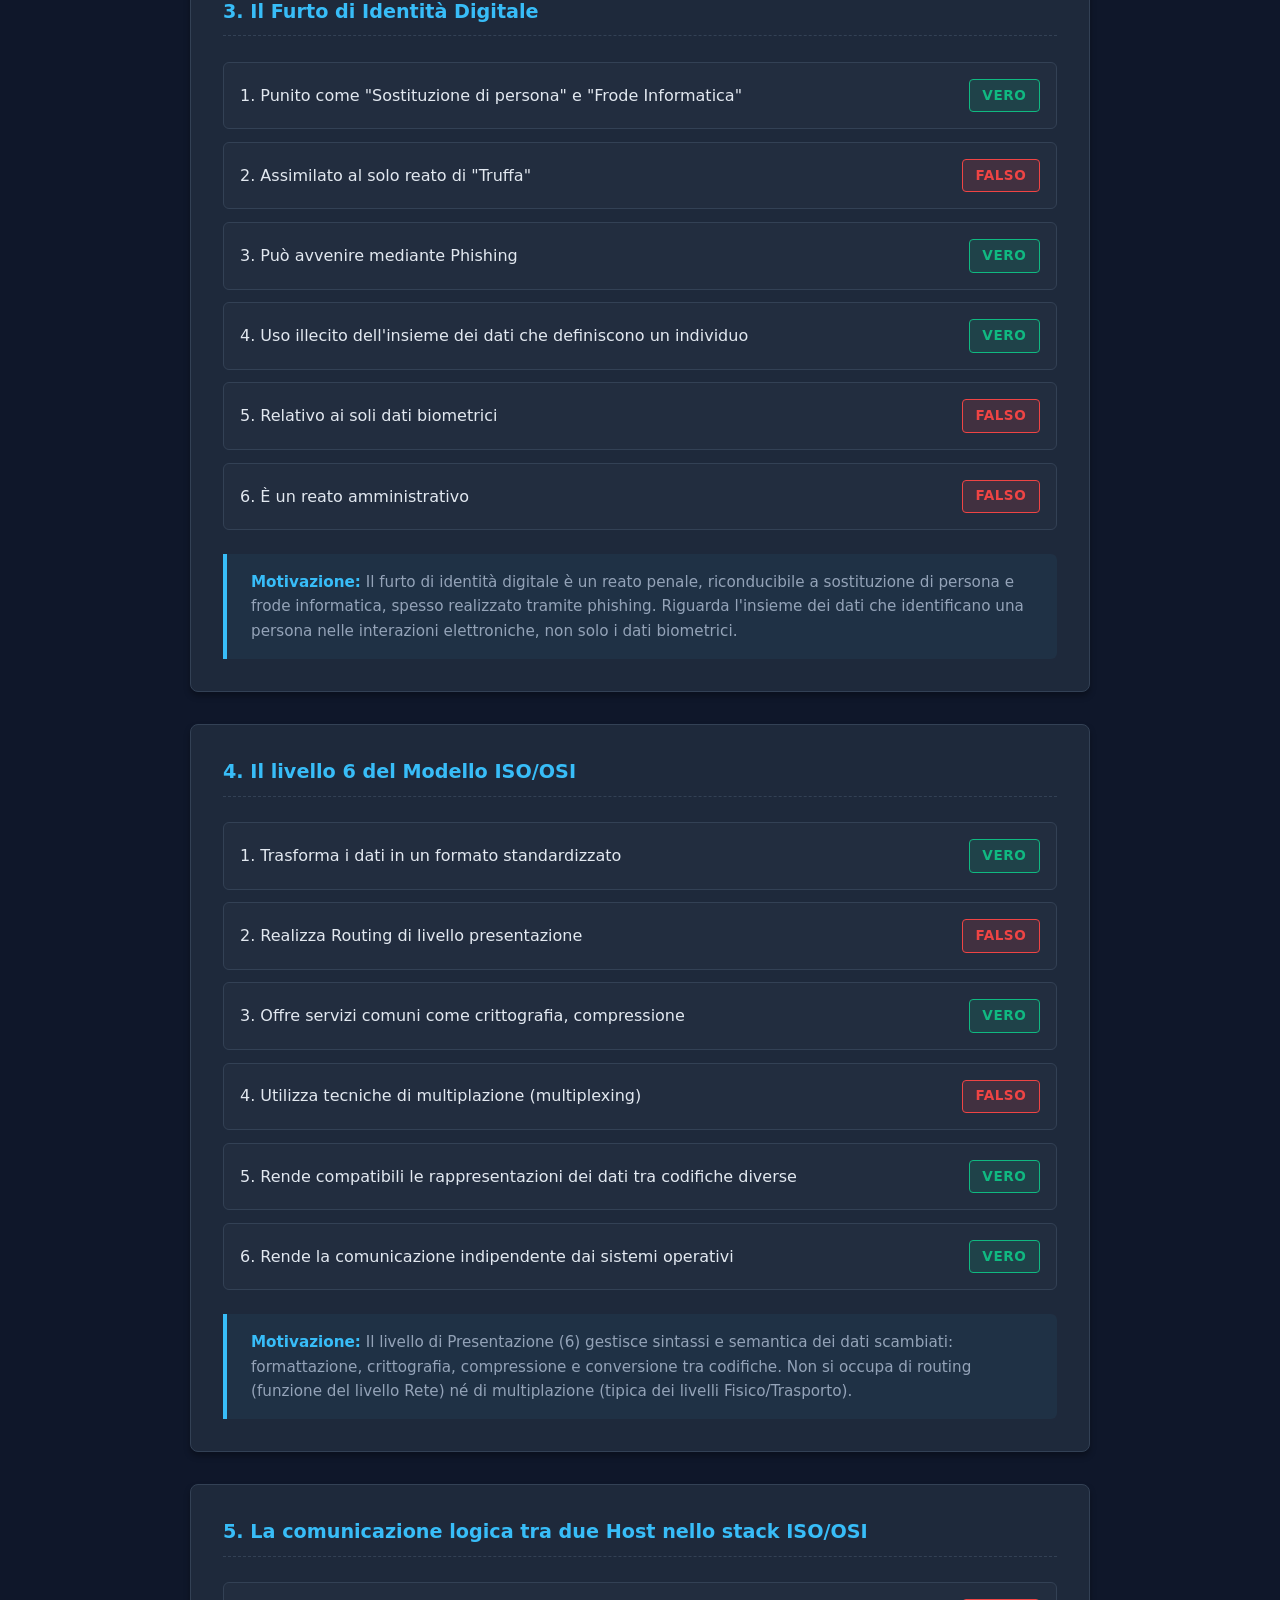
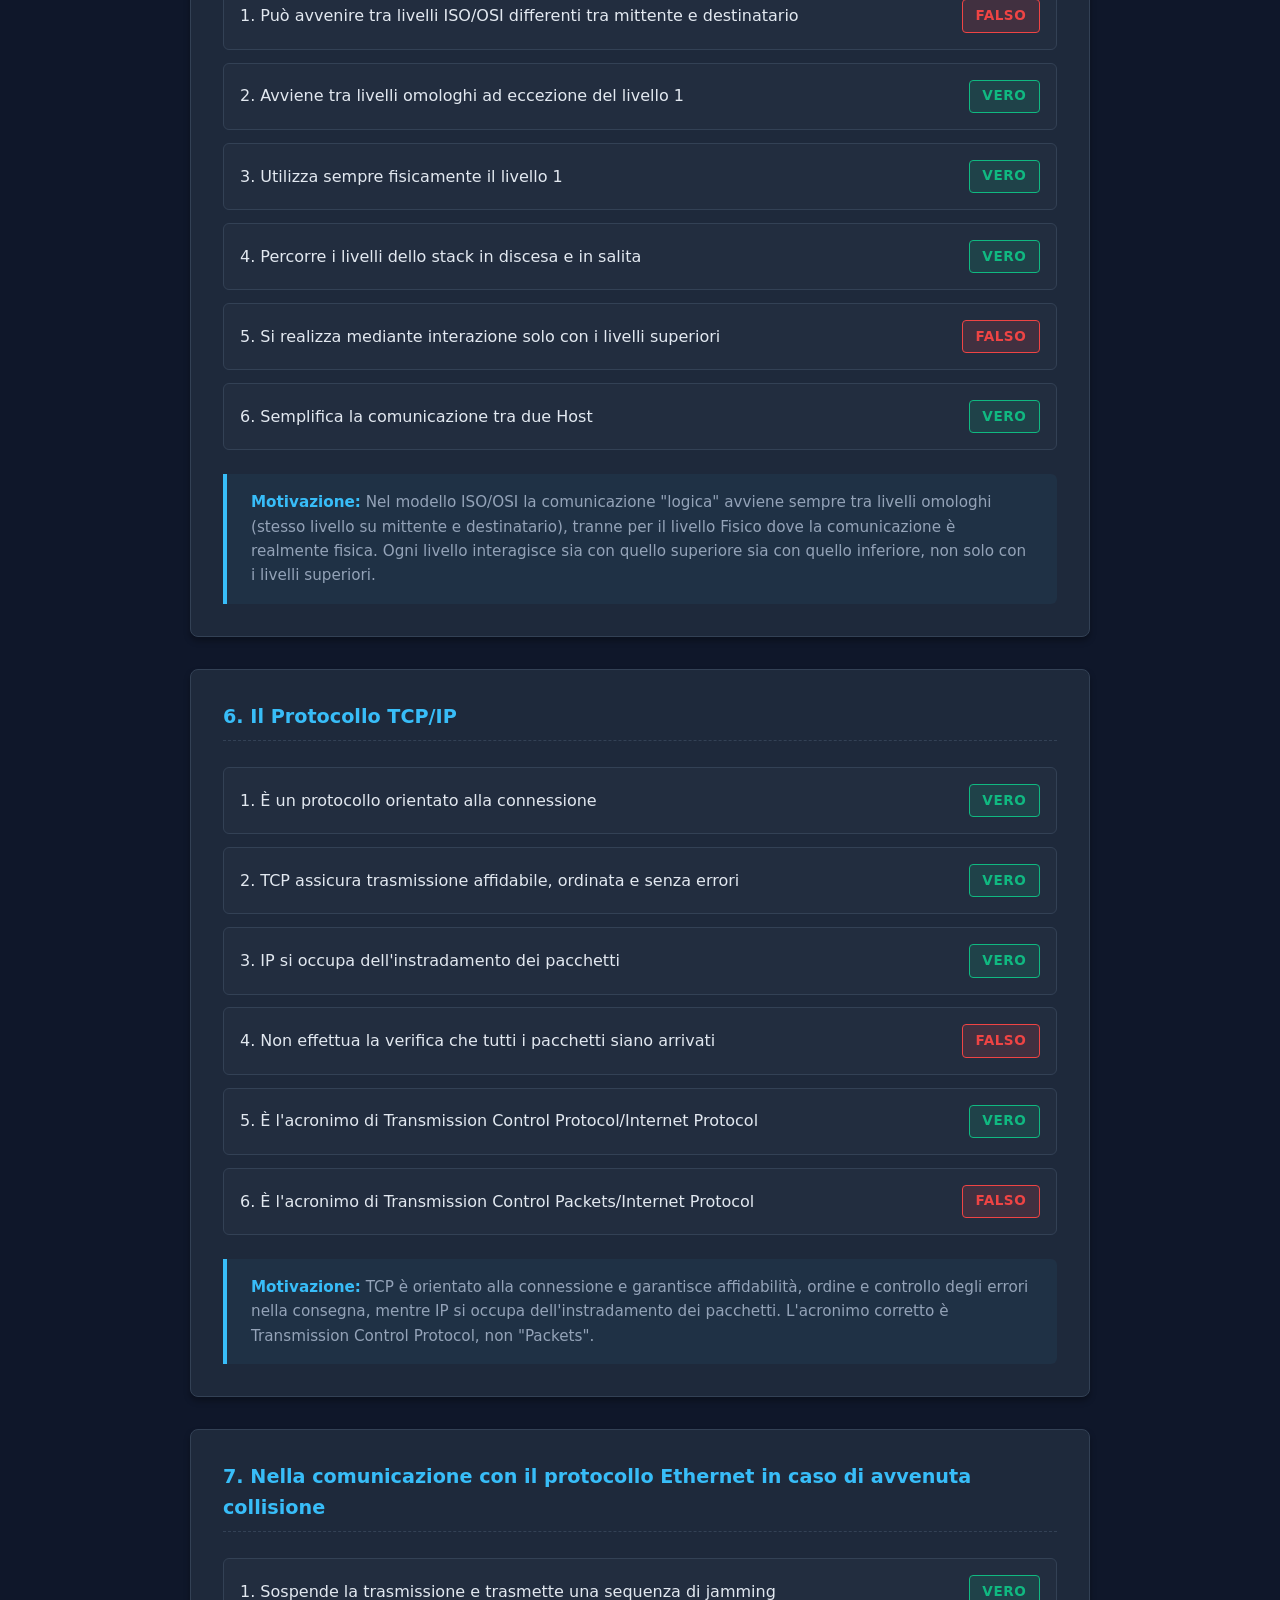
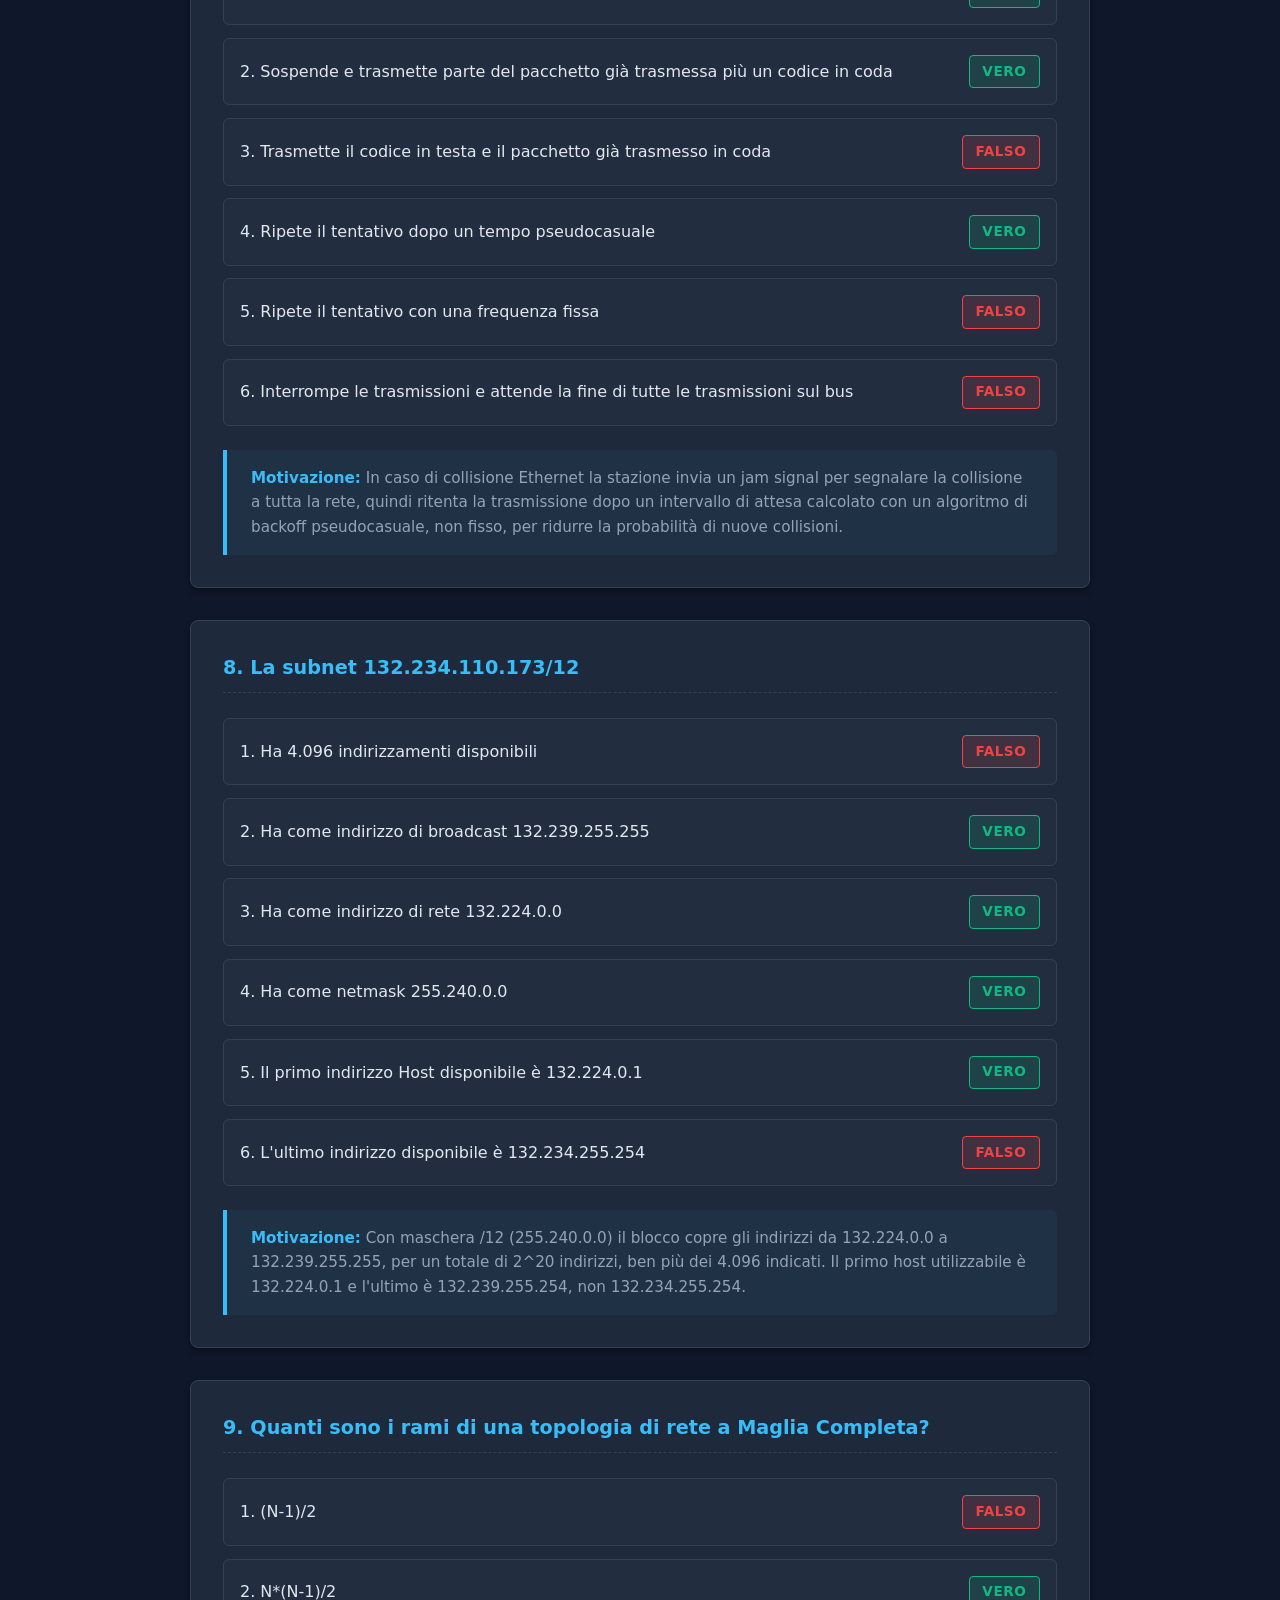
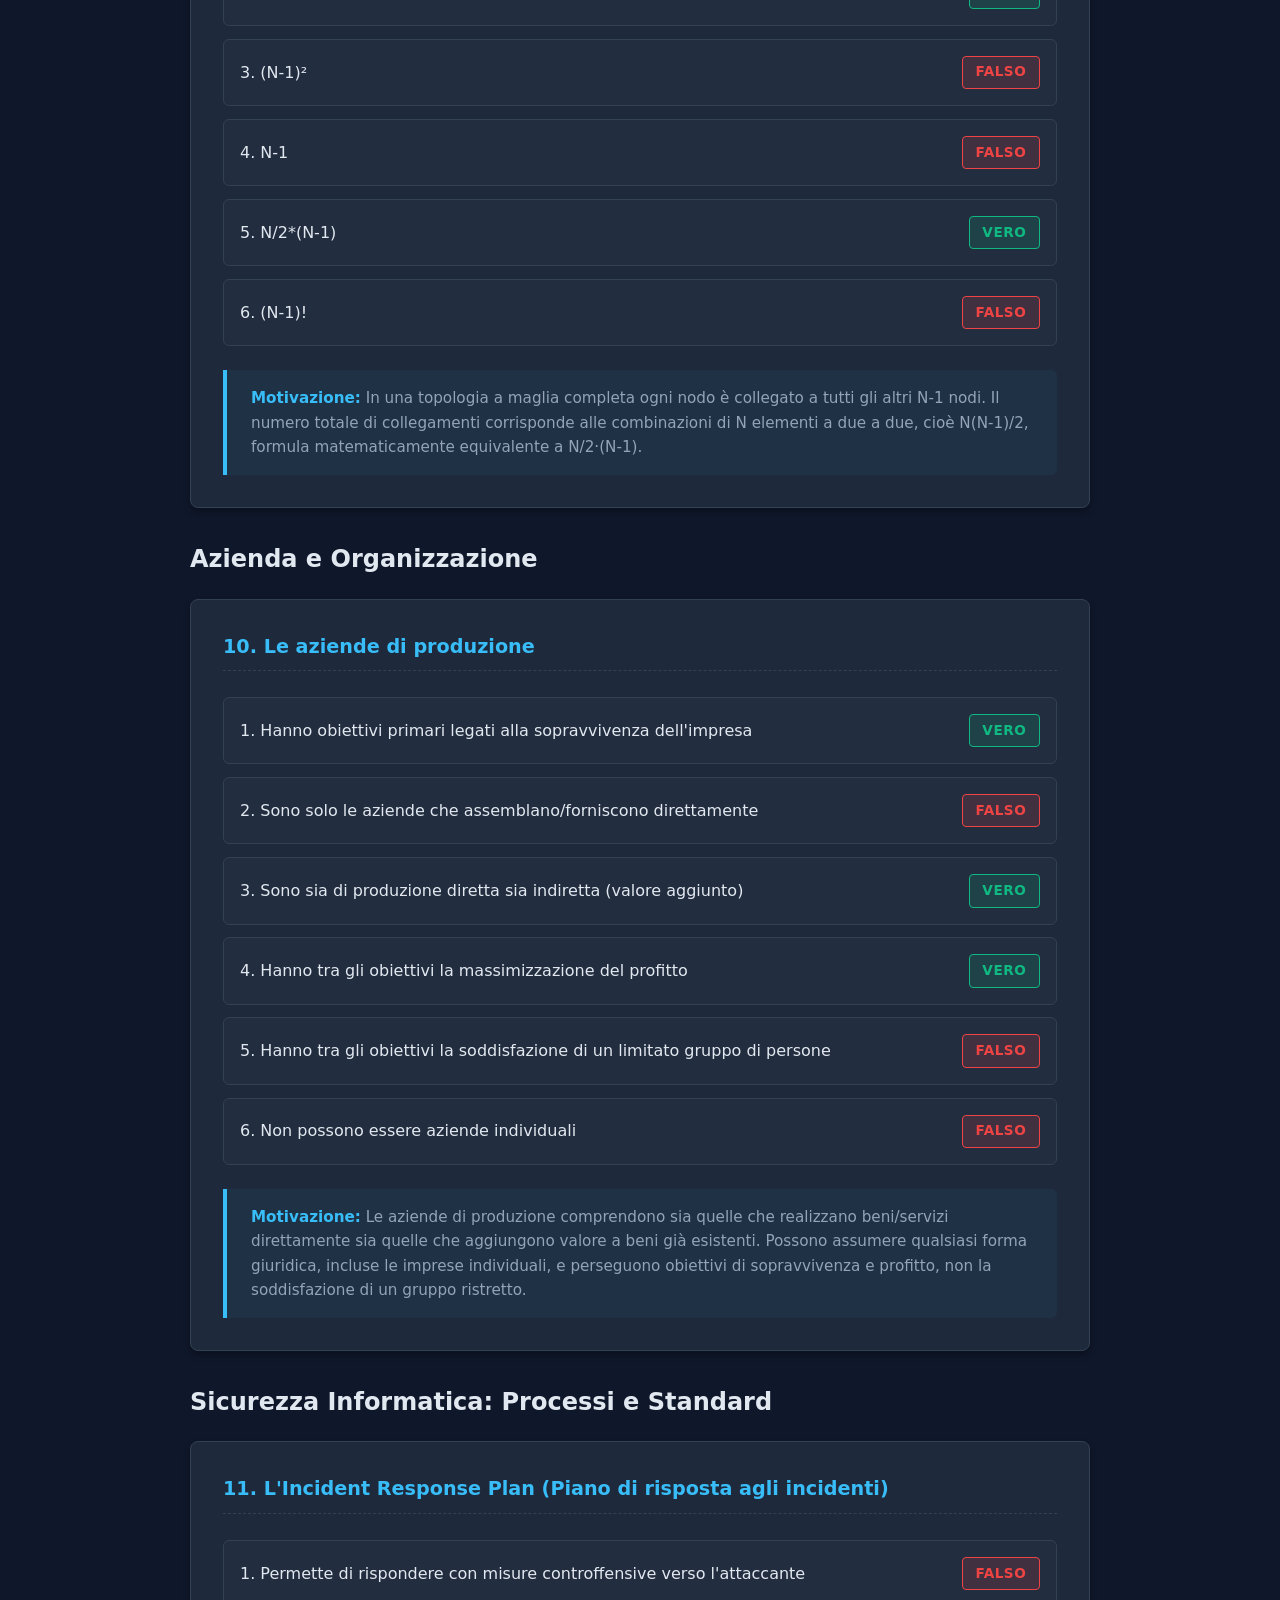
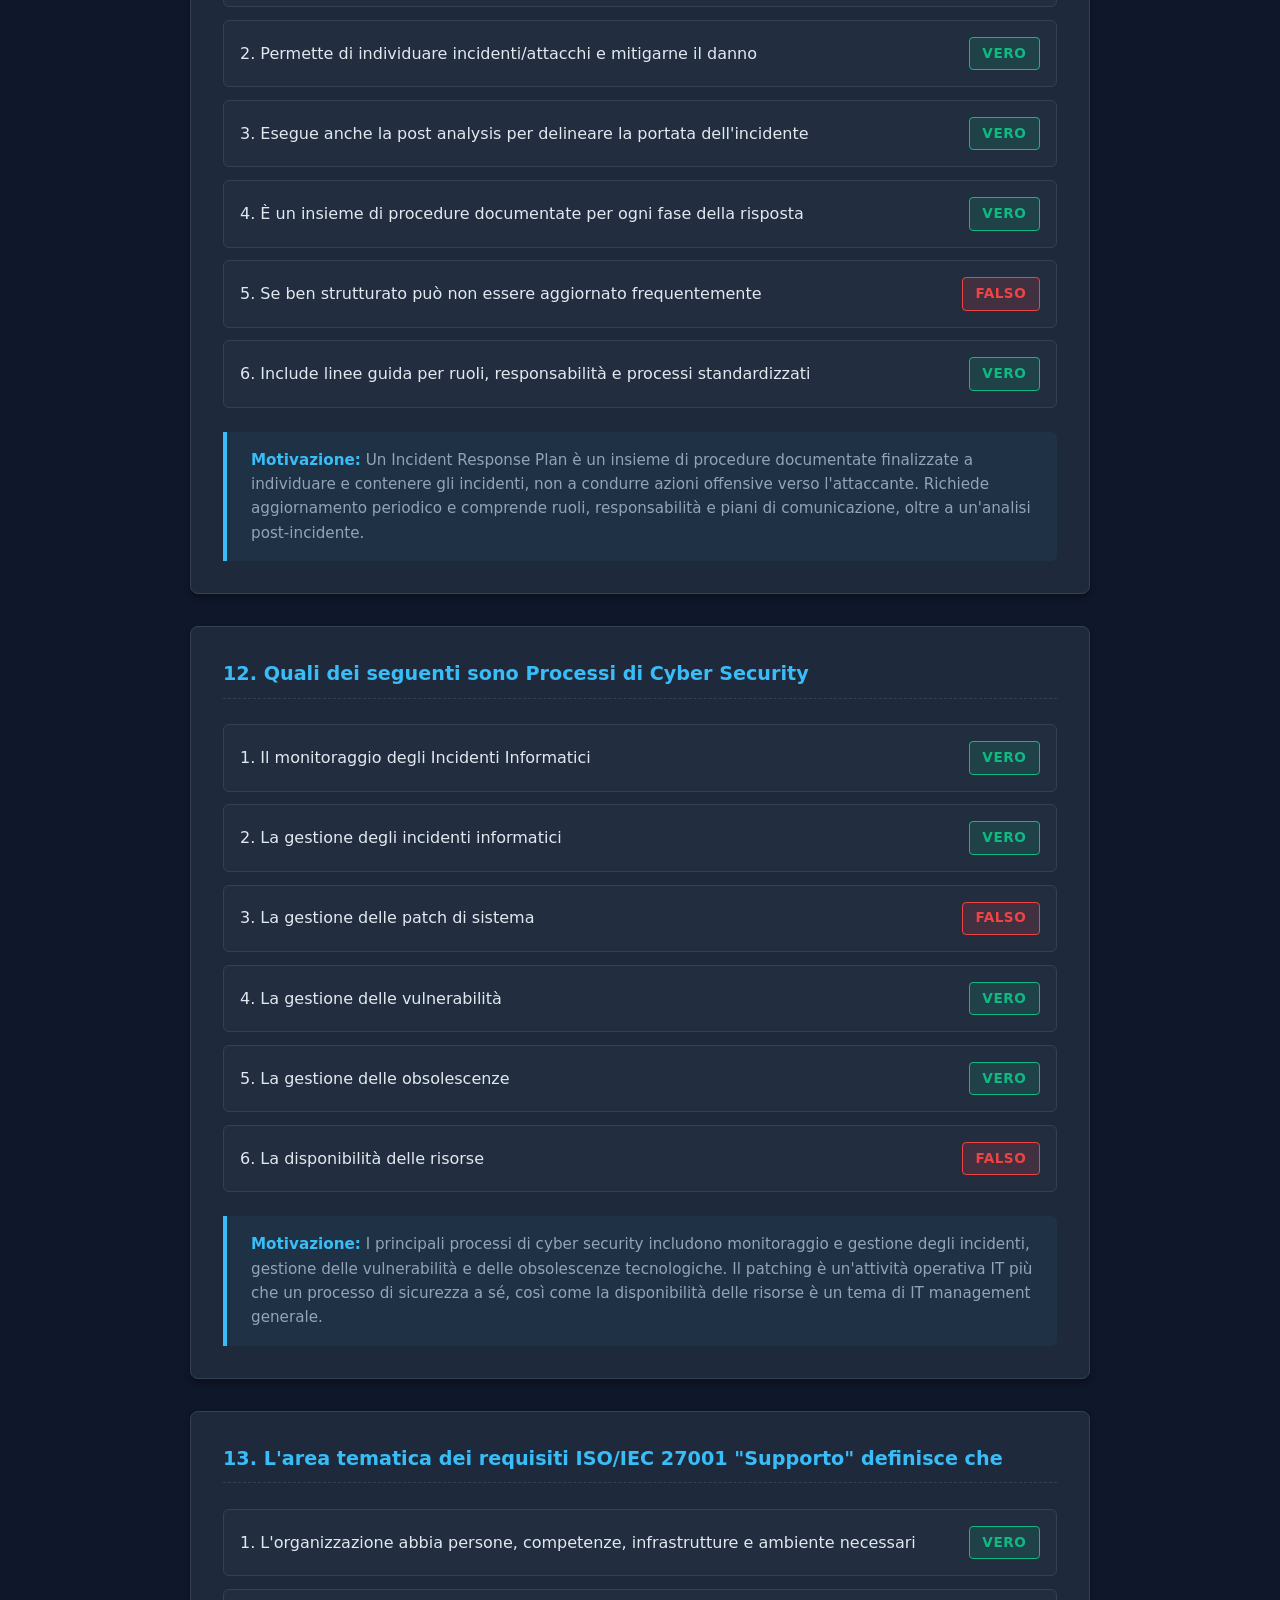
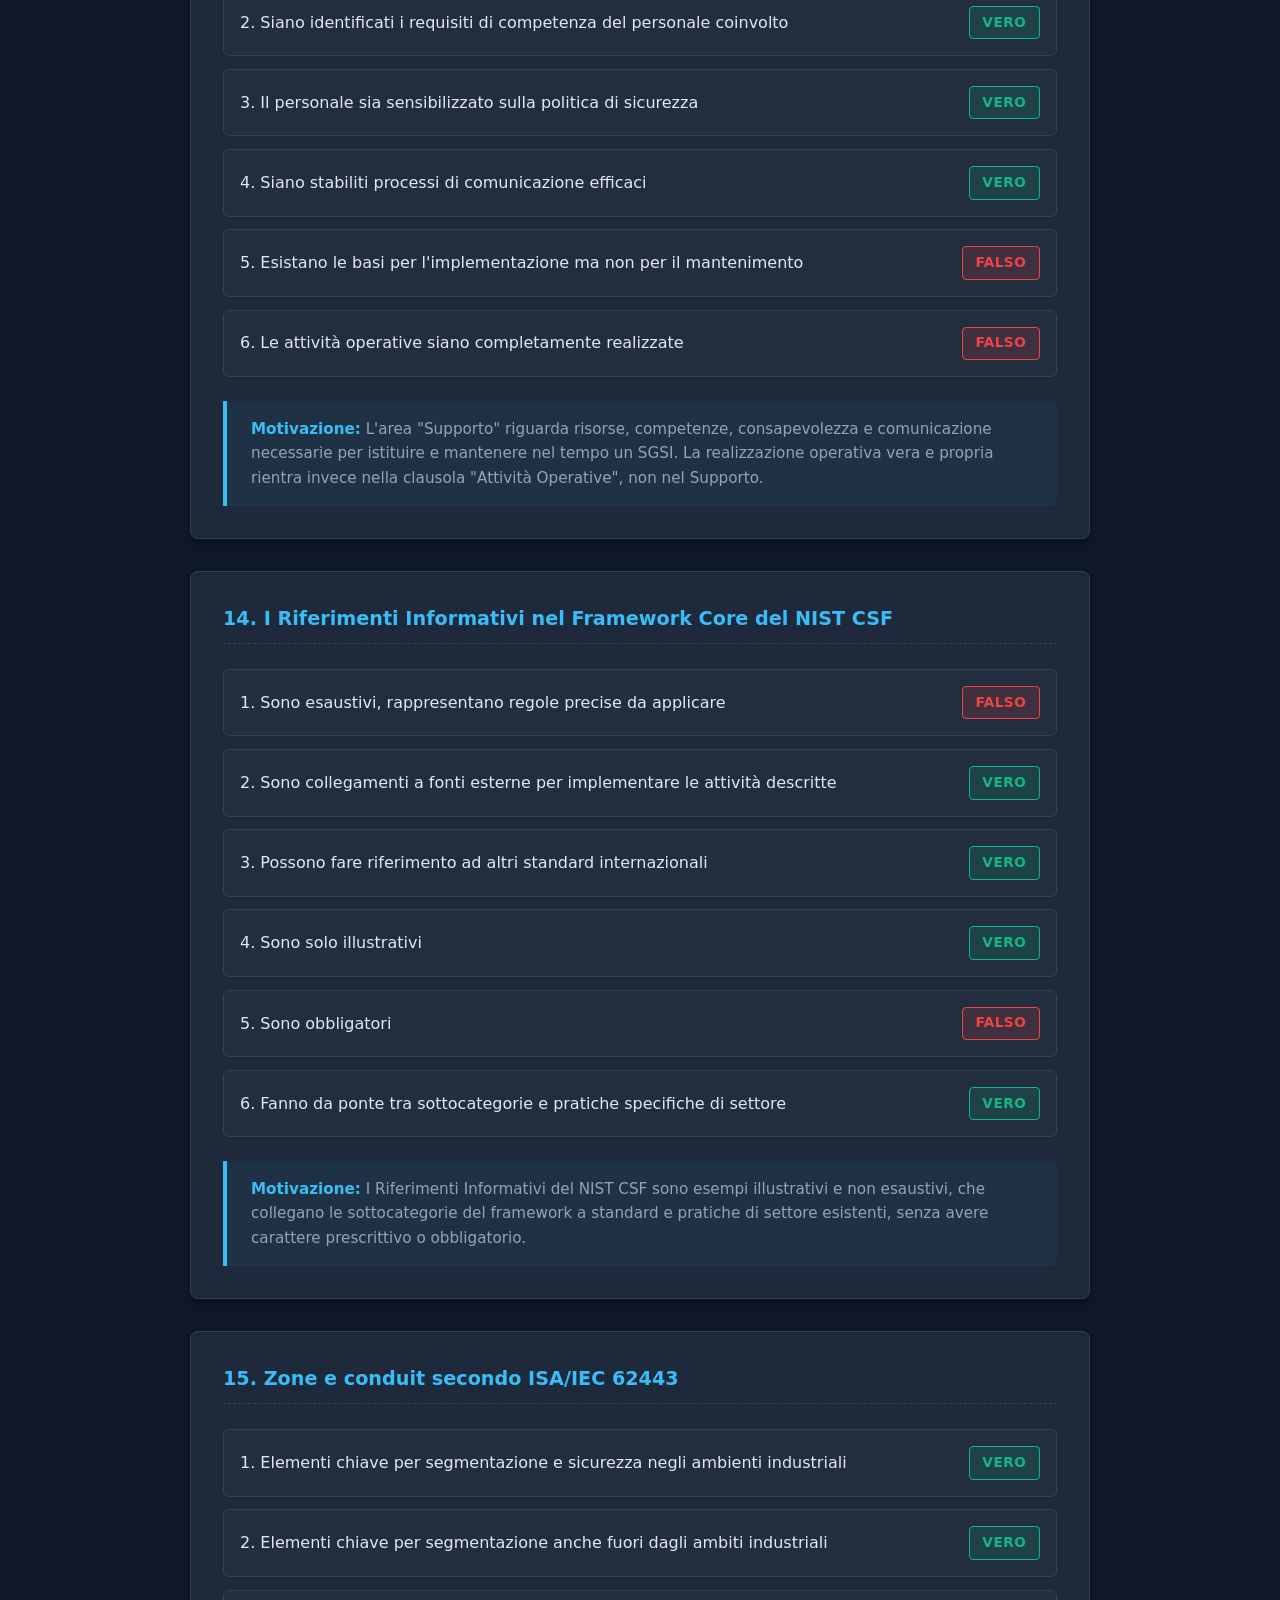
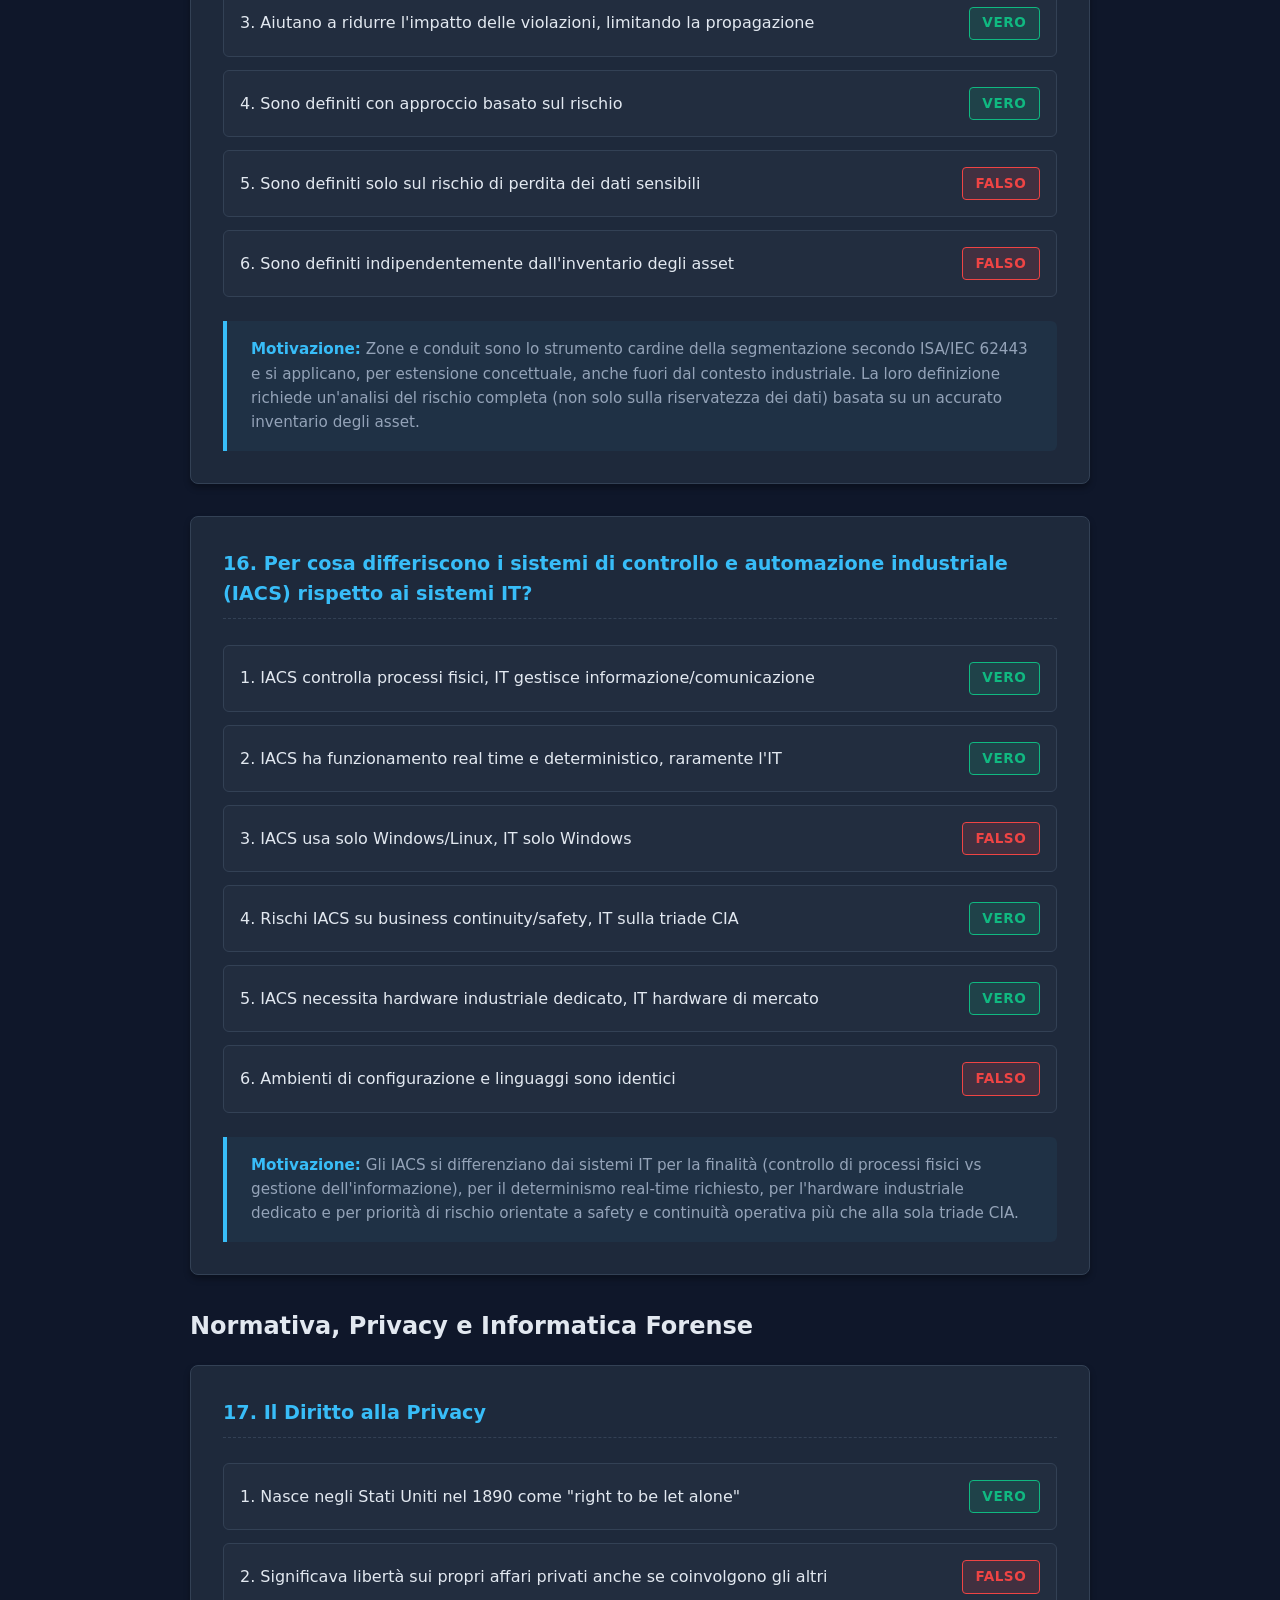
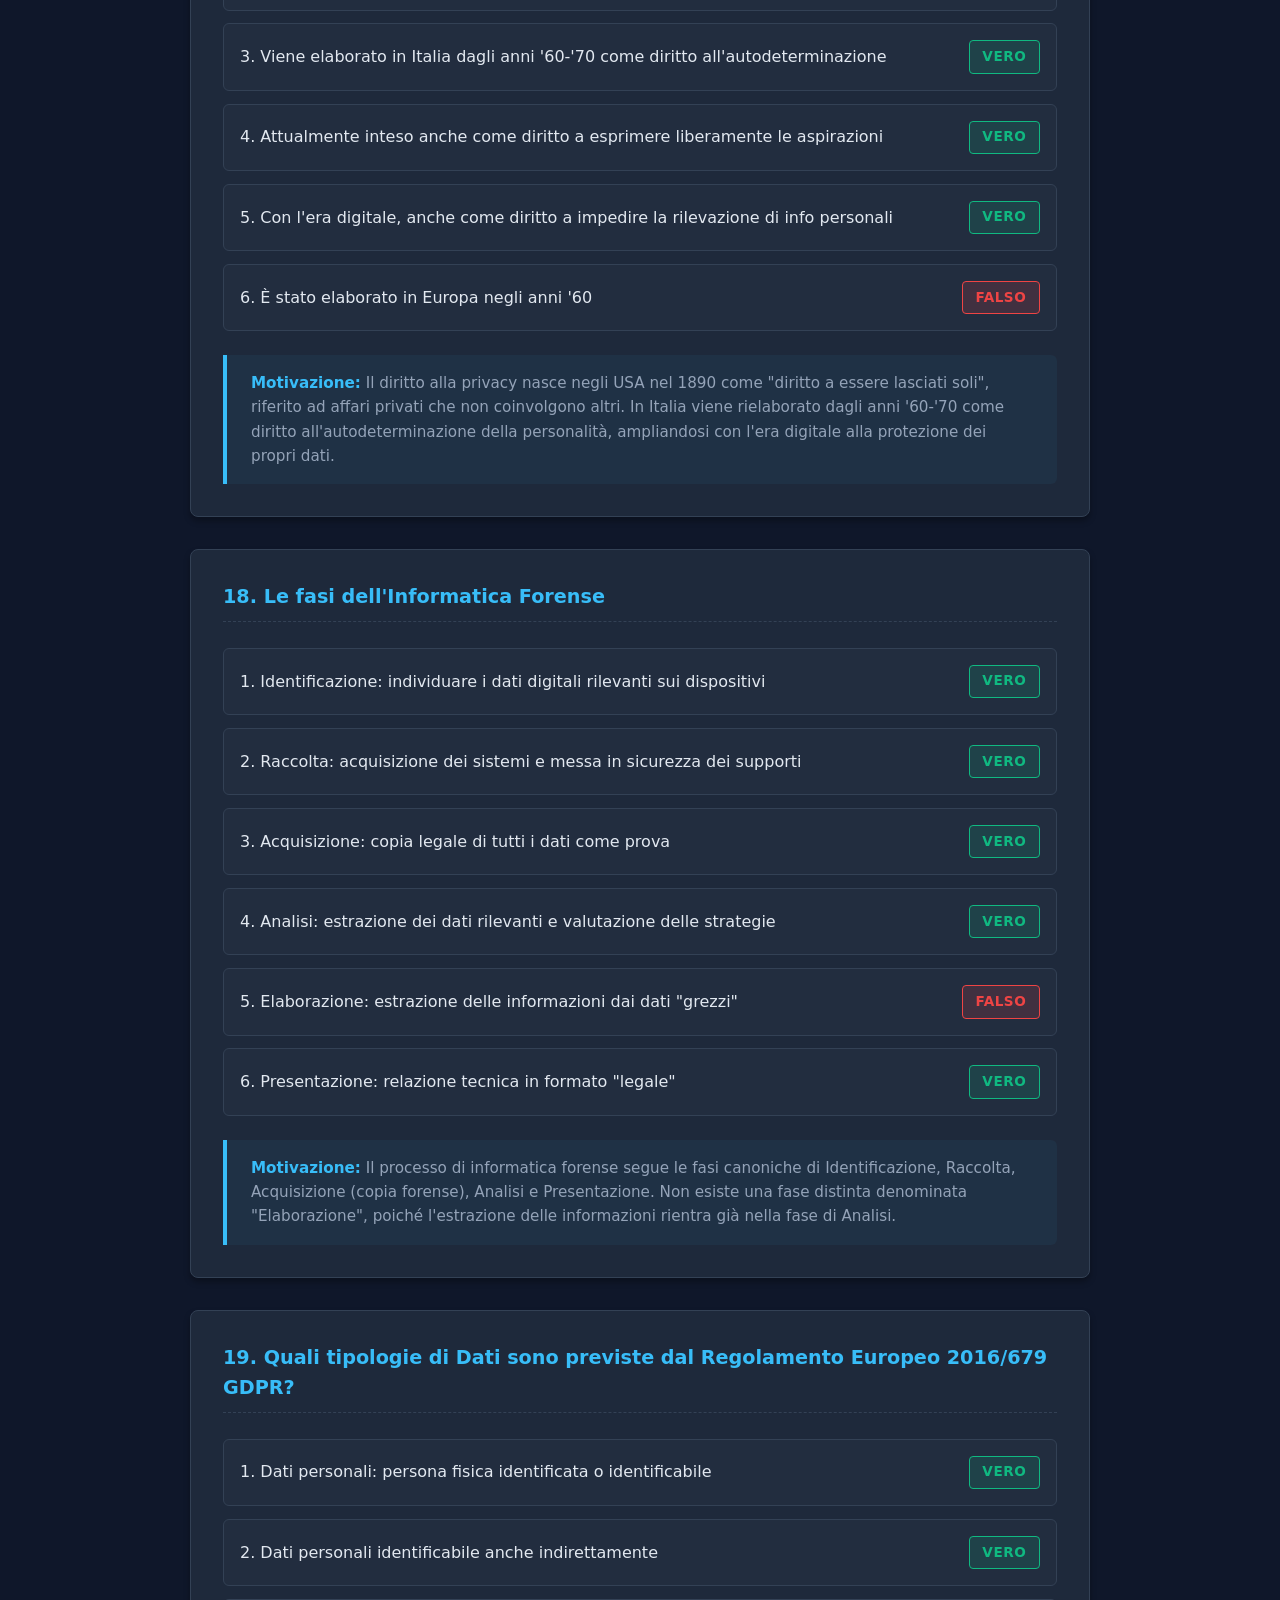
<file: 2025_09_05.html>
<!DOCTYPE html>
<html lang="it">

<head>
    <meta charset="UTF-8">
    <meta name="viewport" content="width=device-width, initial-scale=1.0">
    <title>AOGC - 5 Settembre 2025</title>
    <link rel="stylesheet" href="style.css">
</head>

<body>
    <header>
        <h1 id="page-header-title">5 Settembre 2025</h1>
        <a href="index.html" class="nav-btn">Torna alla Home</a>
    </header>
    <main>
        <div class="toc">
            <h3>Indice dell'Esame</h3>
            <ul>
                <li><strong>Reti e Protocolli di Comunicazione</strong>
                    <ul>
                        <li><a href="#q1">1. Cavo in fibra ottica</a></li>
                        <li><a href="#q2">2. Cyber crimini secondo l'ordinamento italiano</a></li>
                        <li><a href="#q3">3. Furto di Identità Digitale</a></li>
                        <li><a href="#q4">4. Livello 6 del Modello ISO/OSI</a></li>
                        <li><a href="#q5">5. Comunicazione logica tra Host ISO/OSI</a></li>
                        <li><a href="#q6">6. Protocollo TCP/IP</a></li>
                        <li><a href="#q7">7. Collisione nel protocollo Ethernet</a></li>
                        <li><a href="#q8">8. Subnet 132.234.110.173/12</a></li>
                        <li><a href="#q9">9. Topologia a Maglia Completa</a></li>
                    </ul>
                </li>
                <li><strong>Azienda e Organizzazione</strong>
                    <ul>
                        <li><a href="#q10">10. Aziende di produzione</a></li>
                    </ul>
                </li>
                <li><strong>Sicurezza Informatica: Processi e Standard</strong>
                    <ul>
                        <li><a href="#q11">11. Incident Response Plan</a></li>
                        <li><a href="#q12">12. Processi di Cyber Security</a></li>
                        <li><a href="#q13">13. Area "Supporto" ISO/IEC 27001</a></li>
                        <li><a href="#q14">14. Riferimenti Informativi NIST CSF</a></li>
                        <li><a href="#q15">15. Zone e Conduit secondo ISA/IEC 62443</a></li>
                        <li><a href="#q16">16. Differenze tra IACS e sistemi IT</a></li>
                    </ul>
                </li>
                <li><strong>Normativa, Privacy e Informatica Forense</strong>
                    <ul>
                        <li><a href="#q17">17. Il Diritto alla Privacy</a></li>
                        <li><a href="#q18">18. Fasi dell'Informatica Forense</a></li>
                        <li><a href="#q19">19. Tipologie di Dati secondo il GDPR</a></li>
                        <li><a href="#q20">20. Figure di Riferimento (Codice della Privacy)</a></li>
                        <li><a href="#q21">21. Il Titolare del Trattamento (GDPR)</a></li>
                    </ul>
                </li>
                <li><strong>Gestione del Rischio e Sicurezza IT/OT</strong>
                    <ul>
                        <li><a href="#q22">22. La valutazione del Rischio</a></li>
                        <li><a href="#q23">23. Differenze tra sistemi IT e OT</a></li>
                        <li><a href="#q24">24. Convergenza IT-OT</a></li>
                        <li><a href="#q25">25. Endpoint Protection</a></li>
                    </ul>
                </li>
                <li><strong>Organizzazione e Governance della Cybersecurity</strong>
                    <ul>
                        <li><a href="#q26">26. Struttura Organizzativa Funzionale</a></li>
                        <li><a href="#q27">27. Allineamento tra obiettivi IT e business</a></li>
                        <li><a href="#q28">28. Gestione del Rischio cyber nelle organizzazioni</a></li>
                        <li><a href="#q29">29. Formazione dei dipendenti sul rischio cyber</a></li>
                        <li><a href="#q30">30. Esercizio: risparmio di archiviazione in cloud</a></li>
                    </ul>
                </li>
                <li><strong>Esercizi Pratici</strong>
                    <ul>
                        <li><a href="#ex1">Esercizio 1: Tabelle di routing</a></li>
                        <li><a href="#ex2">Esercizio 2: Topologia DMZ</a></li>
                    </ul>
                </li>
            </ul>
        </div>

        <h2>Reti e Protocolli di Comunicazione</h2>

        <div class="question-block" id="q1">
            <h4 class="question-title">1. Quali dei seguenti elementi costituiscono un cavo in fibra ottica?</h4>
            <ul class="solution-list">
                <li class="solution-item"><span>1. Core</span><span class="answer-badge answer-v">Vero</span></li>
                <li class="solution-item"><span>2. Cladding</span><span class="answer-badge answer-v">Vero</span></li>
                <li class="solution-item"><span>3. Buffer</span><span class="answer-badge answer-v">Vero</span></li>
                <li class="solution-item"><span>4. Wrapping</span><span class="answer-badge answer-f">Falso</span></li>
                <li class="solution-item"><span>5. Jacket</span><span class="answer-badge answer-v">Vero</span></li>
                <li class="solution-item"><span>6. Sheathing</span><span class="answer-badge answer-f">Falso</span></li>
            </ul>
            <div class="motivazione">
                <strong>Motivazione:</strong>
                Un cavo in fibra ottica è composto da nucleo (core), mantello (cladding), strato di protezione (buffer)
                e rivestimento esterno (jacket).
                Termini come wrapping e sheathing non corrispondono alla struttura standard richiesta in ambito
                trasmissivo.
            </div>
        </div>

        <div class="question-block" id="q2">
            <h4 class="question-title">2. Quali dei seguenti sono crimini informatici o cyber crimini secondo
                l'ordinamento italiano?</h4>
            <ul class="solution-list">
                <li class="solution-item"><span>1. Frodi tramite e-mail e Internet</span><span
                        class="answer-badge answer-v">Vero</span></li>
                <li class="solution-item"><span>2. Tutti i casi di Hacktivismo</span><span
                        class="answer-badge answer-f">Falso</span></li>
                <li class="solution-item"><span>3. Furto d'identità</span><span
                        class="answer-badge answer-v">Vero</span></li>
                <li class="solution-item"><span>4. Furto dei dati finanziari o dei dettagli delle carte di
                        credito</span><span class="answer-badge answer-v">Vero</span></li>
                <li class="solution-item"><span>5. Furto di valuta da sportelli ATM (Bancomat)</span><span
                        class="answer-badge answer-f">Falso</span></li>
                <li class="solution-item"><span>6. Cyber-estorsione</span><span
                        class="answer-badge answer-v">Vero</span></li>
            </ul>
            <div class="motivazione">
                <strong>Motivazione:</strong>
                Il diritto penale italiano riconosce come cybercrimini le frodi telematiche, il furto d'identità, il
                furto di dati finanziari e la cyber-estorsione.
                L'hacktivismo non costituisce sempre reato in ogni sua forma, mentre il furto fisico di contante da un
                ATM è un reato tradizionale (furto), non specificamente informatico.
            </div>
        </div>

        <div class="question-block" id="q3">
            <h4 class="question-title">3. Il Furto di Identità Digitale</h4>
            <ul class="solution-list">
                <li class="solution-item"><span>1. Punito come "Sostituzione di persona" e "Frode
                        Informatica"</span><span class="answer-badge answer-v">Vero</span></li>
                <li class="solution-item"><span>2. Assimilato al solo reato di "Truffa"</span><span
                        class="answer-badge answer-f">Falso</span></li>
                <li class="solution-item"><span>3. Può avvenire mediante Phishing</span><span
                        class="answer-badge answer-v">Vero</span></li>
                <li class="solution-item"><span>4. Uso illecito dell'insieme dei dati che definiscono un
                        individuo</span><span class="answer-badge answer-v">Vero</span></li>
                <li class="solution-item"><span>5. Relativo ai soli dati biometrici</span><span
                        class="answer-badge answer-f">Falso</span></li>
                <li class="solution-item"><span>6. È un reato amministrativo</span><span
                        class="answer-badge answer-f">Falso</span></li>
            </ul>
            <div class="motivazione">
                <strong>Motivazione:</strong>
                Il furto di identità digitale è un reato penale, riconducibile a sostituzione di persona e frode
                informatica, spesso realizzato tramite phishing.
                Riguarda l'insieme dei dati che identificano una persona nelle interazioni elettroniche, non solo i dati
                biometrici.
            </div>
        </div>

        <div class="question-block" id="q4">
            <h4 class="question-title">4. Il livello 6 del Modello ISO/OSI</h4>
            <ul class="solution-list">
                <li class="solution-item"><span>1. Trasforma i dati in un formato standardizzato</span><span
                        class="answer-badge answer-v">Vero</span></li>
                <li class="solution-item"><span>2. Realizza Routing di livello presentazione</span><span
                        class="answer-badge answer-f">Falso</span></li>
                <li class="solution-item"><span>3. Offre servizi comuni come crittografia, compressione</span><span
                        class="answer-badge answer-v">Vero</span></li>
                <li class="solution-item"><span>4. Utilizza tecniche di multiplazione (multiplexing)</span><span
                        class="answer-badge answer-f">Falso</span></li>
                <li class="solution-item"><span>5. Rende compatibili le rappresentazioni dei dati tra codifiche
                        diverse</span><span class="answer-badge answer-v">Vero</span></li>
                <li class="solution-item"><span>6. Rende la comunicazione indipendente dai sistemi operativi</span><span
                        class="answer-badge answer-v">Vero</span></li>
            </ul>
            <div class="motivazione">
                <strong>Motivazione:</strong>
                Il livello di Presentazione (6) gestisce sintassi e semantica dei dati scambiati: formattazione,
                crittografia, compressione e conversione tra codifiche.
                Non si occupa di routing (funzione del livello Rete) né di multiplazione (tipica dei livelli
                Fisico/Trasporto).
            </div>
        </div>

        <div class="question-block" id="q5">
            <h4 class="question-title">5. La comunicazione logica tra due Host nello stack ISO/OSI</h4>
            <ul class="solution-list">
                <li class="solution-item"><span>1. Può avvenire tra livelli ISO/OSI differenti tra mittente e
                        destinatario</span><span class="answer-badge answer-f">Falso</span></li>
                <li class="solution-item"><span>2. Avviene tra livelli omologhi ad eccezione del livello 1</span><span
                        class="answer-badge answer-v">Vero</span></li>
                <li class="solution-item"><span>3. Utilizza sempre fisicamente il livello 1</span><span
                        class="answer-badge answer-v">Vero</span></li>
                <li class="solution-item"><span>4. Percorre i livelli dello stack in discesa e in salita</span><span
                        class="answer-badge answer-v">Vero</span></li>
                <li class="solution-item"><span>5. Si realizza mediante interazione solo con i livelli
                        superiori</span><span class="answer-badge answer-f">Falso</span></li>
                <li class="solution-item"><span>6. Semplifica la comunicazione tra due Host</span><span
                        class="answer-badge answer-v">Vero</span></li>
            </ul>
            <div class="motivazione">
                <strong>Motivazione:</strong>
                Nel modello ISO/OSI la comunicazione "logica" avviene sempre tra livelli omologhi (stesso livello su
                mittente e destinatario), tranne per il livello Fisico dove la comunicazione è realmente fisica.
                Ogni livello interagisce sia con quello superiore sia con quello inferiore, non solo con i livelli
                superiori.
            </div>
        </div>

        <div class="question-block" id="q6">
            <h4 class="question-title">6. Il Protocollo TCP/IP</h4>
            <ul class="solution-list">
                <li class="solution-item"><span>1. È un protocollo orientato alla connessione</span><span
                        class="answer-badge answer-v">Vero</span></li>
                <li class="solution-item"><span>2. TCP assicura trasmissione affidabile, ordinata e senza
                        errori</span><span class="answer-badge answer-v">Vero</span></li>
                <li class="solution-item"><span>3. IP si occupa dell'instradamento dei pacchetti</span><span
                        class="answer-badge answer-v">Vero</span></li>
                <li class="solution-item"><span>4. Non effettua la verifica che tutti i pacchetti siano
                        arrivati</span><span class="answer-badge answer-f">Falso</span></li>
                <li class="solution-item"><span>5. È l'acronimo di Transmission Control Protocol/Internet
                        Protocol</span><span class="answer-badge answer-v">Vero</span></li>
                <li class="solution-item"><span>6. È l'acronimo di Transmission Control Packets/Internet
                        Protocol</span><span class="answer-badge answer-f">Falso</span></li>
            </ul>
            <div class="motivazione">
                <strong>Motivazione:</strong>
                TCP è orientato alla connessione e garantisce affidabilità, ordine e controllo degli errori nella
                consegna, mentre IP si occupa dell'instradamento dei pacchetti.
                L'acronimo corretto è Transmission Control Protocol, non "Packets".
            </div>
        </div>

        <div class="question-block" id="q7">
            <h4 class="question-title">7. Nella comunicazione con il protocollo Ethernet in caso di avvenuta collisione
            </h4>
            <ul class="solution-list">
                <li class="solution-item"><span>1. Sospende la trasmissione e trasmette una sequenza di
                        jamming</span><span class="answer-badge answer-v">Vero</span></li>
                <li class="solution-item"><span>2. Sospende e trasmette parte del pacchetto già trasmessa più un codice
                        in coda</span><span class="answer-badge answer-v">Vero</span></li>
                <li class="solution-item"><span>3. Trasmette il codice in testa e il pacchetto già trasmesso in
                        coda</span><span class="answer-badge answer-f">Falso</span></li>
                <li class="solution-item"><span>4. Ripete il tentativo dopo un tempo pseudocasuale</span><span
                        class="answer-badge answer-v">Vero</span></li>
                <li class="solution-item"><span>5. Ripete il tentativo con una frequenza fissa</span><span
                        class="answer-badge answer-f">Falso</span></li>
                <li class="solution-item"><span>6. Interrompe le trasmissioni e attende la fine di tutte le trasmissioni
                        sul bus</span><span class="answer-badge answer-f">Falso</span></li>
            </ul>
            <div class="motivazione">
                <strong>Motivazione:</strong>
                In caso di collisione Ethernet la stazione invia un jam signal per segnalare la collisione a tutta la
                rete, quindi ritenta la trasmissione dopo un intervallo di attesa calcolato con un algoritmo di backoff
                pseudocasuale, non fisso, per ridurre la probabilità di nuove collisioni.
            </div>
        </div>

        <div class="question-block" id="q8">
            <h4 class="question-title">8. La subnet 132.234.110.173/12</h4>
            <ul class="solution-list">
                <li class="solution-item"><span>1. Ha 4.096 indirizzamenti disponibili</span><span
                        class="answer-badge answer-f">Falso</span></li>
                <li class="solution-item"><span>2. Ha come indirizzo di broadcast 132.239.255.255</span><span
                        class="answer-badge answer-v">Vero</span></li>
                <li class="solution-item"><span>3. Ha come indirizzo di rete 132.224.0.0</span><span
                        class="answer-badge answer-v">Vero</span></li>
                <li class="solution-item"><span>4. Ha come netmask 255.240.0.0</span><span
                        class="answer-badge answer-v">Vero</span></li>
                <li class="solution-item"><span>5. Il primo indirizzo Host disponibile è 132.224.0.1</span><span
                        class="answer-badge answer-v">Vero</span></li>
                <li class="solution-item"><span>6. L'ultimo indirizzo disponibile è 132.234.255.254</span><span
                        class="answer-badge answer-f">Falso</span></li>
            </ul>
            <div class="motivazione">
                <strong>Motivazione:</strong>
                Con maschera /12 (255.240.0.0) il blocco copre gli indirizzi da 132.224.0.0 a 132.239.255.255, per un
                totale di 2^20 indirizzi, ben più dei 4.096 indicati.
                Il primo host utilizzabile è 132.224.0.1 e l'ultimo è 132.239.255.254, non 132.234.255.254.
            </div>
        </div>

        <div class="question-block" id="q9">
            <h4 class="question-title">9. Quanti sono i rami di una topologia di rete a Maglia Completa?</h4>
            <ul class="solution-list">
                <li class="solution-item"><span>1. (N-1)/2</span><span class="answer-badge answer-f">Falso</span></li>
                <li class="solution-item"><span>2. N*(N-1)/2</span><span class="answer-badge answer-v">Vero</span></li>
                <li class="solution-item"><span>3. (N-1)²</span><span class="answer-badge answer-f">Falso</span></li>
                <li class="solution-item"><span>4. N-1</span><span class="answer-badge answer-f">Falso</span></li>
                <li class="solution-item"><span>5. N/2*(N-1)</span><span class="answer-badge answer-v">Vero</span></li>
                <li class="solution-item"><span>6. (N-1)!</span><span class="answer-badge answer-f">Falso</span></li>
            </ul>
            <div class="motivazione">
                <strong>Motivazione:</strong>
                In una topologia a maglia completa ogni nodo è collegato a tutti gli altri N-1 nodi.
                Il numero totale di collegamenti corrisponde alle combinazioni di N elementi a due a due, cioè N(N-1)/2,
                formula matematicamente equivalente a N/2·(N-1).
            </div>
        </div>

        <h2>Azienda e Organizzazione</h2>

        <div class="question-block" id="q10">
            <h4 class="question-title">10. Le aziende di produzione</h4>
            <ul class="solution-list">
                <li class="solution-item"><span>1. Hanno obiettivi primari legati alla sopravvivenza
                        dell'impresa</span><span class="answer-badge answer-v">Vero</span></li>
                <li class="solution-item"><span>2. Sono solo le aziende che assemblano/forniscono
                        direttamente</span><span class="answer-badge answer-f">Falso</span></li>
                <li class="solution-item"><span>3. Sono sia di produzione diretta sia indiretta (valore
                        aggiunto)</span><span class="answer-badge answer-v">Vero</span></li>
                <li class="solution-item"><span>4. Hanno tra gli obiettivi la massimizzazione del profitto</span><span
                        class="answer-badge answer-v">Vero</span></li>
                <li class="solution-item"><span>5. Hanno tra gli obiettivi la soddisfazione di un limitato gruppo di
                        persone</span><span class="answer-badge answer-f">Falso</span></li>
                <li class="solution-item"><span>6. Non possono essere aziende individuali</span><span
                        class="answer-badge answer-f">Falso</span></li>
            </ul>
            <div class="motivazione">
                <strong>Motivazione:</strong>
                Le aziende di produzione comprendono sia quelle che realizzano beni/servizi direttamente sia quelle che
                aggiungono valore a beni già esistenti.
                Possono assumere qualsiasi forma giuridica, incluse le imprese individuali, e perseguono obiettivi di
                sopravvivenza e profitto, non la soddisfazione di un gruppo ristretto.
            </div>
        </div>

        <h2>Sicurezza Informatica: Processi e Standard</h2>

        <div class="question-block" id="q11">
            <h4 class="question-title">11. L'Incident Response Plan (Piano di risposta agli incidenti)</h4>
            <ul class="solution-list">
                <li class="solution-item"><span>1. Permette di rispondere con misure controffensive verso
                        l'attaccante</span><span class="answer-badge answer-f">Falso</span></li>
                <li class="solution-item"><span>2. Permette di individuare incidenti/attacchi e mitigarne il
                        danno</span><span class="answer-badge answer-v">Vero</span></li>
                <li class="solution-item"><span>3. Esegue anche la post analysis per delineare la portata
                        dell'incidente</span><span class="answer-badge answer-v">Vero</span></li>
                <li class="solution-item"><span>4. È un insieme di procedure documentate per ogni fase della
                        risposta</span><span class="answer-badge answer-v">Vero</span></li>
                <li class="solution-item"><span>5. Se ben strutturato può non essere aggiornato
                        frequentemente</span><span class="answer-badge answer-f">Falso</span></li>
                <li class="solution-item"><span>6. Include linee guida per ruoli, responsabilità e processi
                        standardizzati</span><span class="answer-badge answer-v">Vero</span></li>
            </ul>
            <div class="motivazione">
                <strong>Motivazione:</strong>
                Un Incident Response Plan è un insieme di procedure documentate finalizzate a individuare e contenere
                gli incidenti, non a condurre azioni offensive verso l'attaccante.
                Richiede aggiornamento periodico e comprende ruoli, responsabilità e piani di comunicazione, oltre a
                un'analisi post-incidente.
            </div>
        </div>

        <div class="question-block" id="q12">
            <h4 class="question-title">12. Quali dei seguenti sono Processi di Cyber Security</h4>
            <ul class="solution-list">
                <li class="solution-item"><span>1. Il monitoraggio degli Incidenti Informatici</span><span
                        class="answer-badge answer-v">Vero</span></li>
                <li class="solution-item"><span>2. La gestione degli incidenti informatici</span><span
                        class="answer-badge answer-v">Vero</span></li>
                <li class="solution-item"><span>3. La gestione delle patch di sistema</span><span
                        class="answer-badge answer-f">Falso</span></li>
                <li class="solution-item"><span>4. La gestione delle vulnerabilità</span><span
                        class="answer-badge answer-v">Vero</span></li>
                <li class="solution-item"><span>5. La gestione delle obsolescenze</span><span
                        class="answer-badge answer-v">Vero</span></li>
                <li class="solution-item"><span>6. La disponibilità delle risorse</span><span
                        class="answer-badge answer-f">Falso</span></li>
            </ul>
            <div class="motivazione">
                <strong>Motivazione:</strong>
                I principali processi di cyber security includono monitoraggio e gestione degli incidenti, gestione
                delle vulnerabilità e delle obsolescenze tecnologiche.
                Il patching è un'attività operativa IT più che un processo di sicurezza a sé, così come la disponibilità
                delle risorse è un tema di IT management generale.
            </div>
        </div>

        <div class="question-block" id="q13">
            <h4 class="question-title">13. L'area tematica dei requisiti ISO/IEC 27001 "Supporto" definisce che</h4>
            <ul class="solution-list">
                <li class="solution-item"><span>1. L'organizzazione abbia persone, competenze, infrastrutture e ambiente
                        necessari</span><span class="answer-badge answer-v">Vero</span></li>
                <li class="solution-item"><span>2. Siano identificati i requisiti di competenza del personale
                        coinvolto</span><span class="answer-badge answer-v">Vero</span></li>
                <li class="solution-item"><span>3. Il personale sia sensibilizzato sulla politica di
                        sicurezza</span><span class="answer-badge answer-v">Vero</span></li>
                <li class="solution-item"><span>4. Siano stabiliti processi di comunicazione efficaci</span><span
                        class="answer-badge answer-v">Vero</span></li>
                <li class="solution-item"><span>5. Esistano le basi per l'implementazione ma non per il
                        mantenimento</span><span class="answer-badge answer-f">Falso</span></li>
                <li class="solution-item"><span>6. Le attività operative siano completamente realizzate</span><span
                        class="answer-badge answer-f">Falso</span></li>
            </ul>
            <div class="motivazione">
                <strong>Motivazione:</strong>
                L'area "Supporto" riguarda risorse, competenze, consapevolezza e comunicazione necessarie per istituire
                e mantenere nel tempo un SGSI.
                La realizzazione operativa vera e propria rientra invece nella clausola "Attività Operative", non nel
                Supporto.
            </div>
        </div>

        <div class="question-block" id="q14">
            <h4 class="question-title">14. I Riferimenti Informativi nel Framework Core del NIST CSF</h4>
            <ul class="solution-list">
                <li class="solution-item"><span>1. Sono esaustivi, rappresentano regole precise da applicare</span><span
                        class="answer-badge answer-f">Falso</span></li>
                <li class="solution-item"><span>2. Sono collegamenti a fonti esterne per implementare le attività
                        descritte</span><span class="answer-badge answer-v">Vero</span></li>
                <li class="solution-item"><span>3. Possono fare riferimento ad altri standard internazionali</span><span
                        class="answer-badge answer-v">Vero</span></li>
                <li class="solution-item"><span>4. Sono solo illustrativi</span><span
                        class="answer-badge answer-v">Vero</span></li>
                <li class="solution-item"><span>5. Sono obbligatori</span><span
                        class="answer-badge answer-f">Falso</span></li>
                <li class="solution-item"><span>6. Fanno da ponte tra sottocategorie e pratiche specifiche di
                        settore</span><span class="answer-badge answer-v">Vero</span></li>
            </ul>
            <div class="motivazione">
                <strong>Motivazione:</strong>
                I Riferimenti Informativi del NIST CSF sono esempi illustrativi e non esaustivi, che collegano le
                sottocategorie del framework a standard e pratiche di settore esistenti, senza avere carattere
                prescrittivo o obbligatorio.
            </div>
        </div>

        <div class="question-block" id="q15">
            <h4 class="question-title">15. Zone e conduit secondo ISA/IEC 62443</h4>
            <ul class="solution-list">
                <li class="solution-item"><span>1. Elementi chiave per segmentazione e sicurezza negli ambienti
                        industriali</span><span class="answer-badge answer-v">Vero</span></li>
                <li class="solution-item"><span>2. Elementi chiave per segmentazione anche fuori dagli ambiti
                        industriali</span><span class="answer-badge answer-v">Vero</span></li>
                <li class="solution-item"><span>3. Aiutano a ridurre l'impatto delle violazioni, limitando la
                        propagazione</span><span class="answer-badge answer-v">Vero</span></li>
                <li class="solution-item"><span>4. Sono definiti con approccio basato sul rischio</span><span
                        class="answer-badge answer-v">Vero</span></li>
                <li class="solution-item"><span>5. Sono definiti solo sul rischio di perdita dei dati
                        sensibili</span><span class="answer-badge answer-f">Falso</span></li>
                <li class="solution-item"><span>6. Sono definiti indipendentemente dall'inventario degli
                        asset</span><span class="answer-badge answer-f">Falso</span></li>
            </ul>
            <div class="motivazione">
                <strong>Motivazione:</strong>
                Zone e conduit sono lo strumento cardine della segmentazione secondo ISA/IEC 62443 e si applicano, per
                estensione concettuale, anche fuori dal contesto industriale.
                La loro definizione richiede un'analisi del rischio completa (non solo sulla riservatezza dei dati)
                basata su un accurato inventario degli asset.
            </div>
        </div>

        <div class="question-block" id="q16">
            <h4 class="question-title">16. Per cosa differiscono i sistemi di controllo e automazione industriale (IACS)
                rispetto ai sistemi IT?</h4>
            <ul class="solution-list">
                <li class="solution-item"><span>1. IACS controlla processi fisici, IT gestisce
                        informazione/comunicazione</span><span class="answer-badge answer-v">Vero</span></li>
                <li class="solution-item"><span>2. IACS ha funzionamento real time e deterministico, raramente
                        l'IT</span><span class="answer-badge answer-v">Vero</span></li>
                <li class="solution-item"><span>3. IACS usa solo Windows/Linux, IT solo Windows</span><span
                        class="answer-badge answer-f">Falso</span></li>
                <li class="solution-item"><span>4. Rischi IACS su business continuity/safety, IT sulla triade
                        CIA</span><span class="answer-badge answer-v">Vero</span></li>
                <li class="solution-item"><span>5. IACS necessita hardware industriale dedicato, IT hardware di
                        mercato</span><span class="answer-badge answer-v">Vero</span></li>
                <li class="solution-item"><span>6. Ambienti di configurazione e linguaggi sono identici</span><span
                        class="answer-badge answer-f">Falso</span></li>
            </ul>
            <div class="motivazione">
                <strong>Motivazione:</strong>
                Gli IACS si differenziano dai sistemi IT per la finalità (controllo di processi fisici vs gestione
                dell'informazione), per il determinismo real-time richiesto, per l'hardware industriale dedicato e per
                priorità di rischio orientate a safety e continuità operativa più che alla sola triade CIA.
            </div>
        </div>

        <h2>Normativa, Privacy e Informatica Forense</h2>

        <div class="question-block" id="q17">
            <h4 class="question-title">17. Il Diritto alla Privacy</h4>
            <ul class="solution-list">
                <li class="solution-item"><span>1. Nasce negli Stati Uniti nel 1890 come "right to be let
                        alone"</span><span class="answer-badge answer-v">Vero</span></li>
                <li class="solution-item"><span>2. Significava libertà sui propri affari privati anche se coinvolgono
                        gli altri</span><span class="answer-badge answer-f">Falso</span></li>
                <li class="solution-item"><span>3. Viene elaborato in Italia dagli anni '60-'70 come diritto
                        all'autodeterminazione</span><span class="answer-badge answer-v">Vero</span></li>
                <li class="solution-item"><span>4. Attualmente inteso anche come diritto a esprimere liberamente le
                        aspirazioni</span><span class="answer-badge answer-v">Vero</span></li>
                <li class="solution-item"><span>5. Con l'era digitale, anche come diritto a impedire la rilevazione di
                        info personali</span><span class="answer-badge answer-v">Vero</span></li>
                <li class="solution-item"><span>6. È stato elaborato in Europa negli anni '60</span><span
                        class="answer-badge answer-f">Falso</span></li>
            </ul>
            <div class="motivazione">
                <strong>Motivazione:</strong>
                Il diritto alla privacy nasce negli USA nel 1890 come "diritto a essere lasciati soli", riferito ad
                affari privati che non coinvolgono altri.
                In Italia viene rielaborato dagli anni '60-'70 come diritto all'autodeterminazione della personalità,
                ampliandosi con l'era digitale alla protezione dei propri dati.
            </div>
        </div>

        <div class="question-block" id="q18">
            <h4 class="question-title">18. Le fasi dell'Informatica Forense</h4>
            <ul class="solution-list">
                <li class="solution-item"><span>1. Identificazione: individuare i dati digitali rilevanti sui
                        dispositivi</span><span class="answer-badge answer-v">Vero</span></li>
                <li class="solution-item"><span>2. Raccolta: acquisizione dei sistemi e messa in sicurezza dei
                        supporti</span><span class="answer-badge answer-v">Vero</span></li>
                <li class="solution-item"><span>3. Acquisizione: copia legale di tutti i dati come prova</span><span
                        class="answer-badge answer-v">Vero</span></li>
                <li class="solution-item"><span>4. Analisi: estrazione dei dati rilevanti e valutazione delle
                        strategie</span><span class="answer-badge answer-v">Vero</span></li>
                <li class="solution-item"><span>5. Elaborazione: estrazione delle informazioni dai dati
                        "grezzi"</span><span class="answer-badge answer-f">Falso</span></li>
                <li class="solution-item"><span>6. Presentazione: relazione tecnica in formato "legale"</span><span
                        class="answer-badge answer-v">Vero</span></li>
            </ul>
            <div class="motivazione">
                <strong>Motivazione:</strong>
                Il processo di informatica forense segue le fasi canoniche di Identificazione, Raccolta, Acquisizione
                (copia forense), Analisi e Presentazione.
                Non esiste una fase distinta denominata "Elaborazione", poiché l'estrazione delle informazioni rientra
                già nella fase di Analisi.
            </div>
        </div>

        <div class="question-block" id="q19">
            <h4 class="question-title">19. Quali tipologie di Dati sono previste dal Regolamento Europeo 2016/679 GDPR?
            </h4>
            <ul class="solution-list">
                <li class="solution-item"><span>1. Dati personali: persona fisica identificata o
                        identificabile</span><span class="answer-badge answer-v">Vero</span></li>
                <li class="solution-item"><span>2. Dati personali identificabile anche indirettamente</span><span
                        class="answer-badge answer-v">Vero</span></li>
                <li class="solution-item"><span>3. Dati particolari: origine razziale/etnica, opinioni politiche,
                        ecc.</span><span class="answer-badge answer-v">Vero</span></li>
                <li class="solution-item"><span>4. Dati particolari: dati bancari o finanziari</span><span
                        class="answer-badge answer-f">Falso</span></li>
                <li class="solution-item"><span>5. Dati su condanne penali con controllo dell'Autorità
                        Pubblica</span><span class="answer-badge answer-v">Vero</span></li>
                <li class="solution-item"><span>6. Dati di persone giuridiche</span><span
                        class="answer-badge answer-f">Falso</span></li>
            </ul>
            <div class="motivazione">
                <strong>Motivazione:</strong>
                Il GDPR classifica come "particolari" (sensibili) i dati su origine razziale/etnica, opinioni politiche,
                salute ecc., mentre i dati finanziari/bancari rientrano tra i dati personali comuni.
                Il Regolamento si applica solo alle persone fisiche, non alle persone giuridiche.
            </div>
        </div>

        <div class="question-block" id="q20">
            <h4 class="question-title">20. Le Figure di Riferimento per il trattamento dei dati, ai sensi del "Codice
                della Privacy"</h4>
            <ul class="solution-list">
                <li class="solution-item"><span>1. Titolare del trattamento</span><span
                        class="answer-badge answer-v">Vero</span></li>
                <li class="solution-item"><span>2. Responsabile del trattamento</span><span
                        class="answer-badge answer-v">Vero</span></li>
                <li class="solution-item"><span>3. Preposto</span><span class="answer-badge answer-f">Falso</span></li>
                <li class="solution-item"><span>4. Destinatario del trattamento</span><span
                        class="answer-badge answer-v">Vero</span></li>
                <li class="solution-item"><span>5. Terzi</span><span class="answer-badge answer-v">Vero</span></li>
                <li class="solution-item"><span>6. Competente</span><span class="answer-badge answer-f">Falso</span>
                </li>
            </ul>
            <div class="motivazione">
                <strong>Motivazione:</strong>
                Il Codice Privacy individua come figure di riferimento il Titolare, il Responsabile del trattamento, i
                Destinatari e i Terzi.
                "Preposto" e "Competente" non sono qualifiche previste dalla normativa in materia di protezione dei
                dati.
            </div>
        </div>

        <div class="question-block" id="q21">
            <h4 class="question-title">21. Il "Titolare del Trattamento" secondo il Regolamento Europeo 2016/679 GDPR
            </h4>
            <ul class="solution-list">
                <li class="solution-item"><span>1. Può essere un'azienda</span><span
                        class="answer-badge answer-v">Vero</span></li>
                <li class="solution-item"><span>2. Può essere un'organizzazione in genere</span><span
                        class="answer-badge answer-v">Vero</span></li>
                <li class="solution-item"><span>3. Può essere un'autorità pubblica o istituzione dello stato</span><span
                        class="answer-badge answer-v">Vero</span></li>
                <li class="solution-item"><span>4. Può essere una persona fisica</span><span
                        class="answer-badge answer-v">Vero</span></li>
                <li class="solution-item"><span>5. Non è responsabile delle misure di sicurezza</span><span
                        class="answer-badge answer-f">Falso</span></li>
                <li class="solution-item"><span>6. Stabilisce le finalità del trattamento</span><span
                        class="answer-badge answer-v">Vero</span></li>
            </ul>
            <div class="motivazione">
                <strong>Motivazione:</strong>
                Il Titolare del trattamento può essere qualsiasi soggetto — persona fisica, azienda, ente pubblico o
                organizzazione — che determina le finalità e i mezzi del trattamento, ed è per questo tenuto a
                garantirne la sicurezza, non esonerato da tale responsabilità.
            </div>
        </div>

        <h2>Gestione del Rischio e Sicurezza IT/OT</h2>

        <div class="question-block" id="q22">
            <h4 class="question-title">22. La valutazione del Rischio</h4>
            <ul class="solution-list">
                <li class="solution-item"><span>1. Viene effettuata su classi omogenee per tipologia</span><span
                        class="answer-badge answer-v">Vero</span></li>
                <li class="solution-item"><span>2. Viene effettuata da due prospettive: Impatto e
                        Probabilità</span><span class="answer-badge answer-v">Vero</span></li>
                <li class="solution-item"><span>3. Utilizza un indice numerico dato dal prodotto Impatto x
                        Probabilità</span><span class="answer-badge answer-v">Vero</span></li>
                <li class="solution-item"><span>4. Si associa un valore numerico compreso tra 1 e 10</span><span
                        class="answer-badge answer-f">Falso</span></li>
                <li class="solution-item"><span>5. Si effettua solo nell'ambito della sicurezza informatica</span><span
                        class="answer-badge answer-f">Falso</span></li>
                <li class="solution-item"><span>6. Viene rappresentata con diagramma multidimensionale
                        (X,Y,Z)</span><span class="answer-badge answer-f">Falso</span></li>
            </ul>
            <div class="motivazione">
                <strong>Motivazione:</strong>
                Il rischio viene generalmente valutato come prodotto tra Impatto e Probabilità, su classi omogenee di
                eventi.
                Non esiste una scala numerica standard fissa (1-10) né una rappresentazione tridimensionale, e la
                metodologia si applica a molti ambiti oltre alla sola sicurezza informatica.
            </div>
        </div>

        <div class="question-block" id="q23">
            <h4 class="question-title">23. I sistemi IT e OT differiscono (dal punto di vista dei fattori critici per la
                Cybersecurity)</h4>
            <ul class="solution-list">
                <li class="solution-item"><span>1. Rischi: perdita dati per IT, business continuity/sicurezza fisica per
                        OT</span><span class="answer-badge answer-v">Vero</span></li>
                <li class="solution-item"><span>2. Intervento: senza vincoli temporali IT, vincoli di continuità
                        OT</span><span class="answer-badge answer-v">Vero</span></li>
                <li class="solution-item"><span>3. Risposta: non real time per IT, deterministica/real time per
                        OT</span><span class="answer-badge answer-v">Vero</span></li>
                <li class="solution-item"><span>4. SO: standard di mercato per IT, non standard/real time per
                        OT</span><span class="answer-badge answer-v">Vero</span></li>
                <li class="solution-item"><span>5. Conseguenze OT limitate, nel caso peggiore, alla perdita di
                        dati</span><span class="answer-badge answer-f">Falso</span></li>
                <li class="solution-item"><span>6. Disponibilità: molto elevata per IT, più contenuta per OT</span><span
                        class="answer-badge answer-f">Falso</span></li>
            </ul>
            <div class="motivazione">
                <strong>Motivazione:</strong>
                I sistemi OT danno priorità alla sicurezza fisica e alla continuità del processo produttivo, richiedono
                risposte deterministiche in tempo reale e usano SO non standard.
                Un incidente OT può mettere a rischio persone e impianti (non solo i dati) e richiede tipicamente una
                disponibilità molto elevata, non contenuta.
            </div>
        </div>

        <div class="question-block" id="q24">
            <h4 class="question-title">24. Si parla di Convergenza IT-OT</h4>
            <ul class="solution-list">
                <li class="solution-item"><span>1. Per ridurre il gap organizzativo, tecnologico e culturale tra IT e
                        OT</span><span class="answer-badge answer-v">Vero</span></li>
                <li class="solution-item"><span>2. Dove è necessaria integrazione tra governo dell'azienda e
                        produzione</span><span class="answer-badge answer-v">Vero</span></li>
                <li class="solution-item"><span>3. Solo se la tecnologia IT è equivalente a quella OT</span><span
                        class="answer-badge answer-f">Falso</span></li>
                <li class="solution-item"><span>4. Nei casi in cui non esiste un reparto che gestisce la tecnologia
                        OT</span><span class="answer-badge answer-f">Falso</span></li>
                <li class="solution-item"><span>5. Nei casi in cui non esiste un reparto che gestisce la tecnologia
                        IT</span><span class="answer-badge answer-f">Falso</span></li>
                <li class="solution-item"><span>6. Solo nelle aziende che producono prodotti informatici</span><span
                        class="answer-badge answer-f">Falso</span></li>
            </ul>
            <div class="motivazione">
                <strong>Motivazione:</strong>
                La convergenza IT-OT descrive il processo di avvicinamento organizzativo, tecnologico e culturale tra i
                due mondi, nelle aziende che devono integrare gestione aziendale e produzione.
                Non presuppone equivalenza tecnologica né l'assenza di reparti dedicati, e riguarda qualsiasi settore
                industriale.
            </div>
        </div>

        <div class="question-block" id="q25">
            <h4 class="question-title">25. L'Endpoint Protection</h4>
            <ul class="solution-list">
                <li class="solution-item"><span>1. Realizza il tunneling nella comunicazione interno-esterno</span><span
                        class="answer-badge answer-f">Falso</span></li>
                <li class="solution-item"><span>2. Si riferisce alla protezione di ogni dispositivo con accesso alla
                        rete aziendale</span><span class="answer-badge answer-v">Vero</span></li>
                <li class="solution-item"><span>3. Può usare tecniche di Machine Learning per minacce
                        zero-day</span><span class="answer-badge answer-v">Vero</span></li>
                <li class="solution-item"><span>4. Realizza la protezione antimalware e antivirus</span><span
                        class="answer-badge answer-v">Vero</span></li>
                <li class="solution-item"><span>5. Non ha mai un firewall integrato</span><span
                        class="answer-badge answer-f">Falso</span></li>
                <li class="solution-item"><span>6. Può realizzare la security dei dispositivi Mobile</span><span
                        class="answer-badge answer-v">Vero</span></li>
            </ul>
            <div class="motivazione">
                <strong>Motivazione:</strong>
                L'Endpoint Protection copre qualsiasi dispositivo connesso alla rete aziendale, inclusi i mobile,
                offrendo funzioni antimalware spesso integrate con firewall e machine learning per il rilevamento di
                minacce sconosciute.
                Non riguarda invece il tunneling delle comunicazioni, funzione tipica delle VPN.
            </div>
        </div>

        <h2>Organizzazione e Governance della Cybersecurity</h2>

        <div class="question-block" id="q26">
            <h4 class="question-title">26. La Struttura Organizzativa Funzionale</h4>
            <ul class="solution-list">
                <li class="solution-item"><span>1. Attività divise per "specialità", raggruppate tra loro</span><span
                        class="answer-badge answer-v">Vero</span></li>
                <li class="solution-item"><span>2. Attività divise per "specialità" raggruppate per area
                        geografica</span><span class="answer-badge answer-f">Falso</span></li>
                <li class="solution-item"><span>3. Vantaggio: incremento dell'efficienza della direzione</span><span
                        class="answer-badge answer-v">Vero</span></li>
                <li class="solution-item"><span>4. Svantaggio: potere decisionale assegnato a un solo general
                        manager</span><span class="answer-badge answer-f">Falso</span></li>
                <li class="solution-item"><span>5. Vantaggio: moltiplicazione dei livelli gerarchici</span><span
                        class="answer-badge answer-f">Falso</span></li>
                <li class="solution-item"><span>6. Rischio: eccessiva focalizzazione del manager sulla propria
                        funzione</span><span class="answer-badge answer-v">Vero</span></li>
            </ul>
            <div class="motivazione">
                <strong>Motivazione:</strong>
                La struttura funzionale raggruppa le attività per specialità omogenee, favorendo l'efficienza dei
                manager specializzati in un singolo settore.
                Comporta però il rischio che ciascun responsabile dia eccessiva rilevanza alla propria funzione, senza
                moltiplicare i livelli gerarchici né dividere per area geografica.
            </div>
        </div>

        <div class="question-block" id="q27">
            <h4 class="question-title">27. Perché è necessario mantenere allineati gli obiettivi IT e il business
                aziendale?</h4>
            <ul class="solution-list">
                <li class="solution-item"><span>1. Per massimizzare gli effetti degli investimenti nel reparto e nelle
                        infrastrutture IT</span><span class="answer-badge answer-v">Vero</span></li>
                <li class="solution-item"><span>2. Perché la digitalizzazione può diventare un vantaggio
                        competitivo</span><span class="answer-badge answer-v">Vero</span></li>
                <li class="solution-item"><span>3. Perché lo impongono le normative europee</span><span
                        class="answer-badge answer-f">Falso</span></li>
                <li class="solution-item"><span>4. Perché è necessario aggiornare l'impatto dell'IT sulla business
                        continuity</span><span class="answer-badge answer-v">Vero</span></li>
                <li class="solution-item"><span>5. Perché il budget IT deriva dal valore espresso nel Piano Strategico
                        aziendale</span><span class="answer-badge answer-v">Vero</span></li>
                <li class="solution-item"><span>6. Perché il Portfolio IT deve allineare la strategia ICT</span><span
                        class="answer-badge answer-f">Falso</span></li>
            </ul>
            <div class="motivazione">
                <strong>Motivazione:</strong>
                Allineare IT e business massimizza il valore degli investimenti tecnologici e rende la digitalizzazione
                un vantaggio competitivo, con un budget IT coerente con il piano strategico.
                È la Strategia ICT a guidare il Portfolio IT, non viceversa, e non si tratta di un obbligo normativo
                europeo.
            </div>
        </div>

        <div class="question-block" id="q28">
            <h4 class="question-title">28. La Gestione del Rischio di cybersecurity nelle organizzazioni</h4>
            <ul class="solution-list">
                <li class="solution-item"><span>1. Può essere indirizzata da una commissione che risponde al
                        CdA</span><span class="answer-badge answer-v">Vero</span></li>
                <li class="solution-item"><span>2. Può essere coordinata dal responsabile del rischio</span><span
                        class="answer-badge answer-v">Vero</span></li>
                <li class="solution-item"><span>3. Viene assegnata come responsabilità al CISO (se esiste)</span><span
                        class="answer-badge answer-v">Vero</span></li>
                <li class="solution-item"><span>4. Si realizza mediante la sola identificazione dei rischi più
                        probabili</span><span class="answer-badge answer-f">Falso</span></li>
                <li class="solution-item"><span>5. È un fattore rilevante solo per le infrastrutture
                        critiche</span><span class="answer-badge answer-f">Falso</span></li>
                <li class="solution-item"><span>6. Non fa riferimento a nessuno standard</span><span
                        class="answer-badge answer-f">Falso</span></li>
            </ul>
            <div class="motivazione">
                <strong>Motivazione:</strong>
                La gestione del rischio cyber è tipicamente affidata a comitati che rispondono al CdA, coordinati da un
                risk manager o dal CISO, e si basa su standard riconosciuti (es. ISO 27001, NIST).
                Riguarda tutte le organizzazioni, non solo le infrastrutture critiche, e richiede una valutazione
                completa, non solo dei rischi più probabili.
            </div>
        </div>

        <div class="question-block" id="q29">
            <h4 class="question-title">29. Perché è importante formare i dipendenti di un'azienda sul rischio di
                cybersecurity?</h4>
            <ul class="solution-list">
                <li class="solution-item"><span>1. Perché la consapevolezza è la principale arma di difesa</span><span
                        class="answer-badge answer-v">Vero</span></li>
                <li class="solution-item"><span>2. Perché le tecnologie di protezione devono supportare le
                        persone</span><span class="answer-badge answer-v">Vero</span></li>
                <li class="solution-item"><span>3. Perché le minacce evolvono e le vulnerabilità non sono solo
                        tecnologiche</span><span class="answer-badge answer-v">Vero</span></li>
                <li class="solution-item"><span>4. Perché permette di ridurre drasticamente gli investimenti in
                        tecnologie</span><span class="answer-badge answer-f">Falso</span></li>
                <li class="solution-item"><span>5. Perché ogni funzione o reparto deve essere coinvolto, non solo
                        l'IT</span><span class="answer-badge answer-v">Vero</span></li>
                <li class="solution-item"><span>6. Perché permette di ridurre il personale nel reparto IT</span><span
                        class="answer-badge answer-f">Falso</span></li>
            </ul>
            <div class="motivazione">
                <strong>Motivazione:</strong>
                La formazione rende i dipendenti consapevoli delle minacce, che evolvono continuamente e spesso
                sfruttano il fattore umano più che vulnerabilità tecniche.
                Coinvolge tutta l'organizzazione, ma non sostituisce né riduce gli investimenti tecnologici, né incide
                sul dimensionamento del reparto IT.
            </div>
        </div>

        <div class="question-block" id="q30">
            <h4 class="question-title">30. Per ridurre i dati archiviati in cloud, un'azienda riduce la frequenza di
                archiviazione di 10.000 registri (da 32 byte) da 1 sec a 1 minuto: quanto spazio risparmia in un mese
                (30 gg)?</h4>
            <ul class="solution-list">
                <li class="solution-item"><span>1. Meno del 30% dei dati trasmessi prima della riduzione</span><span
                        class="answer-badge answer-f">Falso</span></li>
                <li class="solution-item"><span>2. Più del 98% dei dati trasmessi prima della riduzione</span><span
                        class="answer-badge answer-v">Vero</span></li>
                <li class="solution-item"><span>3. Circa 760 Gbyte al mese</span><span
                        class="answer-badge answer-v">Vero</span></li>
                <li class="solution-item"><span>4. Circa 760 Mbyte al mese</span><span
                        class="answer-badge answer-f">Falso</span></li>
                <li class="solution-item"><span>5. Circa 760 Kbyte al mese</span><span
                        class="answer-badge answer-f">Falso</span></li>
                <li class="solution-item"><span>6. Una quantità economicamente non rilevante</span><span
                        class="answer-badge answer-f">Falso</span></li>
            </ul>
            <div class="motivazione">
                <strong>Motivazione:</strong>
                Passando da una registrazione al secondo a una al minuto il volume di dati si riduce di un fattore 60,
                generando un risparmio superiore al 98%, pari a circa 760 GB su base mensile (10.000 record da 32 byte
                campionati nel tempo): una quantità tutt'altro che trascurabile in termini di costi di storage.
            </div>
        </div>

        <h2>Esercizi Pratici</h2>

        <div class="question-block" id="ex1">
            <h4 class="question-title">Esercizio 1: Tabelle di routing (costi di trasmissione)</h4>
            <div class="motivazione">
                <strong>Traccia:</strong> data una rete a 6 router con costi di trasmissione differenti per ogni
                collegamento, determinare per ciascun router la rotta a costo minimo verso ciascuna rete remota
                (algoritmo tipo Dijkstra/vettore-distanza).
            </div>
            <table style="width:100%; border-collapse:collapse; margin-top:1rem; color:var(--text-main);">
                <tr style="background:var(--bg-card);">
                    <th style="border:1px solid var(--border-color); padding:0.5rem;">Router</th>
                    <th style="border:1px solid var(--border-color); padding:0.5rem;">100</th>
                    <th style="border:1px solid var(--border-color); padding:0.5rem;">101</th>
                    <th style="border:1px solid var(--border-color); padding:0.5rem;">102</th>
                    <th style="border:1px solid var(--border-color); padding:0.5rem;">103</th>
                    <th style="border:1px solid var(--border-color); padding:0.5rem;">104</th>
                    <th style="border:1px solid var(--border-color); padding:0.5rem;">105</th>
                </tr>
                <tr>
                    <td style="border:1px solid var(--border-color); padding:0.5rem;">R1</td>
                    <td style="border:1px solid var(--border-color); padding:0.5rem;">Diretto</td>
                    <td style="border:1px solid var(--border-color); padding:0.5rem;">R2</td>
                    <td style="border:1px solid var(--border-color); padding:0.5rem;">R2</td>
                    <td style="border:1px solid var(--border-color); padding:0.5rem;">R4</td>
                    <td style="border:1px solid var(--border-color); padding:0.5rem;">R4</td>
                    <td style="border:1px solid var(--border-color); padding:0.5rem;">R4</td>
                </tr>
                <tr>
                    <td style="border:1px solid var(--border-color); padding:0.5rem;">R2</td>
                    <td style="border:1px solid var(--border-color); padding:0.5rem;">R1</td>
                    <td style="border:1px solid var(--border-color); padding:0.5rem;">Diretto</td>
                    <td style="border:1px solid var(--border-color); padding:0.5rem;">R6</td>
                    <td style="border:1px solid var(--border-color); padding:0.5rem;">R1</td>
                    <td style="border:1px solid var(--border-color); padding:0.5rem;">R6</td>
                    <td style="border:1px solid var(--border-color); padding:0.5rem;">R6</td>
                </tr>
                <tr>
                    <td style="border:1px solid var(--border-color); padding:0.5rem;">R3</td>
                    <td style="border:1px solid var(--border-color); padding:0.5rem;">R5</td>
                    <td style="border:1px solid var(--border-color); padding:0.5rem;">R6</td>
                    <td style="border:1px solid var(--border-color); padding:0.5rem;">Diretto</td>
                    <td style="border:1px solid var(--border-color); padding:0.5rem;">R5</td>
                    <td style="border:1px solid var(--border-color); padding:0.5rem;">R5</td>
                    <td style="border:1px solid var(--border-color); padding:0.5rem;">R6</td>
                </tr>
                <tr>
                    <td style="border:1px solid var(--border-color); padding:0.5rem;">R4</td>
                    <td style="border:1px solid var(--border-color); padding:0.5rem;">R1</td>
                    <td style="border:1px solid var(--border-color); padding:0.5rem;">R1</td>
                    <td style="border:1px solid var(--border-color); padding:0.5rem;">R5</td>
                    <td style="border:1px solid var(--border-color); padding:0.5rem;">Diretto</td>
                    <td style="border:1px solid var(--border-color); padding:0.5rem;">R5</td>
                    <td style="border:1px solid var(--border-color); padding:0.5rem;">R5</td>
                </tr>
                <tr>
                    <td style="border:1px solid var(--border-color); padding:0.5rem;">R5</td>
                    <td style="border:1px solid var(--border-color); padding:0.5rem;">R4</td>
                    <td style="border:1px solid var(--border-color); padding:0.5rem;">R6</td>
                    <td style="border:1px solid var(--border-color); padding:0.5rem;">R3</td>
                    <td style="border:1px solid var(--border-color); padding:0.5rem;">R4</td>
                    <td style="border:1px solid var(--border-color); padding:0.5rem;">Diretto</td>
                    <td style="border:1px solid var(--border-color); padding:0.5rem;">R6</td>
                </tr>
                <tr>
                    <td style="border:1px solid var(--border-color); padding:0.5rem;">R6</td>
                    <td style="border:1px solid var(--border-color); padding:0.5rem;">R2</td>
                    <td style="border:1px solid var(--border-color); padding:0.5rem;">R2</td>
                    <td style="border:1px solid var(--border-color); padding:0.5rem;">R3</td>
                    <td style="border:1px solid var(--border-color); padding:0.5rem;">R5</td>
                    <td style="border:1px solid var(--border-color); padding:0.5rem;">R5</td>
                    <td style="border:1px solid var(--border-color); padding:0.5rem;">Diretto</td>
                </tr>
            </table>
            <div class="motivazione" style="margin-top:1rem;">
                <strong>Motivazione:</strong>
                Ogni router sceglie, per ciascuna rete di destinazione, il next-hop che minimizza il costo cumulativo
                del percorso, tenendo conto dei costi indicati su ogni singola tratta e non del solo numero di salti.
            </div>
        </div>

        <div class="question-block" id="ex2">
            <h4 class="question-title">Esercizio 2: Topologia con DMZ (Demilitarized Zone)</h4>
            <div class="motivazione">
                <strong>Traccia:</strong> associare a ciascun punto numerato della topologia il dispositivo corretto tra
                Router (A), Firewall (B), Switch (C), IPS/altro (D), VPN (E), Firewall ridondato (F).
            </div>
            <table style="width:100%; border-collapse:collapse; margin-top:1rem; color:var(--text-main);">
                <tr style="background:var(--bg-card);">
                    <th style="border:1px solid var(--border-color); padding:0.5rem;">1</th>
                    <th style="border:1px solid var(--border-color); padding:0.5rem;">2</th>
                    <th style="border:1px solid var(--border-color); padding:0.5rem;">3</th>
                    <th style="border:1px solid var(--border-color); padding:0.5rem;">4</th>
                    <th style="border:1px solid var(--border-color); padding:0.5rem;">5</th>
                    <th style="border:1px solid var(--border-color); padding:0.5rem;">6</th>
                    <th style="border:1px solid var(--border-color); padding:0.5rem;">7</th>
                </tr>
                <tr>
                    <td style="border:1px solid var(--border-color); padding:0.5rem;">F</td>
                    <td style="border:1px solid var(--border-color); padding:0.5rem;">C</td>
                    <td style="border:1px solid var(--border-color); padding:0.5rem;">C</td>
                    <td style="border:1px solid var(--border-color); padding:0.5rem;">B</td>
                    <td style="border:1px solid var(--border-color); padding:0.5rem;">C</td>
                    <td style="border:1px solid var(--border-color); padding:0.5rem;">B</td>
                    <td style="border:1px solid var(--border-color); padding:0.5rem;">B</td>
                </tr>
            </table>
            <div class="motivazione" style="margin-top:1rem;">
                <strong>Domanda:</strong> Che differenza esiste tra il concetto di Zona secondo IEC 62443 e una
                Demilitarized Zone (DMZ)?<br>
                <strong>Risposta:</strong> La Zona IEC 62443 è un concetto più ampio della DMZ: la DMZ è una specifica
                architettura di rete perimetrale, mentre la Zona IEC 62443 raggruppa risorse (logiche o fisiche)
                accomunate da requisiti di sicurezza comuni, indipendentemente dalla posizione topologica.
            </div>
            <div class="motivazione" style="margin-top:1rem;">
                <strong>Domanda:</strong> Quali sono i criteri per differenziare due Zone secondo IEC 62443?<br>
                <strong>Risposta:</strong> Le zone vengono differenziate in base alle funzioni svolte e ai requisiti di
                sicurezza che devono soddisfare, definiti in relazione al livello di rischio (Security Level) associato
                a ciascun raggruppamento di asset.
            </div>
        </div>

    </main>
    <button id="back-to-top">↑</button>
    <script src="script.js"></script>
</body>

</html>
</file>
<file: style.css>
/* =========================================
   Tema: Cybersecurity (Dark Mode)
   ========================================= */

:root {
    --bg-main: #0f172a;        /* Blu scuro profondo */
    --bg-card: #1e293b;        /* Blu grigiastro per le card */
    --text-main: #e2e8f0;      /* Grigio chiaro leggibile */
    --text-muted: #94a3b8;     /* Grigio per testi secondari */
    --accent-blue: #38bdf8;    /* Azzurro neon */
    --accent-glow: rgba(56, 189, 248, 0.2);
    --border-color: #334155;
    --true-color: #10b981;     /* Verde smeraldo */
    --false-color: #ef4444;    /* Rosso acceso */
}

body {
    background-color: var(--bg-main);
    color: var(--text-main);
    font-family: 'Inter', system-ui, -apple-system, sans-serif;
    line-height: 1.6;
    margin: 0;
    padding: 0;
}

/* --- Header & Nav --- */
header {
    background-color: var(--bg-card);
    border-bottom: 2px solid var(--accent-blue);
    padding: 1.5rem 2rem;
    display: flex;
    justify-content: space-between;
    align-items: center;
    box-shadow: 0 4px 15px var(--accent-glow);
}

header h1 {
    margin: 0;
    color: var(--accent-blue);
    font-size: 1.8rem;
    letter-spacing: 1px;
    text-transform: uppercase;
}

.nav-btn {
    background-color: transparent;
    color: var(--accent-blue);
    border: 1px solid var(--accent-blue);
    padding: 0.5rem 1rem;
    border-radius: 4px;
    text-decoration: none;
    font-weight: bold;
    transition: all 0.3s ease;
}

.nav-btn:hover {
    background-color: var(--accent-blue);
    color: var(--bg-main);
    box-shadow: 0 0 10px var(--accent-glow);
}

/* --- Main Content --- */
main {
    max-width: 900px;
    margin: 2rem auto;
    padding: 0 1rem;
}

/* --- Indice (TOC) --- */
.toc {
    background-color: var(--bg-card);
    border: 1px solid var(--border-color);
    border-radius: 8px;
    padding: 1.5rem;
    margin-bottom: 2rem;
}

.toc h3 {
    margin-top: 0;
    color: var(--accent-blue);
    border-bottom: 1px solid var(--border-color);
    padding-bottom: 0.5rem;
}

.toc ul {
    list-style-type: none;
    padding-left: 0;
}

.toc li {
    margin-bottom: 0.5rem;
}

.toc a {
    color: var(--text-main);
    text-decoration: none;
    transition: color 0.2s;
}

.toc a:hover {
    color: var(--accent-blue);
}

/* --- Question Blocks --- */
.question-block {
    background-color: var(--bg-card);
    border: 1px solid var(--border-color);
    border-radius: 8px;
    padding: 2rem;
    margin-bottom: 2rem;
    box-shadow: 0 4px 6px rgba(0, 0, 0, 0.3);
}

.question-title {
    color: var(--accent-blue);
    margin-top: 0;
    font-size: 1.2rem;
    border-bottom: 1px dashed var(--border-color);
    padding-bottom: 0.5rem;
}

/* --- Liste Risposte --- */
.solution-list {
    list-style-type: none;
    padding-left: 0;
    margin: 1.5rem 0;
}

.solution-item {
    background-color: rgba(255, 255, 255, 0.02);
    border: 1px solid var(--border-color);
    border-radius: 6px;
    padding: 1rem;
    margin-bottom: 0.8rem;
    display: flex;
    justify-content: space-between;
    align-items: center;
    transition: background-color 0.2s;
}

.solution-item:hover {
    background-color: rgba(255, 255, 255, 0.05);
}

/* --- Badges Vero/Falso --- */
.answer-badge {
    padding: 0.3rem 0.8rem;
    border-radius: 4px;
    font-size: 0.85rem;
    font-weight: bold;
    letter-spacing: 0.5px;
    text-transform: uppercase;
}

.answer-v {
    background-color: rgba(16, 185, 129, 0.15);
    color: var(--true-color);
    border: 1px solid var(--true-color);
}

.answer-f {
    background-color: rgba(239, 68, 68, 0.15);
    color: var(--false-color);
    border: 1px solid var(--false-color);
}

/* --- Motivazioni --- */
.motivazione {
    background: rgba(56, 189, 248, 0.05);
    padding: 1rem 1.5rem;
    border-left: 4px solid var(--accent-blue);
    border-radius: 0 6px 6px 0;
    margin-top: 1.5rem;
    font-size: 0.95rem;
    color: var(--text-muted);
}

.motivazione strong {
    color: var(--accent-blue);
}

#back-to-top {
    position: fixed;
    bottom: 2rem;
    right: 2rem;
    background-color: var(--accent-blue);
    color: var(--bg-main);
    border: none;
    border-radius: 50%;
    width: 50px;
    height: 50px;
    font-size: 1.5rem;
    cursor: pointer;
    box-shadow: 0 4px 10px var(--accent-glow);
    transition: all 0.3s ease;
    
    /* Aggiungi queste due righe per nasconderlo all'inizio */
    opacity: 0;
    visibility: hidden;
}

/* Questa classe verrà aggiunta da JavaScript quando si scorre */
#back-to-top.show {
    opacity: 1;
    visibility: visible;
    transform: translateY(0);
}

#back-to-top:hover {
    transform: translateY(-5px);
}
</file>
